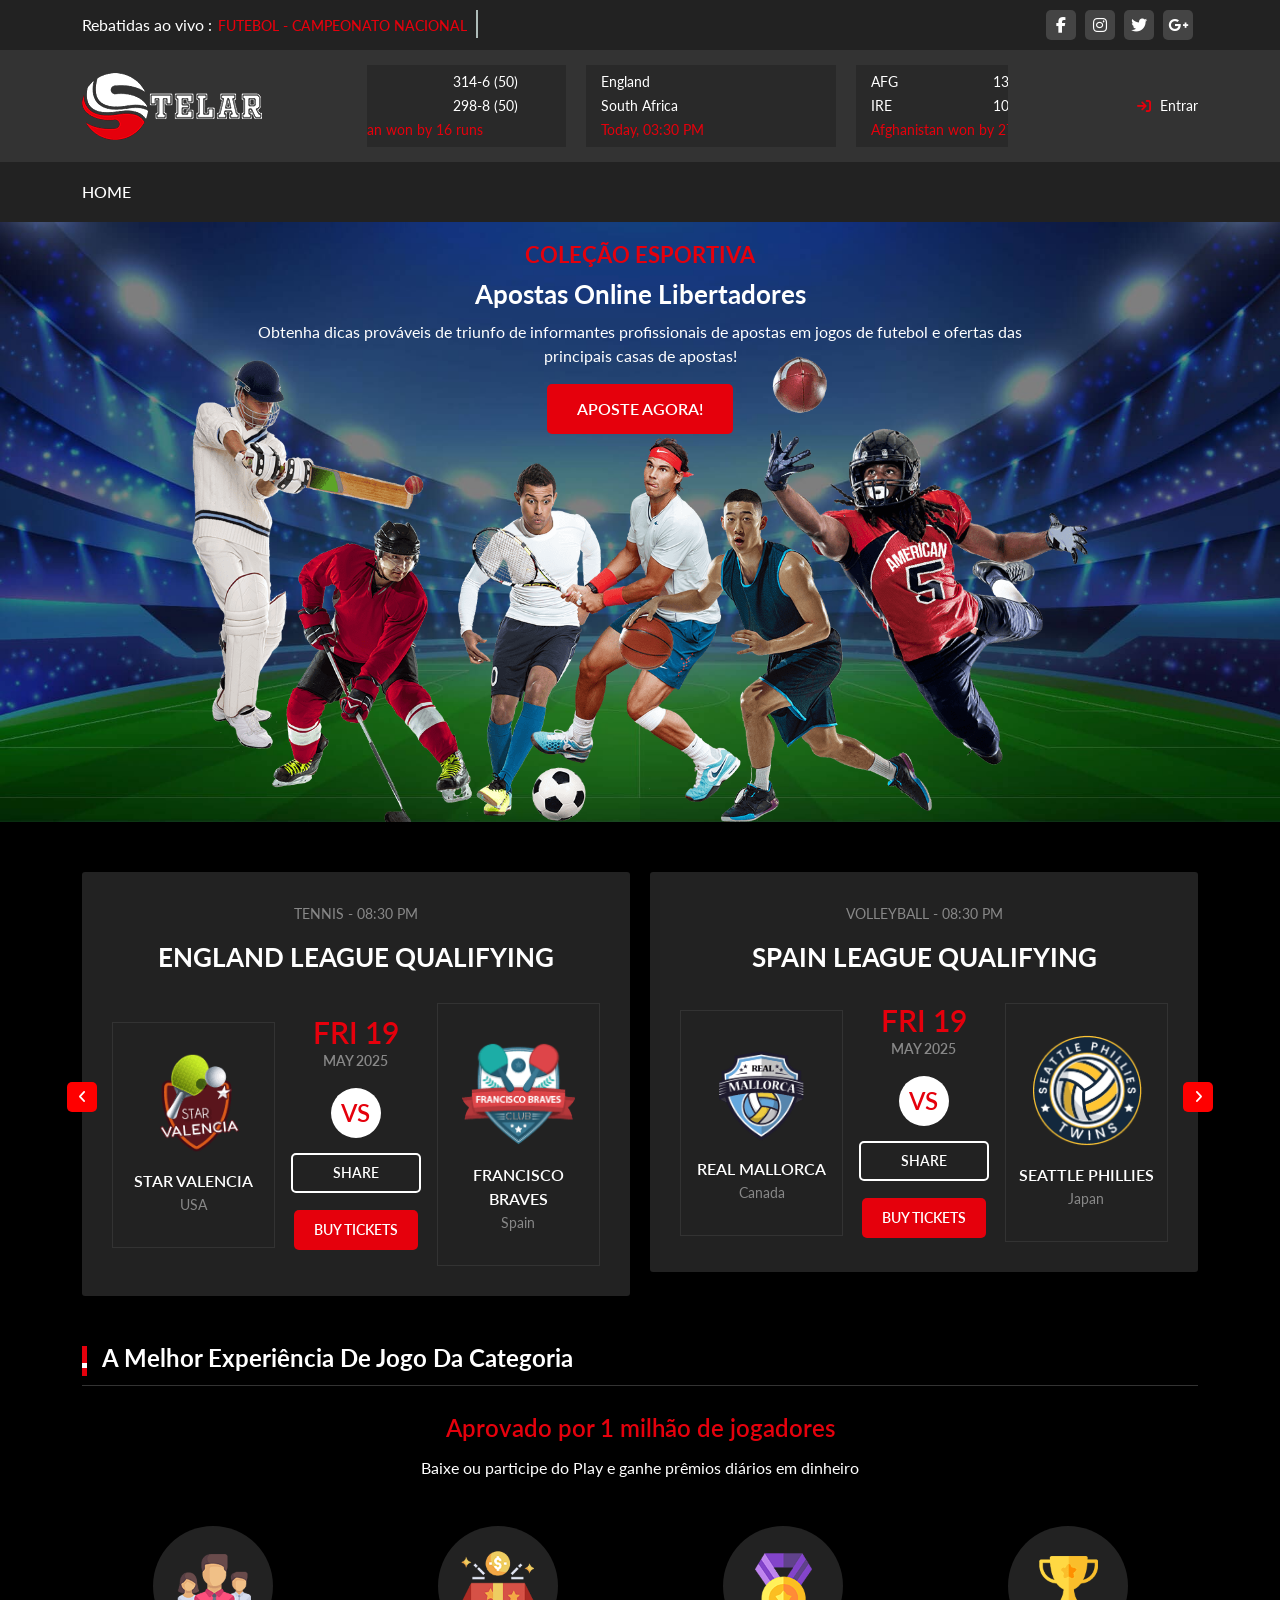
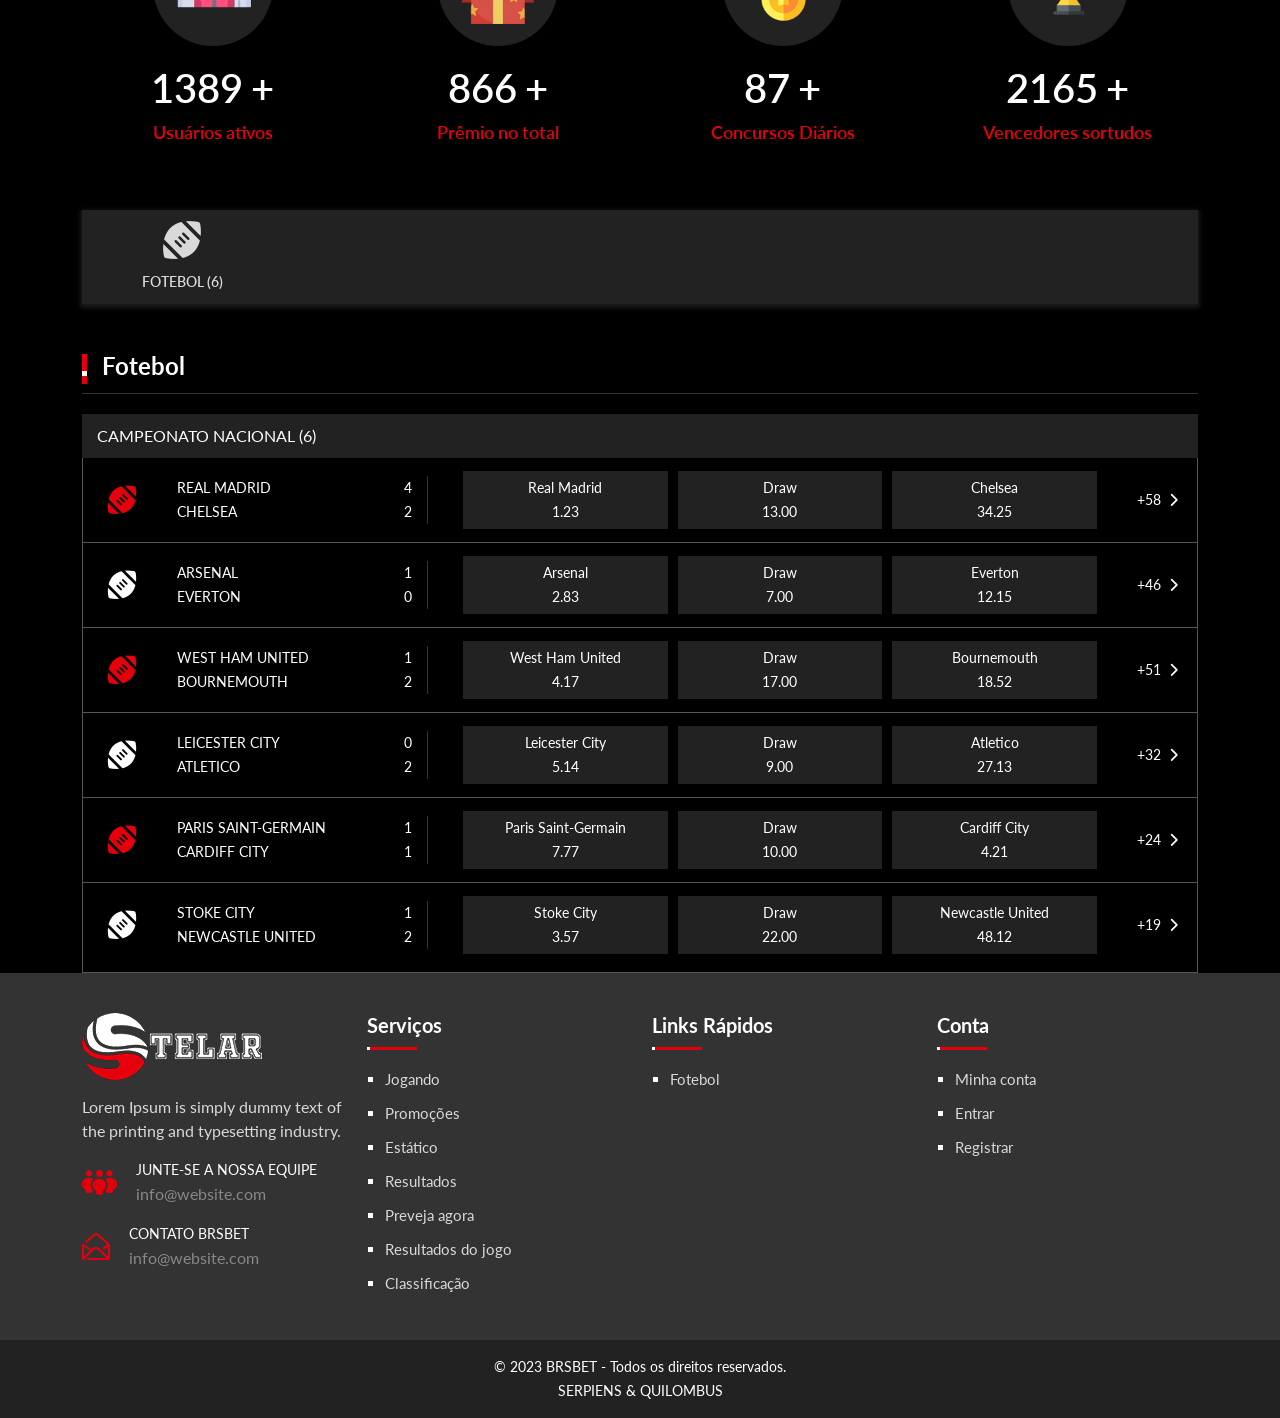
<file: index.html>
<!DOCTYPE HTML>
<html lang="en-US">
  <head>
    <meta charset="UTF-8">
    <meta http-equiv="x-ua-compatible" content="ie=edge">
    <title>BRSBET - APOSTAS ONLINE</title>
    <meta name="description" content="Stelar">
    <meta name="viewport" content="width=device-width, initial-scale=1">
    <!-- Favicon -->
    <link rel="icon" type="image/png" href="assets/images/favicon.png">
    <!-- bootstrap CSS -->
    <link rel="stylesheet" href="assets/css/bootstrap.min.css" type="text/css" media="all" />
    <!-- nivo-slider CSS -->
    <link rel="stylesheet" href="assets/css/animate.css" type="text/css" media="all" />
    <!-- Animated Text CSS -->
    <link rel="stylesheet" href="assets/css/animated-text.css" type="text/css" media="all" />
    <!-- owl-carousel CSS -->
    <link rel="stylesheet" href="assets/css/owl.carousel.css" type="text/css" media="all" />
    <!-- font-awesome CSS -->
    <link rel="stylesheet" href="https://cdnjs.cloudflare.com/ajax/libs/font-awesome/6.1.1/css/all.min.css" />
    <!-- icomoon CSS -->
    <link rel="stylesheet" href="assets/css/icomoon-style.css" type="text/css" media="all" />
    <!-- marquee carousel CSS -->
    <link rel="stylesheet" href="assets/marquee-carousel/stylesheets/carouselTicker.css" type="text/css" media="all" />
    <!-- Main Style CSS -->
    <link rel="stylesheet" href="style.css" type="text/css" media="all" />
    <!-- Font -->
    <link href="https://fonts.googleapis.com/css2?family=Lato:wght@400;700&display=swap" rel="stylesheet">
  </head>
  <body class="homepage">
    <div class="loader">
      <i class="fa-solid fa-spinner"></i>
    </div>
    <!-- HEADER DEFAULT MANU AREA -->
    <header>
      <div class="cryptco-main-menu one_page hidden-xs hidden-sm header--fixed headrooma">
        <div class="header_top">
          <div class="container">
            <div class="row">
              <div class="col-md-6">
                <h2 class="cd-headline clip is-full-width">
                  <span class="cd-heading">Rebatidas ao vivo : </span>
                  <span class="cd-words-wrapper">
                    <b class="is-visible">FUTEBOL - CAMPEONATO NACIONAL</b>
                    
                  </span>
                </h2>
              </div>
              <div class="col-md-6 text-end">
                <div class="header-social">
                  <a href="#">
                    <i class="fa-brands fa-facebook-f"></i>
                  </a>
                  <a href="#">
                    <i class="fa-brands fa-instagram"></i>
                  </a>
                  <a href="#">
                    <i class="fa-brands fa-twitter"></i>
                  </a>
                  <a href="#">
                    <i class="fa-brands fa-google-plus-g"></i>
                  </a>
                </div>
              </div>
            </div>
          </div>
        </div>
        <div class="cryptco_nav_area fluid">
          <div class="container">
            <div class="row align-items-center logo-left">
              <div class="col-lg-3 logo_outer">
                <div class="logo">
                  <a class="main_sticky" href="index.html" title="stelar">
                    <img src="assets/images/logo.png" alt="stelar" class="w-100" />
                  </a>
                </div>
              </div>
              <div class="col-lg-7 header_live_score">
                <div style="width: 100%; margin: 0 auto;">
                  <div class="carouselTicker carouselTicker-start">
                    <ul class="carouselTicker__list">
                      <li class="carouselTicker__item">
                        <div class="live_bating_section">
                          <div class="live_hmscg_bwl_txt live_ovr_flo row">
                            <div class="live_ovr_flo live_hmscg_tm_nm col-sm-6">PAK</div>
                            <div class="live_ovr_flo col-sm-6">314-6 (50)</div>
                          </div>
                          <div class="live_hmscg_bwl_txt row">
                            <div class="live_ovr_flo live_hmscg_tm_nm col-sm-6">NED</div>
                            <div class="live_ovr_flo col-sm-6">298-8 (50)</div>
                          </div>
                          <div class="live_text_complete">Pakistan won by 16 runs</div>
                        </div>
                      </li>
                      <li class="carouselTicker__item">
                        <div class="live_bating_section">
                          <div class="live_hmscg_bwl_txt live_ovr_flo row">
                            <div class="live_ovr_flo live_hmscg_tm_nm col-sm-6">England</div>
                            <div class="live_ovr_flo col-sm-6"></div>
                          </div>
                          <div class="live_hmscg_bwl_txt row">
                            <div class="live_ovr_flo live_hmscg_tm_nm col-sm-6">South Africa</div>
                            <div class="live_ovr_flo col-sm-6"></div>
                          </div>
                          <div class="live_text_complete">Today, 03:30 PM</div>
                        </div>
                      </li>
                      <li class="carouselTicker__item">
                        <div class="live_bating_section">
                          <div class="live_hmscg_bwl_txt live_ovr_flo row">
                            <div class="live_ovr_flo live_hmscg_tm_nm col-sm-6">AFG</div>
                            <div class="live_ovr_flo col-sm-6">132-6 (11)</div>
                          </div>
                          <div class="live_hmscg_bwl_txt row">
                            <div class="live_ovr_flo live_hmscg_tm_nm col-sm-6">IRE</div>
                            <div class="live_ovr_flo col-sm-6">105 (11)</div>
                          </div>
                          <div class="live_text_complete">Afghanistan won by 27 runs</div>
                        </div>
                      </li>
                      <li class="carouselTicker__item">
                        <div class="live_bating_section">
                          <div class="live_hmscg_bwl_txt live_ovr_flo row">
                            <div class="live_ovr_flo live_hmscg_tm_nm col-sm-6">West Indies</div>
                            <div class="live_ovr_flo col-sm-6"></div>
                          </div>
                          <div class="live_hmscg_bwl_txt row">
                            <div class="live_ovr_flo live_hmscg_tm_nm col-sm-6">New Zealand</div>
                            <div class="live_ovr_flo col-sm-6"></div>
                          </div>
                          <div class="live_text_complete">Today, 11:30 PM</div>
                        </div>
                      </li>
                      <li class="carouselTicker__item">
                        <div class="live_bating_section">
                          <div class="live_hmscg_bwl_txt live_ovr_flo row">
                            <div class="live_ovr_flo live_hmscg_tm_nm col-sm-6">MCR</div>
                            <div class="live_ovr_flo col-sm-6">149-9 (100)</div>
                          </div>
                          <div class="live_hmscg_bwl_txt row">
                            <div class="live_ovr_flo live_hmscg_tm_nm col-sm-6">WEF</div>
                            <div class="live_ovr_flo col-sm-6">102 (89)</div>
                          </div>
                          <div class="live_text_complete">Manchester won by 47 runs</div>
                        </div>
                      </li>
                    </ul>
                  </div>
                </div>
              </div>
              <div class="col-lg-2 phone_menu text-end">
                <a class="link link-icon link-icon-left link-classic" href="login.html">
                  <i class="fa-solid fa-arrow-right-to-bracket"></i>
                  <span>Entrar</span>
                </a>
              </div>
            </div>
          </div>
        </div>
        <div class="header_bottom">
          <div class="container">
            <div class="row">
              <!-- MAIN MENU -->
              <div class="col-lg-9 col-sm-2 phone_menu">
                <nav class="cryptco_menu main-search-menu ">
                  <div class="navbar-header d-lg-none">
                    <button type="button" id="show-themability_megamenu" data-toggle="collapse" class="navbar-toggle">
                      <i class="fa-solid fa-bars"></i>
                    </button>
                  </div>
                  <div class="main-menu-outer">
                    <div class="d-lg-none menu_title">Menu <i class="fa-solid fa-xmark"></i>
                    </div>
                    <ul class="main-menu nav_scroll">
                      <li>
                        <a href="index.html">Home</a>
                      </li>
                      <li class="telephone text-right d-lg-none">
                        <a class="link link-icon link-icon-left link-classic" href="login.html">
                          <i class="fa-solid fa-arrow-right-to-bracket"></i>
                          <span>Entrar</span>
                        </a>
                      </li>
                    </ul>
                  </div>
                </nav>
              </div>
              <!-- END MAIN MENU -->
              <!-- Contact 
              <div class="col-lg-3 col-sm-10 search_outer">
                <div class="header-search">
                  <div id="themabilitySearch" class="input-group themability-search">
                    <input type="text" name="search" value="" placeholder="Search..." class="form-control input-lg ui-autocomplete-input" autocomplete="off">
                    <span class="btn-search input-group-btn">
                      <button type="button" class="btn btn-default btn-lg">
                        <i class="search-icon icon-search"></i>
                      </button>
                    </span>
                  </div>
                </div>
              </div>
               .Contact -->
            </div>
          </div>
        </div>
      </div>
    </header>
    <!-- .HEADER MENU AREA -->
    <!-- slider Area -->
    <div class="slider_area text-center position-relative overflow-hidden">
      <div class="slider_img">
        <img src="assets/images/mainbanner.jpg" alt="slider img">
        <figure class="moving-image artbox">
          <img src="assets/images/player.png" alt="slider img" class="movable-image box-image">
        </figure>
      </div>
      <!-- single slide -->
      <div class="single_slide position-absolute">
        <div class="slider_content text_center">
          <div class="slider_text">
            <div class="slider_text_inner">
              <h3>COLEÇÃO ESPORTIVA</h3>
              <h1>Apostas Online Libertadores</h1>
              <div class="slider_desc">
                <p>Obtenha dicas prováveis ​​​​de triunfo de informantes profissionais de apostas em jogos de futebol e ofertas das principais casas de apostas!</p>
              </div>
            </div>
            <div class="single_slider_button">
              <a class="btn" onclick="fetchPokemon()">APOSTE AGORA!</a>
            </div>
          </div>
        </div>
      </div>
    </div>
    <!-- .slider Area -->
    <!-- upcoming match -->
    <div class="upcoming_match mt-50">
      <div class="container">
        <!-- Heading Component-->
        <!--<div class="title-main">
          <h2 class="product-title">Upcoming Match</h2>
          <a class="button btn-calendar" href="#">calendario</a>
        </div>-->
        <!-- Game Result Bug-->
        <div class="upcoming-carousel owl-carousel">
          <article class="game-result">
            <div class="game-info game-info-creative text-center">
              <p class="game-info-subtitle">Tennis - <time datetime="08:30"> 08:30 PM</time>
              </p>
              <h3 class="game-info-title">England League Qualifying</h3>
              <div class="game-info-main">
                <div class="game-info-team game-info-team-first">
                  <figure>
                    <img src="assets/images/match/match1_team1.png" alt="match" width="100" height="100">
                  </figure>
                  <div class="game-result-team-name">Star Valencia</div>
                  <div class="game-result-team-country">USA</div>
                </div>
                <div class="game-info-middle game-info-middle-vertical">
                  <time class="time-big" datetime="2025-04-17">
                    <span class="heading-3">Fri 19</span> May 2025 </time>
                  <div class="game-result-divider-wrap">
                    <span class="game-info-team-divider">VS</span>
                  </div>
                  <div class="group-sm">
                    <div class="button-share-outline">
                      <span class="button button-sm">Share</span>
                      <div class="game-info-share">
                        <a href="#" class="game-info-share-item">
                          <i class="fa-brands fa-facebook-f"></i>
                        </a>
                        <a href="#" class="game-info-share-item">
                          <i class="fa-brands fa-instagram"></i>
                        </a>
                        <a href="#" class="game-info-share-item">
                          <i class="fa-brands fa-twitter"></i>
                        </a>
                        <a href="#" class="game-info-share-item">
                          <i class="fa-brands fa-google-plus-g"></i>
                        </a>
                      </div>
                    </div>
                    <a class="button button-sm button-primary" href="#">Buy tickets</a>
                  </div>
                </div>
                <div class="game-info-team game-info-team-second">
                  <figure>
                    <img src="assets/images/match/match1_team2.png" alt="match" width="113" height="106">
                  </figure>
                  <div class="game-result-team-name">Francisco braves</div>
                  <div class="game-result-team-country">Spain</div>
                </div>
              </div>
            </div>
            <div class="game-info-countdown">
              <div class="countdown countdown-bordered is-countdown" data-type="until" data-time="31 Dec 2025 16:00" data-format="dhms" data-style="short">
                <span class="countdown-row countdown-show0"></span>
              </div>
            </div>
          </article>
          <article class="game-result">
            <div class="game-info game-info-creative text-center">
              <p class="game-info-subtitle">VOLLEYBALL - <time datetime="08:30"> 08:30 PM</time>
              </p>
              <h3 class="game-info-title">Spain League Qualifying</h3>
              <div class="game-info-main">
                <div class="game-info-team game-info-team-first">
                  <figure>
                    <img src="assets/images/match/match2_team1.png" alt="match" width="100" height="100">
                  </figure>
                  <div class="game-result-team-name">Real Mallorca</div>
                  <div class="game-result-team-country">Canada</div>
                </div>
                <div class="game-info-middle game-info-middle-vertical">
                  <time class="time-big" datetime="2025-04-17">
                    <span class="heading-3">Fri 19</span> May 2025 </time>
                  <div class="game-result-divider-wrap">
                    <span class="game-info-team-divider">VS</span>
                  </div>
                  <div class="group-sm">
                    <div class="button-share-outline">
                      <span class="button button-sm">Share</span>
                      <div class="game-info-share">
                        <a href="#" class="game-info-share-item">
                          <i class="fa-brands fa-facebook-f"></i>
                        </a>
                        <a href="#" class="game-info-share-item">
                          <i class="fa-brands fa-instagram"></i>
                        </a>
                        <a href="#" class="game-info-share-item">
                          <i class="fa-brands fa-twitter"></i>
                        </a>
                        <a href="#" class="game-info-share-item">
                          <i class="fa-brands fa-google-plus-g"></i>
                        </a>
                      </div>
                    </div>
                    <a class="button button-sm button-primary" href="#">Buy tickets</a>
                  </div>
                </div>
                <div class="game-info-team game-info-team-second">
                  <figure>
                    <img src="assets/images/match/match2_team2.png" alt="match" width="113" height="106">
                  </figure>
                  <div class="game-result-team-name">seattle phillies</div>
                  <div class="game-result-team-country">Japan</div>
                </div>
              </div>
            </div>
            <div class="game-info-countdown">
              <div class="countdown countdown-bordered is-countdown" data-type="until" data-time="31 Dec 2025 16:00" data-format="dhms" data-style="short">
                <span class="countdown-row countdown-show0"></span>
              </div>
            </div>
          </article>
          <article class="game-result">
            <div class="game-info game-info-creative text-center">
              <p class="game-info-subtitle">Football - <time datetime="08:30"> 08:30 PM</time>
              </p>
              <h3 class="game-info-title">Australia League Qualifying</h3>
              <div class="game-info-main">
                <div class="game-info-team game-info-team-first">
                  <figure>
                    <img src="assets/images/match/match3_team1.png" alt="match" width="100" height="100">
                  </figure>
                  <div class="game-result-team-name">Barcelona</div>
                  <div class="game-result-team-country">Germany</div>
                </div>
                <div class="game-info-middle game-info-middle-vertical">
                  <time class="time-big" datetime="2025-04-17">
                    <span class="heading-3">Fri 19</span> May 2025 </time>
                  <div class="game-result-divider-wrap">
                    <span class="game-info-team-divider">VS</span>
                  </div>
                  <div class="group-sm">
                    <div class="button-share-outline">
                      <span class="button button-sm">Share</span>
                      <div class="game-info-share">
                        <a href="#" class="game-info-share-item">
                          <i class="fa-brands fa-facebook-f"></i>
                        </a>
                        <a href="#" class="game-info-share-item">
                          <i class="fa-brands fa-instagram"></i>
                        </a>
                        <a href="#" class="game-info-share-item">
                          <i class="fa-brands fa-twitter"></i>
                        </a>
                        <a href="#" class="game-info-share-item">
                          <i class="fa-brands fa-google-plus-g"></i>
                        </a>
                      </div>
                    </div>
                    <a class="button button-sm button-primary" href="#">Buy tickets</a>
                  </div>
                </div>
                <div class="game-info-team game-info-team-second">
                  <figure>
                    <img src="assets/images/match/match3_team2.png" alt="match" width="113" height="106">
                  </figure>
                  <div class="game-result-team-name">Cardinals Club</div>
                  <div class="game-result-team-country">Australia</div>
                </div>
              </div>
            </div>
            <div class="game-info-countdown">
              <div class="countdown countdown-bordered is-countdown" data-type="until" data-time="31 Dec 2025 16:00" data-format="dhms" data-style="short">
                <span class="countdown-row countdown-show0"></span>
              </div>
            </div>
          </article>
          <article class="game-result">
            <div class="game-info game-info-creative text-center">
              <p class="game-info-subtitle">Football - <time datetime="08:30"> 08:30 PM</time>
              </p>
              <h3 class="game-info-title">Germany League Qualifying</h3>
              <div class="game-info-main">
                <div class="game-info-team game-info-team-first">
                  <figure>
                    <img src="assets/images/match/match4_team1.png" alt="match" width="100" height="100">
                  </figure>
                  <div class="game-result-team-name">Atletico</div>
                  <div class="game-result-team-country">UK</div>
                </div>
                <div class="game-info-middle game-info-middle-vertical">
                  <time class="time-big" datetime="2025-04-17">
                    <span class="heading-3">Fri 19</span> May 2025 </time>
                  <div class="game-result-divider-wrap">
                    <span class="game-info-team-divider">VS</span>
                  </div>
                  <div class="group-sm">
                    <div class="button-share-outline">
                      <span class="button button-sm">Share</span>
                      <div class="game-info-share">
                        <a href="#" class="game-info-share-item">
                          <i class="fa-brands fa-facebook-f"></i>
                        </a>
                        <a href="#" class="game-info-share-item">
                          <i class="fa-brands fa-instagram"></i>
                        </a>
                        <a href="#" class="game-info-share-item">
                          <i class="fa-brands fa-twitter"></i>
                        </a>
                        <a href="#" class="game-info-share-item">
                          <i class="fa-brands fa-google-plus-g"></i>
                        </a>
                      </div>
                    </div>
                    <a class="button button-sm button-primary" href="#">Buy tickets</a>
                  </div>
                </div>
                <div class="game-info-team game-info-team-second">
                  <figure>
                    <img src="assets/images/match/match4_team2.png" alt="match" width="113" height="106">
                  </figure>
                  <div class="game-result-team-name">Atlanta</div>
                  <div class="game-result-team-country">Spain</div>
                </div>
              </div>
            </div>
            <div class="game-info-countdown">
              <div class="countdown countdown-bordered is-countdown" data-type="until" data-time="31 Dec 2025 16:00" data-format="dhms" data-style="short">
                <span class="countdown-row countdown-show0"></span>
              </div>
            </div>
          </article>
          <article class="game-result">
            <div class="game-info game-info-creative text-center">
              <p class="game-info-subtitle">Basketball - <time datetime="08:30"> 08:30 PM</time>
              </p>
              <h3 class="game-info-title">England League Qualifying</h3>
              <div class="game-info-main">
                <div class="game-info-team game-info-team-first">
                  <figure>
                    <img src="assets/images/match/match5_team1.png" alt="match" width="100" height="100">
                  </figure>
                  <div class="game-result-team-name">Evercusen</div>
                  <div class="game-result-team-country">USA</div>
                </div>
                <div class="game-info-middle game-info-middle-vertical">
                  <time class="time-big" datetime="2025-04-17">
                    <span class="heading-3">Fri 19</span> May 2025 </time>
                  <div class="game-result-divider-wrap">
                    <span class="game-info-team-divider">VS</span>
                  </div>
                  <div class="group-sm">
                    <div class="button-share-outline">
                      <span class="button button-sm">Share</span>
                      <div class="game-info-share">
                        <a href="#" class="game-info-share-item">
                          <i class="fa-brands fa-facebook-f"></i>
                        </a>
                        <a href="#" class="game-info-share-item">
                          <i class="fa-brands fa-instagram"></i>
                        </a>
                        <a href="#" class="game-info-share-item">
                          <i class="fa-brands fa-twitter"></i>
                        </a>
                        <a href="#" class="game-info-share-item">
                          <i class="fa-brands fa-google-plus-g"></i>
                        </a>
                      </div>
                    </div>
                    <a class="button button-sm button-primary" href="#">Buy tickets</a>
                  </div>
                </div>
                <div class="game-info-team game-info-team-second">
                  <figure>
                    <img src="assets/images/match/match5_team2.png" alt="match" width="113" height="106">
                  </figure>
                  <div class="game-result-team-name">Houston louis</div>
                  <div class="game-result-team-country">Japan</div>
                </div>
              </div>
            </div>
            <div class="game-info-countdown">
              <div class="countdown countdown-bordered is-countdown" data-type="until" data-time="31 Dec 2025 16:00" data-format="dhms" data-style="short">
                <span class="countdown-row countdown-show0"></span>
              </div>
            </div>
          </article>
          <article class="game-result">
            <div class="game-info game-info-creative text-center">
              <p class="game-info-subtitle">Cricket - <time datetime="08:30"> 08:30 PM</time>
              </p>
              <h3 class="game-info-title">India League Qualifying</h3>
              <div class="game-info-main">
                <div class="game-info-team game-info-team-first">
                  <figure>
                    <img src="assets/images/match/match6_team1.png" alt="match" width="100" height="100">
                  </figure>
                  <div class="game-result-team-name">Brujas</div>
                  <div class="game-result-team-country">Germany</div>
                </div>
                <div class="game-info-middle game-info-middle-vertical">
                  <time class="time-big" datetime="2025-04-17">
                    <span class="heading-3">Fri 19</span> May 2025 </time>
                  <div class="game-result-divider-wrap">
                    <span class="game-info-team-divider">VS</span>
                  </div>
                  <div class="group-sm">
                    <div class="button-share-outline">
                      <span class="button button-sm">Share</span>
                      <div class="game-info-share">
                        <a href="#" class="game-info-share-item">
                          <i class="fa-brands fa-facebook-f"></i>
                        </a>
                        <a href="#" class="game-info-share-item">
                          <i class="fa-brands fa-instagram"></i>
                        </a>
                        <a href="#" class="game-info-share-item">
                          <i class="fa-brands fa-twitter"></i>
                        </a>
                        <a href="#" class="game-info-share-item">
                          <i class="fa-brands fa-google-plus-g"></i>
                        </a>
                      </div>
                    </div>
                    <a class="button button-sm button-primary" href="#">Buy tickets</a>
                  </div>
                </div>
                <div class="game-info-team game-info-team-second">
                  <figure>
                    <img src="assets/images/match/match6_team2.png" alt="match" width="113" height="106">
                  </figure>
                  <div class="game-result-team-name">Tampa</div>
                  <div class="game-result-team-country">Spain</div>
                </div>
              </div>
            </div>
            <div class="game-info-countdown">
              <div class="countdown countdown-bordered is-countdown" data-type="until" data-time="31 Dec 2025 16:00" data-format="dhms" data-style="short">
                <span class="countdown-row countdown-show0"></span>
              </div>
            </div>
          </article>
        </div>
      </div>
    </div>
    <!-- .upcoming match -->
    <!-- counter -->
    <div class="experience mt-50">
      <div class="container">
        <div class="row">
          <div class="title-main">
            <h2 class="product-title">A melhor experiência de jogo da categoria</h2>
            <p class="text-center product-title-inner">Aprovado por 1 milhão de jogadores</p>
            <p class="text-center product-title-inner2">Baixe ou participe do Play e ganhe prêmios diários em dinheiro</p>
          </div>
        </div>
        <div class="row" id="counter">
          <div class="col-sm-3">
            <div class="list text-center">
              <figure class="image-icon">
                <img src="assets/images/counter/1.png" alt="Gaming Experience">
              </figure>
              <div class="con">
                <span class="counter-value" data-count="1600" id="number1">1600</span>
                <span class="font-black ms-1">+</span>
                <p class="theme-text-secondary">Usuários ativos</p>
              </div>
            </div>
          </div>
          <div class="col-sm-3">
            <div class="list text-center">
              <figure class="image-icon">
                <img src="assets/images/counter/2.png" alt="Gaming Experience">
              </figure>
              <div class="con">
                <span class="counter-value" data-count="1000" id="number2">1000</span>
                <span class="font-black ms-1">+</span>
                <p class="theme-text-secondary">Prêmio no total</p>
              </div>
            </div>
          </div>
          <div class="col-sm-3">
            <div class="list text-center">
              <figure class="image-icon">
                <img src="assets/images/counter/3.png" alt="Gaming Experience">
              </figure>
              <div class="con">
                <span class="counter-value" data-count="100" id="number3">100</span>
                <span class="font-black ms-1">+</span>
                <p class="theme-text-secondary">Concursos Diários</p>
              </div>
            </div>
          </div>
          <div class="col-sm-3">
            <div class="list text-center">
              <figure class="image-icon">
                <img src="assets/images/counter/4.png" alt="Gaming Experience">
              </figure>
              <div class="con">
                <span class="counter-value" data-count="2500" id="number4">2500</span>
                <span class="font-black ms-1">+</span>
                <p class="theme-text-secondary">Vencedores sortudos</p>
              </div>
            </div>
          </div>
        </div>
      </div>
    </div>
    <!-- .counter -->
    <!-- scorboard -->
    <div class="score_board mt-50">
      <div class="container score_board_table">
        <ul class="nav nav-pills mb-3" id="pills-tab" role="tablist">
          <li class="nav-item" role="presentation">
            <button class="nav-link" id="pills-football-tab" data-bs-toggle="pill" data-bs-target="#pills-football" type="button" role="tab" aria-controls="pills-football" aria-selected="false">
              <div class="score_list_img">
                <i class="fa-solid fa-football"></i>
              </div>
              <div class="score_list_title">Fotebol <span class="score_list_count">(6)</span>
              </div>
            </button>
          </li>
        </ul>
        <div class="tab-content" id="pills-tabContent">
          <!-- Modal -->
          <div class="modal fade modal-sport" id="sportModal" tabindex="-1" aria-labelledby="sportModalLabel" aria-hidden="true">
            <div class="modal-dialog">
              <div class="modal-content">
                <div class="modal-header">
                  <h5 class="modal-title" id="sportModalTitle">Fazendo uma aposta</h5>
                  <button type="button" class="close" data-bs-dismiss="modal" aria-label="Close">
                    <span aria-hidden="true">&times;</span>
                  </button>
                </div>
                <div class="modal-body">
                  <p class="modal-sport-wager-title">
                    <span class="modal-sport-wager"></span>
                    <span class="modal-sport-wager-count"></span>
                  </p>
                  <p class="modal-sport-confrontation"></p>
                  <p class="modal-sport-live">
                    <span class="modal-sport-live-count"></span>
                    <span class="modal-sport-live-betting"></span>
                  </p>
                  <div class="stepper-sport">
                    <div class="stepper">
                      <span class="fa-solid fa-minus up"></span>
                      <input class="form-input stepper-input" type="number" name="sport_bet" data-zeros="true" value="0" min="0" max="100">
                      <span class="fa-solid fa-plus down"></span>
                    </div>
                  </div>
                </div>
                <div class="modal-footer">
                  <p class="modal-sport-bets">
                    <span class="modal-sport-bets-left">Número de apostas</span>
                    <span class="modal-sport-bets-right"></span>
                  </p>
                  <p class="modal-sport-stake">
                    <span class="modal-sport-stake-left">Estaca</span>
                    <span class="modal-sport-stake-right"></span>
                  </p>
                  <p class="modal-sport-win">
                    <span class="modal-sport-win-left">Ganhos</span>
                    <span class="modal-sport-win-right"></span>
                  </p>
                  <button class="modal-sport-place button button-primary button-block" type="button" data-bs-dismiss="modal">Fazer aposta</button>
                </div>
              </div>
            </div>
          </div>
          <!-- .Modal -->
          <div class="tab-pane fade show active" id="pills-sports" role="tabpanel" aria-labelledby="pills-sports-tab" tabindex="0">
            <div class="sport-table">
              <!-- Football-->
              <div class="col-lg-12 isotope-item" data-filter="sports">
                <article class="heading-component">
                  <div class="heading-component-inner">
                    <h2 class="heading-component-title product-title">Fotebol</h2>
                  </div>
                </article>
                <div class="sport-table-outer">
                  <div class="sport-table-header">
                    <p>Campeonato Nacional (6)</p>
                  </div>
                  <div class="sport-row table-responsive">
                    <table class="table">
                      <tbody>
                        <tr class="sport-table-tr">
                          <td>
                            <div class="sport-table-icon">
                              <i class="fa-solid fa-football"></i>
                            </div>
                          </td>
                          <td>
                            <div class="sport-table-title">
                              <div class="sport-table-title-item sport-table-title-item-left">
                                <span class="sport-table-title-team">Real Madrid</span>
                                <span class="sport-table-title-team">Chelsea</span>
                              </div>
                              <div class="sport-table-title-item sport-table-title-item-right">
                                <span class="sport-table-title-score">
                                  <span>4</span>
                                </span>
                                <span class="sport-table-title-score">
                                  <span>2</span>
                                </span>
                              </div>
                            </div>
                          </td>
                          <td>
                            <div class="sport-table-wager">
                              <a class="sport-table-wager-button" data-bs-toggle="modal" data-bs-target="#sportModal" data-team-name="Real Madrid" data-confrontation="Real Madrid vs Chelsea" data-wager-count="1.23" data-score="4:2" data-betting="1X2 Live Betting">
                                <span>Real Madrid</span>
                                <span class="sport-table-wager-button-count">1.23</span>
                              </a>
                              <a class="sport-table-wager-button" data-bs-toggle="modal" data-bs-target="#sportModal" data-team-name="Draw" data-confrontation="Real Madrid vs. Chelsea" data-wager-count="13.00" data-score="4:2" data-betting="1X2 Live Betting">
                                <span>Draw</span>
                                <span class="sport-table-wager-button-count">13.00</span>
                              </a>
                              <a class="sport-table-wager-button" data-bs-toggle="modal" data-bs-target="#sportModal" data-team-name="Chelsea" data-confrontation="Real Madrid vs Chelsea" data-wager-count="34.25" data-score="4:2" data-betting="1X2 Live Betting">
                                <span>Chelsea</span>
                                <span class="sport-table-wager-button-count">34.25</span>
                              </a>
                            </div>
                          </td>
                          <td>
                            <div class="sport-table-bonus">
                              <span class="sport-table-bonus-count">+58</span>
                              <span class="sport-table-bonus-icon fa-solid fa-chevron-right"></span>
                            </div>
                          </td>
                        </tr>
                        <tr class="sport-table-tr">
                          <td>
                            <div class="sport-table-icon">
                              <i class="fa-solid fa-football"></i>
                            </div>
                          </td>
                          <td>
                            <div class="sport-table-title">
                              <div class="sport-table-title-item sport-table-title-item-left">
                                <span class="sport-table-title-team">Arsenal</span>
                                <span class="sport-table-title-team">Everton</span>
                              </div>
                              <div class="sport-table-title-item sport-table-title-item-right">
                                <span class="sport-table-title-score">
                                  <span>1</span>
                                </span>
                                <span class="sport-table-title-score">
                                  <span>0</span>
                                </span>
                              </div>
                            </div>
                          </td>
                          <td>
                            <div class="sport-table-wager">
                              <a class="sport-table-wager-button" data-bs-toggle="modal" data-bs-target="#sportModal" data-team-name="Arsenal" data-confrontation="Arsenal vs Everton" data-wager-count="2.83" data-score="1:0" data-betting="1X2 Live Betting">
                                <span>Arsenal</span>
                                <span class="sport-table-wager-button-count">2.83</span>
                              </a>
                              <a class="sport-table-wager-button" data-bs-toggle="modal" data-bs-target="#sportModal" data-team-name="Draw" data-confrontation="Arsenal vs. Everton" data-wager-count="7.00" data-score="1:0" data-betting="1X2 Live Betting">
                                <span>Draw</span>
                                <span class="sport-table-wager-button-count">7.00</span>
                              </a>
                              <a class="sport-table-wager-button" data-bs-toggle="modal" data-bs-target="#sportModal" data-team-name="Everton" data-confrontation="Arsenal vs Everton" data-wager-count="12.15" data-score="1:0" data-betting="1X2 Live Betting">
                                <span>Everton</span>
                                <span class="sport-table-wager-button-count">12.15</span>
                              </a>
                            </div>
                          </td>
                          <td>
                            <div class="sport-table-bonus">
                              <span class="sport-table-bonus-count">+46</span>
                              <span class="sport-table-bonus-icon fa-solid fa-chevron-right"></span>
                            </div>
                          </td>
                        </tr>
                        <tr class="sport-table-tr">
                          <td>
                            <div class="sport-table-icon">
                              <i class="fa-solid fa-football"></i>
                            </div>
                          </td>
                          <td>
                            <div class="sport-table-title">
                              <div class="sport-table-title-item sport-table-title-item-left">
                                <span class="sport-table-title-team">West Ham United</span>
                                <span class="sport-table-title-team">Bournemouth</span>
                              </div>
                              <div class="sport-table-title-item sport-table-title-item-right">
                                <span class="sport-table-title-score">
                                  <span>1</span>
                                </span>
                                <span class="sport-table-title-score">
                                  <span>2</span>
                                </span>
                              </div>
                            </div>
                          </td>
                          <td>
                            <div class="sport-table-wager">
                              <a class="sport-table-wager-button" data-bs-toggle="modal" data-bs-target="#sportModal" data-team-name="West Ham United" data-confrontation="West Ham United vs Bournemouth" data-wager-count="4.17" data-score="1:2" data-betting="1X2 Live Betting">
                                <span>West Ham United</span>
                                <span class="sport-table-wager-button-count">4.17</span>
                              </a>
                              <a class="sport-table-wager-button" data-bs-toggle="modal" data-bs-target="#sportModal" data-team-name="Draw" data-confrontation="West Ham United vs. Bournemouth" data-wager-count="17.00" data-score="1:2" data-betting="1X2 Live Betting">
                                <span>Draw</span>
                                <span class="sport-table-wager-button-count">17.00</span>
                              </a>
                              <a class="sport-table-wager-button" data-bs-toggle="modal" data-bs-target="#sportModal" data-team-name="Bournemouth" data-confrontation="West Ham United vs Bournemouth" data-wager-count="18.52" data-score="1:2" data-betting="1X2 Live Betting">
                                <span>Bournemouth</span>
                                <span class="sport-table-wager-button-count">18.52</span>
                              </a>
                            </div>
                          </td>
                          <td>
                            <div class="sport-table-bonus">
                              <span class="sport-table-bonus-count">+51</span>
                              <span class="sport-table-bonus-icon fa-solid fa-chevron-right"></span>
                            </div>
                          </td>
                        </tr>
                        <tr class="sport-table-tr">
                          <td>
                            <div class="sport-table-icon">
                              <i class="fa-solid fa-football"></i>
                            </div>
                          </td>
                          <td>
                            <div class="sport-table-title">
                              <div class="sport-table-title-item sport-table-title-item-left">
                                <span class="sport-table-title-team">Leicester City</span>
                                <span class="sport-table-title-team">Atletico</span>
                              </div>
                              <div class="sport-table-title-item sport-table-title-item-right">
                                <span class="sport-table-title-score">
                                  <span>0</span>
                                </span>
                                <span class="sport-table-title-score">
                                  <span>2</span>
                                </span>
                              </div>
                            </div>
                          </td>
                          <td>
                            <div class="sport-table-wager">
                              <a class="sport-table-wager-button" data-bs-toggle="modal" data-bs-target="#sportModal" data-team-name="Leicester City" data-confrontation="Leicester City vs Atletico" data-wager-count="5.14" data-score="0:2" data-betting="1X2 Live Betting">
                                <span>Leicester City</span>
                                <span class="sport-table-wager-button-count">5.14</span>
                              </a>
                              <a class="sport-table-wager-button" data-bs-toggle="modal" data-bs-target="#sportModal" data-team-name="Draw" data-confrontation="Leicester City vs. Atletico" data-wager-count="9.00" data-score="0:2" data-betting="1X2 Live Betting">
                                <span>Draw</span>
                                <span class="sport-table-wager-button-count">9.00</span>
                              </a>
                              <a class="sport-table-wager-button" data-bs-toggle="modal" data-bs-target="#sportModal" data-team-name="Atletico" data-confrontation="Leicester City vs Atletico" data-wager-count="27.13" data-score="0:2" data-betting="1X2 Live Betting">
                                <span>Atletico</span>
                                <span class="sport-table-wager-button-count">27.13</span>
                              </a>
                            </div>
                          </td>
                          <td>
                            <div class="sport-table-bonus">
                              <span class="sport-table-bonus-count">+32</span>
                              <span class="sport-table-bonus-icon fa-solid fa-chevron-right"></span>
                            </div>
                          </td>
                        </tr>
                        <tr class="sport-table-tr">
                          <td>
                            <div class="sport-table-icon">
                              <i class="fa-solid fa-football"></i>
                            </div>
                          </td>
                          <td>
                            <div class="sport-table-title">
                              <div class="sport-table-title-item sport-table-title-item-left">
                                <span class="sport-table-title-team">Paris Saint-Germain</span>
                                <span class="sport-table-title-team">Cardiff City</span>
                              </div>
                              <div class="sport-table-title-item sport-table-title-item-right">
                                <span class="sport-table-title-score">
                                  <span>1</span>
                                </span>
                                <span class="sport-table-title-score">
                                  <span>1</span>
                                </span>
                              </div>
                            </div>
                          </td>
                          <td>
                            <div class="sport-table-wager">
                              <a class="sport-table-wager-button" data-bs-toggle="modal" data-bs-target="#sportModal" data-team-name="Paris Saint-Germain" data-confrontation="Paris Saint-Germain vs Cardiff City" data-wager-count="7.77" data-score="1:1" data-betting="1X2 Live Betting">
                                <span>Paris Saint-Germain</span>
                                <span class="sport-table-wager-button-count">7.77</span>
                              </a>
                              <a class="sport-table-wager-button" data-bs-toggle="modal" data-bs-target="#sportModal" data-team-name="Draw" data-confrontation="Paris Saint-Germain vs. Cardiff City" data-wager-count="10.00" data-score="1:1" data-betting="1X2 Live Betting">
                                <span>Draw</span>
                                <span class="sport-table-wager-button-count">10.00</span>
                              </a>
                              <a class="sport-table-wager-button" data-bs-toggle="modal" data-bs-target="#sportModal" data-team-name="Cardiff City" data-confrontation="Paris Saint-Germain vs Cardiff City" data-wager-count="4.21" data-score="1:1" data-betting="1X2 Live Betting">
                                <span>Cardiff City</span>
                                <span class="sport-table-wager-button-count">4.21</span>
                              </a>
                            </div>
                          </td>
                          <td>
                            <div class="sport-table-bonus">
                              <span class="sport-table-bonus-count">+24</span>
                              <span class="sport-table-bonus-icon fa-solid fa-chevron-right"></span>
                            </div>
                          </td>
                        </tr>
                        <tr class="sport-table-tr">
                          <td>
                            <div class="sport-table-icon">
                              <i class="fa-solid fa-football"></i>
                            </div>
                          </td>
                          <td>
                            <div class="sport-table-title">
                              <div class="sport-table-title-item sport-table-title-item-left">
                                <span class="sport-table-title-team">Stoke City</span>
                                <span class="sport-table-title-team">Newcastle United</span>
                              </div>
                              <div class="sport-table-title-item sport-table-title-item-right">
                                <span class="sport-table-title-score">
                                  <span>1</span>
                                </span>
                                <span class="sport-table-title-score">
                                  <span>2</span>
                                </span>
                              </div>
                            </div>
                          </td>
                          <td>
                            <div class="sport-table-wager">
                              <a class="sport-table-wager-button" data-bs-toggle="modal" data-bs-target="#sportModal" data-team-name="Stoke City" data-confrontation="Stoke City vs Newcastle United" data-wager-count="3.57" data-score="1:2" data-betting="1X2 Live Betting">
                                <span>Stoke City</span>
                                <span class="sport-table-wager-button-count">3.57</span>
                              </a>
                              <a class="sport-table-wager-button" data-bs-toggle="modal" data-bs-target="#sportModal" data-team-name="Draw" data-confrontation="Stoke City vs. Newcastle United" data-wager-count="22.00" data-score="1:2" data-betting="1X2 Live Betting">
                                <span>Draw</span>
                                <span class="sport-table-wager-button-count">22.00</span>
                              </a>
                              <a class="sport-table-wager-button" data-bs-toggle="modal" data-bs-target="#sportModal" data-team-name="Newcastle United" data-confrontation="Stoke City vs Newcastle United" data-wager-count="48.12" data-score="1:2" data-betting="1X2 Live Betting">
                                <span>Newcastle United</span>
                                <span class="sport-table-wager-button-count">48.12</span>
                              </a>
                            </div>
                          </td>
                          <td>
                            <div class="sport-table-bonus">
                              <span class="sport-table-bonus-count">+19</span>
                              <span class="sport-table-bonus-icon fa-solid fa-chevron-right"></span>
                            </div>
                          </td>
                        </tr>
                      </tbody>
                    </table>
                  </div>
                </div>
              </div>
            </div>
          </div>
          <div class="tab-pane fade" id="pills-football" role="tabpanel" aria-labelledby="pills-football-tab" tabindex="0">
            <div class="sport-table">
              <!-- Football-->
              <div class="col-lg-12 isotope-item" data-filter="football">
                <!-- Heading Component-->
                <article class="heading-component">
                  <div class="heading-component-inner">
                    <h2 class="heading-component-title product-title">Fotebol</h2>
                  </div>
                </article>
                <div class="sport-table-outer">
                  <div class="sport-table-header">
                    <p>Campeonato Nacional (6)</p>
                  </div>
                  <div class="sport-row table-responsive">
                    <table class="table">
                      <tbody>
                        <tr class="sport-table-tr">
                          <td>
                            <div class="sport-table-icon">
                              <i class="fa-solid fa-football"></i>
                            </div>
                          </td>
                          <td>
                            <div class="sport-table-title">
                              <div class="sport-table-title-item sport-table-title-item-left">
                                <span class="sport-table-title-team">Real Madrid</span>
                                <span class="sport-table-title-team">Chelsea</span>
                              </div>
                              <div class="sport-table-title-item sport-table-title-item-right">
                                <span class="sport-table-title-score">
                                  <span>4</span>
                                </span>
                                <span class="sport-table-title-score">
                                  <span>2</span>
                                </span>
                              </div>
                            </div>
                          </td>
                          <td>
                            <div class="sport-table-wager">
                              <a class="sport-table-wager-button" data-bs-toggle="modal" data-bs-target="#sportModal" data-team-name="Real Madrid" data-confrontation="Real Madrid vs Chelsea" data-wager-count="1.23" data-score="4:2" data-betting="1X2 Live Betting">
                                <span>Real Madrid</span>
                                <span class="sport-table-wager-button-count">1.23</span>
                              </a>
                              <a class="sport-table-wager-button" data-bs-toggle="modal" data-bs-target="#sportModal" data-team-name="Draw" data-confrontation="Real Madrid vs. Chelsea" data-wager-count="13.00" data-score="4:2" data-betting="1X2 Live Betting">
                                <span>Draw</span>
                                <span class="sport-table-wager-button-count">13.00</span>
                              </a>
                              <a class="sport-table-wager-button" data-bs-toggle="modal" data-bs-target="#sportModal" data-team-name="Chelsea" data-confrontation="Real Madrid vs Chelsea" data-wager-count="34.25" data-score="4:2" data-betting="1X2 Live Betting">
                                <span>Chelsea</span>
                                <span class="sport-table-wager-button-count">34.25</span>
                              </a>
                            </div>
                          </td>
                          <td>
                            <div class="sport-table-bonus">
                              <span class="sport-table-bonus-count">+58</span>
                              <span class="sport-table-bonus-icon fa-solid fa-chevron-right"></span>
                            </div>
                          </td>
                        </tr>
                        <tr class="sport-table-tr">
                          <td>
                            <div class="sport-table-icon">
                              <i class="fa-solid fa-football"></i>
                            </div>
                          </td>
                          <td>
                            <div class="sport-table-title">
                              <div class="sport-table-title-item sport-table-title-item-left">
                                <span class="sport-table-title-team">Arsenal</span>
                                <span class="sport-table-title-team">Everton</span>
                              </div>
                              <div class="sport-table-title-item sport-table-title-item-right">
                                <span class="sport-table-title-score">
                                  <span>1</span>
                                </span>
                                <span class="sport-table-title-score">
                                  <span>0</span>
                                </span>
                              </div>
                            </div>
                          </td>
                          <td>
                            <div class="sport-table-wager">
                              <a class="sport-table-wager-button" data-bs-toggle="modal" data-bs-target="#sportModal" data-team-name="Arsenal" data-confrontation="Arsenal vs Everton" data-wager-count="2.83" data-score="1:0" data-betting="1X2 Live Betting">
                                <span>Arsenal</span>
                                <span class="sport-table-wager-button-count">2.83</span>
                              </a>
                              <a class="sport-table-wager-button" data-bs-toggle="modal" data-bs-target="#sportModal" data-team-name="Draw" data-confrontation="Arsenal vs. Everton" data-wager-count="7.00" data-score="1:0" data-betting="1X2 Live Betting">
                                <span>Draw</span>
                                <span class="sport-table-wager-button-count">7.00</span>
                              </a>
                              <a class="sport-table-wager-button" data-bs-toggle="modal" data-bs-target="#sportModal" data-team-name="Everton" data-confrontation="Arsenal vs Everton" data-wager-count="12.15" data-score="1:0" data-betting="1X2 Live Betting">
                                <span>Everton</span>
                                <span class="sport-table-wager-button-count">12.15</span>
                              </a>
                            </div>
                          </td>
                          <td>
                            <div class="sport-table-bonus">
                              <span class="sport-table-bonus-count">+46</span>
                              <span class="sport-table-bonus-icon fa-solid fa-chevron-right"></span>
                            </div>
                          </td>
                        </tr>
                        <tr class="sport-table-tr">
                          <td>
                            <div class="sport-table-icon">
                              <i class="fa-solid fa-football"></i>
                            </div>
                          </td>
                          <td>
                            <div class="sport-table-title">
                              <div class="sport-table-title-item sport-table-title-item-left">
                                <span class="sport-table-title-team">West Ham United</span>
                                <span class="sport-table-title-team">Bournemouth</span>
                              </div>
                              <div class="sport-table-title-item sport-table-title-item-right">
                                <span class="sport-table-title-score">
                                  <span>1</span>
                                </span>
                                <span class="sport-table-title-score">
                                  <span>2</span>
                                </span>
                              </div>
                            </div>
                          </td>
                          <td>
                            <div class="sport-table-wager">
                              <a class="sport-table-wager-button" data-bs-toggle="modal" data-bs-target="#sportModal" data-team-name="West Ham United" data-confrontation="West Ham United vs Bournemouth" data-wager-count="4.17" data-score="1:2" data-betting="1X2 Live Betting">
                                <span>West Ham United</span>
                                <span class="sport-table-wager-button-count">4.17</span>
                              </a>
                              <a class="sport-table-wager-button" data-bs-toggle="modal" data-bs-target="#sportModal" data-team-name="Draw" data-confrontation="West Ham United vs. Bournemouth" data-wager-count="17.00" data-score="1:2" data-betting="1X2 Live Betting">
                                <span>Draw</span>
                                <span class="sport-table-wager-button-count">17.00</span>
                              </a>
                              <a class="sport-table-wager-button" data-bs-toggle="modal" data-bs-target="#sportModal" data-team-name="Bournemouth" data-confrontation="West Ham United vs Bournemouth" data-wager-count="18.52" data-score="1:2" data-betting="1X2 Live Betting">
                                <span>Bournemouth</span>
                                <span class="sport-table-wager-button-count">18.52</span>
                              </a>
                            </div>
                          </td>
                          <td>
                            <div class="sport-table-bonus">
                              <span class="sport-table-bonus-count">+51</span>
                              <span class="sport-table-bonus-icon fa-solid fa-chevron-right"></span>
                            </div>
                          </td>
                        </tr>
                        <tr class="sport-table-tr">
                          <td>
                            <div class="sport-table-icon">
                              <i class="fa-solid fa-football"></i>
                            </div>
                          </td>
                          <td>
                            <div class="sport-table-title">
                              <div class="sport-table-title-item sport-table-title-item-left">
                                <span class="sport-table-title-team">Leicester City</span>
                                <span class="sport-table-title-team">Atletico</span>
                              </div>
                              <div class="sport-table-title-item sport-table-title-item-right">
                                <span class="sport-table-title-score">
                                  <span>0</span>
                                </span>
                                <span class="sport-table-title-score">
                                  <span>2</span>
                                </span>
                              </div>
                            </div>
                          </td>
                          <td>
                            <div class="sport-table-wager">
                              <a class="sport-table-wager-button" data-bs-toggle="modal" data-bs-target="#sportModal" data-team-name="Leicester City" data-confrontation="Leicester City vs Atletico" data-wager-count="5.14" data-score="0:2" data-betting="1X2 Live Betting">
                                <span>Leicester City</span>
                                <span class="sport-table-wager-button-count">5.14</span>
                              </a>
                              <a class="sport-table-wager-button" data-bs-toggle="modal" data-bs-target="#sportModal" data-team-name="Draw" data-confrontation="Leicester City vs. Atletico" data-wager-count="9.00" data-score="0:2" data-betting="1X2 Live Betting">
                                <span>Draw</span>
                                <span class="sport-table-wager-button-count">9.00</span>
                              </a>
                              <a class="sport-table-wager-button" data-bs-toggle="modal" data-bs-target="#sportModal" data-team-name="Atletico" data-confrontation="Leicester City vs Atletico" data-wager-count="27.13" data-score="0:2" data-betting="1X2 Live Betting">
                                <span>Atletico</span>
                                <span class="sport-table-wager-button-count">27.13</span>
                              </a>
                            </div>
                          </td>
                          <td>
                            <div class="sport-table-bonus">
                              <span class="sport-table-bonus-count">+32</span>
                              <span class="sport-table-bonus-icon fa-solid fa-chevron-right"></span>
                            </div>
                          </td>
                        </tr>
                        <tr class="sport-table-tr">
                          <td>
                            <div class="sport-table-icon">
                              <i class="fa-solid fa-football"></i>
                            </div>
                          </td>
                          <td>
                            <div class="sport-table-title">
                              <div class="sport-table-title-item sport-table-title-item-left">
                                <span class="sport-table-title-team">Paris Saint-Germain</span>
                                <span class="sport-table-title-team">Cardiff City</span>
                              </div>
                              <div class="sport-table-title-item sport-table-title-item-right">
                                <span class="sport-table-title-score">
                                  <span>1</span>
                                </span>
                                <span class="sport-table-title-score">
                                  <span>1</span>
                                </span>
                              </div>
                            </div>
                          </td>
                          <td>
                            <div class="sport-table-wager">
                              <a class="sport-table-wager-button" data-bs-toggle="modal" data-bs-target="#sportModal" data-team-name="Paris Saint-Germain" data-confrontation="Paris Saint-Germain vs Cardiff City" data-wager-count="7.77" data-score="1:1" data-betting="1X2 Live Betting">
                                <span>Paris Saint-Germain</span>
                                <span class="sport-table-wager-button-count">7.77</span>
                              </a>
                              <a class="sport-table-wager-button" data-bs-toggle="modal" data-bs-target="#sportModal" data-team-name="Draw" data-confrontation="Paris Saint-Germain vs. Cardiff City" data-wager-count="10.00" data-score="1:1" data-betting="1X2 Live Betting">
                                <span>Draw</span>
                                <span class="sport-table-wager-button-count">10.00</span>
                              </a>
                              <a class="sport-table-wager-button" data-bs-toggle="modal" data-bs-target="#sportModal" data-team-name="Cardiff City" data-confrontation="Paris Saint-Germain vs Cardiff City" data-wager-count="4.21" data-score="1:1" data-betting="1X2 Live Betting">
                                <span>Cardiff City</span>
                                <span class="sport-table-wager-button-count">4.21</span>
                              </a>
                            </div>
                          </td>
                          <td>
                            <div class="sport-table-bonus">
                              <span class="sport-table-bonus-count">+24</span>
                              <span class="sport-table-bonus-icon fa-solid fa-chevron-right"></span>
                            </div>
                          </td>
                        </tr>
                        <tr class="sport-table-tr">
                          <td>
                            <div class="sport-table-icon">
                              <i class="fa-solid fa-football"></i>
                            </div>
                          </td>
                          <td>
                            <div class="sport-table-title">
                              <div class="sport-table-title-item sport-table-title-item-left">
                                <span class="sport-table-title-team">Stoke City</span>
                                <span class="sport-table-title-team">Newcastle United</span>
                              </div>
                              <div class="sport-table-title-item sport-table-title-item-right">
                                <span class="sport-table-title-score">
                                  <span>1</span>
                                </span>
                                <span class="sport-table-title-score">
                                  <span>2</span>
                                </span>
                              </div>
                            </div>
                          </td>
                          <td>
                            <div class="sport-table-wager">
                              <a class="sport-table-wager-button" data-bs-toggle="modal" data-bs-target="#sportModal" data-team-name="Stoke City" data-confrontation="Stoke City vs Newcastle United" data-wager-count="3.57" data-score="1:2" data-betting="1X2 Live Betting">
                                <span>Stoke City</span>
                                <span class="sport-table-wager-button-count">3.57</span>
                              </a>
                              <a class="sport-table-wager-button" data-bs-toggle="modal" data-bs-target="#sportModal" data-team-name="Draw" data-confrontation="Stoke City vs. Newcastle United" data-wager-count="22.00" data-score="1:2" data-betting="1X2 Live Betting">
                                <span>Draw</span>
                                <span class="sport-table-wager-button-count">22.00</span>
                              </a>
                              <a class="sport-table-wager-button" data-bs-toggle="modal" data-bs-target="#sportModal" data-team-name="Newcastle United" data-confrontation="Stoke City vs Newcastle United" data-wager-count="48.12" data-score="1:2" data-betting="1X2 Live Betting">
                                <span>Newcastle United</span>
                                <span class="sport-table-wager-button-count">48.12</span>
                              </a>
                            </div>
                          </td>
                          <td>
                            <div class="sport-table-bonus">
                              <span class="sport-table-bonus-count">+19</span>
                              <span class="sport-table-bonus-icon fa-solid fa-chevron-right"></span>
                            </div>
                          </td>
                        </tr>
                      </tbody>
                    </table>
                  </div>
                </div>
              </div>
            </div>
          </div>
        </div>
      </div>
    </div>
    <!-- .scorboard -->
    <!-- FOOTER AREA -->
    <footer class="mt-60">
      <div class="footer_top">
        <div class="container">
          <div class="row">
            <div class="col-lg-3 col-sm-6">
              <div class="logo">
                <img src="assets/images/logo.png" alt="Image">
                <div class="footer_desc">Lorem Ipsum is simply dummy text of the printing and typesetting industry.</div>
              </div>
              <div class="single-store-location">
                <div class="footer_contact">
                  <i class="fa-solid fa-people-group"></i>
                  <div class="footer_contact_info">
                    <div>JUNTE-SE A NOSSA EQUIPE</div>
                    <a href="mailto:info@website.com">info@website.com</a>
                  </div>
                </div>
                <div class="footer_contact">
                  <i class="icon-email"></i>
                  <div class="footer_contact_info">
                    <div>CONTATO BRSBET</div>
                    <a href="tel:+1123456789">info@website.com</a>
                  </div>
                </div>
              </div>
            </div>
            <div class="col-lg-3 col-sm-6">
              <h6 class="widget-title">Serviços</h6>
              <div class="footer-menu">
                <div class="menu-services-container">
                  <ul id="menu-services" class="menu menu-services">
                    <li class="menu-item">
                      <a href="#">Jogando</a>
                    </li>
                    <li class="menu-item">
                      <a href="#">Promoções</a>
                    </li>
                    <li class="menu-item">
                      <a href="#">Estático</a>
                    </li>
                    <li class="menu-item">
                      <a href="#">Resultados</a>
                    </li>
                    <li class="menu-item">
                      <a href="#">Preveja agora</a>
                    </li>
                    <li class="menu-item">
                      <a href="#">Resultados do jogo</a>
                    </li>
                    <li class="menu-item">
                      <a href="#">Classificação</a>
                    </li>
                  </ul>
                </div>
              </div>
            </div>
            <div class="col-lg-3 col-sm-6">
              <h6 class="widget-title">Links Rápidos</h6>
              <div class="footer-menu">
                <div class="menu-services-container">
                  <ul id="menu-link" class="menu menu-services">
                    <li class="menu-item">
                      <a href="#">Fotebol</a>
                    </li>
                  </ul>
                </div>
              </div>
            </div>
            <div class="col-lg-3 col-sm-6">
              <h6 class="widget-title">Conta</h6>
              <div class="footer-menu">
                <div class="menu-services-container">
                  <ul id="menu-account" class="menu menu-services">
                    <li class="menu-item">
                      <a href="login.html">Minha conta</a>
                    </li>
                    <li class="menu-item">
                      <a href="login.html">Entrar</a>
                    </li>
                    <li class="menu-item">
                      <a href="register.html">Registrar</a>
                    </li>
                  </ul>
                </div>
              </div>
            </div>
          </div>
        </div>
      </div>
      <div class="footer-bottom">
        <div class="container">
          <div class="row">
            <div class="col-md-12">
              <p class="footer_bottom_inner">© 2023 BRSBET - Todos os direitos reservados.</p>
              <p class="footer_bottom_inner">SERPIENS & QUILOMBUS</p>
            </div>
          </div>
        </div>
      </div>
    </footer>
    <!-- .FOOTER AREA -->
    <!--requisições de jogos-->
    <script type="text/javascript" src="assets/js/request-games.js" ></script>
    <!-- Main jquery js -->
    <script type="text/javascript" src="assets/js/vendor/jquery-3.2.1.min.js"></script>
    <!-- bootstrap js -->
    <script type="text/javascript" src="assets/js/bootstrap.min.js"></script>
    <!-- owl-carousel js -->
    <script type="text/javascript" src="assets/js/owl.carousel.min.js"></script>
    <!-- scrollUp js -->
    <script type="text/javascript" src="assets/js/jquery.scrollUp.js"></script>
    <!-- wow js -->
    <script type="text/javascript" src="assets/js/wow.js"></script>
    <!-- animated text js -->
    <script type="text/javascript" src="assets/js/animated-text.js"></script>
    <!-- sports_modal_script_js -->
    <script type="text/javascript" src="assets/js/sports_modal_script.js"></script>
    <!-- Main js -->
    <script type="text/javascript" src="assets/js/theme.js"></script>
    <!-- marquee carousel CSS -->
    <script type="text/javascript" src="assets/marquee-carousel/javascripts/jquery.carouselTicker.js"></script>
    <script type="text/javascript" src="assets/marquee-carousel/javascripts/start.js"></script>
  </body>
</html>
</file>
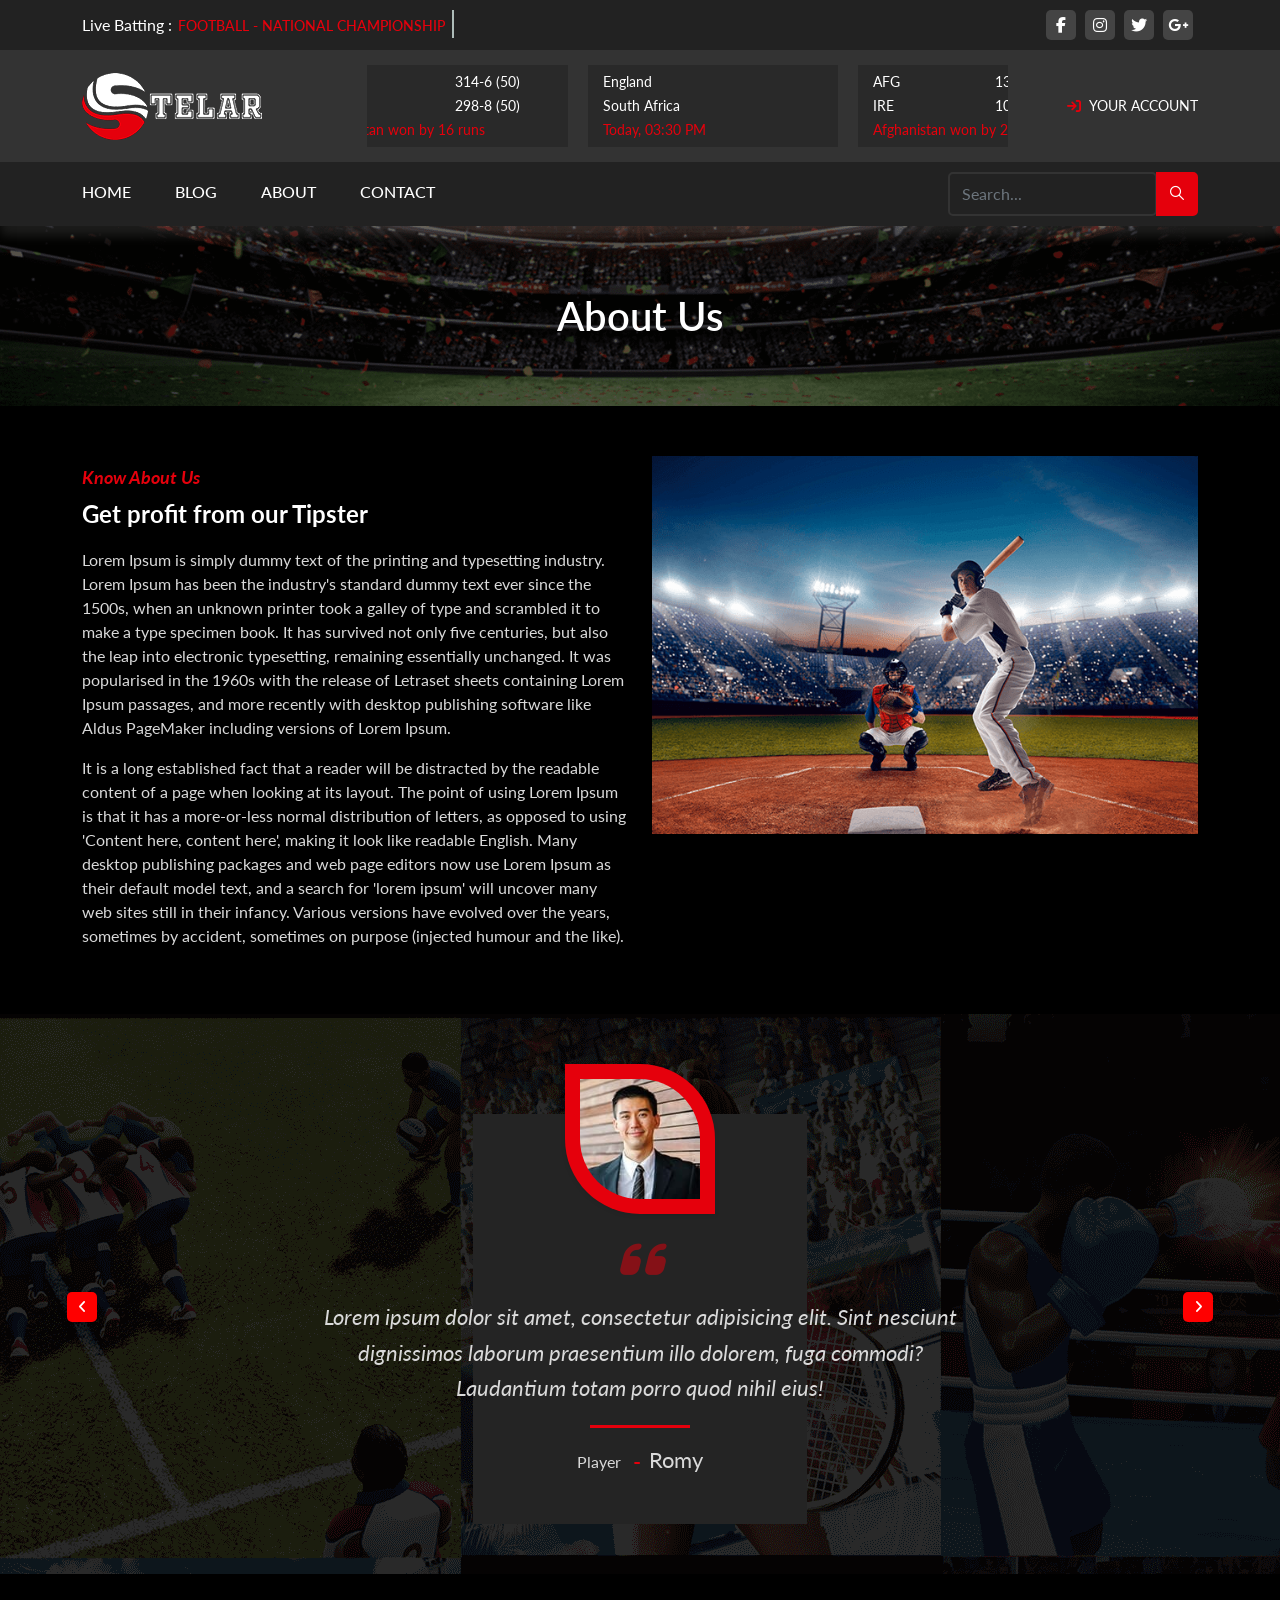
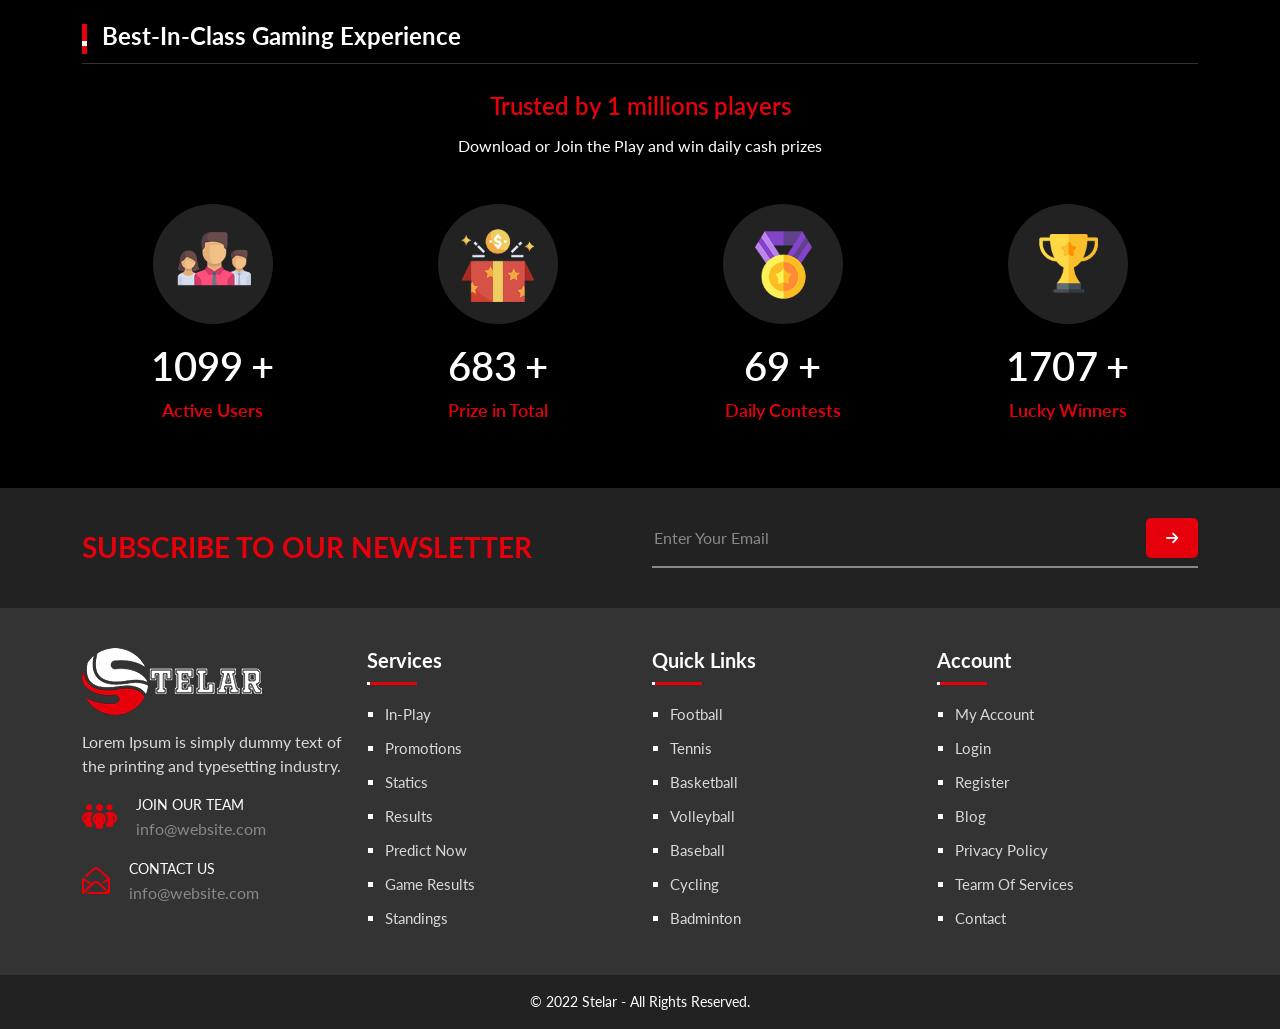
<file: about.html>
<!DOCTYPE HTML>
<html lang="en-US">
  <head>
    <meta charset="UTF-8">
    <meta http-equiv="x-ua-compatible" content="ie=edge">
    <title>Stelar - Online Betting HTML5 Website Template</title>
    <meta name="description" content="Stelar">
    <meta name="viewport" content="width=device-width, initial-scale=1">
    <!-- Favicon -->
    <link rel="icon" type="image/png" href="assets/images/favicon.png">
    <!-- bootstrap CSS -->
    <link rel="stylesheet" href="assets/css/bootstrap.min.css" type="text/css" media="all" />
    <!-- nivo-slider CSS -->
    <link rel="stylesheet" href="assets/css/animate.css" type="text/css" media="all" />
    <!-- Animated Text CSS -->
    <link rel="stylesheet" href="assets/css/animated-text.css" type="text/css" media="all" />
    <!-- owl-carousel CSS -->
    <link rel="stylesheet" href="assets/css/owl.carousel.css" type="text/css" media="all" />
    <!-- font-awesome CSS -->
    <link rel="stylesheet" href="https://cdnjs.cloudflare.com/ajax/libs/font-awesome/6.1.1/css/all.min.css" />
    <!-- icomoon CSS -->
    <link rel="stylesheet" href="assets/css/icomoon-style.css" type="text/css" media="all" />
    <!-- marquee carousel CSS -->
    <link rel="stylesheet" href="assets/marquee-carousel/stylesheets/carouselTicker.css" type="text/css" media="all" />
    <!-- Main Style CSS -->
    <link rel="stylesheet" href="style.css" type="text/css" media="all" />
    <!-- Font -->
    <link href="https://fonts.googleapis.com/css2?family=Lato:wght@400;700&display=swap" rel="stylesheet">
  </head>
  <body class="">
    <div class="loader">
      <i class="fa-solid fa-spinner"></i>
    </div>
    <!-- HEADER DEFAULT MANU AREA -->
    <header>
      <div class="cryptco-main-menu one_page hidden-xs hidden-sm header--fixed headrooma">
        <div class="header_top">
          <div class="container">
            <div class="row">
              <div class="col-md-6">
                <h2 class="cd-headline clip is-full-width">
                  <span class="cd-heading">Live Batting : </span>
                  <span class="cd-words-wrapper">
                    <b class="is-visible">FOOTBALL - NATIONAL CHAMPIONSHIP</b>
                    <b>TENNIS - NATIONAL CHAMPIONSHIP</b>
                    <b>BASKETBALL - NBA FINALS</b>
                    <b>ICE HOCKEY - HOCKEY LEAGUE</b>
                    <b>CYCLING - UCI ROAD</b>
                    <b>TABLE TENNIS - WORLD CHAMPIONSHIP</b>
                    <b>BASEBALL - MLB </b>
                    <b>BADMINTON - WORLD CHAMPIONSHIP</b>
                    <b>HOCKEY - NATIONAL LEAGUE</b>
                  </span>
                </h2>
              </div>
              <div class="col-md-6 text-end">
                <div class="header-social">
                  <a href="#">
                    <i class="fa-brands fa-facebook-f"></i>
                  </a>
                  <a href="#">
                    <i class="fa-brands fa-instagram"></i>
                  </a>
                  <a href="#">
                    <i class="fa-brands fa-twitter"></i>
                  </a>
                  <a href="#">
                    <i class="fa-brands fa-google-plus-g"></i>
                  </a>
                </div>
              </div>
            </div>
          </div>
        </div>
        <div class="cryptco_nav_area fluid">
          <div class="container">
            <div class="row align-items-center logo-left">
              <!-- LOGO -->
              <div class="col-lg-3 logo_outer">
                <div class="logo">
                  <a class="main_sticky" href="index.html" title="stelar">
                    <img src="assets/images/logo.png" alt="stelar" class="w-100" />
                  </a>
                </div>
              </div>
              <div class="col-lg-7 header_live_score">
                <div style="width: 100%; margin: 0 auto;">
                  <div class="carouselTicker carouselTicker-start">
                    <ul class="carouselTicker__list">
                      <li class="carouselTicker__item">
                        <div class="live_bating_section">
                          <div class="live_hmscg_bwl_txt live_ovr_flo row">
                            <div class="live_ovr_flo live_hmscg_tm_nm col-sm-6">PAK</div>
                            <div class="live_ovr_flo col-sm-6">314-6 (50)</div>
                          </div>
                          <div class="live_hmscg_bwl_txt row">
                            <div class="live_ovr_flo live_hmscg_tm_nm col-sm-6">NED</div>
                            <div class="live_ovr_flo col-sm-6">298-8 (50)</div>
                          </div>
                          <div class="live_text_complete">Pakistan won by 16 runs</div>
                        </div>
                      </li>
                      <li class="carouselTicker__item">
                        <div class="live_bating_section">
                          <div class="live_hmscg_bwl_txt live_ovr_flo row">
                            <div class="live_ovr_flo live_hmscg_tm_nm col-sm-6">England</div>
                            <div class="live_ovr_flo col-sm-6"></div>
                          </div>
                          <div class="live_hmscg_bwl_txt row">
                            <div class="live_ovr_flo live_hmscg_tm_nm col-sm-6">South Africa </div>
                            <div class="live_ovr_flo col-sm-6"></div>
                          </div>
                          <div class="live_text_complete">Today, 03:30 PM</div>
                        </div>
                      </li>
                      <li class="carouselTicker__item">
                        <div class="live_bating_section">
                          <div class="live_hmscg_bwl_txt live_ovr_flo row">
                            <div class="live_ovr_flo live_hmscg_tm_nm col-sm-6">AFG</div>
                            <div class="live_ovr_flo col-sm-6">132-6 (11)</div>
                          </div>
                          <div class="live_hmscg_bwl_txt row">
                            <div class="live_ovr_flo live_hmscg_tm_nm col-sm-6">IRE</div>
                            <div class="live_ovr_flo col-sm-6">105 (11)</div>
                          </div>
                          <div class="live_text_complete">Afghanistan won by 27 runs</div>
                        </div>
                      </li>
                      <li class="carouselTicker__item">
                        <div class="live_bating_section">
                          <div class="live_hmscg_bwl_txt live_ovr_flo row">
                            <div class="live_ovr_flo live_hmscg_tm_nm col-sm-6">West Indies </div>
                            <div class="live_ovr_flo col-sm-6"></div>
                          </div>
                          <div class="live_hmscg_bwl_txt row">
                            <div class="live_ovr_flo live_hmscg_tm_nm col-sm-6">New Zealand </div>
                            <div class="live_ovr_flo col-sm-6"></div>
                          </div>
                          <div class="live_text_complete">Today, 11:30 PM</div>
                        </div>
                      </li>
                      <li class="carouselTicker__item">
                        <div class="live_bating_section">
                          <div class="live_hmscg_bwl_txt live_ovr_flo row">
                            <div class="live_ovr_flo live_hmscg_tm_nm col-sm-6">MCR</div>
                            <div class="live_ovr_flo col-sm-6">149-9 (100)</div>
                          </div>
                          <div class="live_hmscg_bwl_txt row">
                            <div class="live_ovr_flo live_hmscg_tm_nm col-sm-6">WEF</div>
                            <div class="live_ovr_flo col-sm-6">102 (89)</div>
                          </div>
                          <div class="live_text_complete">Manchester won by 47 runs</div>
                        </div>
                      </li>
                    </ul>
                  </div>
                </div>
              </div>
              <div class="col-lg-2 phone_menu text-end">
                <a class="link link-icon link-icon-left link-classic" href="login.html">
                  <i class="fa-solid fa-arrow-right-to-bracket"></i>
                  <span>YOUR ACCOUNT</span>
                </a>
              </div>
            </div>
          </div>
        </div>
        <div class="header_bottom">
          <div class="container">
            <div class="row">
              <!-- MAIN MENU -->
              <div class="col-lg-9 col-sm-2 phone_menu">
                <nav class="cryptco_menu main-search-menu ">
                  <div class="navbar-header d-lg-none">
                    <button type="button" id="show-themability_megamenu" data-toggle="collapse" class="navbar-toggle">
                      <i class="fa-solid fa-bars"></i>
                    </button>
                  </div>
                  <div class="main-menu-outer">
                    <div class="d-lg-none menu_title">Menu <i class="fa-solid fa-xmark"></i>
                    </div>
                    <ul class="main-menu nav_scroll">
                      <li>
                        <a href="index.html">Home</a>
                      </li>
                      <li>
                        <a href="blog.html">Blog</a>
                      </li>
                      <li>
                        <a href="about.html">About</a>
                      </li>
                      <li>
                        <a href="contact.html">Contact</a>
                      </li>
                      <li class="telephone text-right d-lg-none">
                        <a class="link link-icon link-icon-left link-classic" href="login.html">
                          <i class="fa-solid fa-arrow-right-to-bracket"></i>
                          <span>YOUR ACCOUNT</span>
                        </a>
                      </li>
                    </ul>
                  </div>
                </nav>
              </div>
              <!-- END MAIN MENU -->
              <!-- Contact -->
              <div class="col-lg-3 col-sm-10 search_outer">
                <div class="header-search">
                  <div id="themabilitySearch" class="input-group themability-search">
                    <input type="text" name="search" value="" placeholder="Search..." class="form-control input-lg ui-autocomplete-input" autocomplete="off">
                    <span class="btn-search input-group-btn">
                      <button type="button" class="btn btn-default btn-lg">
                        <i class="search-icon icon-search"></i>
                      </button>
                    </span>
                  </div>
                </div>
              </div>
              <!-- .Contact -->
            </div>
          </div>
        </div>
      </div>
    </header>
    <!-- .HEADER MENU AREA -->
    <!-- -->
    <div class="main_content">
      <div class="breadcrumb">
        <div class="container">
          <span>About Us</span>
        </div>
      </div>
      <div class="about_content">
        <!-- about description -->
        <div class="about_info">
          <div class="container">
            <div class="row">
              <div class="col-lg-6">
                <div class="about_desc">
                  <h5 class="subtitle">Know About Us</h5>
                  <h2>Get profit from our Tipster </h2>
                  <p> Lorem Ipsum is simply dummy text of the printing and typesetting industry. Lorem Ipsum has been the industry's standard dummy text ever since the 1500s, when an unknown printer took a galley of type and scrambled it to make a type specimen book. It has survived not only five centuries, but also the leap into electronic typesetting, remaining essentially unchanged. It was popularised in the 1960s with the release of Letraset sheets containing Lorem Ipsum passages, and more recently with desktop publishing software like Aldus PageMaker including versions of Lorem Ipsum. </p>
                  <p> It is a long established fact that a reader will be distracted by the readable content of a page when looking at its layout. The point of using Lorem Ipsum is that it has a more-or-less normal distribution of letters, as opposed to using 'Content here, content here', making it look like readable English. Many desktop publishing packages and web page editors now use Lorem Ipsum as their default model text, and a search for 'lorem ipsum' will uncover many web sites still in their infancy. Various versions have evolved over the years, sometimes by accident, sometimes on purpose (injected humour and the like). </p>
                </div>
              </div>
              <div class="col-lg-6">
                <div class="about_img">
                  <img src="assets/images/about-us.png" alt="about_image">
                </div>
              </div>
            </div>
          </div>
        </div>
        <!-- .about description -->
        <!-- Customer Say -->
        <div class="home-customer mt-50">
          <div class="container">
            <div class="customer-carousel owl-carousel">
              <div class="customer_section text-center">
                <div class="customer_image">
                  <img src="assets/images/testimonial/user-1.jpg" alt="" loading="lazy">
                </div>
                <div class="customer_description">
                  <i class="fa-solid fa-quote-left"></i>
                  <p>Lorem ipsum dolor sit amet, consectetur adipisicing elit. Sint nesciunt dignissimos laborum praesentium illo dolorem, fuga commodi? Laudantium totam porro quod nihil eius! </p>
                  <div class="user_player_name">
                    <span class="user_player">Player</span>
                    <span class="user_name">Romy</span>
                  </div>
                </div>
              </div>
              <div class="customer_section text-center">
                <div class="customer_image">
                  <img src="assets/images/testimonial/user-2.jpg" alt="" loading="lazy">
                </div>
                <div class="customer_description">
                  <i class="fa-solid fa-quote-left"></i>
                  <p>Lorem ipsum dolor sit amet, consectetur adipisicing elit. Sint nesciunt dignissimos laborum praesentium illo dolorem, fuga commodi? Laudantium totam porro quod nihil eius! </p>
                  <div class="user_player_name">
                    <span class="user_player">Player</span>
                    <span class="user_name">Michal</span>
                  </div>
                </div>
              </div>
              <div class="customer_section text-center">
                <div class="customer_image">
                  <img src="assets/images/testimonial/user-3.jpg" alt="" loading="lazy">
                </div>
                <div class="customer_description">
                  <i class="fa-solid fa-quote-left"></i>
                  <p>Lorem ipsum dolor sit amet, consectetur adipisicing elit. Sint nesciunt dignissimos laborum praesentium illo dolorem, fuga commodi? Laudantium totam porro quod nihil eius! </p>
                  <div class="user_player_name">
                    <span class="user_player">Player</span>
                    <span class="user_name">Robert</span>
                  </div>
                </div>
              </div>
              <div class="customer_section text-center">
                <div class="customer_image">
                  <img src="assets/images/testimonial/user-4.jpg" alt="" loading="lazy">
                </div>
                <div class="customer_description">
                  <i class="fa-solid fa-quote-left"></i>
                  <p>Lorem ipsum dolor sit amet, consectetur adipisicing elit. Sint nesciunt dignissimos laborum praesentium illo dolorem, fuga commodi? Laudantium totam porro quod nihil eius! </p>
                  <div class="user_player_name">
                    <span class="user_player">Player</span>
                    <span class="user_name">Robert</span>
                  </div>
                </div>
              </div>
              <div class="customer_section text-center">
                <div class="customer_image">
                  <img src="assets/images/testimonial/user-5.jpg" alt="" loading="lazy">
                </div>
                <div class="customer_description">
                  <i class="fa-solid fa-quote-left"></i>
                  <p>Lorem ipsum dolor sit amet, consectetur adipisicing elit. Sint nesciunt dignissimos laborum praesentium illo dolorem, fuga commodi? Laudantium totam porro quod nihil eius! </p>
                  <div class="user_player_name">
                    <span class="user_player">Player</span>
                    <span class="user_name">Robert</span>
                  </div>
                </div>
              </div>
            </div>
          </div>
        </div>
        <!-- .Customer Say -->
        <!-- counter -->
        <div class="experience mt-50">
          <div class="container">
            <div class="row">
              <div class="title-main">
                <h2 class="product-title">Best-In-Class Gaming Experience</h2>
                <p class="text-center product-title-inner">Trusted by 1 millions players</p>
                <p class="text-center product-title-inner2">Download or Join the Play and win daily cash prizes </p>
              </div>
            </div>
            <div class="row" id="counter">
              <div class="col-sm-3">
                <div class="list text-center">
                  <figure class="image-icon">
                    <img src="assets/images/counter/1.png" alt="Gaming Experience">
                  </figure>
                  <div class="con">
                    <span class="counter-value" data-count="1600" id="number1">1600</span>
                    <span class="font-black ms-1">+</span>
                    <p class="theme-text-secondary">Active Users</p>
                  </div>
                </div>
              </div>
              <div class="col-sm-3">
                <div class="list text-center">
                  <figure class="image-icon">
                    <img src="assets/images/counter/2.png" alt="Gaming Experience">
                  </figure>
                  <div class="con">
                    <span class="counter-value" data-count="1000" id="number2">1000</span>
                    <span class="font-black ms-1">+</span>
                    <p class="theme-text-secondary">Prize in Total</p>
                  </div>
                </div>
              </div>
              <div class="col-sm-3">
                <div class="list text-center">
                  <figure class="image-icon">
                    <img src="assets/images/counter/3.png" alt="Gaming Experience">
                  </figure>
                  <div class="con">
                    <span class="counter-value" data-count="100" id="number3">100</span>
                    <span class="font-black ms-1">+</span>
                    <p class="theme-text-secondary">Daily Contests</p>
                  </div>
                </div>
              </div>
              <div class="col-sm-3">
                <div class="list text-center">
                  <figure class="image-icon">
                    <img src="assets/images/counter/4.png" alt="Gaming Experience">
                  </figure>
                  <div class="con">
                    <span class="counter-value" data-count="2500" id="number4">2500</span>
                    <span class="font-black ms-1">+</span>
                    <p class="theme-text-secondary">Lucky Winners</p>
                  </div>
                </div>
              </div>
            </div>
          </div>
        </div>
        <!-- .counter -->
      </div>
    </div>
    <!-- -->
    <!-- FOOTER AREA -->
    <footer class="mt-50">
      <div class="footer_news">
        <div class="container">
          <div class="newsletter_form">
            <div class="row">
              <div class="col-lg-6">
                <h3 class="newsletter_title">SUBSCRIBE TO OUR NEWSLETTER</h3>
              </div>
              <div class="col-lg-6">
                <form method="post" action="?submitted=true">
                  <input type="email" id="email" name="email" placeholder="Enter Your Email" required="">
                  <button class="btn">
                    <i class="fa-solid fa-arrow-right"></i>
                  </button>
                </form>
              </div>
            </div>
          </div>
        </div>
      </div>
      <div class="footer_top">
        <div class="container">
          <div class="row">
            <div class="col-lg-3 col-sm-6">
              <div class="logo">
                <img src="assets/images/logo.png" alt="Image">
                <div class="footer_desc">Lorem Ipsum is simply dummy text of the printing and typesetting industry. </div>
              </div>
              <div class="single-store-location">
                <div class="footer_contact">
                  <i class="fa-solid fa-people-group"></i>
                  <div class="footer_contact_info">
                    <div>JOIN OUR TEAM</div>
                    <a href="mailto:info@website.com">info@website.com</a>
                  </div>
                </div>
                <div class="footer_contact">
                  <i class="icon-email"></i>
                  <div class="footer_contact_info">
                    <div>CONTACT US</div>
                    <a href="tel:+1123456789">info@website.com</a>
                  </div>
                </div>
              </div>
            </div>
            <div class="col-lg-3 col-sm-6">
              <h6 class="widget-title">Services</h6>
              <div class="footer-menu">
                <div class="menu-services-container">
                  <ul id="menu-services" class="menu menu-services">
                    <li class="menu-item">
                      <a href="#">In-Play</a>
                    </li>
                    <li class="menu-item">
                      <a href="#">Promotions</a>
                    </li>
                    <li class="menu-item">
                      <a href="#">Statics</a>
                    </li>
                    <li class="menu-item">
                      <a href="#">Results</a>
                    </li>
                    <li class="menu-item">
                      <a href="#">Predict Now</a>
                    </li>
                    <li class="menu-item">
                      <a href="#">Game Results</a>
                    </li>
                    <li class="menu-item">
                      <a href="#">Standings</a>
                    </li>
                  </ul>
                </div>
              </div>
            </div>
            <div class="col-lg-3 col-sm-6">
              <h6 class="widget-title">Quick Links</h6>
              <div class="footer-menu">
                <div class="menu-services-container">
                  <ul id="menu-link" class="menu menu-services">
                    <li class="menu-item">
                      <a href="#">Football</a>
                    </li>
                    <li class="menu-item">
                      <a href="#">Tennis</a>
                    </li>
                    <li class="menu-item">
                      <a href="#">Basketball</a>
                    </li>
                    <li class="menu-item">
                      <a href="#">Volleyball</a>
                    </li>
                    <li class="menu-item">
                      <a href="#">Baseball</a>
                    </li>
                    <li class="menu-item">
                      <a href="#">Cycling</a>
                    </li>
                    <li class="menu-item">
                      <a href="#">Badminton</a>
                    </li>
                  </ul>
                </div>
              </div>
            </div>
            <div class="col-lg-3 col-sm-6">
              <h6 class="widget-title">Account</h6>
              <div class="footer-menu">
                <div class="menu-services-container">
                  <ul id="menu-account" class="menu menu-services">
                    <li class="menu-item">
                      <a href="login.html">My Account</a>
                    </li>
                    <li class="menu-item">
                      <a href="login.html">Login</a>
                    </li>
                    <li class="menu-item">
                      <a href="register.html">Register</a>
                    </li>
                    <li class="menu-item">
                      <a href="blog.html">Blog</a>
                    </li>
                    <li class="menu-item">
                      <a href="policy.html">Privacy Policy</a>
                    </li>
                    <li class="menu-item">
                      <a href="#">Tearm Of Services</a>
                    </li>
                    <li class="menu-item">
                      <a href="contact.html">Contact</a>
                    </li>
                  </ul>
                </div>
              </div>
            </div>
          </div>
        </div>
      </div>
      <div class="footer-bottom">
        <div class="container">
          <div class="row">
            <div class="col-md-12">
              <p class="footer_bottom_inner">© 2022 Stelar - All Rights Reserved.</p>
            </div>
          </div>
        </div>
      </div>
    </footer>
    <!-- .FOOTER AREA -->
    <!-- Main jquery js -->
    <script type="text/javascript" src="assets/js/vendor/jquery-3.2.1.min.js"></script>
    <!-- bootstrap js -->
    <script type="text/javascript" src="assets/js/bootstrap.min.js"></script>
    <!-- owl-carousel js -->
    <script type="text/javascript" src="assets/js/owl.carousel.min.js"></script>
    <!-- scrollUp js -->
    <script type="text/javascript" src="assets/js/jquery.scrollUp.js"></script>
    <!-- wow js -->
    <script type="text/javascript" src="assets/js/wow.js"></script>
    <!-- animated text js -->
    <script type="text/javascript" src="assets/js/animated-text.js"></script>
    <!-- sports_modal_script_js -->
    <script type="text/javascript" src="assets/js/sports_modal_script.js"></script>
    <!-- Main js -->
    <script type="text/javascript" src="assets/js/theme.js"></script>
    <!-- marquee carousel CSS -->
    <script type="text/javascript" src="assets/marquee-carousel/javascripts/jquery.carouselTicker.js"></script>
    <script type="text/javascript" src="assets/marquee-carousel/javascripts/start.js"></script>
  </body>
</html>
</file>
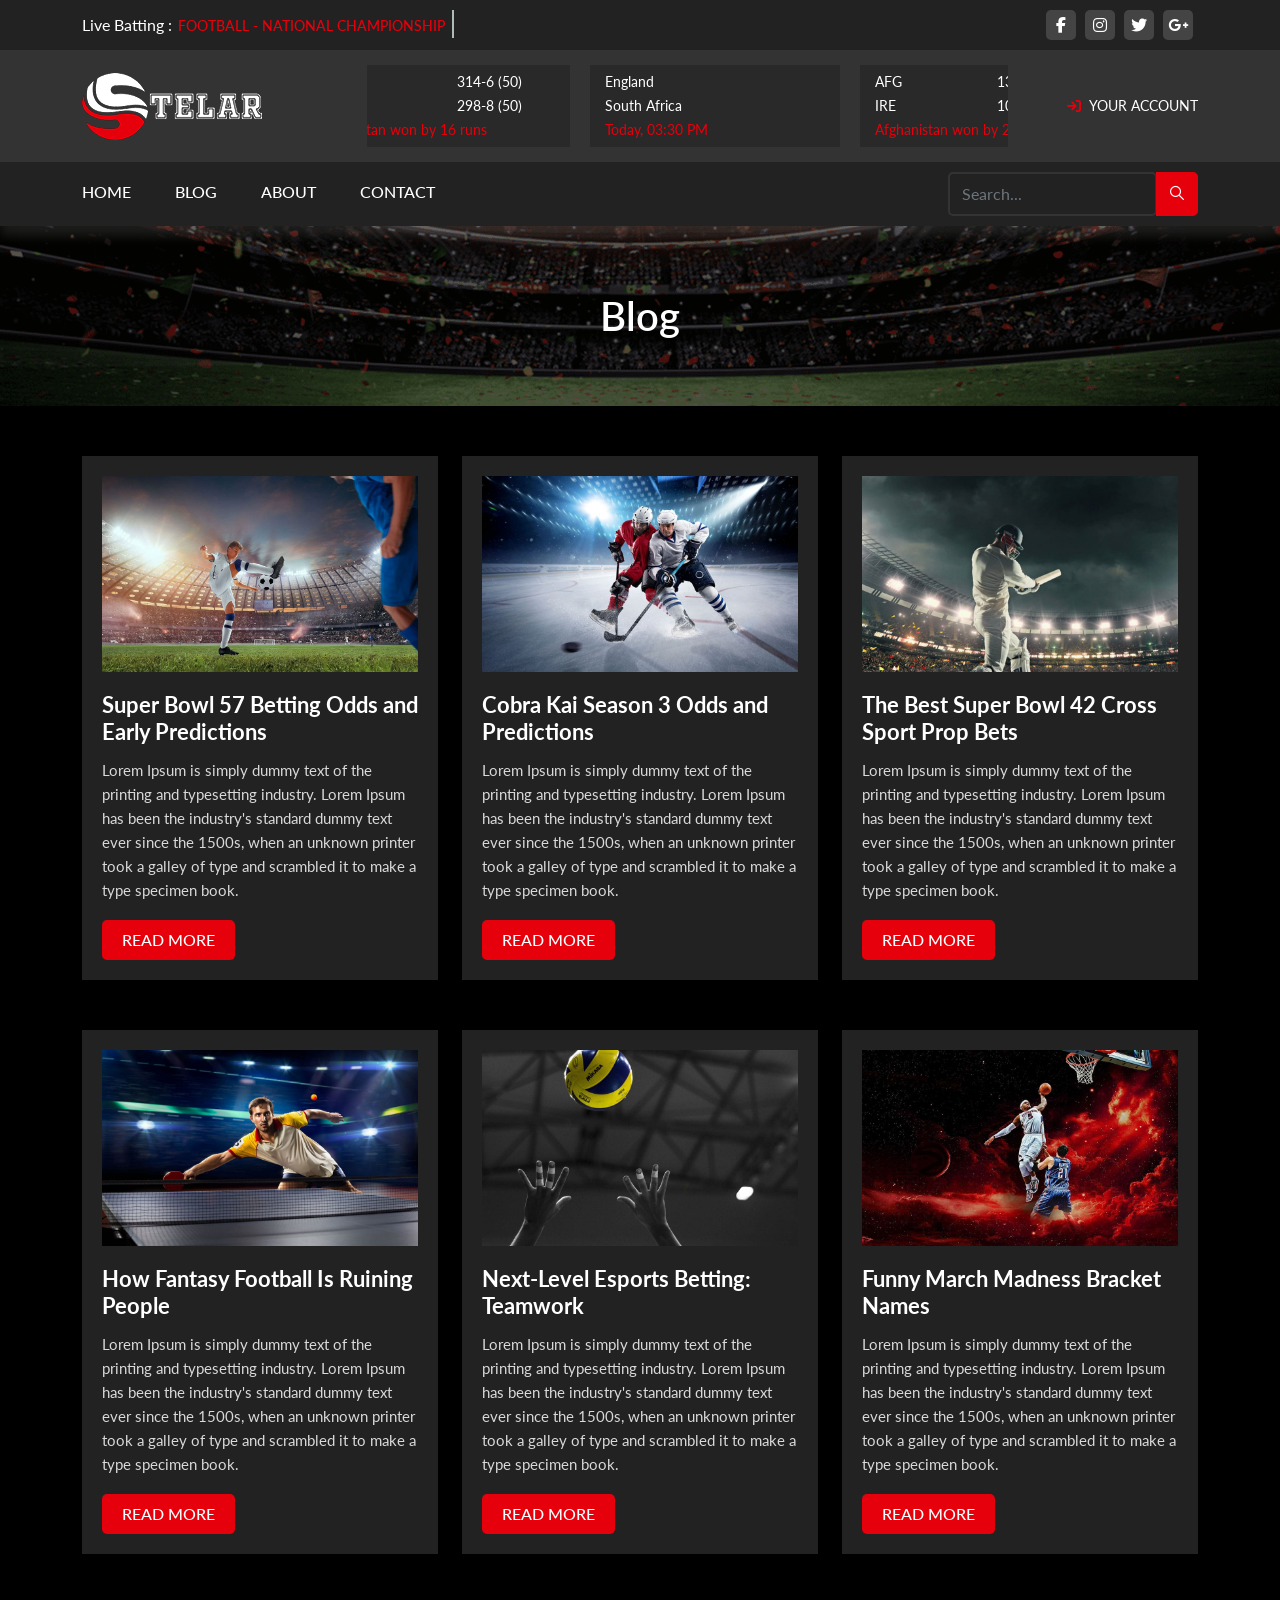
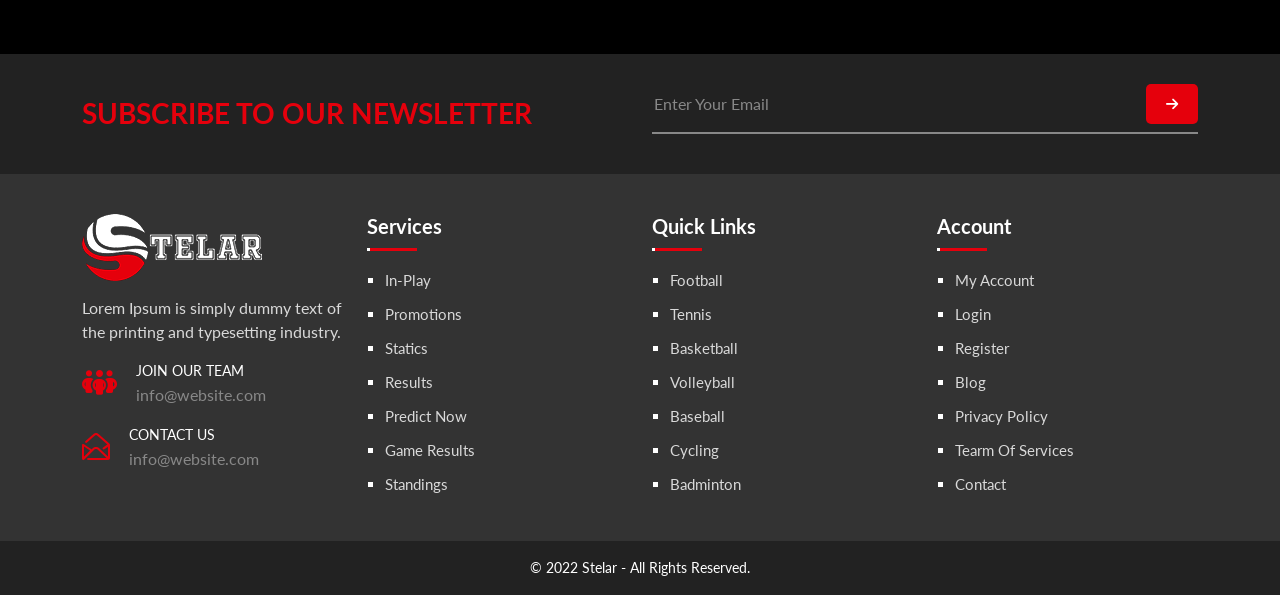
<file: blog.html>
<!DOCTYPE HTML>
<html lang="en-US">
  <head>
    <meta charset="UTF-8">
    <meta http-equiv="x-ua-compatible" content="ie=edge">
    <title>Stelar - Online Betting HTML5 Website Template</title>
    <meta name="description" content="Stelar">
    <meta name="viewport" content="width=device-width, initial-scale=1">
    <!-- Favicon -->
    <link rel="icon" type="image/png" href="assets/images/favicon.png">
    <!-- bootstrap CSS -->
    <link rel="stylesheet" href="assets/css/bootstrap.min.css" type="text/css" media="all" />
    <!-- nivo-slider CSS -->
    <link rel="stylesheet" href="assets/css/animate.css" type="text/css" media="all" />
    <!-- Animated Text CSS -->
    <link rel="stylesheet" href="assets/css/animated-text.css" type="text/css" media="all" />
    <!-- owl-carousel CSS -->
    <link rel="stylesheet" href="assets/css/owl.carousel.css" type="text/css" media="all" />
    <!-- font-awesome CSS -->
    <link rel="stylesheet" href="https://cdnjs.cloudflare.com/ajax/libs/font-awesome/6.1.1/css/all.min.css" />
    <!-- icomoon CSS -->
    <link rel="stylesheet" href="assets/css/icomoon-style.css" type="text/css" media="all" />
    <!-- marquee carousel CSS -->
    <link rel="stylesheet" href="assets/marquee-carousel/stylesheets/carouselTicker.css" type="text/css" media="all" />
    <!-- Main Style CSS -->
    <link rel="stylesheet" href="style.css" type="text/css" media="all" />
    <!-- Font -->
    <link href="https://fonts.googleapis.com/css2?family=Lato:wght@400;700&display=swap" rel="stylesheet">
  </head>
  <body class="homepage">
    <div class="loader">
      <i class="fa-solid fa-spinner"></i>
    </div>
    <!-- HEADER DEFAULT MANU AREA -->
    <header>
      <div class="cryptco-main-menu one_page hidden-xs hidden-sm header--fixed headrooma">
        <div class="header_top">
          <div class="container">
            <div class="row">
              <div class="col-md-6">
                <h2 class="cd-headline clip is-full-width">
                  <span class="cd-heading">Live Batting : </span>
                  <span class="cd-words-wrapper">
                    <b class="is-visible">FOOTBALL - NATIONAL CHAMPIONSHIP</b>
                    <b>TENNIS - NATIONAL CHAMPIONSHIP</b>
                    <b>BASKETBALL - NBA FINALS</b>
                    <b>ICE HOCKEY - HOCKEY LEAGUE</b>
                    <b>CYCLING - UCI ROAD</b>
                    <b>TABLE TENNIS - WORLD CHAMPIONSHIP</b>
                    <b>BASEBALL - MLB </b>
                    <b>BADMINTON - WORLD CHAMPIONSHIP</b>
                    <b>HOCKEY - NATIONAL LEAGUE</b>
                  </span>
                </h2>
              </div>
              <div class="col-md-6 text-end">
                <div class="header-social">
                  <a href="#">
                    <i class="fa-brands fa-facebook-f"></i>
                  </a>
                  <a href="#">
                    <i class="fa-brands fa-instagram"></i>
                  </a>
                  <a href="#">
                    <i class="fa-brands fa-twitter"></i>
                  </a>
                  <a href="#">
                    <i class="fa-brands fa-google-plus-g"></i>
                  </a>
                </div>
              </div>
            </div>
          </div>
        </div>
        <div class="cryptco_nav_area fluid">
          <div class="container">
            <div class="row align-items-center logo-left">
              <!-- LOGO -->
              <div class="col-lg-3 logo_outer">
                <div class="logo">
                  <a class="main_sticky" href="index.html" title="stelar">
                    <img src="assets/images/logo.png" alt="stelar" class="w-100" />
                  </a>
                </div>
              </div>
              <div class="col-lg-7 header_live_score">
                <div style="width: 100%; margin: 0 auto;">
                  <div class="carouselTicker carouselTicker-start">
                    <ul class="carouselTicker__list">
                      <li class="carouselTicker__item">
                        <div class="live_bating_section">
                          <div class="live_hmscg_bwl_txt live_ovr_flo row">
                            <div class="live_ovr_flo live_hmscg_tm_nm col-sm-6">PAK</div>
                            <div class="live_ovr_flo col-sm-6">314-6 (50)</div>
                          </div>
                          <div class="live_hmscg_bwl_txt row">
                            <div class="live_ovr_flo live_hmscg_tm_nm col-sm-6">NED</div>
                            <div class="live_ovr_flo col-sm-6">298-8 (50)</div>
                          </div>
                          <div class="live_text_complete">Pakistan won by 16 runs</div>
                        </div>
                      </li>
                      <li class="carouselTicker__item">
                        <div class="live_bating_section">
                          <div class="live_hmscg_bwl_txt live_ovr_flo row">
                            <div class="live_ovr_flo live_hmscg_tm_nm col-sm-6">England</div>
                            <div class="live_ovr_flo col-sm-6"></div>
                          </div>
                          <div class="live_hmscg_bwl_txt row">
                            <div class="live_ovr_flo live_hmscg_tm_nm col-sm-6">South Africa </div>
                            <div class="live_ovr_flo col-sm-6"></div>
                          </div>
                          <div class="live_text_complete">Today, 03:30 PM</div>
                        </div>
                      </li>
                      <li class="carouselTicker__item">
                        <div class="live_bating_section">
                          <div class="live_hmscg_bwl_txt live_ovr_flo row">
                            <div class="live_ovr_flo live_hmscg_tm_nm col-sm-6">AFG</div>
                            <div class="live_ovr_flo col-sm-6">132-6 (11)</div>
                          </div>
                          <div class="live_hmscg_bwl_txt row">
                            <div class="live_ovr_flo live_hmscg_tm_nm col-sm-6">IRE</div>
                            <div class="live_ovr_flo col-sm-6">105 (11)</div>
                          </div>
                          <div class="live_text_complete">Afghanistan won by 27 runs</div>
                        </div>
                      </li>
                      <li class="carouselTicker__item">
                        <div class="live_bating_section">
                          <div class="live_hmscg_bwl_txt live_ovr_flo row">
                            <div class="live_ovr_flo live_hmscg_tm_nm col-sm-6">West Indies </div>
                            <div class="live_ovr_flo col-sm-6"></div>
                          </div>
                          <div class="live_hmscg_bwl_txt row">
                            <div class="live_ovr_flo live_hmscg_tm_nm col-sm-6">New Zealand </div>
                            <div class="live_ovr_flo col-sm-6"></div>
                          </div>
                          <div class="live_text_complete">Today, 11:30 PM</div>
                        </div>
                      </li>
                      <li class="carouselTicker__item">
                        <div class="live_bating_section">
                          <div class="live_hmscg_bwl_txt live_ovr_flo row">
                            <div class="live_ovr_flo live_hmscg_tm_nm col-sm-6">MCR</div>
                            <div class="live_ovr_flo col-sm-6">149-9 (100)</div>
                          </div>
                          <div class="live_hmscg_bwl_txt row">
                            <div class="live_ovr_flo live_hmscg_tm_nm col-sm-6">WEF</div>
                            <div class="live_ovr_flo col-sm-6">102 (89)</div>
                          </div>
                          <div class="live_text_complete">Manchester won by 47 runs</div>
                        </div>
                      </li>
                    </ul>
                  </div>
                </div>
              </div>
              <div class="col-lg-2 phone_menu text-end">
                <a class="link link-icon link-icon-left link-classic" href="login.html">
                  <i class="fa-solid fa-arrow-right-to-bracket"></i>
                  <span>YOUR ACCOUNT</span>
                </a>
              </div>
            </div>
          </div>
        </div>
        <div class="header_bottom">
          <div class="container">
            <div class="row">
              <!-- MAIN MENU -->
              <div class="col-lg-9 col-sm-2 phone_menu">
                <nav class="cryptco_menu main-search-menu ">
                  <div class="navbar-header d-lg-none">
                    <button type="button" id="show-themability_megamenu" data-toggle="collapse" class="navbar-toggle">
                      <i class="fa-solid fa-bars"></i>
                    </button>
                  </div>
                  <div class="main-menu-outer">
                    <div class="d-lg-none menu_title">Menu <i class="fa-solid fa-xmark"></i>
                    </div>
                    <ul class="main-menu nav_scroll">
                      <li>
                        <a href="index.html">Home</a>
                      </li>
                      <li>
                        <a href="blog.html">Blog</a>
                      </li>
                      <li>
                        <a href="about.html">About</a>
                      </li>
                      <li>
                        <a href="contact.html">Contact</a>
                      </li>
                      <li class="telephone text-right d-lg-none">
                        <a class="link link-icon link-icon-left link-classic" href="login.html">
                          <i class="fa-solid fa-arrow-right-to-bracket"></i>
                          <span>YOUR ACCOUNT</span>
                        </a>
                      </li>
                    </ul>
                  </div>
                </nav>
              </div>
              <!-- END MAIN MENU -->
              <!-- Contact -->
              <div class="col-lg-3 col-sm-10 search_outer">
                <div class="header-search">
                  <div id="themabilitySearch" class="input-group themability-search">
                    <input type="text" name="search" value="" placeholder="Search..." class="form-control input-lg ui-autocomplete-input" autocomplete="off">
                    <span class="btn-search input-group-btn">
                      <button type="button" class="btn btn-default btn-lg">
                        <i class="search-icon icon-search"></i>
                      </button>
                    </span>
                  </div>
                </div>
              </div>
              <!-- .Contact -->
            </div>
          </div>
        </div>
      </div>
    </header>
    <!-- .HEADER MENU AREA -->
    <!-- -->
    <div class="main_content">
      <div class="breadcrumb">
        <div class="container">
          <span>Blog</span>
        </div>
      </div>
      <div class="container">
        <div class="blog_content">
          <div class="blog-category">
            <div class="row ">
              <div class="col-lg-4 col-md-6">
                <div class="blog_section">
                  <div class="blog_image">
                    <img src="assets/images/blog/blog1.jpg" alt="" loading="lazy">
                  </div>
                  <div class="blog_description">
                    <h4 class="blog-title">Super Bowl 57 Betting Odds and Early Predictions</h4>
                    <p class="blog-inner-desc">Lorem Ipsum is simply dummy text of the printing and typesetting industry. Lorem Ipsum has been the industry's standard dummy text ever since the 1500s, when an unknown printer took a galley of type and scrambled it to make a type specimen book. </p>
                    <div class="blog_more">
                      <a href="super-bowl-57-betting-odds-and-early-predictions.html" class="custom-buttonw btn">Read More</a>
                    </div>
                  </div>
                </div>
              </div>
              <div class="col-lg-4 col-md-6">
                <div class="blog_section">
                  <div class="blog_image">
                    <img src="assets/images/blog/blog2.jpg" alt="" loading="lazy">
                  </div>
                  <div class="blog_description">
                    <h4 class="blog-title">Cobra Kai Season 3 Odds and Predictions</h4>
                    <p class="blog-inner-desc">Lorem Ipsum is simply dummy text of the printing and typesetting industry. Lorem Ipsum has been the industry's standard dummy text ever since the 1500s, when an unknown printer took a galley of type and scrambled it to make a type specimen book. </p>
                    <div class="blog_more">
                      <a href="cobra-kai-season-3-odds-and-predictions.html" class="custom-buttonw btn">Read More</a>
                    </div>
                  </div>
                </div>
              </div>
              <div class="col-lg-4 col-md-6">
                <div class="blog_section">
                  <div class="blog_image">
                    <img src="assets/images/blog/blog3.jpg" alt="" loading="lazy">
                  </div>
                  <div class="blog_description">
                    <h4 class="blog-title">The Best Super Bowl 42 Cross Sport Prop Bets</h4>
                    <p class="blog-inner-desc">Lorem Ipsum is simply dummy text of the printing and typesetting industry. Lorem Ipsum has been the industry's standard dummy text ever since the 1500s, when an unknown printer took a galley of type and scrambled it to make a type specimen book. </p>
                    <div class="blog_more">
                      <a href="the-best-super-bowl-42-cross-sport-prop-bets.html" class="custom-buttonw btn">Read More</a>
                    </div>
                  </div>
                </div>
              </div>
              <div class="col-lg-4 col-md-6">
                <div class="blog_section">
                  <div class="blog_image">
                    <img src="assets/images/blog/blog4.jpg" alt="" loading="lazy">
                  </div>
                  <div class="blog_description">
                    <h4 class="blog-title">How Fantasy Football Is Ruining People</h4>
                    <p class="blog-inner-desc">Lorem Ipsum is simply dummy text of the printing and typesetting industry. Lorem Ipsum has been the industry's standard dummy text ever since the 1500s, when an unknown printer took a galley of type and scrambled it to make a type specimen book. </p>
                    <div class="blog_more">
                      <a href="how-fantasy-football-is-ruining-people.html" class="custom-buttonw btn">Read More</a>
                    </div>
                  </div>
                </div>
              </div>
              <div class="col-lg-4 col-md-6">
                <div class="blog_section">
                  <div class="blog_image">
                    <img src="assets/images/blog/blog5.jpg" alt="" loading="lazy">
                  </div>
                  <div class="blog_description">
                    <h4 class="blog-title">Next-Level Esports Betting: Teamwork</h4>
                    <p class="blog-inner-desc">Lorem Ipsum is simply dummy text of the printing and typesetting industry. Lorem Ipsum has been the industry's standard dummy text ever since the 1500s, when an unknown printer took a galley of type and scrambled it to make a type specimen book. </p>
                    <div class="blog_more">
                      <a href="next-level-esports-betting-teamwork.html" class="custom-buttonw btn">Read More</a>
                    </div>
                  </div>
                </div>
              </div>
              <div class="col-lg-4 col-md-6">
                <div class="blog_section">
                  <div class="blog_image">
                    <img src="assets/images/blog/blog6.jpg" alt="" loading="lazy">
                  </div>
                  <div class="blog_description">
                    <h4 class="blog-title">Funny March Madness Bracket Names</h4>
                    <p class="blog-inner-desc">Lorem Ipsum is simply dummy text of the printing and typesetting industry. Lorem Ipsum has been the industry's standard dummy text ever since the 1500s, when an unknown printer took a galley of type and scrambled it to make a type specimen book. </p>
                    <div class="blog_more">
                      <a href="funny-march-madness-bracket-names.html" class="custom-buttonw btn">Read More</a>
                    </div>
                  </div>
                </div>
              </div>
            </div>
          </div>
        </div>
      </div>
    </div>
    <!-- -->
    <!-- FOOTER AREA -->
    <footer class="mt-50">
      <div class="footer_news">
        <div class="container">
          <div class="newsletter_form">
            <div class="row">
              <div class="col-lg-6">
                <h3 class="newsletter_title">SUBSCRIBE TO OUR NEWSLETTER</h3>
              </div>
              <div class="col-lg-6">
                <form method="post" action="?submitted=true">
                  <input type="email" id="email" name="email" placeholder="Enter Your Email" required="">
                  <button class="btn">
                    <i class="fa-solid fa-arrow-right"></i>
                  </button>
                </form>
              </div>
            </div>
          </div>
        </div>
      </div>
      <div class="footer_top">
        <div class="container">
          <div class="row">
            <div class="col-lg-3 col-sm-6">
              <div class="logo">
                <img src="assets/images/logo.png" alt="Image">
                <div class="footer_desc">Lorem Ipsum is simply dummy text of the printing and typesetting industry. </div>
              </div>
              <div class="single-store-location">
                <div class="footer_contact">
                  <i class="fa-solid fa-people-group"></i>
                  <div class="footer_contact_info">
                    <div>JOIN OUR TEAM</div>
                    <a href="mailto:info@website.com">info@website.com</a>
                  </div>
                </div>
                <div class="footer_contact">
                  <i class="icon-email"></i>
                  <div class="footer_contact_info">
                    <div>CONTACT US</div>
                    <a href="tel:+1123456789">info@website.com</a>
                  </div>
                </div>
              </div>
            </div>
            <div class="col-lg-3 col-sm-6">
              <h6 class="widget-title">Services</h6>
              <div class="footer-menu">
                <div class="menu-services-container">
                  <ul id="menu-services" class="menu menu-services">
                    <li class="menu-item">
                      <a href="#">In-Play</a>
                    </li>
                    <li class="menu-item">
                      <a href="#">Promotions</a>
                    </li>
                    <li class="menu-item">
                      <a href="#">Statics</a>
                    </li>
                    <li class="menu-item">
                      <a href="#">Results</a>
                    </li>
                    <li class="menu-item">
                      <a href="#">Predict Now</a>
                    </li>
                    <li class="menu-item">
                      <a href="#">Game Results</a>
                    </li>
                    <li class="menu-item">
                      <a href="#">Standings</a>
                    </li>
                  </ul>
                </div>
              </div>
            </div>
            <div class="col-lg-3 col-sm-6">
              <h6 class="widget-title">Quick Links</h6>
              <div class="footer-menu">
                <div class="menu-services-container">
                  <ul id="menu-link" class="menu menu-services">
                    <li class="menu-item">
                      <a href="#">Football</a>
                    </li>
                    <li class="menu-item">
                      <a href="#">Tennis</a>
                    </li>
                    <li class="menu-item">
                      <a href="#">Basketball</a>
                    </li>
                    <li class="menu-item">
                      <a href="#">Volleyball</a>
                    </li>
                    <li class="menu-item">
                      <a href="#">Baseball</a>
                    </li>
                    <li class="menu-item">
                      <a href="#">Cycling</a>
                    </li>
                    <li class="menu-item">
                      <a href="#">Badminton</a>
                    </li>
                  </ul>
                </div>
              </div>
            </div>
            <div class="col-lg-3 col-sm-6">
              <h6 class="widget-title">Account</h6>
              <div class="footer-menu">
                <div class="menu-services-container">
                  <ul id="menu-account" class="menu menu-services">
                    <li class="menu-item">
                      <a href="login.html">My Account</a>
                    </li>
                    <li class="menu-item">
                      <a href="login.html">Login</a>
                    </li>
                    <li class="menu-item">
                      <a href="register.html">Register</a>
                    </li>
                    <li class="menu-item">
                      <a href="blog.html">Blog</a>
                    </li>
                    <li class="menu-item">
                      <a href="policy.html">Privacy Policy</a>
                    </li>
                    <li class="menu-item">
                      <a href="#">Tearm Of Services</a>
                    </li>
                    <li class="menu-item">
                      <a href="contact.html">Contact</a>
                    </li>
                  </ul>
                </div>
              </div>
            </div>
          </div>
        </div>
      </div>
      <div class="footer-bottom">
        <div class="container">
          <div class="row">
            <div class="col-md-12">
              <p class="footer_bottom_inner">© 2022 Stelar - All Rights Reserved.</p>
            </div>
          </div>
        </div>
      </div>
    </footer>
    <!-- .FOOTER AREA -->
    <!-- Main jquery js -->
    <script type="text/javascript" src="assets/js/vendor/jquery-3.2.1.min.js"></script>
    <!-- bootstrap js -->
    <script type="text/javascript" src="assets/js/bootstrap.min.js"></script>
    <!-- owl-carousel js -->
    <script type="text/javascript" src="assets/js/owl.carousel.min.js"></script>
    <!-- scrollUp js -->
    <script type="text/javascript" src="assets/js/jquery.scrollUp.js"></script>
    <!-- wow js -->
    <script type="text/javascript" src="assets/js/wow.js"></script>
    <!-- animated text js -->
    <script type="text/javascript" src="assets/js/animated-text.js"></script>
    <!-- sports_modal_script_js -->
    <script type="text/javascript" src="assets/js/sports_modal_script.js"></script>
    <!-- Main js -->
    <script type="text/javascript" src="assets/js/theme.js"></script>
    <!-- marquee carousel CSS -->
    <script type="text/javascript" src="assets/marquee-carousel/javascripts/jquery.carouselTicker.js"></script>
    <script type="text/javascript" src="assets/marquee-carousel/javascripts/start.js"></script>
  </body>
</html>
</file>
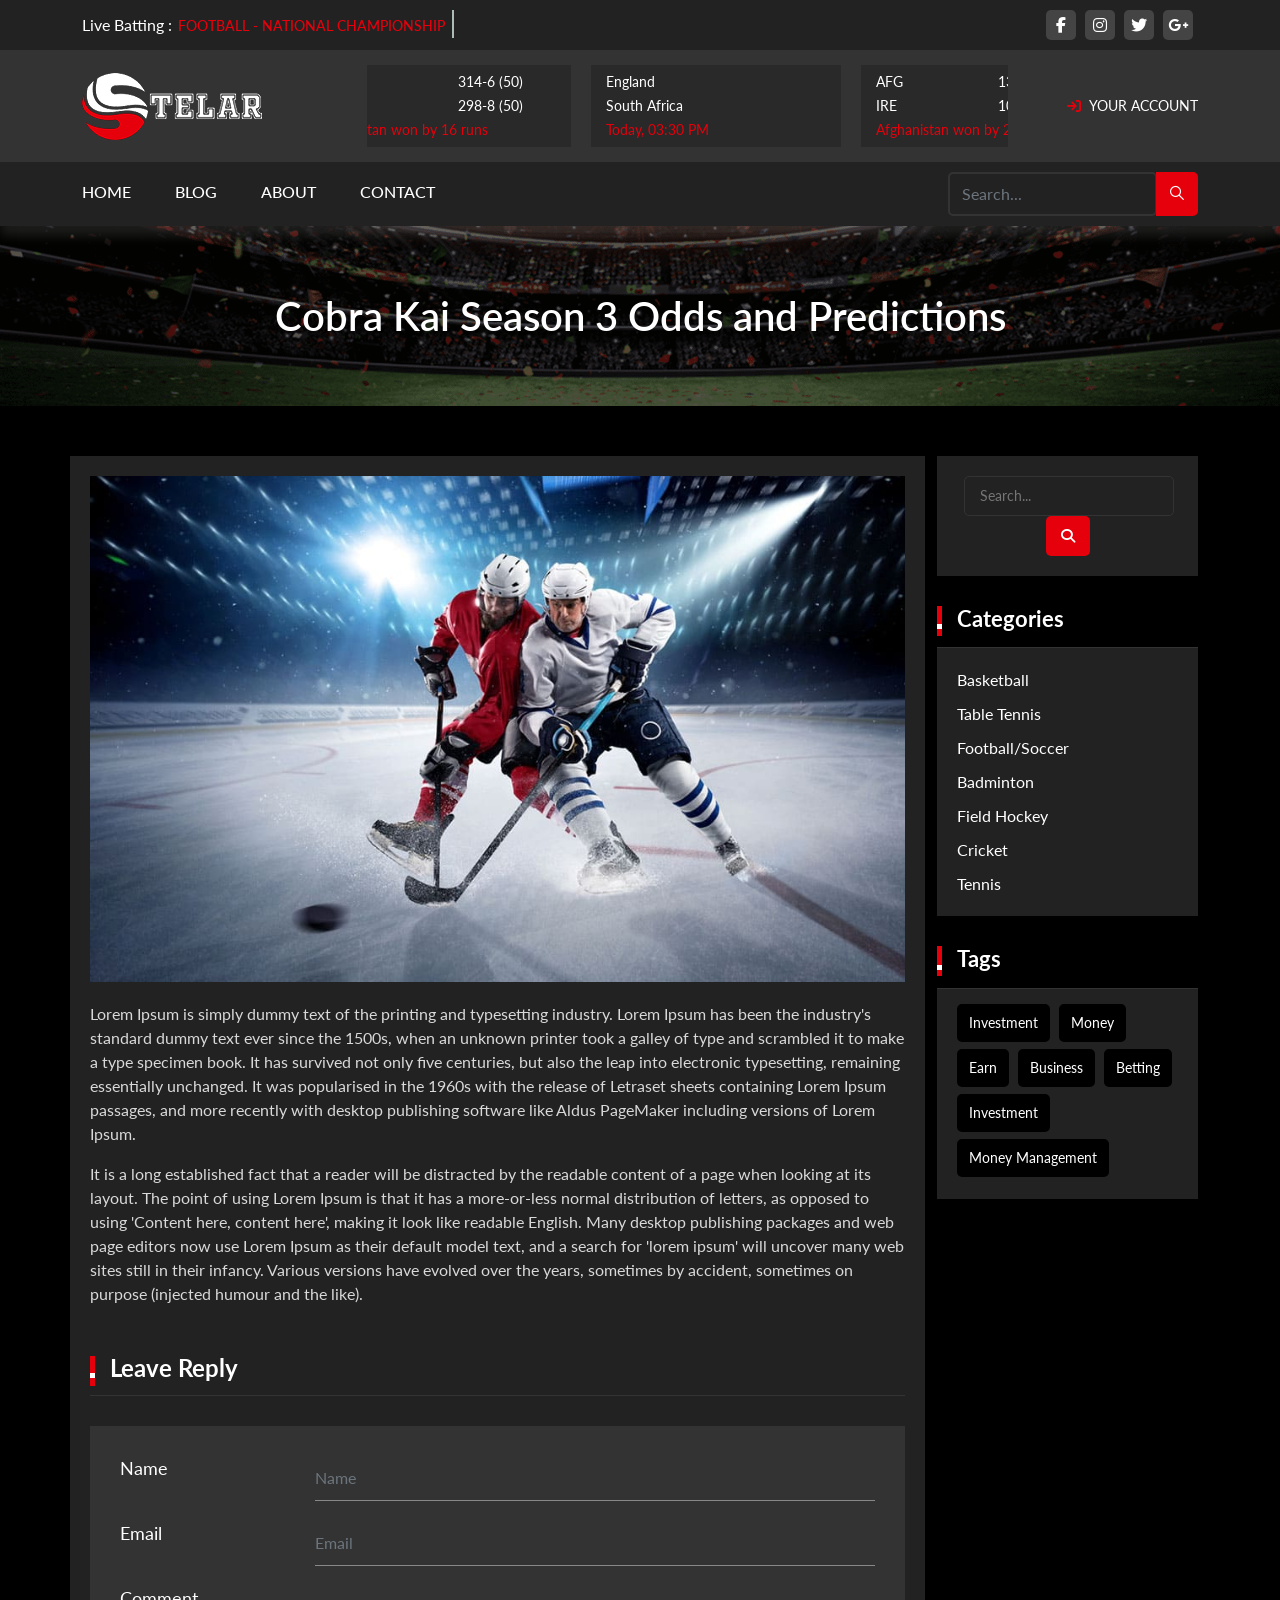
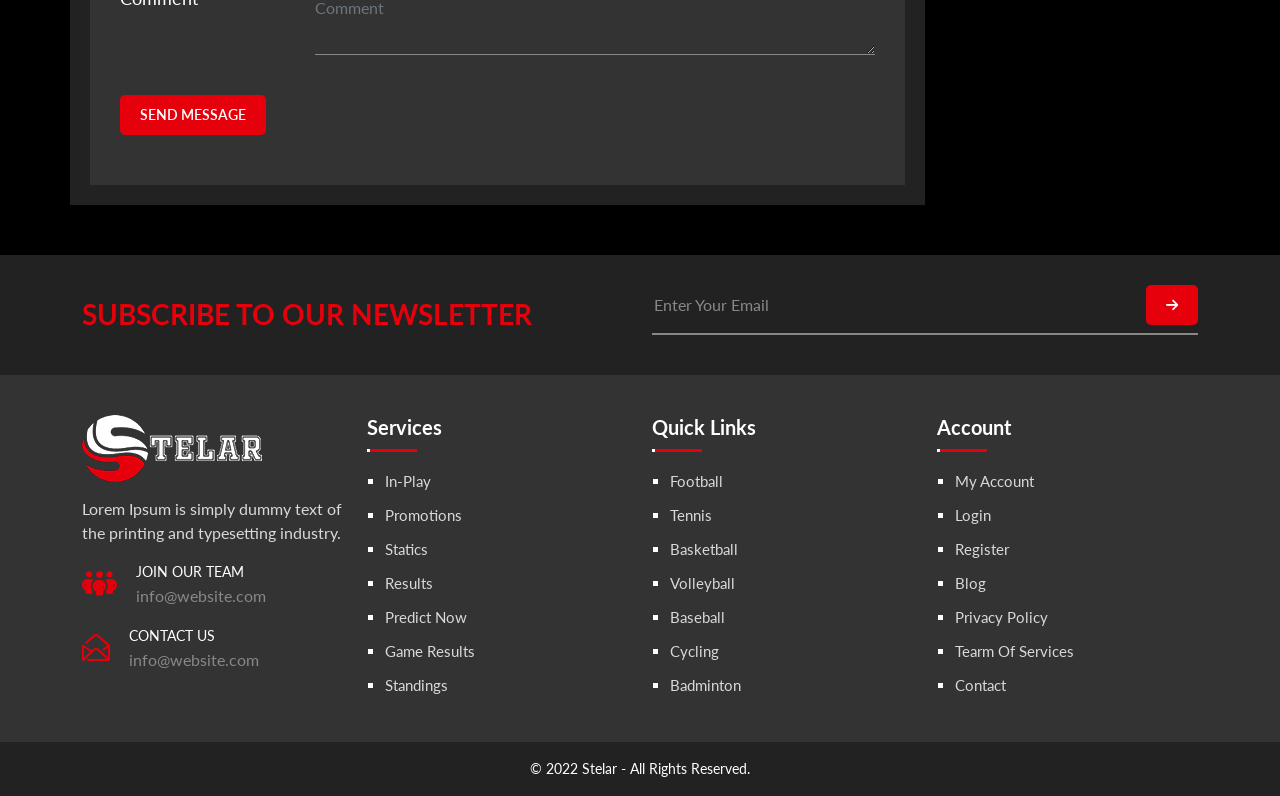
<file: cobra-kai-season-3-odds-and-predictions.html>
<!DOCTYPE HTML>
<html lang="en-US">
  <head>
    <meta charset="UTF-8">
    <meta http-equiv="x-ua-compatible" content="ie=edge">
    <title>Stelar - Online Betting HTML5 Website Template</title>
    <meta name="description" content="Stelar">
    <meta name="viewport" content="width=device-width, initial-scale=1">
    <!-- Favicon -->
    <link rel="icon" type="image/png" href="assets/images/favicon.png">
    <!-- bootstrap CSS -->
    <link rel="stylesheet" href="assets/css/bootstrap.min.css" type="text/css" media="all" />
    <!-- nivo-slider CSS -->
    <link rel="stylesheet" href="assets/css/animate.css" type="text/css" media="all" />
    <!-- Animated Text CSS -->
    <link rel="stylesheet" href="assets/css/animated-text.css" type="text/css" media="all" />
    <!-- owl-carousel CSS -->
    <link rel="stylesheet" href="assets/css/owl.carousel.css" type="text/css" media="all" />
    <!-- font-awesome CSS -->
    <link rel="stylesheet" href="https://cdnjs.cloudflare.com/ajax/libs/font-awesome/6.1.1/css/all.min.css" />
    <!-- icomoon CSS -->
    <link rel="stylesheet" href="assets/css/icomoon-style.css" type="text/css" media="all" />
    <!-- marquee carousel CSS -->
    <link rel="stylesheet" href="assets/marquee-carousel/stylesheets/carouselTicker.css" type="text/css" media="all" />
    <!-- Main Style CSS -->
    <link rel="stylesheet" href="style.css" type="text/css" media="all" />
    <!-- Font -->
    <link href="https://fonts.googleapis.com/css2?family=Lato:wght@400;700&display=swap" rel="stylesheet">
  </head>
  <body class="homepage">
    <div class="loader">
      <i class="fa-solid fa-spinner"></i>
    </div>
    <!-- HEADER DEFAULT MANU AREA -->
    <header>
      <div class="cryptco-main-menu one_page hidden-xs hidden-sm header--fixed headrooma">
        <div class="header_top">
          <div class="container">
            <div class="row">
              <div class="col-md-6">
                <h2 class="cd-headline clip is-full-width">
                  <span class="cd-heading">Live Batting : </span>
                  <span class="cd-words-wrapper">
                    <b class="is-visible">FOOTBALL - NATIONAL CHAMPIONSHIP</b>
                    <b>TENNIS - NATIONAL CHAMPIONSHIP</b>
                    <b>BASKETBALL - NBA FINALS</b>
                    <b>ICE HOCKEY - HOCKEY LEAGUE</b>
                    <b>CYCLING - UCI ROAD</b>
                    <b>TABLE TENNIS - WORLD CHAMPIONSHIP</b>
                    <b>BASEBALL - MLB </b>
                    <b>BADMINTON - WORLD CHAMPIONSHIP</b>
                    <b>HOCKEY - NATIONAL LEAGUE</b>
                  </span>
                </h2>
              </div>
              <div class="col-md-6 text-end">
                <div class="header-social">
                  <a href="#">
                    <i class="fa-brands fa-facebook-f"></i>
                  </a>
                  <a href="#">
                    <i class="fa-brands fa-instagram"></i>
                  </a>
                  <a href="#">
                    <i class="fa-brands fa-twitter"></i>
                  </a>
                  <a href="#">
                    <i class="fa-brands fa-google-plus-g"></i>
                  </a>
                </div>
              </div>
            </div>
          </div>
        </div>
        <div class="cryptco_nav_area fluid">
          <div class="container">
            <div class="row align-items-center logo-left">
              <!-- LOGO -->
              <div class="col-lg-3 logo_outer">
                <div class="logo">
                  <a class="main_sticky" href="index.html" title="stelar">
                    <img src="assets/images/logo.png" alt="stelar" class="w-100" />
                  </a>
                </div>
              </div>
              <div class="col-lg-7 header_live_score">
                <div style="width: 100%; margin: 0 auto;">
                  <div class="carouselTicker carouselTicker-start">
                    <ul class="carouselTicker__list">
                      <li class="carouselTicker__item">
                        <div class="live_bating_section">
                          <div class="live_hmscg_bwl_txt live_ovr_flo row">
                            <div class="live_ovr_flo live_hmscg_tm_nm col-sm-6">PAK</div>
                            <div class="live_ovr_flo col-sm-6">314-6 (50)</div>
                          </div>
                          <div class="live_hmscg_bwl_txt row">
                            <div class="live_ovr_flo live_hmscg_tm_nm col-sm-6">NED</div>
                            <div class="live_ovr_flo col-sm-6">298-8 (50)</div>
                          </div>
                          <div class="live_text_complete">Pakistan won by 16 runs</div>
                        </div>
                      </li>
                      <li class="carouselTicker__item">
                        <div class="live_bating_section">
                          <div class="live_hmscg_bwl_txt live_ovr_flo row">
                            <div class="live_ovr_flo live_hmscg_tm_nm col-sm-6">England</div>
                            <div class="live_ovr_flo col-sm-6"></div>
                          </div>
                          <div class="live_hmscg_bwl_txt row">
                            <div class="live_ovr_flo live_hmscg_tm_nm col-sm-6">South Africa </div>
                            <div class="live_ovr_flo col-sm-6"></div>
                          </div>
                          <div class="live_text_complete">Today, 03:30 PM</div>
                        </div>
                      </li>
                      <li class="carouselTicker__item">
                        <div class="live_bating_section">
                          <div class="live_hmscg_bwl_txt live_ovr_flo row">
                            <div class="live_ovr_flo live_hmscg_tm_nm col-sm-6">AFG</div>
                            <div class="live_ovr_flo col-sm-6">132-6 (11)</div>
                          </div>
                          <div class="live_hmscg_bwl_txt row">
                            <div class="live_ovr_flo live_hmscg_tm_nm col-sm-6">IRE</div>
                            <div class="live_ovr_flo col-sm-6">105 (11)</div>
                          </div>
                          <div class="live_text_complete">Afghanistan won by 27 runs</div>
                        </div>
                      </li>
                      <li class="carouselTicker__item">
                        <div class="live_bating_section">
                          <div class="live_hmscg_bwl_txt live_ovr_flo row">
                            <div class="live_ovr_flo live_hmscg_tm_nm col-sm-6">West Indies </div>
                            <div class="live_ovr_flo col-sm-6"></div>
                          </div>
                          <div class="live_hmscg_bwl_txt row">
                            <div class="live_ovr_flo live_hmscg_tm_nm col-sm-6">New Zealand </div>
                            <div class="live_ovr_flo col-sm-6"></div>
                          </div>
                          <div class="live_text_complete">Today, 11:30 PM</div>
                        </div>
                      </li>
                      <li class="carouselTicker__item">
                        <div class="live_bating_section">
                          <div class="live_hmscg_bwl_txt live_ovr_flo row">
                            <div class="live_ovr_flo live_hmscg_tm_nm col-sm-6">MCR</div>
                            <div class="live_ovr_flo col-sm-6">149-9 (100)</div>
                          </div>
                          <div class="live_hmscg_bwl_txt row">
                            <div class="live_ovr_flo live_hmscg_tm_nm col-sm-6">WEF</div>
                            <div class="live_ovr_flo col-sm-6">102 (89)</div>
                          </div>
                          <div class="live_text_complete">Manchester won by 47 runs</div>
                        </div>
                      </li>
                    </ul>
                  </div>
                </div>
              </div>
              <div class="col-lg-2 phone_menu text-end">
                <a class="link link-icon link-icon-left link-classic" href="login.html">
                  <i class="fa-solid fa-arrow-right-to-bracket"></i>
                  <span>YOUR ACCOUNT</span>
                </a>
              </div>
            </div>
          </div>
        </div>
        <div class="header_bottom">
          <div class="container">
            <div class="row">
              <!-- MAIN MENU -->
              <div class="col-lg-9 col-sm-2 phone_menu">
                <nav class="cryptco_menu main-search-menu ">
                  <div class="navbar-header d-lg-none">
                    <button type="button" id="show-themability_megamenu" data-toggle="collapse" class="navbar-toggle">
                      <i class="fa-solid fa-bars"></i>
                    </button>
                  </div>
                  <div class="main-menu-outer">
                    <div class="d-lg-none menu_title">Menu <i class="fa-solid fa-xmark"></i>
                    </div>
                    <ul class="main-menu nav_scroll">
                      <li>
                        <a href="index.html">Home</a>
                      </li>
                      <li>
                        <a href="blog.html">Blog</a>
                      </li>
                      <li>
                        <a href="about.html">About</a>
                      </li>
                      <li>
                        <a href="contact.html">Contact</a>
                      </li>
                      <li class="telephone text-right d-lg-none">
                        <a class="link link-icon link-icon-left link-classic" href="login.html">
                          <i class="fa-solid fa-arrow-right-to-bracket"></i>
                          <span>YOUR ACCOUNT</span>
                        </a>
                      </li>
                    </ul>
                  </div>
                </nav>
              </div>
              <!-- END MAIN MENU -->
              <!-- Contact -->
              <div class="col-lg-3 col-sm-10 search_outer">
                <div class="header-search">
                  <div id="themabilitySearch" class="input-group themability-search">
                    <input type="text" name="search" value="" placeholder="Search..." class="form-control input-lg ui-autocomplete-input" autocomplete="off">
                    <span class="btn-search input-group-btn">
                      <button type="button" class="btn btn-default btn-lg">
                        <i class="search-icon icon-search"></i>
                      </button>
                    </span>
                  </div>
                </div>
              </div>
              <!-- .Contact -->
            </div>
          </div>
        </div>
      </div>
    </header>
    <!-- .HEADER MENU AREA -->
    <!-- -->
    <div class="main_content">
      <div class="breadcrumb">
        <div class="container">
          <span>Cobra Kai Season 3 Odds and Predictions</span>
        </div>
      </div>
      <div class="container">
        <div class="blog_single">
          <div class="row">
            <div class="col-lg-9 column_left">
              <div class="blog_image">
                <img src="assets/images/blog/blog2.jpg" alt="" loading="lazy">
              </div>
              <div class="single_blog_info">
                <p> Lorem Ipsum is simply dummy text of the printing and typesetting industry. Lorem Ipsum has been the industry's standard dummy text ever since the 1500s, when an unknown printer took a galley of type and scrambled it to make a type specimen book. It has survived not only five centuries, but also the leap into electronic typesetting, remaining essentially unchanged. It was popularised in the 1960s with the release of Letraset sheets containing Lorem Ipsum passages, and more recently with desktop publishing software like Aldus PageMaker including versions of Lorem Ipsum. </p>
                <p> It is a long established fact that a reader will be distracted by the readable content of a page when looking at its layout. The point of using Lorem Ipsum is that it has a more-or-less normal distribution of letters, as opposed to using 'Content here, content here', making it look like readable English. Many desktop publishing packages and web page editors now use Lorem Ipsum as their default model text, and a search for 'lorem ipsum' will uncover many web sites still in their infancy. Various versions have evolved over the years, sometimes by accident, sometimes on purpose (injected humour and the like). </p>
              </div>
              <div class="blog_comment_form mt-50">
                <div class="title-main">
                  <h2 class="product-title">Leave Reply</h2>
                </div>
                <div class="form-div">
                  <form method="post" action="?submitted=true">
                    <div class="form-group">
                      <div class="row">
                        <div class="col-sm-3">
                          <label>Name</label>
                        </div>
                        <div class="col-sm-9">
                          <input class="form-control" placeholder="Name" type="text" name="lastname" required>
                        </div>
                      </div>
                    </div>
                    <div class="form-group">
                      <div class="row">
                        <div class="col-sm-3">
                          <label>Email</label>
                        </div>
                        <div class="col-sm-9">
                          <input class="form-control" placeholder="Email" type="email" name="email" required>
                        </div>
                      </div>
                    </div>
                    <div class="form-group">
                      <div class="row">
                        <div class="col-sm-3">
                          <label>Comment</label>
                        </div>
                        <div class="col-sm-9">
                          <textarea class="form-control" placeholder="Comment" name="subject" required></textarea>
                        </div>
                      </div>
                    </div>
                    <div class="form-group">
                      <div class="row">
                        <div class="col-sm-3"></div>
                        <div class="col-sm-9 form-message">
                          <div class="submitted">Your reply has been sent successfully</div>
                        </div>
                      </div>
                    </div>
                    <div class="form-group">
                      <div class="col-xs-12">
                        <button type="submit" value="Send Message" class="button">Send Message</button>
                      </div>
                    </div>
                  </form>
                </div>
              </div>
            </div>
            <div class="col-lg-3 column_right">
              <div class="blog_search">
                <div class="blog_search_info">
                  <form role="search" method="get" class="search-form">
                    <input type="text" class="" placeholder="Search..." value="" name="s">
                    <button type="submit" class="btn blog_search_btn">
                      <i class="fa-solid fa-magnifying-glass"></i>
                    </button>
                  </form>
                </div>
              </div>
              <div class="blog_category">
                <div class="blog_sidebar_title product-title">
                  <h4>Categories</h4>
                </div>
                <div class="blog_sidebar_info">
                  <ul>
                    <li>
                      <a href="#">Basketball</a>
                    </li>
                    <li>
                      <a href="#">Table Tennis</a>
                    </li>
                    <li>
                      <a href="#">Football/Soccer</a>
                    </li>
                    <li>
                      <a href="#">Badminton</a>
                    </li>
                    <li>
                      <a href="#">Field Hockey</a>
                    </li>
                    <li>
                      <a href="#">Cricket</a>
                    </li>
                    <li>
                      <a href="#">Tennis</a>
                    </li>
                  </ul>
                </div>
              </div>
              <div class="blog_tag">
                <div class="blog_sidebar_title product-title">
                  <h4>Tags</h4>
                </div>
                <div class="blog_sidebar_info">
                  <span>
                    <a href="#">Investment</a>
                  </span>
                  <span>
                    <a href="#">Money</a>
                  </span>
                  <span>
                    <a href="#">Earn</a>
                  </span>
                  <span>
                    <a href="#">Business</a>
                  </span>
                  <span>
                    <a href="#">Betting</a>
                  </span>
                  <span>
                    <a href="#">Investment</a>
                  </span>
                  <span>
                    <a href="#">Money Management</a>
                  </span>
                </div>
              </div>
            </div>
          </div>
        </div>
      </div>
    </div>
    <!-- -->
    <!-- FOOTER AREA -->
    <footer class="mt-50">
      <div class="footer_news">
        <div class="container">
          <div class="newsletter_form">
            <div class="row">
              <div class="col-lg-6">
                <h3 class="newsletter_title">SUBSCRIBE TO OUR NEWSLETTER</h3>
              </div>
              <div class="col-lg-6">
                <form method="post" action="?submitted=true">
                  <input type="email" id="email" name="email" placeholder="Enter Your Email" required="">
                  <button class="btn">
                    <i class="fa-solid fa-arrow-right"></i>
                  </button>
                </form>
              </div>
            </div>
          </div>
        </div>
      </div>
      <div class="footer_top">
        <div class="container">
          <div class="row">
            <div class="col-lg-3 col-sm-6">
              <div class="logo">
                <img src="assets/images/logo.png" alt="Image">
                <div class="footer_desc">Lorem Ipsum is simply dummy text of the printing and typesetting industry. </div>
              </div>
              <div class="single-store-location">
                <div class="footer_contact">
                  <i class="fa-solid fa-people-group"></i>
                  <div class="footer_contact_info">
                    <div>JOIN OUR TEAM</div>
                    <a href="mailto:info@website.com">info@website.com</a>
                  </div>
                </div>
                <div class="footer_contact">
                  <i class="icon-email"></i>
                  <div class="footer_contact_info">
                    <div>CONTACT US</div>
                    <a href="tel:+1123456789">info@website.com</a>
                  </div>
                </div>
              </div>
            </div>
            <div class="col-lg-3 col-sm-6">
              <h6 class="widget-title">Services</h6>
              <div class="footer-menu">
                <div class="menu-services-container">
                  <ul id="menu-services" class="menu menu-services">
                    <li class="menu-item">
                      <a href="#">In-Play</a>
                    </li>
                    <li class="menu-item">
                      <a href="#">Promotions</a>
                    </li>
                    <li class="menu-item">
                      <a href="#">Statics</a>
                    </li>
                    <li class="menu-item">
                      <a href="#">Results</a>
                    </li>
                    <li class="menu-item">
                      <a href="#">Predict Now</a>
                    </li>
                    <li class="menu-item">
                      <a href="#">Game Results</a>
                    </li>
                    <li class="menu-item">
                      <a href="#">Standings</a>
                    </li>
                  </ul>
                </div>
              </div>
            </div>
            <div class="col-lg-3 col-sm-6">
              <h6 class="widget-title">Quick Links</h6>
              <div class="footer-menu">
                <div class="menu-services-container">
                  <ul id="menu-link" class="menu menu-services">
                    <li class="menu-item">
                      <a href="#">Football</a>
                    </li>
                    <li class="menu-item">
                      <a href="#">Tennis</a>
                    </li>
                    <li class="menu-item">
                      <a href="#">Basketball</a>
                    </li>
                    <li class="menu-item">
                      <a href="#">Volleyball</a>
                    </li>
                    <li class="menu-item">
                      <a href="#">Baseball</a>
                    </li>
                    <li class="menu-item">
                      <a href="#">Cycling</a>
                    </li>
                    <li class="menu-item">
                      <a href="#">Badminton</a>
                    </li>
                  </ul>
                </div>
              </div>
            </div>
            <div class="col-lg-3 col-sm-6">
              <h6 class="widget-title">Account</h6>
              <div class="footer-menu">
                <div class="menu-services-container">
                  <ul id="menu-account" class="menu menu-services">
                    <li class="menu-item">
                      <a href="login.html">My Account</a>
                    </li>
                    <li class="menu-item">
                      <a href="login.html">Login</a>
                    </li>
                    <li class="menu-item">
                      <a href="register.html">Register</a>
                    </li>
                    <li class="menu-item">
                      <a href="blog.html">Blog</a>
                    </li>
                    <li class="menu-item">
                      <a href="policy.html">Privacy Policy</a>
                    </li>
                    <li class="menu-item">
                      <a href="#">Tearm Of Services</a>
                    </li>
                    <li class="menu-item">
                      <a href="contact.html">Contact</a>
                    </li>
                  </ul>
                </div>
              </div>
            </div>
          </div>
        </div>
      </div>
      <div class="footer-bottom">
        <div class="container">
          <div class="row">
            <div class="col-md-12">
              <p class="footer_bottom_inner">© 2022 Stelar - All Rights Reserved.</p>
            </div>
          </div>
        </div>
      </div>
    </footer>
    <!-- .FOOTER AREA -->
    <!-- Main jquery js -->
    <script type="text/javascript" src="assets/js/vendor/jquery-3.2.1.min.js"></script>
    <!-- bootstrap js -->
    <script type="text/javascript" src="assets/js/bootstrap.min.js"></script>
    <!-- owl-carousel js -->
    <script type="text/javascript" src="assets/js/owl.carousel.min.js"></script>
    <!-- scrollUp js -->
    <script type="text/javascript" src="assets/js/jquery.scrollUp.js"></script>
    <!-- wow js -->
    <script type="text/javascript" src="assets/js/wow.js"></script>
    <!-- animated text js -->
    <script type="text/javascript" src="assets/js/animated-text.js"></script>
    <!-- sports_modal_script_js -->
    <script type="text/javascript" src="assets/js/sports_modal_script.js"></script>
    <!-- Main js -->
    <script type="text/javascript" src="assets/js/theme.js"></script>
    <!-- marquee carousel CSS -->
    <script type="text/javascript" src="assets/marquee-carousel/javascripts/jquery.carouselTicker.js"></script>
    <script type="text/javascript" src="assets/marquee-carousel/javascripts/start.js"></script>
  </body>
</html>
</file>
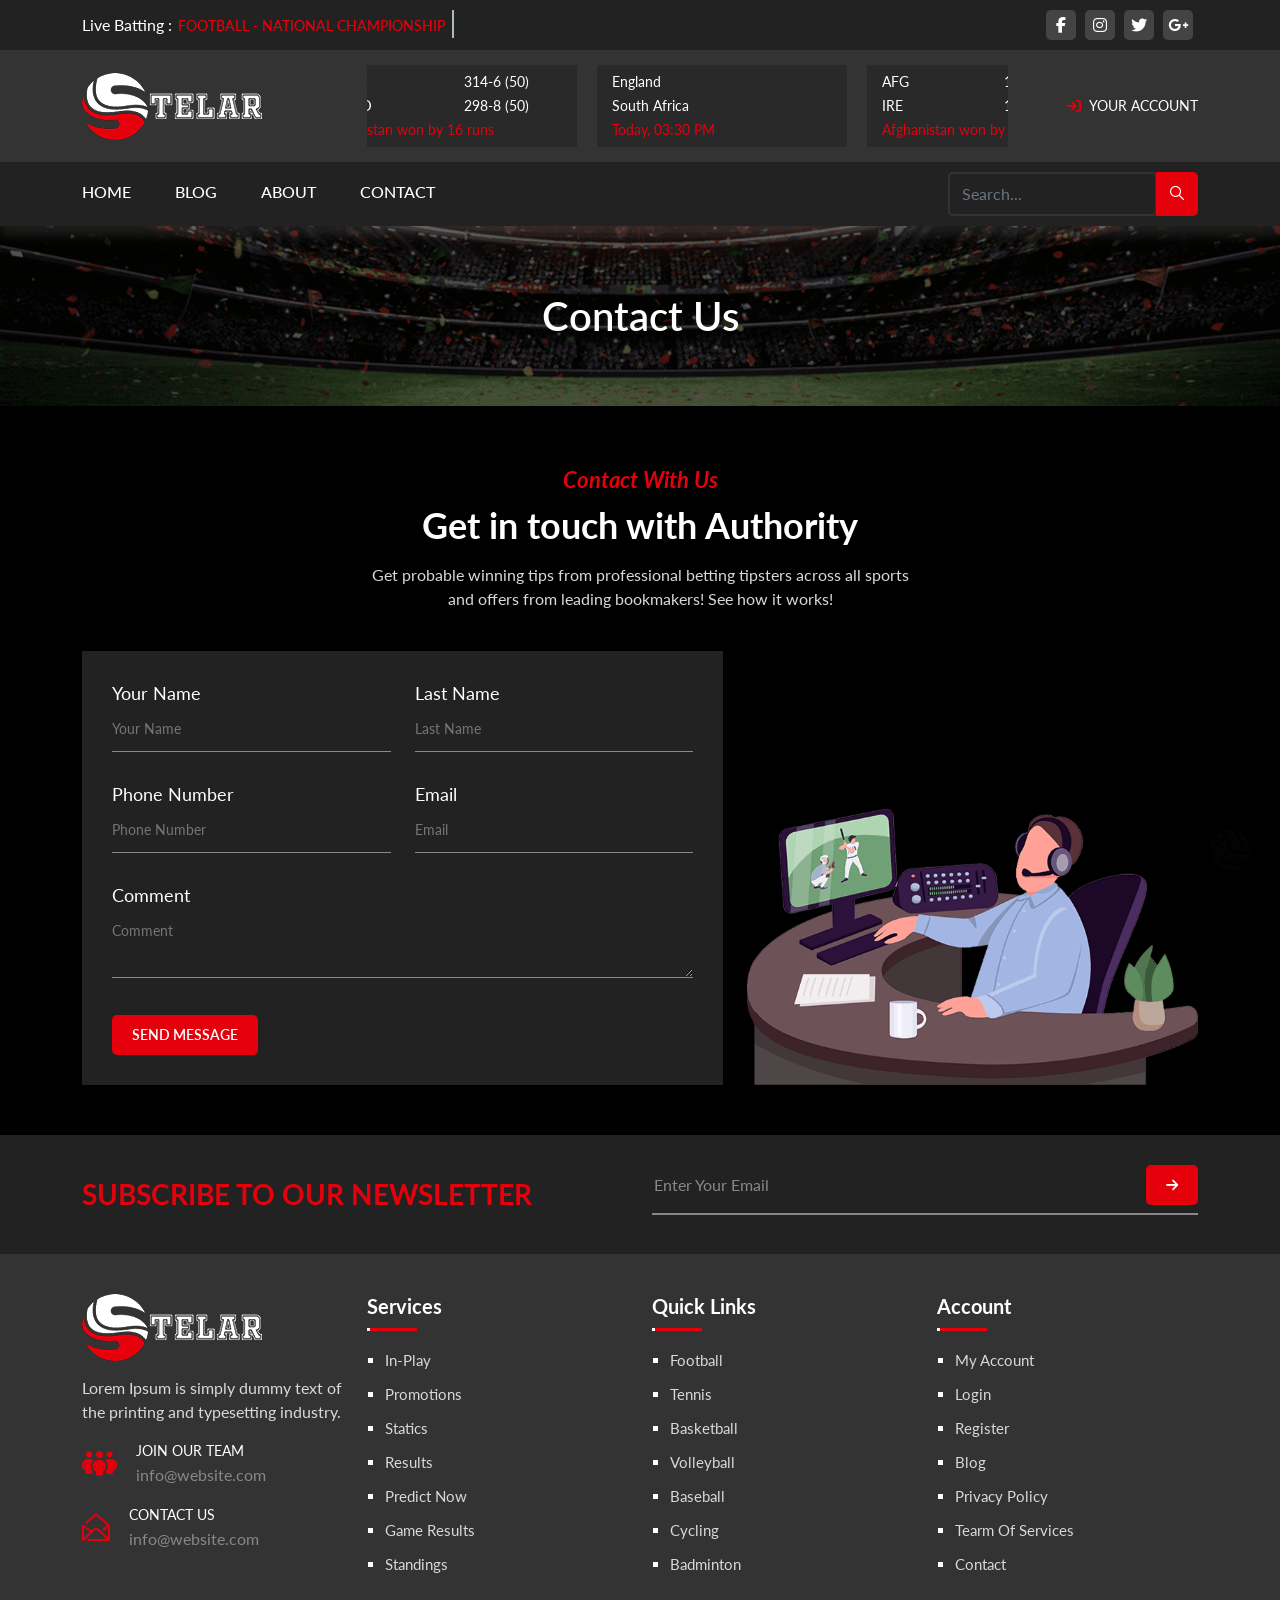
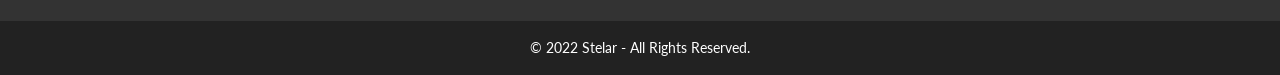
<file: contact.html>
<!DOCTYPE HTML>
<html lang="en-US">
  <head>
    <meta charset="UTF-8">
    <meta http-equiv="x-ua-compatible" content="ie=edge">
    <title>Stelar - Online Betting HTML5 Website Template</title>
    <meta name="description" content="Stelar">
    <meta name="viewport" content="width=device-width, initial-scale=1">
    <!-- Favicon -->
    <link rel="icon" type="image/png" href="assets/images/favicon.png">
    <!-- bootstrap CSS -->
    <link rel="stylesheet" href="assets/css/bootstrap.min.css" type="text/css" media="all" />
    <!-- nivo-slider CSS -->
    <link rel="stylesheet" href="assets/css/animate.css" type="text/css" media="all" />
    <!-- Animated Text CSS -->
    <link rel="stylesheet" href="assets/css/animated-text.css" type="text/css" media="all" />
    <!-- owl-carousel CSS -->
    <link rel="stylesheet" href="assets/css/owl.carousel.css" type="text/css" media="all" />
    <!-- font-awesome CSS -->
    <link rel="stylesheet" href="https://cdnjs.cloudflare.com/ajax/libs/font-awesome/6.1.1/css/all.min.css" />
    <!-- icomoon CSS -->
    <link rel="stylesheet" href="assets/css/icomoon-style.css" type="text/css" media="all" />
    <!-- marquee carousel CSS -->
    <link rel="stylesheet" href="assets/marquee-carousel/stylesheets/carouselTicker.css" type="text/css" media="all" />
    <!-- Main Style CSS -->
    <link rel="stylesheet" href="style.css" type="text/css" media="all" />
    <!-- Font -->
    <link href="https://fonts.googleapis.com/css2?family=Lato:wght@400;700&display=swap" rel="stylesheet">
  </head>
  <body class="homepage">
    <div class="loader">
      <i class="fa-solid fa-spinner"></i>
    </div>
    <!-- HEADER DEFAULT MANU AREA -->
    <header>
      <div class="cryptco-main-menu one_page hidden-xs hidden-sm header--fixed headrooma">
        <div class="header_top">
          <div class="container">
            <div class="row">
              <div class="col-md-6">
                <h2 class="cd-headline clip is-full-width">
                  <span class="cd-heading">Live Batting : </span>
                  <span class="cd-words-wrapper">
                    <b class="is-visible">FOOTBALL - NATIONAL CHAMPIONSHIP</b>
                    <b>TENNIS - NATIONAL CHAMPIONSHIP</b>
                    <b>BASKETBALL - NBA FINALS</b>
                    <b>ICE HOCKEY - HOCKEY LEAGUE</b>
                    <b>CYCLING - UCI ROAD</b>
                    <b>TABLE TENNIS - WORLD CHAMPIONSHIP</b>
                    <b>BASEBALL - MLB </b>
                    <b>BADMINTON - WORLD CHAMPIONSHIP</b>
                    <b>HOCKEY - NATIONAL LEAGUE</b>
                  </span>
                </h2>
              </div>
              <div class="col-md-6 text-end">
                <div class="header-social">
                  <a href="#">
                    <i class="fa-brands fa-facebook-f"></i>
                  </a>
                  <a href="#">
                    <i class="fa-brands fa-instagram"></i>
                  </a>
                  <a href="#">
                    <i class="fa-brands fa-twitter"></i>
                  </a>
                  <a href="#">
                    <i class="fa-brands fa-google-plus-g"></i>
                  </a>
                </div>
              </div>
            </div>
          </div>
        </div>
        <div class="cryptco_nav_area fluid">
          <div class="container">
            <div class="row align-items-center logo-left">
              <!-- LOGO -->
              <div class="col-lg-3 logo_outer">
                <div class="logo">
                  <a class="main_sticky" href="index.html" title="stelar">
                    <img src="assets/images/logo.png" alt="stelar" class="w-100" />
                  </a>
                </div>
              </div>
              <div class="col-lg-7 header_live_score">
                <div style="width: 100%; margin: 0 auto;">
                  <div class="carouselTicker carouselTicker-start">
                    <ul class="carouselTicker__list">
                      <li class="carouselTicker__item">
                        <div class="live_bating_section">
                          <div class="live_hmscg_bwl_txt live_ovr_flo row">
                            <div class="live_ovr_flo live_hmscg_tm_nm col-sm-6">PAK</div>
                            <div class="live_ovr_flo col-sm-6">314-6 (50)</div>
                          </div>
                          <div class="live_hmscg_bwl_txt row">
                            <div class="live_ovr_flo live_hmscg_tm_nm col-sm-6">NED</div>
                            <div class="live_ovr_flo col-sm-6">298-8 (50)</div>
                          </div>
                          <div class="live_text_complete">Pakistan won by 16 runs</div>
                        </div>
                      </li>
                      <li class="carouselTicker__item">
                        <div class="live_bating_section">
                          <div class="live_hmscg_bwl_txt live_ovr_flo row">
                            <div class="live_ovr_flo live_hmscg_tm_nm col-sm-6">England</div>
                            <div class="live_ovr_flo col-sm-6"></div>
                          </div>
                          <div class="live_hmscg_bwl_txt row">
                            <div class="live_ovr_flo live_hmscg_tm_nm col-sm-6">South Africa </div>
                            <div class="live_ovr_flo col-sm-6"></div>
                          </div>
                          <div class="live_text_complete">Today, 03:30 PM</div>
                        </div>
                      </li>
                      <li class="carouselTicker__item">
                        <div class="live_bating_section">
                          <div class="live_hmscg_bwl_txt live_ovr_flo row">
                            <div class="live_ovr_flo live_hmscg_tm_nm col-sm-6">AFG</div>
                            <div class="live_ovr_flo col-sm-6">132-6 (11)</div>
                          </div>
                          <div class="live_hmscg_bwl_txt row">
                            <div class="live_ovr_flo live_hmscg_tm_nm col-sm-6">IRE</div>
                            <div class="live_ovr_flo col-sm-6">105 (11)</div>
                          </div>
                          <div class="live_text_complete">Afghanistan won by 27 runs</div>
                        </div>
                      </li>
                      <li class="carouselTicker__item">
                        <div class="live_bating_section">
                          <div class="live_hmscg_bwl_txt live_ovr_flo row">
                            <div class="live_ovr_flo live_hmscg_tm_nm col-sm-6">West Indies </div>
                            <div class="live_ovr_flo col-sm-6"></div>
                          </div>
                          <div class="live_hmscg_bwl_txt row">
                            <div class="live_ovr_flo live_hmscg_tm_nm col-sm-6">New Zealand </div>
                            <div class="live_ovr_flo col-sm-6"></div>
                          </div>
                          <div class="live_text_complete">Today, 11:30 PM</div>
                        </div>
                      </li>
                      <li class="carouselTicker__item">
                        <div class="live_bating_section">
                          <div class="live_hmscg_bwl_txt live_ovr_flo row">
                            <div class="live_ovr_flo live_hmscg_tm_nm col-sm-6">MCR</div>
                            <div class="live_ovr_flo col-sm-6">149-9 (100)</div>
                          </div>
                          <div class="live_hmscg_bwl_txt row">
                            <div class="live_ovr_flo live_hmscg_tm_nm col-sm-6">WEF</div>
                            <div class="live_ovr_flo col-sm-6">102 (89)</div>
                          </div>
                          <div class="live_text_complete">Manchester won by 47 runs</div>
                        </div>
                      </li>
                    </ul>
                  </div>
                </div>
              </div>
              <div class="col-lg-2 phone_menu text-end">
                <a class="link link-icon link-icon-left link-classic" href="login.html">
                  <i class="fa-solid fa-arrow-right-to-bracket"></i>
                  <span>YOUR ACCOUNT</span>
                </a>
              </div>
            </div>
          </div>
        </div>
        <div class="header_bottom">
          <div class="container">
            <div class="row">
              <!-- MAIN MENU -->
              <div class="col-lg-9 col-sm-2 phone_menu">
                <nav class="cryptco_menu main-search-menu ">
                  <div class="navbar-header d-lg-none">
                    <button type="button" id="show-themability_megamenu" data-toggle="collapse" class="navbar-toggle">
                      <i class="fa-solid fa-bars"></i>
                    </button>
                  </div>
                  <div class="main-menu-outer">
                    <div class="d-lg-none menu_title">Menu <i class="fa-solid fa-xmark"></i>
                    </div>
                    <ul class="main-menu nav_scroll">
                      <li>
                        <a href="index.html">Home</a>
                      </li>
                      <li>
                        <a href="blog.html">Blog</a>
                      </li>
                      <li>
                        <a href="about.html">About</a>
                      </li>
                      <li>
                        <a href="contact.html">Contact</a>
                      </li>
                      <li class="telephone text-right d-lg-none">
                        <a class="link link-icon link-icon-left link-classic" href="login.html">
                          <i class="fa-solid fa-arrow-right-to-bracket"></i>
                          <span>YOUR ACCOUNT</span>
                        </a>
                      </li>
                    </ul>
                  </div>
                </nav>
              </div>
              <!-- END MAIN MENU -->
              <!-- Contact -->
              <div class="col-lg-3 col-sm-10 search_outer">
                <div class="header-search">
                  <div id="themabilitySearch" class="input-group themability-search">
                    <input type="text" name="search" value="" placeholder="Search..." class="form-control input-lg ui-autocomplete-input" autocomplete="off">
                    <span class="btn-search input-group-btn">
                      <button type="button" class="btn btn-default btn-lg">
                        <i class="search-icon icon-search"></i>
                      </button>
                    </span>
                  </div>
                </div>
              </div>
              <!-- .Contact -->
            </div>
          </div>
        </div>
      </div>
    </header>
    <!-- .HEADER MENU AREA -->
    <!-- -->
    <div class="main_content">
      <div class="breadcrumb">
        <div class="container">
          <span>Contact Us</span>
        </div>
      </div>
      <div class="container">
        <div class="contact_content">
          <div class="row contact_inner">
            <div class="contact_main_title text-center">
              <h4 class="contact_title">Contact With Us</h4>
              <h1>Get in touch with Authority</h1>
              <p>Get probable winning tips from professional betting tipsters across all sports <br> and offers from leading bookmakers! See how it works! </p>
            </div>
            <div class="col-lg-7">
              <div class="contact_form">
                <form method="post" action="?submitted=true">
                  <div class="row">
                    <div class="col-md-6">
                      <label>Your Name</label>
                      <input type="text" id="fname" name="firstname" placeholder="Your Name" required>
                    </div>
                    <div class="col-md-6">
                      <label>Last Name</label>
                      <input type="text" id="lname" name="lastname" placeholder="Last Name" required>
                    </div>
                  </div>
                  <div class="row">
                    <div class="col-md-6">
                      <label>Phone Number</label>
                      <input type="number" id="phone" name="phonenumber" placeholder="Phone Number" required>
                    </div>
                    <div class="col-md-6">
                      <label>Email</label>
                      <input type="email" id="email" name="email" placeholder="Email" required>
                    </div>
                  </div>
                  <div class="col-xs-12">
                    <label>Comment</label>
                    <textarea id="subject" name="comment" placeholder="Comment" required></textarea>
                  </div>
                  <div class="col-xs-12 form-message">
                    <div class="submitted">Your message has been sent Successfully</div>
                  </div>
                  <div class="col-xs-12">
                    <button class="btn">Send Message</button>
                  </div>
                </form>
              </div>
            </div>
            <div class="col-lg-5">
              <div class="contact_image">
                <img src="assets/images/contact.png" alt="contact_image">
              </div>
            </div>
          </div>
        </div>
      </div>
    </div>
    <!-- -->
    <!-- FOOTER AREA -->
    <footer class="mt-50">
      <div class="footer_news">
        <div class="container">
          <div class="newsletter_form">
            <div class="row">
              <div class="col-lg-6">
                <h3 class="newsletter_title">SUBSCRIBE TO OUR NEWSLETTER</h3>
              </div>
              <div class="col-lg-6">
                <form method="post" action="?submitted=true">
                  <input type="email" id="email" name="email" placeholder="Enter Your Email" required="">
                  <button class="btn">
                    <i class="fa-solid fa-arrow-right"></i>
                  </button>
                </form>
              </div>
            </div>
          </div>
        </div>
      </div>
      <div class="footer_top">
        <div class="container">
          <div class="row">
            <div class="col-lg-3 col-sm-6">
              <div class="logo">
                <img src="assets/images/logo.png" alt="Image">
                <div class="footer_desc">Lorem Ipsum is simply dummy text of the printing and typesetting industry. </div>
              </div>
              <div class="single-store-location">
                <div class="footer_contact">
                  <i class="fa-solid fa-people-group"></i>
                  <div class="footer_contact_info">
                    <div>JOIN OUR TEAM</div>
                    <a href="mailto:info@website.com">info@website.com</a>
                  </div>
                </div>
                <div class="footer_contact">
                  <i class="icon-email"></i>
                  <div class="footer_contact_info">
                    <div>CONTACT US</div>
                    <a href="tel:+1123456789">info@website.com</a>
                  </div>
                </div>
              </div>
            </div>
            <div class="col-lg-3 col-sm-6">
              <h6 class="widget-title">Services</h6>
              <div class="footer-menu">
                <div class="menu-services-container">
                  <ul id="menu-services" class="menu menu-services">
                    <li class="menu-item">
                      <a href="#">In-Play</a>
                    </li>
                    <li class="menu-item">
                      <a href="#">Promotions</a>
                    </li>
                    <li class="menu-item">
                      <a href="#">Statics</a>
                    </li>
                    <li class="menu-item">
                      <a href="#">Results</a>
                    </li>
                    <li class="menu-item">
                      <a href="#">Predict Now</a>
                    </li>
                    <li class="menu-item">
                      <a href="#">Game Results</a>
                    </li>
                    <li class="menu-item">
                      <a href="#">Standings</a>
                    </li>
                  </ul>
                </div>
              </div>
            </div>
            <div class="col-lg-3 col-sm-6">
              <h6 class="widget-title">Quick Links</h6>
              <div class="footer-menu">
                <div class="menu-services-container">
                  <ul id="menu-link" class="menu menu-services">
                    <li class="menu-item">
                      <a href="#">Football</a>
                    </li>
                    <li class="menu-item">
                      <a href="#">Tennis</a>
                    </li>
                    <li class="menu-item">
                      <a href="#">Basketball</a>
                    </li>
                    <li class="menu-item">
                      <a href="#">Volleyball</a>
                    </li>
                    <li class="menu-item">
                      <a href="#">Baseball</a>
                    </li>
                    <li class="menu-item">
                      <a href="#">Cycling</a>
                    </li>
                    <li class="menu-item">
                      <a href="#">Badminton</a>
                    </li>
                  </ul>
                </div>
              </div>
            </div>
            <div class="col-lg-3 col-sm-6">
              <h6 class="widget-title">Account</h6>
              <div class="footer-menu">
                <div class="menu-services-container">
                  <ul id="menu-account" class="menu menu-services">
                    <li class="menu-item">
                      <a href="login.html">My Account</a>
                    </li>
                    <li class="menu-item">
                      <a href="login.html">Login</a>
                    </li>
                    <li class="menu-item">
                      <a href="register.html">Register</a>
                    </li>
                    <li class="menu-item">
                      <a href="blog.html">Blog</a>
                    </li>
                    <li class="menu-item">
                      <a href="policy.html">Privacy Policy</a>
                    </li>
                    <li class="menu-item">
                      <a href="#">Tearm Of Services</a>
                    </li>
                    <li class="menu-item">
                      <a href="contact.html">Contact</a>
                    </li>
                  </ul>
                </div>
              </div>
            </div>
          </div>
        </div>
      </div>
      <div class="footer-bottom">
        <div class="container">
          <div class="row">
            <div class="col-md-12">
              <p class="footer_bottom_inner">© 2022 Stelar - All Rights Reserved.</p>
            </div>
          </div>
        </div>
      </div>
    </footer>
    <!-- .FOOTER AREA -->
    <!-- Main jquery js -->
    <script type="text/javascript" src="assets/js/vendor/jquery-3.2.1.min.js"></script>
    <!-- bootstrap js -->
    <script type="text/javascript" src="assets/js/bootstrap.min.js"></script>
    <!-- owl-carousel js -->
    <script type="text/javascript" src="assets/js/owl.carousel.min.js"></script>
    <!-- scrollUp js -->
    <script type="text/javascript" src="assets/js/jquery.scrollUp.js"></script>
    <!-- wow js -->
    <script type="text/javascript" src="assets/js/wow.js"></script>
    <!-- animated text js -->
    <script type="text/javascript" src="assets/js/animated-text.js"></script>
    <!-- sports_modal_script_js -->
    <script type="text/javascript" src="assets/js/sports_modal_script.js"></script>
    <!-- Main js -->
    <script type="text/javascript" src="assets/js/theme.js"></script>
    <!-- marquee carousel CSS -->
    <script type="text/javascript" src="assets/marquee-carousel/javascripts/jquery.carouselTicker.js"></script>
    <script type="text/javascript" src="assets/marquee-carousel/javascripts/start.js"></script>
  </body>
</html>
</file>
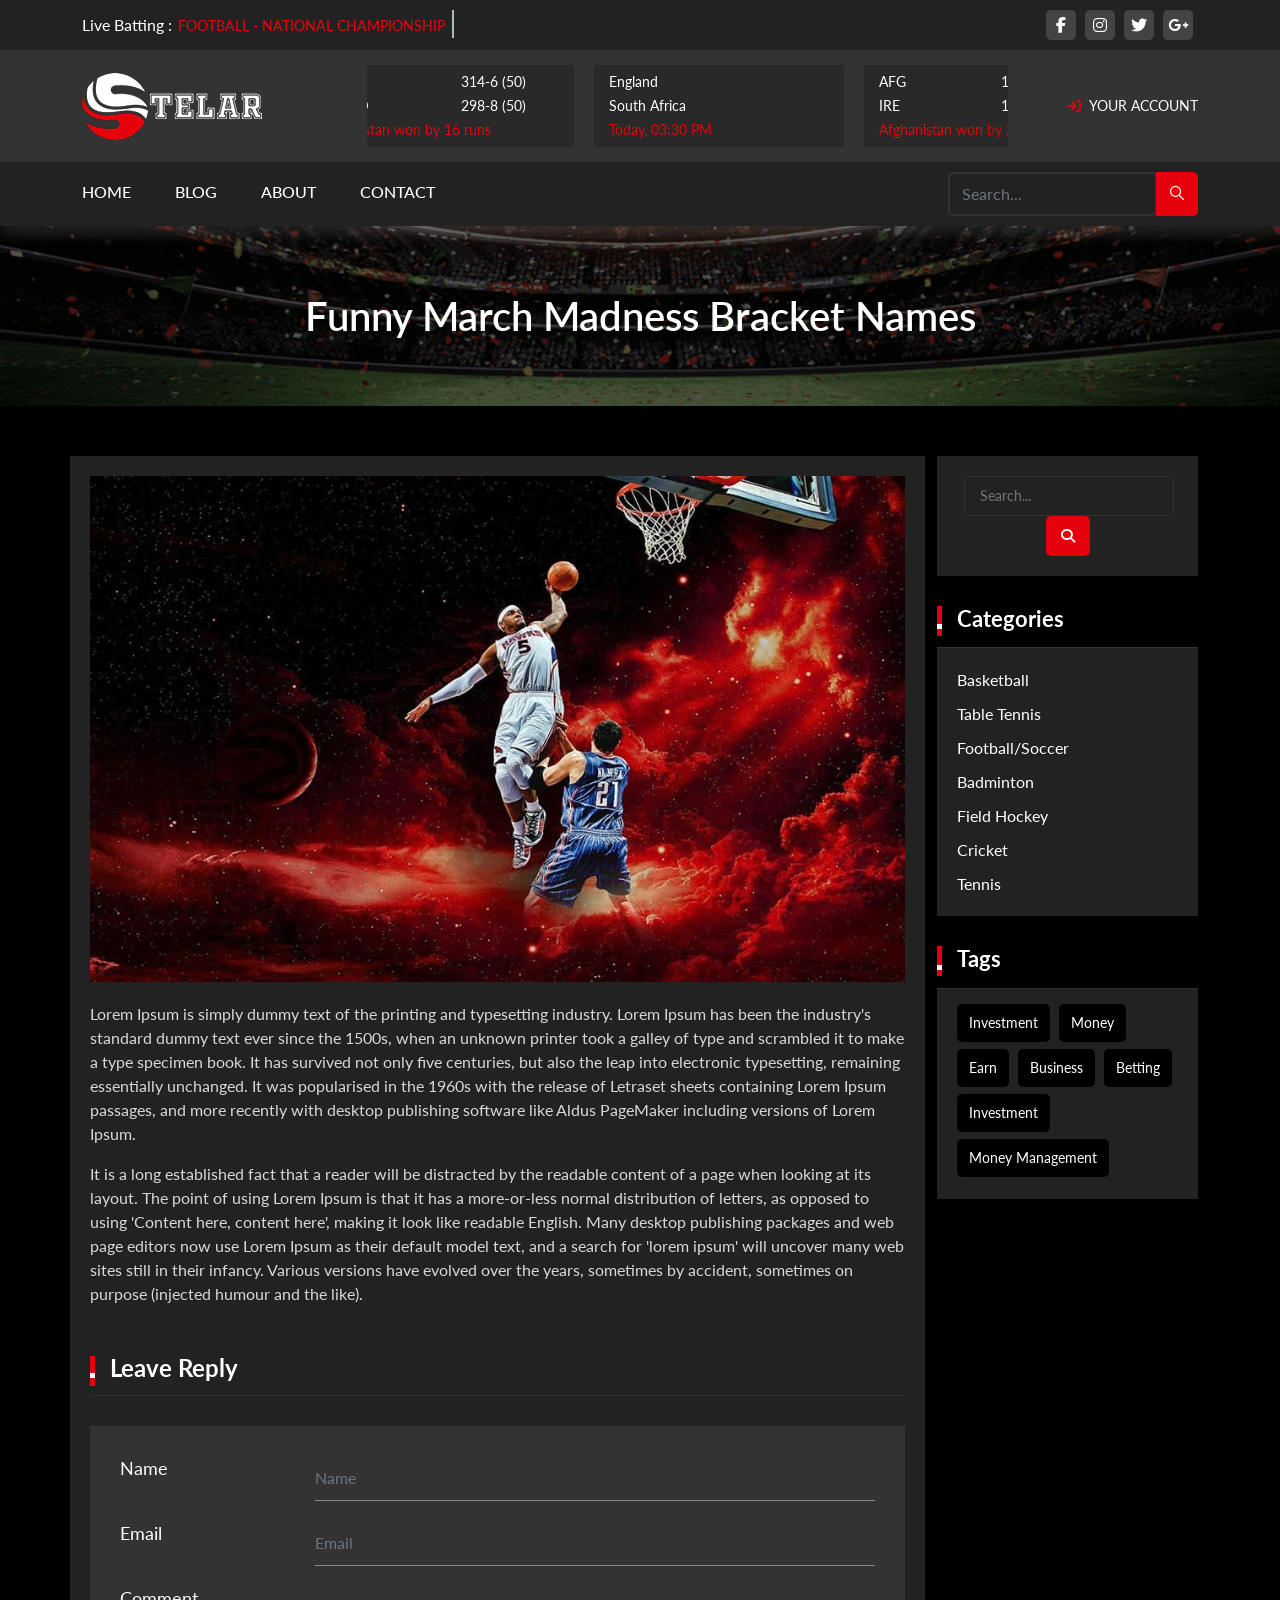
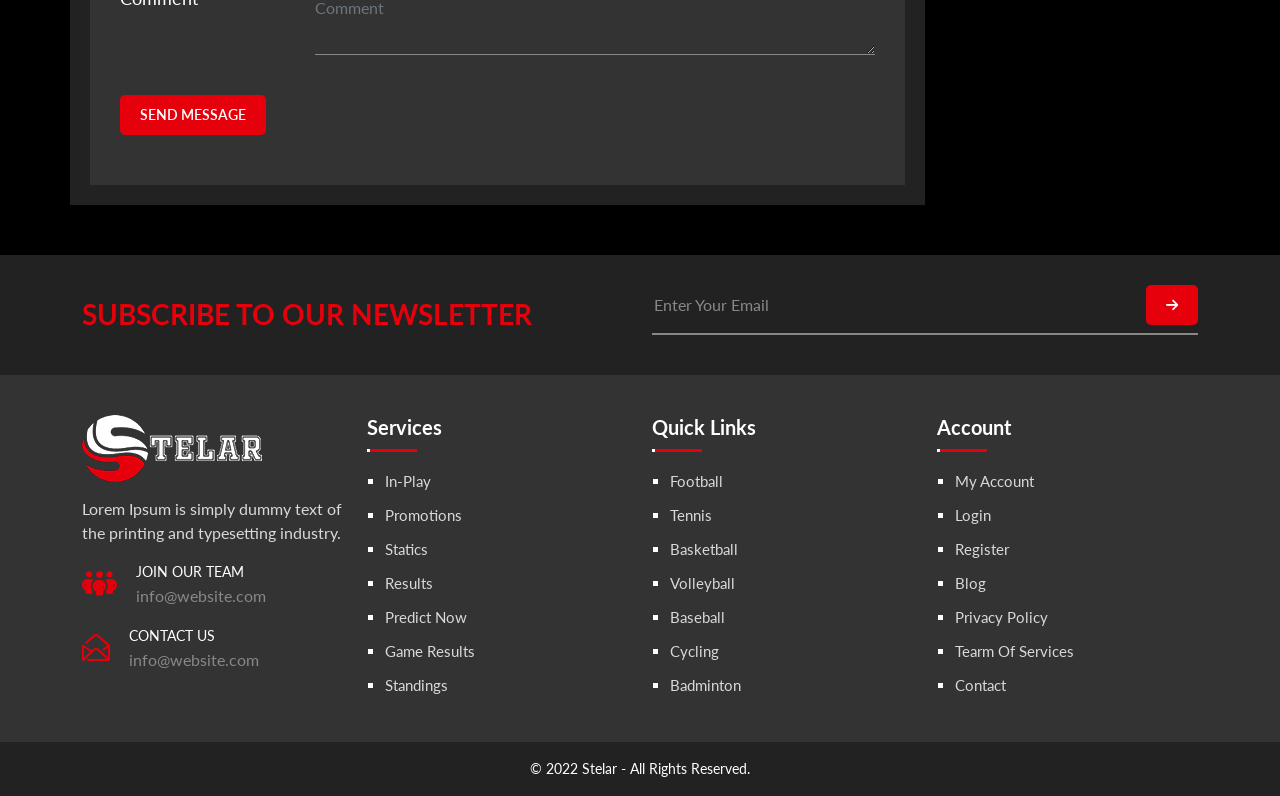
<file: funny-march-madness-bracket-names.html>
<!DOCTYPE HTML>
<html lang="en-US">
  <head>
    <meta charset="UTF-8">
    <meta http-equiv="x-ua-compatible" content="ie=edge">
    <title>Stelar - Online Betting HTML5 Website Template</title>
    <meta name="description" content="Stelar">
    <meta name="viewport" content="width=device-width, initial-scale=1">
    <!-- Favicon -->
    <link rel="icon" type="image/png" href="assets/images/favicon.png">
    <!-- bootstrap CSS -->
    <link rel="stylesheet" href="assets/css/bootstrap.min.css" type="text/css" media="all" />
    <!-- nivo-slider CSS -->
    <link rel="stylesheet" href="assets/css/animate.css" type="text/css" media="all" />
    <!-- Animated Text CSS -->
    <link rel="stylesheet" href="assets/css/animated-text.css" type="text/css" media="all" />
    <!-- owl-carousel CSS -->
    <link rel="stylesheet" href="assets/css/owl.carousel.css" type="text/css" media="all" />
    <!-- font-awesome CSS -->
    <link rel="stylesheet" href="https://cdnjs.cloudflare.com/ajax/libs/font-awesome/6.1.1/css/all.min.css" />
    <!-- icomoon CSS -->
    <link rel="stylesheet" href="assets/css/icomoon-style.css" type="text/css" media="all" />
    <!-- marquee carousel CSS -->
    <link rel="stylesheet" href="assets/marquee-carousel/stylesheets/carouselTicker.css" type="text/css" media="all" />
    <!-- Main Style CSS -->
    <link rel="stylesheet" href="style.css" type="text/css" media="all" />
    <!-- Font -->
    <link href="https://fonts.googleapis.com/css2?family=Lato:wght@400;700&display=swap" rel="stylesheet">
  </head>
  <body class="homepage">
    <div class="loader">
      <i class="fa-solid fa-spinner"></i>
    </div>
    <!-- HEADER DEFAULT MANU AREA -->
    <header>
      <div class="cryptco-main-menu one_page hidden-xs hidden-sm header--fixed headrooma">
        <div class="header_top">
          <div class="container">
            <div class="row">
              <div class="col-md-6">
                <h2 class="cd-headline clip is-full-width">
                  <span class="cd-heading">Live Batting : </span>
                  <span class="cd-words-wrapper">
                    <b class="is-visible">FOOTBALL - NATIONAL CHAMPIONSHIP</b>
                    <b>TENNIS - NATIONAL CHAMPIONSHIP</b>
                    <b>BASKETBALL - NBA FINALS</b>
                    <b>ICE HOCKEY - HOCKEY LEAGUE</b>
                    <b>CYCLING - UCI ROAD</b>
                    <b>TABLE TENNIS - WORLD CHAMPIONSHIP</b>
                    <b>BASEBALL - MLB </b>
                    <b>BADMINTON - WORLD CHAMPIONSHIP</b>
                    <b>HOCKEY - NATIONAL LEAGUE</b>
                  </span>
                </h2>
              </div>
              <div class="col-md-6 text-end">
                <div class="header-social">
                  <a href="#">
                    <i class="fa-brands fa-facebook-f"></i>
                  </a>
                  <a href="#">
                    <i class="fa-brands fa-instagram"></i>
                  </a>
                  <a href="#">
                    <i class="fa-brands fa-twitter"></i>
                  </a>
                  <a href="#">
                    <i class="fa-brands fa-google-plus-g"></i>
                  </a>
                </div>
              </div>
            </div>
          </div>
        </div>
        <div class="cryptco_nav_area fluid">
          <div class="container">
            <div class="row align-items-center logo-left">
              <!-- LOGO -->
              <div class="col-lg-3 logo_outer">
                <div class="logo">
                  <a class="main_sticky" href="index.html" title="stelar">
                    <img src="assets/images/logo.png" alt="stelar" class="w-100" />
                  </a>
                </div>
              </div>
              <div class="col-lg-7 header_live_score">
                <div style="width: 100%; margin: 0 auto;">
                  <div class="carouselTicker carouselTicker-start">
                    <ul class="carouselTicker__list">
                      <li class="carouselTicker__item">
                        <div class="live_bating_section">
                          <div class="live_hmscg_bwl_txt live_ovr_flo row">
                            <div class="live_ovr_flo live_hmscg_tm_nm col-sm-6">PAK</div>
                            <div class="live_ovr_flo col-sm-6">314-6 (50)</div>
                          </div>
                          <div class="live_hmscg_bwl_txt row">
                            <div class="live_ovr_flo live_hmscg_tm_nm col-sm-6">NED</div>
                            <div class="live_ovr_flo col-sm-6">298-8 (50)</div>
                          </div>
                          <div class="live_text_complete">Pakistan won by 16 runs</div>
                        </div>
                      </li>
                      <li class="carouselTicker__item">
                        <div class="live_bating_section">
                          <div class="live_hmscg_bwl_txt live_ovr_flo row">
                            <div class="live_ovr_flo live_hmscg_tm_nm col-sm-6">England</div>
                            <div class="live_ovr_flo col-sm-6"></div>
                          </div>
                          <div class="live_hmscg_bwl_txt row">
                            <div class="live_ovr_flo live_hmscg_tm_nm col-sm-6">South Africa </div>
                            <div class="live_ovr_flo col-sm-6"></div>
                          </div>
                          <div class="live_text_complete">Today, 03:30 PM</div>
                        </div>
                      </li>
                      <li class="carouselTicker__item">
                        <div class="live_bating_section">
                          <div class="live_hmscg_bwl_txt live_ovr_flo row">
                            <div class="live_ovr_flo live_hmscg_tm_nm col-sm-6">AFG</div>
                            <div class="live_ovr_flo col-sm-6">132-6 (11)</div>
                          </div>
                          <div class="live_hmscg_bwl_txt row">
                            <div class="live_ovr_flo live_hmscg_tm_nm col-sm-6">IRE</div>
                            <div class="live_ovr_flo col-sm-6">105 (11)</div>
                          </div>
                          <div class="live_text_complete">Afghanistan won by 27 runs</div>
                        </div>
                      </li>
                      <li class="carouselTicker__item">
                        <div class="live_bating_section">
                          <div class="live_hmscg_bwl_txt live_ovr_flo row">
                            <div class="live_ovr_flo live_hmscg_tm_nm col-sm-6">West Indies </div>
                            <div class="live_ovr_flo col-sm-6"></div>
                          </div>
                          <div class="live_hmscg_bwl_txt row">
                            <div class="live_ovr_flo live_hmscg_tm_nm col-sm-6">New Zealand </div>
                            <div class="live_ovr_flo col-sm-6"></div>
                          </div>
                          <div class="live_text_complete">Today, 11:30 PM</div>
                        </div>
                      </li>
                      <li class="carouselTicker__item">
                        <div class="live_bating_section">
                          <div class="live_hmscg_bwl_txt live_ovr_flo row">
                            <div class="live_ovr_flo live_hmscg_tm_nm col-sm-6">MCR</div>
                            <div class="live_ovr_flo col-sm-6">149-9 (100)</div>
                          </div>
                          <div class="live_hmscg_bwl_txt row">
                            <div class="live_ovr_flo live_hmscg_tm_nm col-sm-6">WEF</div>
                            <div class="live_ovr_flo col-sm-6">102 (89)</div>
                          </div>
                          <div class="live_text_complete">Manchester won by 47 runs</div>
                        </div>
                      </li>
                    </ul>
                  </div>
                </div>
              </div>
              <div class="col-lg-2 phone_menu text-end">
                <a class="link link-icon link-icon-left link-classic" href="login.html">
                  <i class="fa-solid fa-arrow-right-to-bracket"></i>
                  <span>YOUR ACCOUNT</span>
                </a>
              </div>
            </div>
          </div>
        </div>
        <div class="header_bottom">
          <div class="container">
            <div class="row">
              <!-- MAIN MENU -->
              <div class="col-lg-9 col-sm-2 phone_menu">
                <nav class="cryptco_menu main-search-menu ">
                  <div class="navbar-header d-lg-none">
                    <button type="button" id="show-themability_megamenu" data-toggle="collapse" class="navbar-toggle">
                      <i class="fa-solid fa-bars"></i>
                    </button>
                  </div>
                  <div class="main-menu-outer">
                    <div class="d-lg-none menu_title">Menu <i class="fa-solid fa-xmark"></i>
                    </div>
                    <ul class="main-menu nav_scroll">
                      <li>
                        <a href="index.html">Home</a>
                      </li>
                      <li>
                        <a href="blog.html">Blog</a>
                      </li>
                      <li>
                        <a href="about.html">About</a>
                      </li>
                      <li>
                        <a href="contact.html">Contact</a>
                      </li>
                      <li class="telephone text-right d-lg-none">
                        <a class="link link-icon link-icon-left link-classic" href="login.html">
                          <i class="fa-solid fa-arrow-right-to-bracket"></i>
                          <span>YOUR ACCOUNT</span>
                        </a>
                      </li>
                    </ul>
                  </div>
                </nav>
              </div>
              <!-- END MAIN MENU -->
              <!-- Contact -->
              <div class="col-lg-3 col-sm-10 search_outer">
                <div class="header-search">
                  <div id="themabilitySearch" class="input-group themability-search">
                    <input type="text" name="search" value="" placeholder="Search..." class="form-control input-lg ui-autocomplete-input" autocomplete="off">
                    <span class="btn-search input-group-btn">
                      <button type="button" class="btn btn-default btn-lg">
                        <i class="search-icon icon-search"></i>
                      </button>
                    </span>
                  </div>
                </div>
              </div>
              <!-- .Contact -->
            </div>
          </div>
        </div>
      </div>
    </header>
    <!-- .HEADER MENU AREA -->
    <!-- -->
    <div class="main_content">
      <div class="breadcrumb">
        <div class="container">
          <span>Funny March Madness Bracket Names</span>
        </div>
      </div>
      <div class="container">
        <div class="blog_single">
          <div class="row">
            <div class="col-lg-9 column_left">
              <div class="blog_image">
                <img src="assets/images/blog/blog6.jpg" alt="" loading="lazy">
              </div>
              <div class="single_blog_info">
                <p> Lorem Ipsum is simply dummy text of the printing and typesetting industry. Lorem Ipsum has been the industry's standard dummy text ever since the 1500s, when an unknown printer took a galley of type and scrambled it to make a type specimen book. It has survived not only five centuries, but also the leap into electronic typesetting, remaining essentially unchanged. It was popularised in the 1960s with the release of Letraset sheets containing Lorem Ipsum passages, and more recently with desktop publishing software like Aldus PageMaker including versions of Lorem Ipsum. </p>
                <p> It is a long established fact that a reader will be distracted by the readable content of a page when looking at its layout. The point of using Lorem Ipsum is that it has a more-or-less normal distribution of letters, as opposed to using 'Content here, content here', making it look like readable English. Many desktop publishing packages and web page editors now use Lorem Ipsum as their default model text, and a search for 'lorem ipsum' will uncover many web sites still in their infancy. Various versions have evolved over the years, sometimes by accident, sometimes on purpose (injected humour and the like). </p>
              </div>
              <div class="blog_comment_form mt-50">
                <div class="title-main">
                  <h2 class="product-title">Leave Reply</h2>
                </div>
                <div class="form-div">
                  <form method="post" action="?submitted=true">
                    <div class="form-group">
                      <div class="row">
                        <div class="col-sm-3">
                          <label>Name</label>
                        </div>
                        <div class="col-sm-9">
                          <input class="form-control" placeholder="Name" type="text" name="lastname" required>
                        </div>
                      </div>
                    </div>
                    <div class="form-group">
                      <div class="row">
                        <div class="col-sm-3">
                          <label>Email</label>
                        </div>
                        <div class="col-sm-9">
                          <input class="form-control" placeholder="Email" type="email" name="email" required>
                        </div>
                      </div>
                    </div>
                    <div class="form-group">
                      <div class="row">
                        <div class="col-sm-3">
                          <label>Comment</label>
                        </div>
                        <div class="col-sm-9">
                          <textarea class="form-control" placeholder="Comment" name="subject" required></textarea>
                        </div>
                      </div>
                    </div>
                    <div class="form-group">
                      <div class="row">
                        <div class="col-sm-3"></div>
                        <div class="col-sm-9 form-message">
                          <div class="submitted">Your reply has been sent successfully</div>
                        </div>
                      </div>
                    </div>
                    <div class="form-group">
                      <div class="col-xs-12">
                        <button type="submit" value="Send Message" class="button">Send Message</button>
                      </div>
                    </div>
                  </form>
                </div>
              </div>
            </div>
            <div class="col-lg-3 column_right">
              <div class="blog_search">
                <div class="blog_search_info">
                  <form role="search" method="get" class="search-form">
                    <input type="text" class="" placeholder="Search..." value="" name="s">
                    <button type="submit" class="btn blog_search_btn">
                      <i class="fa-solid fa-magnifying-glass"></i>
                    </button>
                  </form>
                </div>
              </div>
              <div class="blog_category">
                <div class="blog_sidebar_title product-title">
                  <h4>Categories</h4>
                </div>
                <div class="blog_sidebar_info">
                  <ul>
                    <li>
                      <a href="#">Basketball</a>
                    </li>
                    <li>
                      <a href="#">Table Tennis</a>
                    </li>
                    <li>
                      <a href="#">Football/Soccer</a>
                    </li>
                    <li>
                      <a href="#">Badminton</a>
                    </li>
                    <li>
                      <a href="#">Field Hockey</a>
                    </li>
                    <li>
                      <a href="#">Cricket</a>
                    </li>
                    <li>
                      <a href="#">Tennis</a>
                    </li>
                  </ul>
                </div>
              </div>
              <div class="blog_tag">
                <div class="blog_sidebar_title product-title">
                  <h4>Tags</h4>
                </div>
                <div class="blog_sidebar_info">
                  <span>
                    <a href="#">Investment</a>
                  </span>
                  <span>
                    <a href="#">Money</a>
                  </span>
                  <span>
                    <a href="#">Earn</a>
                  </span>
                  <span>
                    <a href="#">Business</a>
                  </span>
                  <span>
                    <a href="#">Betting</a>
                  </span>
                  <span>
                    <a href="#">Investment</a>
                  </span>
                  <span>
                    <a href="#">Money Management</a>
                  </span>
                </div>
              </div>
            </div>
          </div>
        </div>
      </div>
    </div>
    <!-- -->
    <!-- FOOTER AREA -->
    <footer class="mt-50">
      <div class="footer_news">
        <div class="container">
          <div class="newsletter_form">
            <div class="row">
              <div class="col-lg-6">
                <h3 class="newsletter_title">SUBSCRIBE TO OUR NEWSLETTER</h3>
              </div>
              <div class="col-lg-6">
                <form method="post" action="?submitted=true">
                  <input type="email" id="email" name="email" placeholder="Enter Your Email" required="">
                  <button class="btn">
                    <i class="fa-solid fa-arrow-right"></i>
                  </button>
                </form>
              </div>
            </div>
          </div>
        </div>
      </div>
      <div class="footer_top">
        <div class="container">
          <div class="row">
            <div class="col-lg-3 col-sm-6">
              <div class="logo">
                <img src="assets/images/logo.png" alt="Image">
                <div class="footer_desc">Lorem Ipsum is simply dummy text of the printing and typesetting industry. </div>
              </div>
              <div class="single-store-location">
                <div class="footer_contact">
                  <i class="fa-solid fa-people-group"></i>
                  <div class="footer_contact_info">
                    <div>JOIN OUR TEAM</div>
                    <a href="mailto:info@website.com">info@website.com</a>
                  </div>
                </div>
                <div class="footer_contact">
                  <i class="icon-email"></i>
                  <div class="footer_contact_info">
                    <div>CONTACT US</div>
                    <a href="tel:+1123456789">info@website.com</a>
                  </div>
                </div>
              </div>
            </div>
            <div class="col-lg-3 col-sm-6">
              <h6 class="widget-title">Services</h6>
              <div class="footer-menu">
                <div class="menu-services-container">
                  <ul id="menu-services" class="menu menu-services">
                    <li class="menu-item">
                      <a href="#">In-Play</a>
                    </li>
                    <li class="menu-item">
                      <a href="#">Promotions</a>
                    </li>
                    <li class="menu-item">
                      <a href="#">Statics</a>
                    </li>
                    <li class="menu-item">
                      <a href="#">Results</a>
                    </li>
                    <li class="menu-item">
                      <a href="#">Predict Now</a>
                    </li>
                    <li class="menu-item">
                      <a href="#">Game Results</a>
                    </li>
                    <li class="menu-item">
                      <a href="#">Standings</a>
                    </li>
                  </ul>
                </div>
              </div>
            </div>
            <div class="col-lg-3 col-sm-6">
              <h6 class="widget-title">Quick Links</h6>
              <div class="footer-menu">
                <div class="menu-services-container">
                  <ul id="menu-link" class="menu menu-services">
                    <li class="menu-item">
                      <a href="#">Football</a>
                    </li>
                    <li class="menu-item">
                      <a href="#">Tennis</a>
                    </li>
                    <li class="menu-item">
                      <a href="#">Basketball</a>
                    </li>
                    <li class="menu-item">
                      <a href="#">Volleyball</a>
                    </li>
                    <li class="menu-item">
                      <a href="#">Baseball</a>
                    </li>
                    <li class="menu-item">
                      <a href="#">Cycling</a>
                    </li>
                    <li class="menu-item">
                      <a href="#">Badminton</a>
                    </li>
                  </ul>
                </div>
              </div>
            </div>
            <div class="col-lg-3 col-sm-6">
              <h6 class="widget-title">Account</h6>
              <div class="footer-menu">
                <div class="menu-services-container">
                  <ul id="menu-account" class="menu menu-services">
                    <li class="menu-item">
                      <a href="login.html">My Account</a>
                    </li>
                    <li class="menu-item">
                      <a href="login.html">Login</a>
                    </li>
                    <li class="menu-item">
                      <a href="register.html">Register</a>
                    </li>
                    <li class="menu-item">
                      <a href="blog.html">Blog</a>
                    </li>
                    <li class="menu-item">
                      <a href="policy.html">Privacy Policy</a>
                    </li>
                    <li class="menu-item">
                      <a href="#">Tearm Of Services</a>
                    </li>
                    <li class="menu-item">
                      <a href="contact.html">Contact</a>
                    </li>
                  </ul>
                </div>
              </div>
            </div>
          </div>
        </div>
      </div>
      <div class="footer-bottom">
        <div class="container">
          <div class="row">
            <div class="col-md-12">
              <p class="footer_bottom_inner">© 2022 Stelar - All Rights Reserved.</p>
            </div>
          </div>
        </div>
      </div>
    </footer>
    <!-- .FOOTER AREA -->
    <!-- Main jquery js -->
    <script type="text/javascript" src="assets/js/vendor/jquery-3.2.1.min.js"></script>
    <!-- bootstrap js -->
    <script type="text/javascript" src="assets/js/bootstrap.min.js"></script>
    <!-- owl-carousel js -->
    <script type="text/javascript" src="assets/js/owl.carousel.min.js"></script>
    <!-- scrollUp js -->
    <script type="text/javascript" src="assets/js/jquery.scrollUp.js"></script>
    <!-- wow js -->
    <script type="text/javascript" src="assets/js/wow.js"></script>
    <!-- animated text js -->
    <script type="text/javascript" src="assets/js/animated-text.js"></script>
    <!-- sports_modal_script_js -->
    <script type="text/javascript" src="assets/js/sports_modal_script.js"></script>
    <!-- Main js -->
    <script type="text/javascript" src="assets/js/theme.js"></script>
    <!-- marquee carousel CSS -->
    <script type="text/javascript" src="assets/marquee-carousel/javascripts/jquery.carouselTicker.js"></script>
    <script type="text/javascript" src="assets/marquee-carousel/javascripts/start.js"></script>
  </body>
</html>
</file>
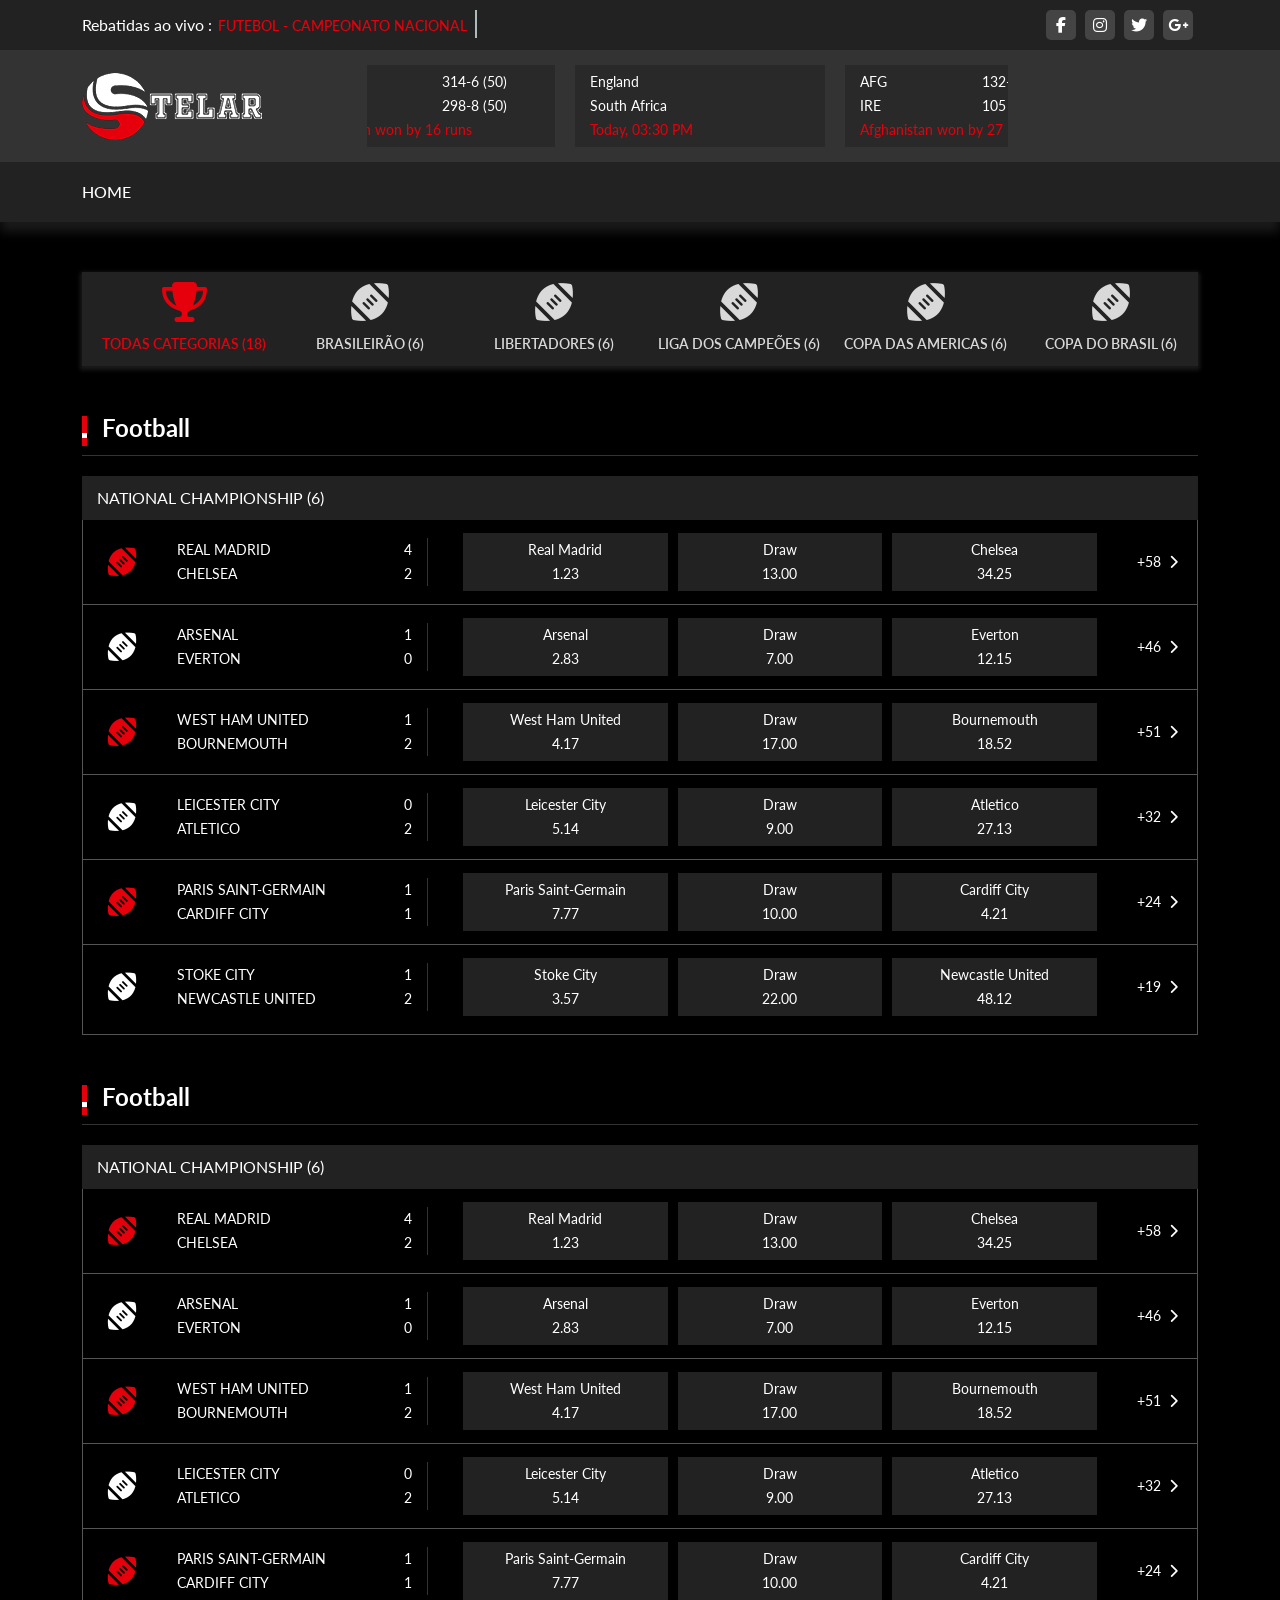
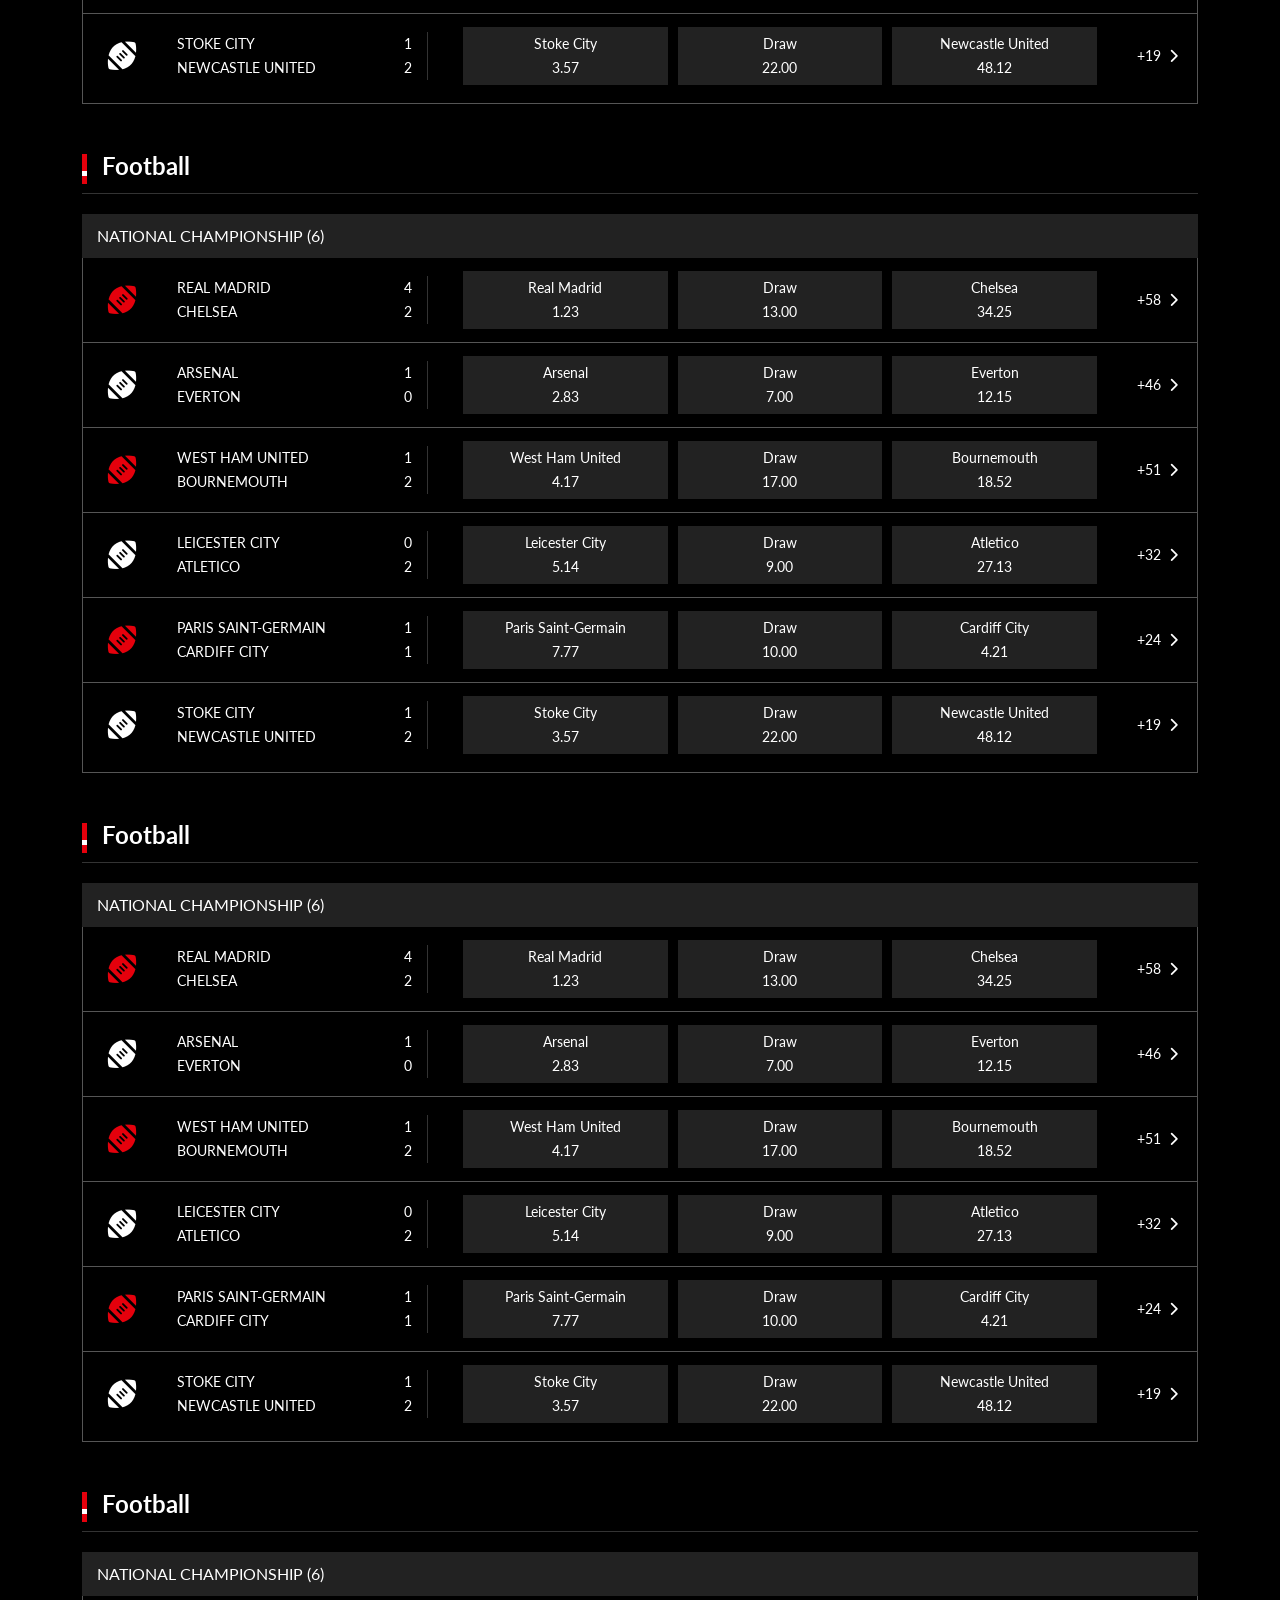
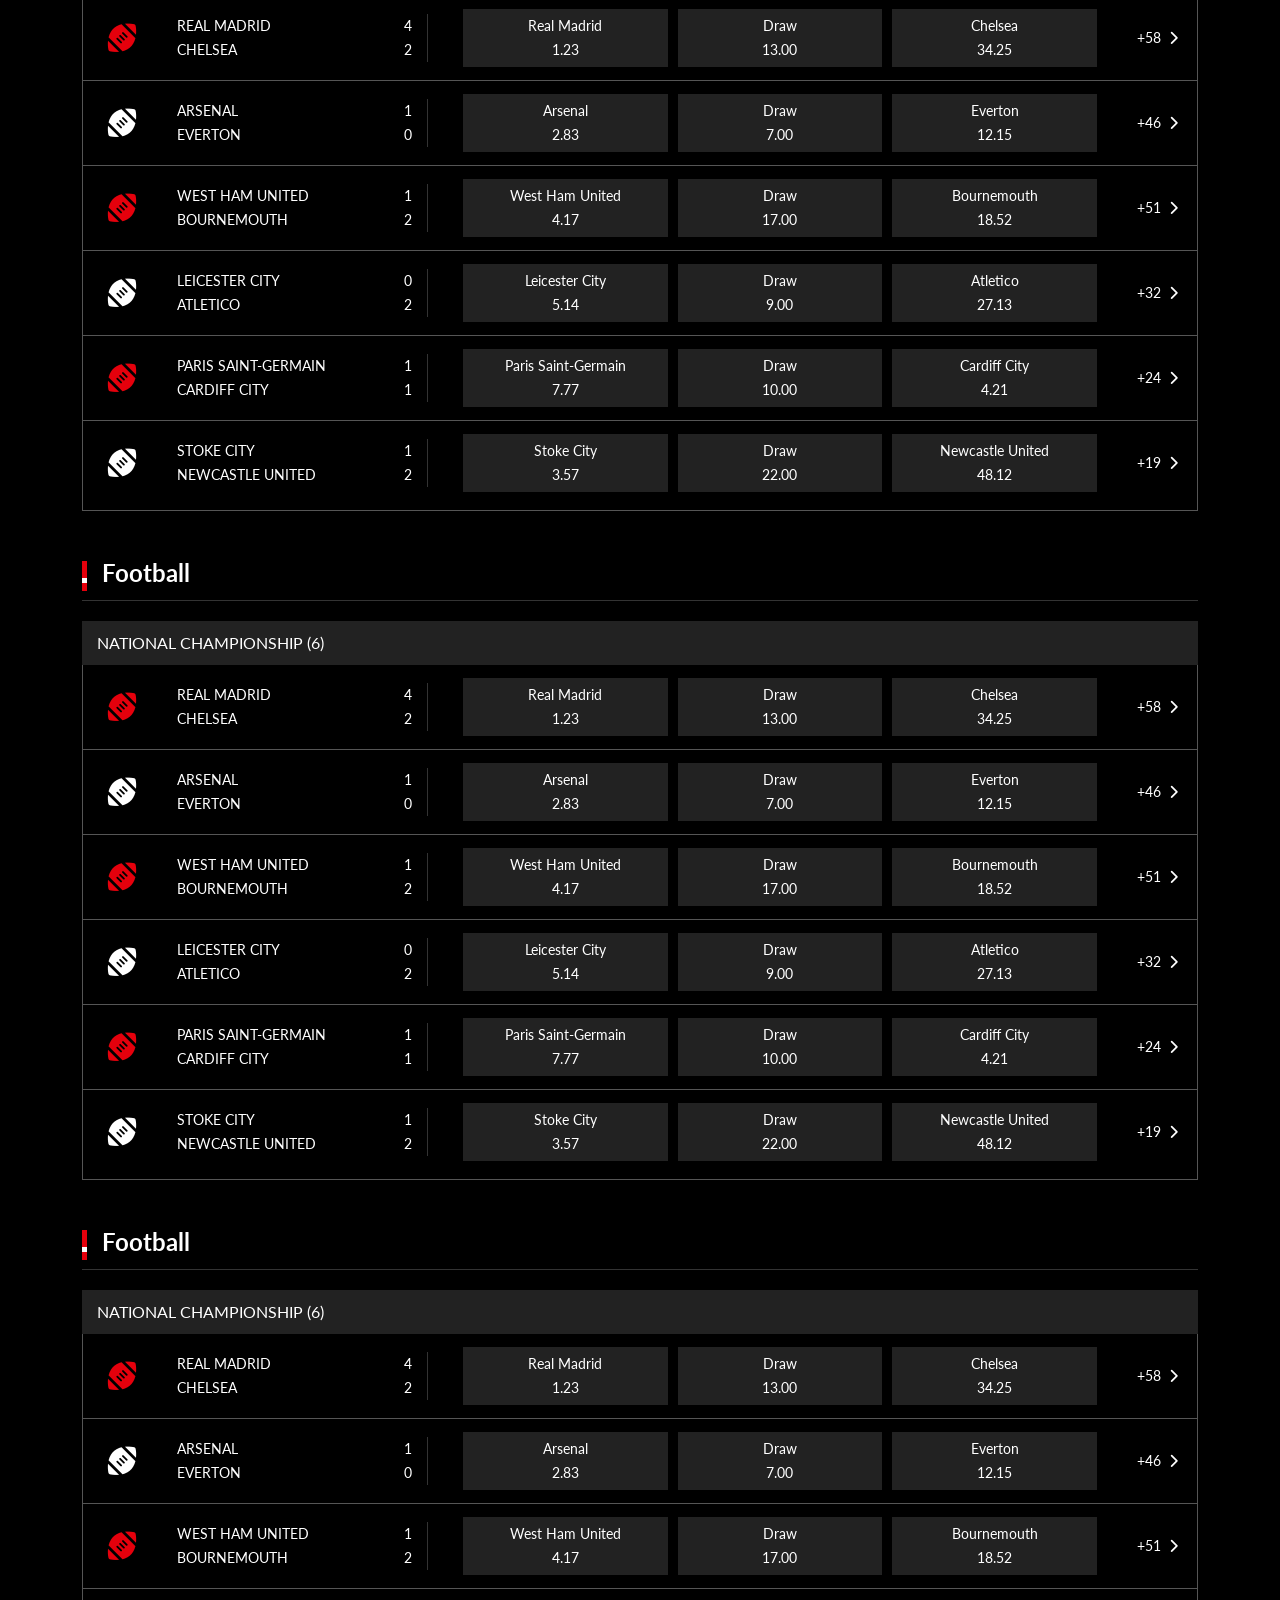
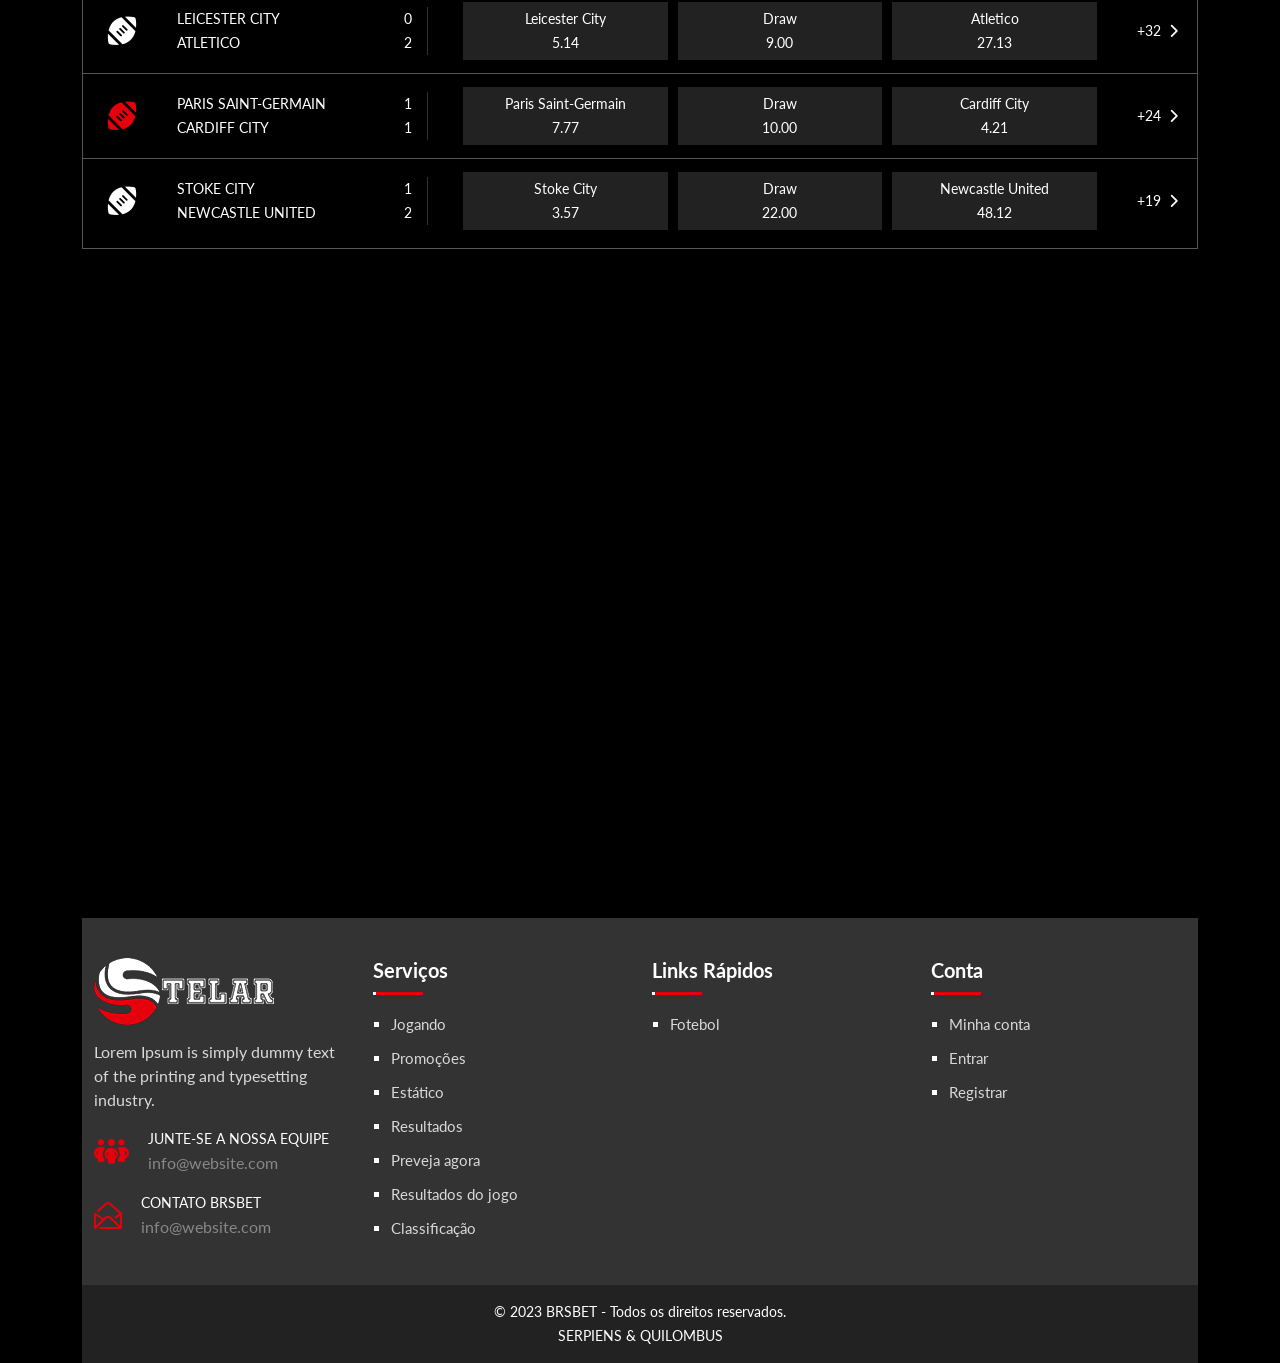
<file: home.html>
<!DOCTYPE HTML>
<html lang="en-US">
  <head>
    <meta charset="UTF-8">
    <meta http-equiv="x-ua-compatible" content="ie=edge">
    <title>Stelar - Online Betting HTML5 Website Template</title>
    <meta name="description" content="Stelar">
    <meta name="viewport" content="width=device-width, initial-scale=1">
    <!-- Favicon -->
    <link rel="icon" type="image/png" href="assets/images/favicon.png">
    <!-- bootstrap CSS -->
    <link rel="stylesheet" href="assets/css/bootstrap.min.css" type="text/css" media="all" />
    <!-- nivo-slider CSS -->
    <link rel="stylesheet" href="assets/css/animate.css" type="text/css" media="all" />
    <!-- Animated Text CSS -->
    <link rel="stylesheet" href="assets/css/animated-text.css" type="text/css" media="all" />
    <!-- owl-carousel CSS -->
    <link rel="stylesheet" href="assets/css/owl.carousel.css" type="text/css" media="all" />
    <!-- font-awesome CSS -->
    <link rel="stylesheet" href="https://cdnjs.cloudflare.com/ajax/libs/font-awesome/6.1.1/css/all.min.css" />
    <!-- icomoon CSS -->
    <link rel="stylesheet" href="assets/css/icomoon-style.css" type="text/css" media="all" />
    <!-- marquee carousel CSS -->
    <link rel="stylesheet" href="assets/marquee-carousel/stylesheets/carouselTicker.css" type="text/css" media="all" />
    <!-- Main Style CSS -->
    <link rel="stylesheet" href="style.css" type="text/css" media="all" />
    <!-- Font -->
    <link href="https://fonts.googleapis.com/css2?family=Lato:wght@400;700&display=swap" rel="stylesheet">
  </head>
  <body class="homepage">
    <div class="loader">
      <i class="fa-solid fa-spinner"></i>
    </div>
   <!-- HEADER DEFAULT MANU AREA -->
   <header>
    <div class="cryptco-main-menu one_page hidden-xs hidden-sm header--fixed headrooma">
      <div class="header_top">
        <div class="container">
          <div class="row">
            <div class="col-md-6">
              <h2 class="cd-headline clip is-full-width">
                <span class="cd-heading">Rebatidas ao vivo : </span>
                <span class="cd-words-wrapper">
                  <b class="is-visible">FUTEBOL - CAMPEONATO NACIONAL</b>
                  
                </span>
              </h2>
            </div>
            <div class="col-md-6 text-end">
              <div class="header-social">
                <a href="#">
                  <i class="fa-brands fa-facebook-f"></i>
                </a>
                <a href="#">
                  <i class="fa-brands fa-instagram"></i>
                </a>
                <a href="#">
                  <i class="fa-brands fa-twitter"></i>
                </a>
                <a href="#">
                  <i class="fa-brands fa-google-plus-g"></i>
                </a>
              </div>
            </div>
          </div>
        </div>
      </div>
      <div class="cryptco_nav_area fluid">
        <div class="container">
          <div class="row align-items-center logo-left">
            <div class="col-lg-3 logo_outer">
              <div class="logo">
                <a class="main_sticky" href="index.html" title="stelar">
                  <img src="assets/images/logo.png" alt="stelar" class="w-100" />
                </a>
              </div>
            </div>
            <div class="col-lg-7 header_live_score">
              <div style="width: 100%; margin: 0 auto;">
                <div class="carouselTicker carouselTicker-start">
                  <ul class="carouselTicker__list">
                    <li class="carouselTicker__item">
                      <div class="live_bating_section">
                        <div class="live_hmscg_bwl_txt live_ovr_flo row">
                          <div class="live_ovr_flo live_hmscg_tm_nm col-sm-6">PAK</div>
                          <div class="live_ovr_flo col-sm-6">314-6 (50)</div>
                        </div>
                        <div class="live_hmscg_bwl_txt row">
                          <div class="live_ovr_flo live_hmscg_tm_nm col-sm-6">NED</div>
                          <div class="live_ovr_flo col-sm-6">298-8 (50)</div>
                        </div>
                        <div class="live_text_complete">Pakistan won by 16 runs</div>
                      </div>
                    </li>
                    <li class="carouselTicker__item">
                      <div class="live_bating_section">
                        <div class="live_hmscg_bwl_txt live_ovr_flo row">
                          <div class="live_ovr_flo live_hmscg_tm_nm col-sm-6">England</div>
                          <div class="live_ovr_flo col-sm-6"></div>
                        </div>
                        <div class="live_hmscg_bwl_txt row">
                          <div class="live_ovr_flo live_hmscg_tm_nm col-sm-6">South Africa</div>
                          <div class="live_ovr_flo col-sm-6"></div>
                        </div>
                        <div class="live_text_complete">Today, 03:30 PM</div>
                      </div>
                    </li>
                    <li class="carouselTicker__item">
                      <div class="live_bating_section">
                        <div class="live_hmscg_bwl_txt live_ovr_flo row">
                          <div class="live_ovr_flo live_hmscg_tm_nm col-sm-6">AFG</div>
                          <div class="live_ovr_flo col-sm-6">132-6 (11)</div>
                        </div>
                        <div class="live_hmscg_bwl_txt row">
                          <div class="live_ovr_flo live_hmscg_tm_nm col-sm-6">IRE</div>
                          <div class="live_ovr_flo col-sm-6">105 (11)</div>
                        </div>
                        <div class="live_text_complete">Afghanistan won by 27 runs</div>
                      </div>
                    </li>
                    <li class="carouselTicker__item">
                      <div class="live_bating_section">
                        <div class="live_hmscg_bwl_txt live_ovr_flo row">
                          <div class="live_ovr_flo live_hmscg_tm_nm col-sm-6">West Indies</div>
                          <div class="live_ovr_flo col-sm-6"></div>
                        </div>
                        <div class="live_hmscg_bwl_txt row">
                          <div class="live_ovr_flo live_hmscg_tm_nm col-sm-6">New Zealand</div>
                          <div class="live_ovr_flo col-sm-6"></div>
                        </div>
                        <div class="live_text_complete">Today, 11:30 PM</div>
                      </div>
                    </li>
                    <li class="carouselTicker__item">
                      <div class="live_bating_section">
                        <div class="live_hmscg_bwl_txt live_ovr_flo row">
                          <div class="live_ovr_flo live_hmscg_tm_nm col-sm-6">MCR</div>
                          <div class="live_ovr_flo col-sm-6">149-9 (100)</div>
                        </div>
                        <div class="live_hmscg_bwl_txt row">
                          <div class="live_ovr_flo live_hmscg_tm_nm col-sm-6">WEF</div>
                          <div class="live_ovr_flo col-sm-6">102 (89)</div>
                        </div>
                        <div class="live_text_complete">Manchester won by 47 runs</div>
                      </div>
                    </li>
                  </ul>
                </div>
              </div>
            </div>
          </div>
        </div>
      </div>
      <div class="header_bottom">
        <div class="container">
          <div class="row">
            <!-- MAIN MENU -->
            <div class="col-lg-9 col-sm-2 phone_menu">
              <nav class="cryptco_menu main-search-menu ">
                <div class="navbar-header d-lg-none">
                  <button type="button" id="show-themability_megamenu" data-toggle="collapse" class="navbar-toggle">
                    <i class="fa-solid fa-bars"></i>
                  </button>
                </div>
                <div class="main-menu-outer">
                  <div class="d-lg-none menu_title">Menu <i class="fa-solid fa-xmark"></i>
                  </div>
                  <ul class="main-menu nav_scroll">
                    <li>
                      <a href="index.html">Home</a>
                    </li>
                    <li class="telephone text-right d-lg-none">
                      <a class="link link-icon link-icon-left link-classic" href="login.html">
                        <i class="fa-solid fa-arrow-right-to-bracket"></i>
                        <span>Entrar</span>
                      </a>
                    </li>
                  </ul>
                </div>
              </nav>
            </div>
            <!-- END MAIN MENU -->
            <!-- Contact 
            <div class="col-lg-3 col-sm-10 search_outer">
              <div class="header-search">
                <div id="themabilitySearch" class="input-group themability-search">
                  <input type="text" name="search" value="" placeholder="Search..." class="form-control input-lg ui-autocomplete-input" autocomplete="off">
                  <span class="btn-search input-group-btn">
                    <button type="button" class="btn btn-default btn-lg">
                      <i class="search-icon icon-search"></i>
                    </button>
                  </span>
                </div>
              </div>
            </div>
             .Contact -->
          </div>
        </div>
      </div>
    </div>
    </header>
    <!-- .HEADER MENU AREA -->
    <!-- scorboard -->
    <div class="score_board mt-50">
      <div class="container">
        <ul class="nav nav-pills mb-3" id="pills-tab" role="tablist">
          <li class="nav-item" role="presentation">
            <button class="nav-link active" id="pills-categories-tab" data-bs-toggle="pill" data-bs-target="#pills-categories" type="button" role="tab" aria-controls="pills-categories" aria-selected="true">
              <div class="score_list_img">
                <i class="fa-solid fa-trophy"></i>
              </div>
              <div class="score_list_title">TODAS CATEGORIAS <span class="score_list_count">(18)</span>
              </div>
            </button>
          </li>
          <li class="nav-item" role="presentation">
            <button class="nav-link" id="pills-brasileirao-tab" data-bs-toggle="pill" data-bs-target="#pills-brasileirao" type="button" role="tab" aria-controls="pills-brasileirao" aria-selected="false">
              <div class="score_list_img">
                <i class="fa-solid fa-football"></i>
              </div>
              <div class="score_list_title">BRASILEIRÃO <span class="score_list_count">(6)</span>
              </div>
            </button>
          </li>
          <li class="nav-item" role="presentation">
            <button class="nav-link" id="pills-libertadores-tab" data-bs-toggle="pill" data-bs-target="#pills-libertadores" type="button" role="tab" aria-controls="pills-libertadores" aria-selected="false">
              <div class="score_list_img">
                <i class="fa-solid fa-football"></i>
              </div>
              <div class="score_list_title">LIBERTADORES <span class="score_list_count">(6)</span>
              </div>
            </button>
          </li>
          <li class="nav-item" role="presentation">
            <button class="nav-link" id="pills-liga-dos-campeoes-tab" data-bs-toggle="pill" data-bs-target="#pills-liga-dos-campeoes" type="button" role="tab" aria-controls="pills-liga-dos-campeoes" aria-selected="false">
              <div class="score_list_img">
                <i class="fa-solid fa-football"></i>
              </div>
              <div class="score_list_title">LIGA DOS CAMPEÕES <span class="score_list_count">(6)</span>
              </div>
            </button>
          </li>
          <li class="nav-item" role="presentation">
            <button class="nav-link" id="pills-copa-das-americas-tab" data-bs-toggle="pill" data-bs-target="#pills-copa-das-americas" type="button" role="tab" aria-controls="pills-copa-das-americas" aria-selected="false">
              <div class="score_list_img">
                <i class="fa-solid fa-football"></i>
              </div>
              <div class="score_list_title">COPA DAS AMERICAS <span class="score_list_count">(6)</span>
              </div>
            </button>
          </li>
          <li class="nav-item" role="presentation">
            <button class="nav-link" id="pills-football-tab" data-bs-toggle="pill" data-bs-target="#pills-football" type="button" role="tab" aria-controls="pills-football" aria-selected="false">
              <div class="score_list_img">
                <i class="fa-solid fa-football"></i>
              </div>
              <div class="score_list_title">COPA DO BRASIL <span class="score_list_count">(6)</span>
              </div>
            </button>
          </li>
          <li class="nav-item" role="presentation">
            <button class="nav-link" id="pills-football-tab" data-bs-toggle="pill" data-bs-target="#pills-football" type="button" role="tab" aria-controls="pills-football" aria-selected="false">
              <div class="score_list_img">
                <i class="fa-solid fa-football"></i>
              </div>
              <div class="score_list_title">CARIOCÃO <span class="score_list_count">(6)</span>
              </div>
            </button>
          </li>
          <li class="nav-item" role="presentation">
            <button class="nav-link" id="pills-football-tab" data-bs-toggle="pill" data-bs-target="#pills-football" type="button" role="tab" aria-controls="pills-football" aria-selected="false">
              <div class="score_list_img">
                <i class="fa-solid fa-football"></i>
              </div>
              <div class="score_list_title">PAULISTÃO <span class="score_list_count">(6)</span>
              </div>
            </button>
          </li>
        </ul>
        <div class="tab-content" id="pills-tabContent">
          <!-- Modal -->
          <div class="modal fade modal-sport" id="sportModal" tabindex="-1" aria-labelledby="sportModalLabel" aria-hidden="true">
            <div class="modal-dialog">
              <div class="modal-content">
                <div class="modal-header">
                  <h5 class="modal-title" id="sportModalTitle">Placing a bet</h5>
                  <button type="button" class="close" data-bs-dismiss="modal" aria-label="Close">
                    <span aria-hidden="true">&times;</span>
                  </button>
                </div>
                <div class="modal-body">
                  <p class="modal-sport-wager-title">
                    <span class="modal-sport-wager"></span>
                    <span class="modal-sport-wager-count"></span>
                  </p>
                  <p class="modal-sport-confrontation"></p>
                  <p class="modal-sport-live">
                    <span class="modal-sport-live-count"></span>
                    <span class="modal-sport-live-betting"></span>
                  </p>
                  <div class="stepper-sport">
                    <div class="stepper">
                      <span class="fa-solid fa-minus up"></span>
                      <input class="form-input stepper-input" type="number" name="sport_bet" data-zeros="true" value="0" min="0" max="100">
                      <span class="fa-solid fa-plus down"></span>
                    </div>
                  </div>
                </div>
                <div class="modal-footer">
                  <p class="modal-sport-bets">
                    <span class="modal-sport-bets-left">Number of bets</span>
                    <span class="modal-sport-bets-right"></span>
                  </p>
                  <p class="modal-sport-stake">
                    <span class="modal-sport-stake-left">Stake</span>
                    <span class="modal-sport-stake-right"></span>
                  </p>
                  <p class="modal-sport-win">
                    <span class="modal-sport-win-left">Winnings</span>
                    <span class="modal-sport-win-right"></span>
                  </p>
                  <button class="modal-sport-place button button-primary button-block" type="button" data-bs-dismiss="modal">Place Bet</button>
                </div>
              </div>
            </div>
          </div>
          <!-- .Modal -->
          <div class="tab-pane fade show active" id="pills-sports" role="tabpanel" aria-labelledby="pills-sports-tab" tabindex="0">
            <div class="sport-table">
              <!-- Football-->
              <div class="col-lg-12 isotope-item" data-filter="sports">
                <article class="heading-component">
                  <div class="heading-component-inner">
                    <h2 class="heading-component-title product-title">Football</h2>
                  </div>
                </article>
                <div class="sport-table-outer">
                  <div class="sport-table-header">
                    <p>National Championship (6)</p>
                  </div>
                  <div class="sport-row table-responsive">
                    <table class="table">
                      <tbody>
                        <tr class="sport-table-tr">
                          <td>
                            <div class="sport-table-icon">
                              <i class="fa-solid fa-football"></i>
                            </div>
                          </td>
                          <td>
                            <div class="sport-table-title">
                              <div class="sport-table-title-item sport-table-title-item-left">
                                <span class="sport-table-title-team">Real Madrid</span>
                                <span class="sport-table-title-team">Chelsea</span>
                              </div>
                              <div class="sport-table-title-item sport-table-title-item-right">
                                <span class="sport-table-title-score">
                                  <span>4</span>
                                </span>
                                <span class="sport-table-title-score">
                                  <span>2</span>
                                </span>
                              </div>
                            </div>
                          </td>
                          <td>
                            <div class="sport-table-wager">
                              <a class="sport-table-wager-button" data-bs-toggle="modal" data-bs-target="#sportModal" data-team-name="Real Madrid" data-confrontation="Real Madrid vs Chelsea" data-wager-count="1.23" data-score="4:2" data-betting="1X2 Live Betting">
                                <span>Real Madrid</span>
                                <span class="sport-table-wager-button-count">1.23</span>
                              </a>
                              <a class="sport-table-wager-button" data-bs-toggle="modal" data-bs-target="#sportModal" data-team-name="Draw" data-confrontation="Real Madrid vs. Chelsea" data-wager-count="13.00" data-score="4:2" data-betting="1X2 Live Betting">
                                <span>Draw</span>
                                <span class="sport-table-wager-button-count">13.00</span>
                              </a>
                              <a class="sport-table-wager-button" data-bs-toggle="modal" data-bs-target="#sportModal" data-team-name="Chelsea" data-confrontation="Real Madrid vs Chelsea" data-wager-count="34.25" data-score="4:2" data-betting="1X2 Live Betting">
                                <span>Chelsea</span>
                                <span class="sport-table-wager-button-count">34.25</span>
                              </a>
                            </div>
                          </td>
                          <td>
                            <div class="sport-table-bonus">
                              <span class="sport-table-bonus-count">+58</span>
                              <span class="sport-table-bonus-icon fa-solid fa-chevron-right"></span>
                            </div>
                          </td>
                        </tr>
                        <tr class="sport-table-tr">
                          <td>
                            <div class="sport-table-icon">
                              <i class="fa-solid fa-football"></i>
                            </div>
                          </td>
                          <td>
                            <div class="sport-table-title">
                              <div class="sport-table-title-item sport-table-title-item-left">
                                <span class="sport-table-title-team">Arsenal</span>
                                <span class="sport-table-title-team">Everton</span>
                              </div>
                              <div class="sport-table-title-item sport-table-title-item-right">
                                <span class="sport-table-title-score">
                                  <span>1</span>
                                </span>
                                <span class="sport-table-title-score">
                                  <span>0</span>
                                </span>
                              </div>
                            </div>
                          </td>
                          <td>
                            <div class="sport-table-wager">
                              <a class="sport-table-wager-button" data-bs-toggle="modal" data-bs-target="#sportModal" data-team-name="Arsenal" data-confrontation="Arsenal vs Everton" data-wager-count="2.83" data-score="1:0" data-betting="1X2 Live Betting">
                                <span>Arsenal</span>
                                <span class="sport-table-wager-button-count">2.83</span>
                              </a>
                              <a class="sport-table-wager-button" data-bs-toggle="modal" data-bs-target="#sportModal" data-team-name="Draw" data-confrontation="Arsenal vs. Everton" data-wager-count="7.00" data-score="1:0" data-betting="1X2 Live Betting">
                                <span>Draw</span>
                                <span class="sport-table-wager-button-count">7.00</span>
                              </a>
                              <a class="sport-table-wager-button" data-bs-toggle="modal" data-bs-target="#sportModal" data-team-name="Everton" data-confrontation="Arsenal vs Everton" data-wager-count="12.15" data-score="1:0" data-betting="1X2 Live Betting">
                                <span>Everton</span>
                                <span class="sport-table-wager-button-count">12.15</span>
                              </a>
                            </div>
                          </td>
                          <td>
                            <div class="sport-table-bonus">
                              <span class="sport-table-bonus-count">+46</span>
                              <span class="sport-table-bonus-icon fa-solid fa-chevron-right"></span>
                            </div>
                          </td>
                        </tr>
                        <tr class="sport-table-tr">
                          <td>
                            <div class="sport-table-icon">
                              <i class="fa-solid fa-football"></i>
                            </div>
                          </td>
                          <td>
                            <div class="sport-table-title">
                              <div class="sport-table-title-item sport-table-title-item-left">
                                <span class="sport-table-title-team">West Ham United</span>
                                <span class="sport-table-title-team">Bournemouth</span>
                              </div>
                              <div class="sport-table-title-item sport-table-title-item-right">
                                <span class="sport-table-title-score">
                                  <span>1</span>
                                </span>
                                <span class="sport-table-title-score">
                                  <span>2</span>
                                </span>
                              </div>
                            </div>
                          </td>
                          <td>
                            <div class="sport-table-wager">
                              <a class="sport-table-wager-button" data-bs-toggle="modal" data-bs-target="#sportModal" data-team-name="West Ham United" data-confrontation="West Ham United vs Bournemouth" data-wager-count="4.17" data-score="1:2" data-betting="1X2 Live Betting">
                                <span>West Ham United</span>
                                <span class="sport-table-wager-button-count">4.17</span>
                              </a>
                              <a class="sport-table-wager-button" data-bs-toggle="modal" data-bs-target="#sportModal" data-team-name="Draw" data-confrontation="West Ham United vs. Bournemouth" data-wager-count="17.00" data-score="1:2" data-betting="1X2 Live Betting">
                                <span>Draw</span>
                                <span class="sport-table-wager-button-count">17.00</span>
                              </a>
                              <a class="sport-table-wager-button" data-bs-toggle="modal" data-bs-target="#sportModal" data-team-name="Bournemouth" data-confrontation="West Ham United vs Bournemouth" data-wager-count="18.52" data-score="1:2" data-betting="1X2 Live Betting">
                                <span>Bournemouth</span>
                                <span class="sport-table-wager-button-count">18.52</span>
                              </a>
                            </div>
                          </td>
                          <td>
                            <div class="sport-table-bonus">
                              <span class="sport-table-bonus-count">+51</span>
                              <span class="sport-table-bonus-icon fa-solid fa-chevron-right"></span>
                            </div>
                          </td>
                        </tr>
                        <tr class="sport-table-tr">
                          <td>
                            <div class="sport-table-icon">
                              <i class="fa-solid fa-football"></i>
                            </div>
                          </td>
                          <td>
                            <div class="sport-table-title">
                              <div class="sport-table-title-item sport-table-title-item-left">
                                <span class="sport-table-title-team">Leicester City</span>
                                <span class="sport-table-title-team">Atletico</span>
                              </div>
                              <div class="sport-table-title-item sport-table-title-item-right">
                                <span class="sport-table-title-score">
                                  <span>0</span>
                                </span>
                                <span class="sport-table-title-score">
                                  <span>2</span>
                                </span>
                              </div>
                            </div>
                          </td>
                          <td>
                            <div class="sport-table-wager">
                              <a class="sport-table-wager-button" data-bs-toggle="modal" data-bs-target="#sportModal" data-team-name="Leicester City" data-confrontation="Leicester City vs Atletico" data-wager-count="5.14" data-score="0:2" data-betting="1X2 Live Betting">
                                <span>Leicester City</span>
                                <span class="sport-table-wager-button-count">5.14</span>
                              </a>
                              <a class="sport-table-wager-button" data-bs-toggle="modal" data-bs-target="#sportModal" data-team-name="Draw" data-confrontation="Leicester City vs. Atletico" data-wager-count="9.00" data-score="0:2" data-betting="1X2 Live Betting">
                                <span>Draw</span>
                                <span class="sport-table-wager-button-count">9.00</span>
                              </a>
                              <a class="sport-table-wager-button" data-bs-toggle="modal" data-bs-target="#sportModal" data-team-name="Atletico" data-confrontation="Leicester City vs Atletico" data-wager-count="27.13" data-score="0:2" data-betting="1X2 Live Betting">
                                <span>Atletico</span>
                                <span class="sport-table-wager-button-count">27.13</span>
                              </a>
                            </div>
                          </td>
                          <td>
                            <div class="sport-table-bonus">
                              <span class="sport-table-bonus-count">+32</span>
                              <span class="sport-table-bonus-icon fa-solid fa-chevron-right"></span>
                            </div>
                          </td>
                        </tr>
                        <tr class="sport-table-tr">
                          <td>
                            <div class="sport-table-icon">
                              <i class="fa-solid fa-football"></i>
                            </div>
                          </td>
                          <td>
                            <div class="sport-table-title">
                              <div class="sport-table-title-item sport-table-title-item-left">
                                <span class="sport-table-title-team">Paris Saint-Germain</span>
                                <span class="sport-table-title-team">Cardiff City</span>
                              </div>
                              <div class="sport-table-title-item sport-table-title-item-right">
                                <span class="sport-table-title-score">
                                  <span>1</span>
                                </span>
                                <span class="sport-table-title-score">
                                  <span>1</span>
                                </span>
                              </div>
                            </div>
                          </td>
                          <td>
                            <div class="sport-table-wager">
                              <a class="sport-table-wager-button" data-bs-toggle="modal" data-bs-target="#sportModal" data-team-name="Paris Saint-Germain" data-confrontation="Paris Saint-Germain vs Cardiff City" data-wager-count="7.77" data-score="1:1" data-betting="1X2 Live Betting">
                                <span>Paris Saint-Germain</span>
                                <span class="sport-table-wager-button-count">7.77</span>
                              </a>
                              <a class="sport-table-wager-button" data-bs-toggle="modal" data-bs-target="#sportModal" data-team-name="Draw" data-confrontation="Paris Saint-Germain vs. Cardiff City" data-wager-count="10.00" data-score="1:1" data-betting="1X2 Live Betting">
                                <span>Draw</span>
                                <span class="sport-table-wager-button-count">10.00</span>
                              </a>
                              <a class="sport-table-wager-button" data-bs-toggle="modal" data-bs-target="#sportModal" data-team-name="Cardiff City" data-confrontation="Paris Saint-Germain vs Cardiff City" data-wager-count="4.21" data-score="1:1" data-betting="1X2 Live Betting">
                                <span>Cardiff City</span>
                                <span class="sport-table-wager-button-count">4.21</span>
                              </a>
                            </div>
                          </td>
                          <td>
                            <div class="sport-table-bonus">
                              <span class="sport-table-bonus-count">+24</span>
                              <span class="sport-table-bonus-icon fa-solid fa-chevron-right"></span>
                            </div>
                          </td>
                        </tr>
                        <tr class="sport-table-tr">
                          <td>
                            <div class="sport-table-icon">
                              <i class="fa-solid fa-football"></i>
                            </div>
                          </td>
                          <td>
                            <div class="sport-table-title">
                              <div class="sport-table-title-item sport-table-title-item-left">
                                <span class="sport-table-title-team">Stoke City</span>
                                <span class="sport-table-title-team">Newcastle United</span>
                              </div>
                              <div class="sport-table-title-item sport-table-title-item-right">
                                <span class="sport-table-title-score">
                                  <span>1</span>
                                </span>
                                <span class="sport-table-title-score">
                                  <span>2</span>
                                </span>
                              </div>
                            </div>
                          </td>
                          <td>
                            <div class="sport-table-wager">
                              <a class="sport-table-wager-button" data-bs-toggle="modal" data-bs-target="#sportModal" data-team-name="Stoke City" data-confrontation="Stoke City vs Newcastle United" data-wager-count="3.57" data-score="1:2" data-betting="1X2 Live Betting">
                                <span>Stoke City</span>
                                <span class="sport-table-wager-button-count">3.57</span>
                              </a>
                              <a class="sport-table-wager-button" data-bs-toggle="modal" data-bs-target="#sportModal" data-team-name="Draw" data-confrontation="Stoke City vs. Newcastle United" data-wager-count="22.00" data-score="1:2" data-betting="1X2 Live Betting">
                                <span>Draw</span>
                                <span class="sport-table-wager-button-count">22.00</span>
                              </a>
                              <a class="sport-table-wager-button" data-bs-toggle="modal" data-bs-target="#sportModal" data-team-name="Newcastle United" data-confrontation="Stoke City vs Newcastle United" data-wager-count="48.12" data-score="1:2" data-betting="1X2 Live Betting">
                                <span>Newcastle United</span>
                                <span class="sport-table-wager-button-count">48.12</span>
                              </a>
                            </div>
                          </td>
                          <td>
                            <div class="sport-table-bonus">
                              <span class="sport-table-bonus-count">+19</span>
                              <span class="sport-table-bonus-icon fa-solid fa-chevron-right"></span>
                            </div>
                          </td>
                        </tr>
                      </tbody>
                    </table>
                  </div>
                </div>
              </div>
            <div class="sport-table">
              <!-- Football-->
              <div class="col-lg-12 isotope-item" data-filter="sports">
                <article class="heading-component">
                  <div class="heading-component-inner">
                    <h2 class="heading-component-title product-title">Football</h2>
                  </div>
                </article>
                <div class="sport-table-outer">
                  <div class="sport-table-header">
                    <p>National Championship (6)</p>
                  </div>
                  <div class="sport-row table-responsive">
                    <table class="table">
                      <tbody>
                        <tr class="sport-table-tr">
                          <td>
                            <div class="sport-table-icon">
                              <i class="fa-solid fa-football"></i>
                            </div>
                          </td>
                          <td>
                            <div class="sport-table-title">
                              <div class="sport-table-title-item sport-table-title-item-left">
                                <span class="sport-table-title-team">Real Madrid</span>
                                <span class="sport-table-title-team">Chelsea</span>
                              </div>
                              <div class="sport-table-title-item sport-table-title-item-right">
                                <span class="sport-table-title-score">
                                  <span>4</span>
                                </span>
                                <span class="sport-table-title-score">
                                  <span>2</span>
                                </span>
                              </div>
                            </div>
                          </td>
                          <td>
                            <div class="sport-table-wager">
                              <a class="sport-table-wager-button" data-bs-toggle="modal" data-bs-target="#sportModal" data-team-name="Real Madrid" data-confrontation="Real Madrid vs Chelsea" data-wager-count="1.23" data-score="4:2" data-betting="1X2 Live Betting">
                                <span>Real Madrid</span>
                                <span class="sport-table-wager-button-count">1.23</span>
                              </a>
                              <a class="sport-table-wager-button" data-bs-toggle="modal" data-bs-target="#sportModal" data-team-name="Draw" data-confrontation="Real Madrid vs. Chelsea" data-wager-count="13.00" data-score="4:2" data-betting="1X2 Live Betting">
                                <span>Draw</span>
                                <span class="sport-table-wager-button-count">13.00</span>
                              </a>
                              <a class="sport-table-wager-button" data-bs-toggle="modal" data-bs-target="#sportModal" data-team-name="Chelsea" data-confrontation="Real Madrid vs Chelsea" data-wager-count="34.25" data-score="4:2" data-betting="1X2 Live Betting">
                                <span>Chelsea</span>
                                <span class="sport-table-wager-button-count">34.25</span>
                              </a>
                            </div>
                          </td>
                          <td>
                            <div class="sport-table-bonus">
                              <span class="sport-table-bonus-count">+58</span>
                              <span class="sport-table-bonus-icon fa-solid fa-chevron-right"></span>
                            </div>
                          </td>
                        </tr>
                        <tr class="sport-table-tr">
                          <td>
                            <div class="sport-table-icon">
                              <i class="fa-solid fa-football"></i>
                            </div>
                          </td>
                          <td>
                            <div class="sport-table-title">
                              <div class="sport-table-title-item sport-table-title-item-left">
                                <span class="sport-table-title-team">Arsenal</span>
                                <span class="sport-table-title-team">Everton</span>
                              </div>
                              <div class="sport-table-title-item sport-table-title-item-right">
                                <span class="sport-table-title-score">
                                  <span>1</span>
                                </span>
                                <span class="sport-table-title-score">
                                  <span>0</span>
                                </span>
                              </div>
                            </div>
                          </td>
                          <td>
                            <div class="sport-table-wager">
                              <a class="sport-table-wager-button" data-bs-toggle="modal" data-bs-target="#sportModal" data-team-name="Arsenal" data-confrontation="Arsenal vs Everton" data-wager-count="2.83" data-score="1:0" data-betting="1X2 Live Betting">
                                <span>Arsenal</span>
                                <span class="sport-table-wager-button-count">2.83</span>
                              </a>
                              <a class="sport-table-wager-button" data-bs-toggle="modal" data-bs-target="#sportModal" data-team-name="Draw" data-confrontation="Arsenal vs. Everton" data-wager-count="7.00" data-score="1:0" data-betting="1X2 Live Betting">
                                <span>Draw</span>
                                <span class="sport-table-wager-button-count">7.00</span>
                              </a>
                              <a class="sport-table-wager-button" data-bs-toggle="modal" data-bs-target="#sportModal" data-team-name="Everton" data-confrontation="Arsenal vs Everton" data-wager-count="12.15" data-score="1:0" data-betting="1X2 Live Betting">
                                <span>Everton</span>
                                <span class="sport-table-wager-button-count">12.15</span>
                              </a>
                            </div>
                          </td>
                          <td>
                            <div class="sport-table-bonus">
                              <span class="sport-table-bonus-count">+46</span>
                              <span class="sport-table-bonus-icon fa-solid fa-chevron-right"></span>
                            </div>
                          </td>
                        </tr>
                        <tr class="sport-table-tr">
                          <td>
                            <div class="sport-table-icon">
                              <i class="fa-solid fa-football"></i>
                            </div>
                          </td>
                          <td>
                            <div class="sport-table-title">
                              <div class="sport-table-title-item sport-table-title-item-left">
                                <span class="sport-table-title-team">West Ham United</span>
                                <span class="sport-table-title-team">Bournemouth</span>
                              </div>
                              <div class="sport-table-title-item sport-table-title-item-right">
                                <span class="sport-table-title-score">
                                  <span>1</span>
                                </span>
                                <span class="sport-table-title-score">
                                  <span>2</span>
                                </span>
                              </div>
                            </div>
                          </td>
                          <td>
                            <div class="sport-table-wager">
                              <a class="sport-table-wager-button" data-bs-toggle="modal" data-bs-target="#sportModal" data-team-name="West Ham United" data-confrontation="West Ham United vs Bournemouth" data-wager-count="4.17" data-score="1:2" data-betting="1X2 Live Betting">
                                <span>West Ham United</span>
                                <span class="sport-table-wager-button-count">4.17</span>
                              </a>
                              <a class="sport-table-wager-button" data-bs-toggle="modal" data-bs-target="#sportModal" data-team-name="Draw" data-confrontation="West Ham United vs. Bournemouth" data-wager-count="17.00" data-score="1:2" data-betting="1X2 Live Betting">
                                <span>Draw</span>
                                <span class="sport-table-wager-button-count">17.00</span>
                              </a>
                              <a class="sport-table-wager-button" data-bs-toggle="modal" data-bs-target="#sportModal" data-team-name="Bournemouth" data-confrontation="West Ham United vs Bournemouth" data-wager-count="18.52" data-score="1:2" data-betting="1X2 Live Betting">
                                <span>Bournemouth</span>
                                <span class="sport-table-wager-button-count">18.52</span>
                              </a>
                            </div>
                          </td>
                          <td>
                            <div class="sport-table-bonus">
                              <span class="sport-table-bonus-count">+51</span>
                              <span class="sport-table-bonus-icon fa-solid fa-chevron-right"></span>
                            </div>
                          </td>
                        </tr>
                        <tr class="sport-table-tr">
                          <td>
                            <div class="sport-table-icon">
                              <i class="fa-solid fa-football"></i>
                            </div>
                          </td>
                          <td>
                            <div class="sport-table-title">
                              <div class="sport-table-title-item sport-table-title-item-left">
                                <span class="sport-table-title-team">Leicester City</span>
                                <span class="sport-table-title-team">Atletico</span>
                              </div>
                              <div class="sport-table-title-item sport-table-title-item-right">
                                <span class="sport-table-title-score">
                                  <span>0</span>
                                </span>
                                <span class="sport-table-title-score">
                                  <span>2</span>
                                </span>
                              </div>
                            </div>
                          </td>
                          <td>
                            <div class="sport-table-wager">
                              <a class="sport-table-wager-button" data-bs-toggle="modal" data-bs-target="#sportModal" data-team-name="Leicester City" data-confrontation="Leicester City vs Atletico" data-wager-count="5.14" data-score="0:2" data-betting="1X2 Live Betting">
                                <span>Leicester City</span>
                                <span class="sport-table-wager-button-count">5.14</span>
                              </a>
                              <a class="sport-table-wager-button" data-bs-toggle="modal" data-bs-target="#sportModal" data-team-name="Draw" data-confrontation="Leicester City vs. Atletico" data-wager-count="9.00" data-score="0:2" data-betting="1X2 Live Betting">
                                <span>Draw</span>
                                <span class="sport-table-wager-button-count">9.00</span>
                              </a>
                              <a class="sport-table-wager-button" data-bs-toggle="modal" data-bs-target="#sportModal" data-team-name="Atletico" data-confrontation="Leicester City vs Atletico" data-wager-count="27.13" data-score="0:2" data-betting="1X2 Live Betting">
                                <span>Atletico</span>
                                <span class="sport-table-wager-button-count">27.13</span>
                              </a>
                            </div>
                          </td>
                          <td>
                            <div class="sport-table-bonus">
                              <span class="sport-table-bonus-count">+32</span>
                              <span class="sport-table-bonus-icon fa-solid fa-chevron-right"></span>
                            </div>
                          </td>
                        </tr>
                        <tr class="sport-table-tr">
                          <td>
                            <div class="sport-table-icon">
                              <i class="fa-solid fa-football"></i>
                            </div>
                          </td>
                          <td>
                            <div class="sport-table-title">
                              <div class="sport-table-title-item sport-table-title-item-left">
                                <span class="sport-table-title-team">Paris Saint-Germain</span>
                                <span class="sport-table-title-team">Cardiff City</span>
                              </div>
                              <div class="sport-table-title-item sport-table-title-item-right">
                                <span class="sport-table-title-score">
                                  <span>1</span>
                                </span>
                                <span class="sport-table-title-score">
                                  <span>1</span>
                                </span>
                              </div>
                            </div>
                          </td>
                          <td>
                            <div class="sport-table-wager">
                              <a class="sport-table-wager-button" data-bs-toggle="modal" data-bs-target="#sportModal" data-team-name="Paris Saint-Germain" data-confrontation="Paris Saint-Germain vs Cardiff City" data-wager-count="7.77" data-score="1:1" data-betting="1X2 Live Betting">
                                <span>Paris Saint-Germain</span>
                                <span class="sport-table-wager-button-count">7.77</span>
                              </a>
                              <a class="sport-table-wager-button" data-bs-toggle="modal" data-bs-target="#sportModal" data-team-name="Draw" data-confrontation="Paris Saint-Germain vs. Cardiff City" data-wager-count="10.00" data-score="1:1" data-betting="1X2 Live Betting">
                                <span>Draw</span>
                                <span class="sport-table-wager-button-count">10.00</span>
                              </a>
                              <a class="sport-table-wager-button" data-bs-toggle="modal" data-bs-target="#sportModal" data-team-name="Cardiff City" data-confrontation="Paris Saint-Germain vs Cardiff City" data-wager-count="4.21" data-score="1:1" data-betting="1X2 Live Betting">
                                <span>Cardiff City</span>
                                <span class="sport-table-wager-button-count">4.21</span>
                              </a>
                            </div>
                          </td>
                          <td>
                            <div class="sport-table-bonus">
                              <span class="sport-table-bonus-count">+24</span>
                              <span class="sport-table-bonus-icon fa-solid fa-chevron-right"></span>
                            </div>
                          </td>
                        </tr>
                        <tr class="sport-table-tr">
                          <td>
                            <div class="sport-table-icon">
                              <i class="fa-solid fa-football"></i>
                            </div>
                          </td>
                          <td>
                            <div class="sport-table-title">
                              <div class="sport-table-title-item sport-table-title-item-left">
                                <span class="sport-table-title-team">Stoke City</span>
                                <span class="sport-table-title-team">Newcastle United</span>
                              </div>
                              <div class="sport-table-title-item sport-table-title-item-right">
                                <span class="sport-table-title-score">
                                  <span>1</span>
                                </span>
                                <span class="sport-table-title-score">
                                  <span>2</span>
                                </span>
                              </div>
                            </div>
                          </td>
                          <td>
                            <div class="sport-table-wager">
                              <a class="sport-table-wager-button" data-bs-toggle="modal" data-bs-target="#sportModal" data-team-name="Stoke City" data-confrontation="Stoke City vs Newcastle United" data-wager-count="3.57" data-score="1:2" data-betting="1X2 Live Betting">
                                <span>Stoke City</span>
                                <span class="sport-table-wager-button-count">3.57</span>
                              </a>
                              <a class="sport-table-wager-button" data-bs-toggle="modal" data-bs-target="#sportModal" data-team-name="Draw" data-confrontation="Stoke City vs. Newcastle United" data-wager-count="22.00" data-score="1:2" data-betting="1X2 Live Betting">
                                <span>Draw</span>
                                <span class="sport-table-wager-button-count">22.00</span>
                              </a>
                              <a class="sport-table-wager-button" data-bs-toggle="modal" data-bs-target="#sportModal" data-team-name="Newcastle United" data-confrontation="Stoke City vs Newcastle United" data-wager-count="48.12" data-score="1:2" data-betting="1X2 Live Betting">
                                <span>Newcastle United</span>
                                <span class="sport-table-wager-button-count">48.12</span>
                              </a>
                            </div>
                          </td>
                          <td>
                            <div class="sport-table-bonus">
                              <span class="sport-table-bonus-count">+19</span>
                              <span class="sport-table-bonus-icon fa-solid fa-chevron-right"></span>
                            </div>
                          </td>
                        </tr>
                      </tbody>
                    </table>
                  </div>
                </div>
              </div>
            <div class="sport-table">
              <!-- Football-->
              <div class="col-lg-12 isotope-item" data-filter="sports">
                <article class="heading-component">
                  <div class="heading-component-inner">
                    <h2 class="heading-component-title product-title">Football</h2>
                  </div>
                </article>
                <div class="sport-table-outer">
                  <div class="sport-table-header">
                    <p>National Championship (6)</p>
                  </div>
                  <div class="sport-row table-responsive">
                    <table class="table">
                      <tbody>
                        <tr class="sport-table-tr">
                          <td>
                            <div class="sport-table-icon">
                              <i class="fa-solid fa-football"></i>
                            </div>
                          </td>
                          <td>
                            <div class="sport-table-title">
                              <div class="sport-table-title-item sport-table-title-item-left">
                                <span class="sport-table-title-team">Real Madrid</span>
                                <span class="sport-table-title-team">Chelsea</span>
                              </div>
                              <div class="sport-table-title-item sport-table-title-item-right">
                                <span class="sport-table-title-score">
                                  <span>4</span>
                                </span>
                                <span class="sport-table-title-score">
                                  <span>2</span>
                                </span>
                              </div>
                            </div>
                          </td>
                          <td>
                            <div class="sport-table-wager">
                              <a class="sport-table-wager-button" data-bs-toggle="modal" data-bs-target="#sportModal" data-team-name="Real Madrid" data-confrontation="Real Madrid vs Chelsea" data-wager-count="1.23" data-score="4:2" data-betting="1X2 Live Betting">
                                <span>Real Madrid</span>
                                <span class="sport-table-wager-button-count">1.23</span>
                              </a>
                              <a class="sport-table-wager-button" data-bs-toggle="modal" data-bs-target="#sportModal" data-team-name="Draw" data-confrontation="Real Madrid vs. Chelsea" data-wager-count="13.00" data-score="4:2" data-betting="1X2 Live Betting">
                                <span>Draw</span>
                                <span class="sport-table-wager-button-count">13.00</span>
                              </a>
                              <a class="sport-table-wager-button" data-bs-toggle="modal" data-bs-target="#sportModal" data-team-name="Chelsea" data-confrontation="Real Madrid vs Chelsea" data-wager-count="34.25" data-score="4:2" data-betting="1X2 Live Betting">
                                <span>Chelsea</span>
                                <span class="sport-table-wager-button-count">34.25</span>
                              </a>
                            </div>
                          </td>
                          <td>
                            <div class="sport-table-bonus">
                              <span class="sport-table-bonus-count">+58</span>
                              <span class="sport-table-bonus-icon fa-solid fa-chevron-right"></span>
                            </div>
                          </td>
                        </tr>
                        <tr class="sport-table-tr">
                          <td>
                            <div class="sport-table-icon">
                              <i class="fa-solid fa-football"></i>
                            </div>
                          </td>
                          <td>
                            <div class="sport-table-title">
                              <div class="sport-table-title-item sport-table-title-item-left">
                                <span class="sport-table-title-team">Arsenal</span>
                                <span class="sport-table-title-team">Everton</span>
                              </div>
                              <div class="sport-table-title-item sport-table-title-item-right">
                                <span class="sport-table-title-score">
                                  <span>1</span>
                                </span>
                                <span class="sport-table-title-score">
                                  <span>0</span>
                                </span>
                              </div>
                            </div>
                          </td>
                          <td>
                            <div class="sport-table-wager">
                              <a class="sport-table-wager-button" data-bs-toggle="modal" data-bs-target="#sportModal" data-team-name="Arsenal" data-confrontation="Arsenal vs Everton" data-wager-count="2.83" data-score="1:0" data-betting="1X2 Live Betting">
                                <span>Arsenal</span>
                                <span class="sport-table-wager-button-count">2.83</span>
                              </a>
                              <a class="sport-table-wager-button" data-bs-toggle="modal" data-bs-target="#sportModal" data-team-name="Draw" data-confrontation="Arsenal vs. Everton" data-wager-count="7.00" data-score="1:0" data-betting="1X2 Live Betting">
                                <span>Draw</span>
                                <span class="sport-table-wager-button-count">7.00</span>
                              </a>
                              <a class="sport-table-wager-button" data-bs-toggle="modal" data-bs-target="#sportModal" data-team-name="Everton" data-confrontation="Arsenal vs Everton" data-wager-count="12.15" data-score="1:0" data-betting="1X2 Live Betting">
                                <span>Everton</span>
                                <span class="sport-table-wager-button-count">12.15</span>
                              </a>
                            </div>
                          </td>
                          <td>
                            <div class="sport-table-bonus">
                              <span class="sport-table-bonus-count">+46</span>
                              <span class="sport-table-bonus-icon fa-solid fa-chevron-right"></span>
                            </div>
                          </td>
                        </tr>
                        <tr class="sport-table-tr">
                          <td>
                            <div class="sport-table-icon">
                              <i class="fa-solid fa-football"></i>
                            </div>
                          </td>
                          <td>
                            <div class="sport-table-title">
                              <div class="sport-table-title-item sport-table-title-item-left">
                                <span class="sport-table-title-team">West Ham United</span>
                                <span class="sport-table-title-team">Bournemouth</span>
                              </div>
                              <div class="sport-table-title-item sport-table-title-item-right">
                                <span class="sport-table-title-score">
                                  <span>1</span>
                                </span>
                                <span class="sport-table-title-score">
                                  <span>2</span>
                                </span>
                              </div>
                            </div>
                          </td>
                          <td>
                            <div class="sport-table-wager">
                              <a class="sport-table-wager-button" data-bs-toggle="modal" data-bs-target="#sportModal" data-team-name="West Ham United" data-confrontation="West Ham United vs Bournemouth" data-wager-count="4.17" data-score="1:2" data-betting="1X2 Live Betting">
                                <span>West Ham United</span>
                                <span class="sport-table-wager-button-count">4.17</span>
                              </a>
                              <a class="sport-table-wager-button" data-bs-toggle="modal" data-bs-target="#sportModal" data-team-name="Draw" data-confrontation="West Ham United vs. Bournemouth" data-wager-count="17.00" data-score="1:2" data-betting="1X2 Live Betting">
                                <span>Draw</span>
                                <span class="sport-table-wager-button-count">17.00</span>
                              </a>
                              <a class="sport-table-wager-button" data-bs-toggle="modal" data-bs-target="#sportModal" data-team-name="Bournemouth" data-confrontation="West Ham United vs Bournemouth" data-wager-count="18.52" data-score="1:2" data-betting="1X2 Live Betting">
                                <span>Bournemouth</span>
                                <span class="sport-table-wager-button-count">18.52</span>
                              </a>
                            </div>
                          </td>
                          <td>
                            <div class="sport-table-bonus">
                              <span class="sport-table-bonus-count">+51</span>
                              <span class="sport-table-bonus-icon fa-solid fa-chevron-right"></span>
                            </div>
                          </td>
                        </tr>
                        <tr class="sport-table-tr">
                          <td>
                            <div class="sport-table-icon">
                              <i class="fa-solid fa-football"></i>
                            </div>
                          </td>
                          <td>
                            <div class="sport-table-title">
                              <div class="sport-table-title-item sport-table-title-item-left">
                                <span class="sport-table-title-team">Leicester City</span>
                                <span class="sport-table-title-team">Atletico</span>
                              </div>
                              <div class="sport-table-title-item sport-table-title-item-right">
                                <span class="sport-table-title-score">
                                  <span>0</span>
                                </span>
                                <span class="sport-table-title-score">
                                  <span>2</span>
                                </span>
                              </div>
                            </div>
                          </td>
                          <td>
                            <div class="sport-table-wager">
                              <a class="sport-table-wager-button" data-bs-toggle="modal" data-bs-target="#sportModal" data-team-name="Leicester City" data-confrontation="Leicester City vs Atletico" data-wager-count="5.14" data-score="0:2" data-betting="1X2 Live Betting">
                                <span>Leicester City</span>
                                <span class="sport-table-wager-button-count">5.14</span>
                              </a>
                              <a class="sport-table-wager-button" data-bs-toggle="modal" data-bs-target="#sportModal" data-team-name="Draw" data-confrontation="Leicester City vs. Atletico" data-wager-count="9.00" data-score="0:2" data-betting="1X2 Live Betting">
                                <span>Draw</span>
                                <span class="sport-table-wager-button-count">9.00</span>
                              </a>
                              <a class="sport-table-wager-button" data-bs-toggle="modal" data-bs-target="#sportModal" data-team-name="Atletico" data-confrontation="Leicester City vs Atletico" data-wager-count="27.13" data-score="0:2" data-betting="1X2 Live Betting">
                                <span>Atletico</span>
                                <span class="sport-table-wager-button-count">27.13</span>
                              </a>
                            </div>
                          </td>
                          <td>
                            <div class="sport-table-bonus">
                              <span class="sport-table-bonus-count">+32</span>
                              <span class="sport-table-bonus-icon fa-solid fa-chevron-right"></span>
                            </div>
                          </td>
                        </tr>
                        <tr class="sport-table-tr">
                          <td>
                            <div class="sport-table-icon">
                              <i class="fa-solid fa-football"></i>
                            </div>
                          </td>
                          <td>
                            <div class="sport-table-title">
                              <div class="sport-table-title-item sport-table-title-item-left">
                                <span class="sport-table-title-team">Paris Saint-Germain</span>
                                <span class="sport-table-title-team">Cardiff City</span>
                              </div>
                              <div class="sport-table-title-item sport-table-title-item-right">
                                <span class="sport-table-title-score">
                                  <span>1</span>
                                </span>
                                <span class="sport-table-title-score">
                                  <span>1</span>
                                </span>
                              </div>
                            </div>
                          </td>
                          <td>
                            <div class="sport-table-wager">
                              <a class="sport-table-wager-button" data-bs-toggle="modal" data-bs-target="#sportModal" data-team-name="Paris Saint-Germain" data-confrontation="Paris Saint-Germain vs Cardiff City" data-wager-count="7.77" data-score="1:1" data-betting="1X2 Live Betting">
                                <span>Paris Saint-Germain</span>
                                <span class="sport-table-wager-button-count">7.77</span>
                              </a>
                              <a class="sport-table-wager-button" data-bs-toggle="modal" data-bs-target="#sportModal" data-team-name="Draw" data-confrontation="Paris Saint-Germain vs. Cardiff City" data-wager-count="10.00" data-score="1:1" data-betting="1X2 Live Betting">
                                <span>Draw</span>
                                <span class="sport-table-wager-button-count">10.00</span>
                              </a>
                              <a class="sport-table-wager-button" data-bs-toggle="modal" data-bs-target="#sportModal" data-team-name="Cardiff City" data-confrontation="Paris Saint-Germain vs Cardiff City" data-wager-count="4.21" data-score="1:1" data-betting="1X2 Live Betting">
                                <span>Cardiff City</span>
                                <span class="sport-table-wager-button-count">4.21</span>
                              </a>
                            </div>
                          </td>
                          <td>
                            <div class="sport-table-bonus">
                              <span class="sport-table-bonus-count">+24</span>
                              <span class="sport-table-bonus-icon fa-solid fa-chevron-right"></span>
                            </div>
                          </td>
                        </tr>
                        <tr class="sport-table-tr">
                          <td>
                            <div class="sport-table-icon">
                              <i class="fa-solid fa-football"></i>
                            </div>
                          </td>
                          <td>
                            <div class="sport-table-title">
                              <div class="sport-table-title-item sport-table-title-item-left">
                                <span class="sport-table-title-team">Stoke City</span>
                                <span class="sport-table-title-team">Newcastle United</span>
                              </div>
                              <div class="sport-table-title-item sport-table-title-item-right">
                                <span class="sport-table-title-score">
                                  <span>1</span>
                                </span>
                                <span class="sport-table-title-score">
                                  <span>2</span>
                                </span>
                              </div>
                            </div>
                          </td>
                          <td>
                            <div class="sport-table-wager">
                              <a class="sport-table-wager-button" data-bs-toggle="modal" data-bs-target="#sportModal" data-team-name="Stoke City" data-confrontation="Stoke City vs Newcastle United" data-wager-count="3.57" data-score="1:2" data-betting="1X2 Live Betting">
                                <span>Stoke City</span>
                                <span class="sport-table-wager-button-count">3.57</span>
                              </a>
                              <a class="sport-table-wager-button" data-bs-toggle="modal" data-bs-target="#sportModal" data-team-name="Draw" data-confrontation="Stoke City vs. Newcastle United" data-wager-count="22.00" data-score="1:2" data-betting="1X2 Live Betting">
                                <span>Draw</span>
                                <span class="sport-table-wager-button-count">22.00</span>
                              </a>
                              <a class="sport-table-wager-button" data-bs-toggle="modal" data-bs-target="#sportModal" data-team-name="Newcastle United" data-confrontation="Stoke City vs Newcastle United" data-wager-count="48.12" data-score="1:2" data-betting="1X2 Live Betting">
                                <span>Newcastle United</span>
                                <span class="sport-table-wager-button-count">48.12</span>
                              </a>
                            </div>
                          </td>
                          <td>
                            <div class="sport-table-bonus">
                              <span class="sport-table-bonus-count">+19</span>
                              <span class="sport-table-bonus-icon fa-solid fa-chevron-right"></span>
                            </div>
                          </td>
                        </tr>
                      </tbody>
                    </table>
                  </div>
                </div>
              </div>
            <div class="sport-table">
              <!-- Football-->
              <div class="col-lg-12 isotope-item" data-filter="sports">
                <article class="heading-component">
                  <div class="heading-component-inner">
                    <h2 class="heading-component-title product-title">Football</h2>
                  </div>
                </article>
                <div class="sport-table-outer">
                  <div class="sport-table-header">
                    <p>National Championship (6)</p>
                  </div>
                  <div class="sport-row table-responsive">
                    <table class="table">
                      <tbody>
                        <tr class="sport-table-tr">
                          <td>
                            <div class="sport-table-icon">
                              <i class="fa-solid fa-football"></i>
                            </div>
                          </td>
                          <td>
                            <div class="sport-table-title">
                              <div class="sport-table-title-item sport-table-title-item-left">
                                <span class="sport-table-title-team">Real Madrid</span>
                                <span class="sport-table-title-team">Chelsea</span>
                              </div>
                              <div class="sport-table-title-item sport-table-title-item-right">
                                <span class="sport-table-title-score">
                                  <span>4</span>
                                </span>
                                <span class="sport-table-title-score">
                                  <span>2</span>
                                </span>
                              </div>
                            </div>
                          </td>
                          <td>
                            <div class="sport-table-wager">
                              <a class="sport-table-wager-button" data-bs-toggle="modal" data-bs-target="#sportModal" data-team-name="Real Madrid" data-confrontation="Real Madrid vs Chelsea" data-wager-count="1.23" data-score="4:2" data-betting="1X2 Live Betting">
                                <span>Real Madrid</span>
                                <span class="sport-table-wager-button-count">1.23</span>
                              </a>
                              <a class="sport-table-wager-button" data-bs-toggle="modal" data-bs-target="#sportModal" data-team-name="Draw" data-confrontation="Real Madrid vs. Chelsea" data-wager-count="13.00" data-score="4:2" data-betting="1X2 Live Betting">
                                <span>Draw</span>
                                <span class="sport-table-wager-button-count">13.00</span>
                              </a>
                              <a class="sport-table-wager-button" data-bs-toggle="modal" data-bs-target="#sportModal" data-team-name="Chelsea" data-confrontation="Real Madrid vs Chelsea" data-wager-count="34.25" data-score="4:2" data-betting="1X2 Live Betting">
                                <span>Chelsea</span>
                                <span class="sport-table-wager-button-count">34.25</span>
                              </a>
                            </div>
                          </td>
                          <td>
                            <div class="sport-table-bonus">
                              <span class="sport-table-bonus-count">+58</span>
                              <span class="sport-table-bonus-icon fa-solid fa-chevron-right"></span>
                            </div>
                          </td>
                        </tr>
                        <tr class="sport-table-tr">
                          <td>
                            <div class="sport-table-icon">
                              <i class="fa-solid fa-football"></i>
                            </div>
                          </td>
                          <td>
                            <div class="sport-table-title">
                              <div class="sport-table-title-item sport-table-title-item-left">
                                <span class="sport-table-title-team">Arsenal</span>
                                <span class="sport-table-title-team">Everton</span>
                              </div>
                              <div class="sport-table-title-item sport-table-title-item-right">
                                <span class="sport-table-title-score">
                                  <span>1</span>
                                </span>
                                <span class="sport-table-title-score">
                                  <span>0</span>
                                </span>
                              </div>
                            </div>
                          </td>
                          <td>
                            <div class="sport-table-wager">
                              <a class="sport-table-wager-button" data-bs-toggle="modal" data-bs-target="#sportModal" data-team-name="Arsenal" data-confrontation="Arsenal vs Everton" data-wager-count="2.83" data-score="1:0" data-betting="1X2 Live Betting">
                                <span>Arsenal</span>
                                <span class="sport-table-wager-button-count">2.83</span>
                              </a>
                              <a class="sport-table-wager-button" data-bs-toggle="modal" data-bs-target="#sportModal" data-team-name="Draw" data-confrontation="Arsenal vs. Everton" data-wager-count="7.00" data-score="1:0" data-betting="1X2 Live Betting">
                                <span>Draw</span>
                                <span class="sport-table-wager-button-count">7.00</span>
                              </a>
                              <a class="sport-table-wager-button" data-bs-toggle="modal" data-bs-target="#sportModal" data-team-name="Everton" data-confrontation="Arsenal vs Everton" data-wager-count="12.15" data-score="1:0" data-betting="1X2 Live Betting">
                                <span>Everton</span>
                                <span class="sport-table-wager-button-count">12.15</span>
                              </a>
                            </div>
                          </td>
                          <td>
                            <div class="sport-table-bonus">
                              <span class="sport-table-bonus-count">+46</span>
                              <span class="sport-table-bonus-icon fa-solid fa-chevron-right"></span>
                            </div>
                          </td>
                        </tr>
                        <tr class="sport-table-tr">
                          <td>
                            <div class="sport-table-icon">
                              <i class="fa-solid fa-football"></i>
                            </div>
                          </td>
                          <td>
                            <div class="sport-table-title">
                              <div class="sport-table-title-item sport-table-title-item-left">
                                <span class="sport-table-title-team">West Ham United</span>
                                <span class="sport-table-title-team">Bournemouth</span>
                              </div>
                              <div class="sport-table-title-item sport-table-title-item-right">
                                <span class="sport-table-title-score">
                                  <span>1</span>
                                </span>
                                <span class="sport-table-title-score">
                                  <span>2</span>
                                </span>
                              </div>
                            </div>
                          </td>
                          <td>
                            <div class="sport-table-wager">
                              <a class="sport-table-wager-button" data-bs-toggle="modal" data-bs-target="#sportModal" data-team-name="West Ham United" data-confrontation="West Ham United vs Bournemouth" data-wager-count="4.17" data-score="1:2" data-betting="1X2 Live Betting">
                                <span>West Ham United</span>
                                <span class="sport-table-wager-button-count">4.17</span>
                              </a>
                              <a class="sport-table-wager-button" data-bs-toggle="modal" data-bs-target="#sportModal" data-team-name="Draw" data-confrontation="West Ham United vs. Bournemouth" data-wager-count="17.00" data-score="1:2" data-betting="1X2 Live Betting">
                                <span>Draw</span>
                                <span class="sport-table-wager-button-count">17.00</span>
                              </a>
                              <a class="sport-table-wager-button" data-bs-toggle="modal" data-bs-target="#sportModal" data-team-name="Bournemouth" data-confrontation="West Ham United vs Bournemouth" data-wager-count="18.52" data-score="1:2" data-betting="1X2 Live Betting">
                                <span>Bournemouth</span>
                                <span class="sport-table-wager-button-count">18.52</span>
                              </a>
                            </div>
                          </td>
                          <td>
                            <div class="sport-table-bonus">
                              <span class="sport-table-bonus-count">+51</span>
                              <span class="sport-table-bonus-icon fa-solid fa-chevron-right"></span>
                            </div>
                          </td>
                        </tr>
                        <tr class="sport-table-tr">
                          <td>
                            <div class="sport-table-icon">
                              <i class="fa-solid fa-football"></i>
                            </div>
                          </td>
                          <td>
                            <div class="sport-table-title">
                              <div class="sport-table-title-item sport-table-title-item-left">
                                <span class="sport-table-title-team">Leicester City</span>
                                <span class="sport-table-title-team">Atletico</span>
                              </div>
                              <div class="sport-table-title-item sport-table-title-item-right">
                                <span class="sport-table-title-score">
                                  <span>0</span>
                                </span>
                                <span class="sport-table-title-score">
                                  <span>2</span>
                                </span>
                              </div>
                            </div>
                          </td>
                          <td>
                            <div class="sport-table-wager">
                              <a class="sport-table-wager-button" data-bs-toggle="modal" data-bs-target="#sportModal" data-team-name="Leicester City" data-confrontation="Leicester City vs Atletico" data-wager-count="5.14" data-score="0:2" data-betting="1X2 Live Betting">
                                <span>Leicester City</span>
                                <span class="sport-table-wager-button-count">5.14</span>
                              </a>
                              <a class="sport-table-wager-button" data-bs-toggle="modal" data-bs-target="#sportModal" data-team-name="Draw" data-confrontation="Leicester City vs. Atletico" data-wager-count="9.00" data-score="0:2" data-betting="1X2 Live Betting">
                                <span>Draw</span>
                                <span class="sport-table-wager-button-count">9.00</span>
                              </a>
                              <a class="sport-table-wager-button" data-bs-toggle="modal" data-bs-target="#sportModal" data-team-name="Atletico" data-confrontation="Leicester City vs Atletico" data-wager-count="27.13" data-score="0:2" data-betting="1X2 Live Betting">
                                <span>Atletico</span>
                                <span class="sport-table-wager-button-count">27.13</span>
                              </a>
                            </div>
                          </td>
                          <td>
                            <div class="sport-table-bonus">
                              <span class="sport-table-bonus-count">+32</span>
                              <span class="sport-table-bonus-icon fa-solid fa-chevron-right"></span>
                            </div>
                          </td>
                        </tr>
                        <tr class="sport-table-tr">
                          <td>
                            <div class="sport-table-icon">
                              <i class="fa-solid fa-football"></i>
                            </div>
                          </td>
                          <td>
                            <div class="sport-table-title">
                              <div class="sport-table-title-item sport-table-title-item-left">
                                <span class="sport-table-title-team">Paris Saint-Germain</span>
                                <span class="sport-table-title-team">Cardiff City</span>
                              </div>
                              <div class="sport-table-title-item sport-table-title-item-right">
                                <span class="sport-table-title-score">
                                  <span>1</span>
                                </span>
                                <span class="sport-table-title-score">
                                  <span>1</span>
                                </span>
                              </div>
                            </div>
                          </td>
                          <td>
                            <div class="sport-table-wager">
                              <a class="sport-table-wager-button" data-bs-toggle="modal" data-bs-target="#sportModal" data-team-name="Paris Saint-Germain" data-confrontation="Paris Saint-Germain vs Cardiff City" data-wager-count="7.77" data-score="1:1" data-betting="1X2 Live Betting">
                                <span>Paris Saint-Germain</span>
                                <span class="sport-table-wager-button-count">7.77</span>
                              </a>
                              <a class="sport-table-wager-button" data-bs-toggle="modal" data-bs-target="#sportModal" data-team-name="Draw" data-confrontation="Paris Saint-Germain vs. Cardiff City" data-wager-count="10.00" data-score="1:1" data-betting="1X2 Live Betting">
                                <span>Draw</span>
                                <span class="sport-table-wager-button-count">10.00</span>
                              </a>
                              <a class="sport-table-wager-button" data-bs-toggle="modal" data-bs-target="#sportModal" data-team-name="Cardiff City" data-confrontation="Paris Saint-Germain vs Cardiff City" data-wager-count="4.21" data-score="1:1" data-betting="1X2 Live Betting">
                                <span>Cardiff City</span>
                                <span class="sport-table-wager-button-count">4.21</span>
                              </a>
                            </div>
                          </td>
                          <td>
                            <div class="sport-table-bonus">
                              <span class="sport-table-bonus-count">+24</span>
                              <span class="sport-table-bonus-icon fa-solid fa-chevron-right"></span>
                            </div>
                          </td>
                        </tr>
                        <tr class="sport-table-tr">
                          <td>
                            <div class="sport-table-icon">
                              <i class="fa-solid fa-football"></i>
                            </div>
                          </td>
                          <td>
                            <div class="sport-table-title">
                              <div class="sport-table-title-item sport-table-title-item-left">
                                <span class="sport-table-title-team">Stoke City</span>
                                <span class="sport-table-title-team">Newcastle United</span>
                              </div>
                              <div class="sport-table-title-item sport-table-title-item-right">
                                <span class="sport-table-title-score">
                                  <span>1</span>
                                </span>
                                <span class="sport-table-title-score">
                                  <span>2</span>
                                </span>
                              </div>
                            </div>
                          </td>
                          <td>
                            <div class="sport-table-wager">
                              <a class="sport-table-wager-button" data-bs-toggle="modal" data-bs-target="#sportModal" data-team-name="Stoke City" data-confrontation="Stoke City vs Newcastle United" data-wager-count="3.57" data-score="1:2" data-betting="1X2 Live Betting">
                                <span>Stoke City</span>
                                <span class="sport-table-wager-button-count">3.57</span>
                              </a>
                              <a class="sport-table-wager-button" data-bs-toggle="modal" data-bs-target="#sportModal" data-team-name="Draw" data-confrontation="Stoke City vs. Newcastle United" data-wager-count="22.00" data-score="1:2" data-betting="1X2 Live Betting">
                                <span>Draw</span>
                                <span class="sport-table-wager-button-count">22.00</span>
                              </a>
                              <a class="sport-table-wager-button" data-bs-toggle="modal" data-bs-target="#sportModal" data-team-name="Newcastle United" data-confrontation="Stoke City vs Newcastle United" data-wager-count="48.12" data-score="1:2" data-betting="1X2 Live Betting">
                                <span>Newcastle United</span>
                                <span class="sport-table-wager-button-count">48.12</span>
                              </a>
                            </div>
                          </td>
                          <td>
                            <div class="sport-table-bonus">
                              <span class="sport-table-bonus-count">+19</span>
                              <span class="sport-table-bonus-icon fa-solid fa-chevron-right"></span>
                            </div>
                          </td>
                        </tr>
                      </tbody>
                    </table>
                  </div>
                </div>
              </div>
            <div class="sport-table">
              <!-- Football-->
              <div class="col-lg-12 isotope-item" data-filter="sports">
                <article class="heading-component">
                  <div class="heading-component-inner">
                    <h2 class="heading-component-title product-title">Football</h2>
                  </div>
                </article>
                <div class="sport-table-outer">
                  <div class="sport-table-header">
                    <p>National Championship (6)</p>
                  </div>
                  <div class="sport-row table-responsive">
                    <table class="table">
                      <tbody>
                        <tr class="sport-table-tr">
                          <td>
                            <div class="sport-table-icon">
                              <i class="fa-solid fa-football"></i>
                            </div>
                          </td>
                          <td>
                            <div class="sport-table-title">
                              <div class="sport-table-title-item sport-table-title-item-left">
                                <span class="sport-table-title-team">Real Madrid</span>
                                <span class="sport-table-title-team">Chelsea</span>
                              </div>
                              <div class="sport-table-title-item sport-table-title-item-right">
                                <span class="sport-table-title-score">
                                  <span>4</span>
                                </span>
                                <span class="sport-table-title-score">
                                  <span>2</span>
                                </span>
                              </div>
                            </div>
                          </td>
                          <td>
                            <div class="sport-table-wager">
                              <a class="sport-table-wager-button" data-bs-toggle="modal" data-bs-target="#sportModal" data-team-name="Real Madrid" data-confrontation="Real Madrid vs Chelsea" data-wager-count="1.23" data-score="4:2" data-betting="1X2 Live Betting">
                                <span>Real Madrid</span>
                                <span class="sport-table-wager-button-count">1.23</span>
                              </a>
                              <a class="sport-table-wager-button" data-bs-toggle="modal" data-bs-target="#sportModal" data-team-name="Draw" data-confrontation="Real Madrid vs. Chelsea" data-wager-count="13.00" data-score="4:2" data-betting="1X2 Live Betting">
                                <span>Draw</span>
                                <span class="sport-table-wager-button-count">13.00</span>
                              </a>
                              <a class="sport-table-wager-button" data-bs-toggle="modal" data-bs-target="#sportModal" data-team-name="Chelsea" data-confrontation="Real Madrid vs Chelsea" data-wager-count="34.25" data-score="4:2" data-betting="1X2 Live Betting">
                                <span>Chelsea</span>
                                <span class="sport-table-wager-button-count">34.25</span>
                              </a>
                            </div>
                          </td>
                          <td>
                            <div class="sport-table-bonus">
                              <span class="sport-table-bonus-count">+58</span>
                              <span class="sport-table-bonus-icon fa-solid fa-chevron-right"></span>
                            </div>
                          </td>
                        </tr>
                        <tr class="sport-table-tr">
                          <td>
                            <div class="sport-table-icon">
                              <i class="fa-solid fa-football"></i>
                            </div>
                          </td>
                          <td>
                            <div class="sport-table-title">
                              <div class="sport-table-title-item sport-table-title-item-left">
                                <span class="sport-table-title-team">Arsenal</span>
                                <span class="sport-table-title-team">Everton</span>
                              </div>
                              <div class="sport-table-title-item sport-table-title-item-right">
                                <span class="sport-table-title-score">
                                  <span>1</span>
                                </span>
                                <span class="sport-table-title-score">
                                  <span>0</span>
                                </span>
                              </div>
                            </div>
                          </td>
                          <td>
                            <div class="sport-table-wager">
                              <a class="sport-table-wager-button" data-bs-toggle="modal" data-bs-target="#sportModal" data-team-name="Arsenal" data-confrontation="Arsenal vs Everton" data-wager-count="2.83" data-score="1:0" data-betting="1X2 Live Betting">
                                <span>Arsenal</span>
                                <span class="sport-table-wager-button-count">2.83</span>
                              </a>
                              <a class="sport-table-wager-button" data-bs-toggle="modal" data-bs-target="#sportModal" data-team-name="Draw" data-confrontation="Arsenal vs. Everton" data-wager-count="7.00" data-score="1:0" data-betting="1X2 Live Betting">
                                <span>Draw</span>
                                <span class="sport-table-wager-button-count">7.00</span>
                              </a>
                              <a class="sport-table-wager-button" data-bs-toggle="modal" data-bs-target="#sportModal" data-team-name="Everton" data-confrontation="Arsenal vs Everton" data-wager-count="12.15" data-score="1:0" data-betting="1X2 Live Betting">
                                <span>Everton</span>
                                <span class="sport-table-wager-button-count">12.15</span>
                              </a>
                            </div>
                          </td>
                          <td>
                            <div class="sport-table-bonus">
                              <span class="sport-table-bonus-count">+46</span>
                              <span class="sport-table-bonus-icon fa-solid fa-chevron-right"></span>
                            </div>
                          </td>
                        </tr>
                        <tr class="sport-table-tr">
                          <td>
                            <div class="sport-table-icon">
                              <i class="fa-solid fa-football"></i>
                            </div>
                          </td>
                          <td>
                            <div class="sport-table-title">
                              <div class="sport-table-title-item sport-table-title-item-left">
                                <span class="sport-table-title-team">West Ham United</span>
                                <span class="sport-table-title-team">Bournemouth</span>
                              </div>
                              <div class="sport-table-title-item sport-table-title-item-right">
                                <span class="sport-table-title-score">
                                  <span>1</span>
                                </span>
                                <span class="sport-table-title-score">
                                  <span>2</span>
                                </span>
                              </div>
                            </div>
                          </td>
                          <td>
                            <div class="sport-table-wager">
                              <a class="sport-table-wager-button" data-bs-toggle="modal" data-bs-target="#sportModal" data-team-name="West Ham United" data-confrontation="West Ham United vs Bournemouth" data-wager-count="4.17" data-score="1:2" data-betting="1X2 Live Betting">
                                <span>West Ham United</span>
                                <span class="sport-table-wager-button-count">4.17</span>
                              </a>
                              <a class="sport-table-wager-button" data-bs-toggle="modal" data-bs-target="#sportModal" data-team-name="Draw" data-confrontation="West Ham United vs. Bournemouth" data-wager-count="17.00" data-score="1:2" data-betting="1X2 Live Betting">
                                <span>Draw</span>
                                <span class="sport-table-wager-button-count">17.00</span>
                              </a>
                              <a class="sport-table-wager-button" data-bs-toggle="modal" data-bs-target="#sportModal" data-team-name="Bournemouth" data-confrontation="West Ham United vs Bournemouth" data-wager-count="18.52" data-score="1:2" data-betting="1X2 Live Betting">
                                <span>Bournemouth</span>
                                <span class="sport-table-wager-button-count">18.52</span>
                              </a>
                            </div>
                          </td>
                          <td>
                            <div class="sport-table-bonus">
                              <span class="sport-table-bonus-count">+51</span>
                              <span class="sport-table-bonus-icon fa-solid fa-chevron-right"></span>
                            </div>
                          </td>
                        </tr>
                        <tr class="sport-table-tr">
                          <td>
                            <div class="sport-table-icon">
                              <i class="fa-solid fa-football"></i>
                            </div>
                          </td>
                          <td>
                            <div class="sport-table-title">
                              <div class="sport-table-title-item sport-table-title-item-left">
                                <span class="sport-table-title-team">Leicester City</span>
                                <span class="sport-table-title-team">Atletico</span>
                              </div>
                              <div class="sport-table-title-item sport-table-title-item-right">
                                <span class="sport-table-title-score">
                                  <span>0</span>
                                </span>
                                <span class="sport-table-title-score">
                                  <span>2</span>
                                </span>
                              </div>
                            </div>
                          </td>
                          <td>
                            <div class="sport-table-wager">
                              <a class="sport-table-wager-button" data-bs-toggle="modal" data-bs-target="#sportModal" data-team-name="Leicester City" data-confrontation="Leicester City vs Atletico" data-wager-count="5.14" data-score="0:2" data-betting="1X2 Live Betting">
                                <span>Leicester City</span>
                                <span class="sport-table-wager-button-count">5.14</span>
                              </a>
                              <a class="sport-table-wager-button" data-bs-toggle="modal" data-bs-target="#sportModal" data-team-name="Draw" data-confrontation="Leicester City vs. Atletico" data-wager-count="9.00" data-score="0:2" data-betting="1X2 Live Betting">
                                <span>Draw</span>
                                <span class="sport-table-wager-button-count">9.00</span>
                              </a>
                              <a class="sport-table-wager-button" data-bs-toggle="modal" data-bs-target="#sportModal" data-team-name="Atletico" data-confrontation="Leicester City vs Atletico" data-wager-count="27.13" data-score="0:2" data-betting="1X2 Live Betting">
                                <span>Atletico</span>
                                <span class="sport-table-wager-button-count">27.13</span>
                              </a>
                            </div>
                          </td>
                          <td>
                            <div class="sport-table-bonus">
                              <span class="sport-table-bonus-count">+32</span>
                              <span class="sport-table-bonus-icon fa-solid fa-chevron-right"></span>
                            </div>
                          </td>
                        </tr>
                        <tr class="sport-table-tr">
                          <td>
                            <div class="sport-table-icon">
                              <i class="fa-solid fa-football"></i>
                            </div>
                          </td>
                          <td>
                            <div class="sport-table-title">
                              <div class="sport-table-title-item sport-table-title-item-left">
                                <span class="sport-table-title-team">Paris Saint-Germain</span>
                                <span class="sport-table-title-team">Cardiff City</span>
                              </div>
                              <div class="sport-table-title-item sport-table-title-item-right">
                                <span class="sport-table-title-score">
                                  <span>1</span>
                                </span>
                                <span class="sport-table-title-score">
                                  <span>1</span>
                                </span>
                              </div>
                            </div>
                          </td>
                          <td>
                            <div class="sport-table-wager">
                              <a class="sport-table-wager-button" data-bs-toggle="modal" data-bs-target="#sportModal" data-team-name="Paris Saint-Germain" data-confrontation="Paris Saint-Germain vs Cardiff City" data-wager-count="7.77" data-score="1:1" data-betting="1X2 Live Betting">
                                <span>Paris Saint-Germain</span>
                                <span class="sport-table-wager-button-count">7.77</span>
                              </a>
                              <a class="sport-table-wager-button" data-bs-toggle="modal" data-bs-target="#sportModal" data-team-name="Draw" data-confrontation="Paris Saint-Germain vs. Cardiff City" data-wager-count="10.00" data-score="1:1" data-betting="1X2 Live Betting">
                                <span>Draw</span>
                                <span class="sport-table-wager-button-count">10.00</span>
                              </a>
                              <a class="sport-table-wager-button" data-bs-toggle="modal" data-bs-target="#sportModal" data-team-name="Cardiff City" data-confrontation="Paris Saint-Germain vs Cardiff City" data-wager-count="4.21" data-score="1:1" data-betting="1X2 Live Betting">
                                <span>Cardiff City</span>
                                <span class="sport-table-wager-button-count">4.21</span>
                              </a>
                            </div>
                          </td>
                          <td>
                            <div class="sport-table-bonus">
                              <span class="sport-table-bonus-count">+24</span>
                              <span class="sport-table-bonus-icon fa-solid fa-chevron-right"></span>
                            </div>
                          </td>
                        </tr>
                        <tr class="sport-table-tr">
                          <td>
                            <div class="sport-table-icon">
                              <i class="fa-solid fa-football"></i>
                            </div>
                          </td>
                          <td>
                            <div class="sport-table-title">
                              <div class="sport-table-title-item sport-table-title-item-left">
                                <span class="sport-table-title-team">Stoke City</span>
                                <span class="sport-table-title-team">Newcastle United</span>
                              </div>
                              <div class="sport-table-title-item sport-table-title-item-right">
                                <span class="sport-table-title-score">
                                  <span>1</span>
                                </span>
                                <span class="sport-table-title-score">
                                  <span>2</span>
                                </span>
                              </div>
                            </div>
                          </td>
                          <td>
                            <div class="sport-table-wager">
                              <a class="sport-table-wager-button" data-bs-toggle="modal" data-bs-target="#sportModal" data-team-name="Stoke City" data-confrontation="Stoke City vs Newcastle United" data-wager-count="3.57" data-score="1:2" data-betting="1X2 Live Betting">
                                <span>Stoke City</span>
                                <span class="sport-table-wager-button-count">3.57</span>
                              </a>
                              <a class="sport-table-wager-button" data-bs-toggle="modal" data-bs-target="#sportModal" data-team-name="Draw" data-confrontation="Stoke City vs. Newcastle United" data-wager-count="22.00" data-score="1:2" data-betting="1X2 Live Betting">
                                <span>Draw</span>
                                <span class="sport-table-wager-button-count">22.00</span>
                              </a>
                              <a class="sport-table-wager-button" data-bs-toggle="modal" data-bs-target="#sportModal" data-team-name="Newcastle United" data-confrontation="Stoke City vs Newcastle United" data-wager-count="48.12" data-score="1:2" data-betting="1X2 Live Betting">
                                <span>Newcastle United</span>
                                <span class="sport-table-wager-button-count">48.12</span>
                              </a>
                            </div>
                          </td>
                          <td>
                            <div class="sport-table-bonus">
                              <span class="sport-table-bonus-count">+19</span>
                              <span class="sport-table-bonus-icon fa-solid fa-chevron-right"></span>
                            </div>
                          </td>
                        </tr>
                      </tbody>
                    </table>
                  </div>
                </div>
              </div>
            <div class="sport-table">
              <!-- Football-->
              <div class="col-lg-12 isotope-item" data-filter="sports">
                <article class="heading-component">
                  <div class="heading-component-inner">
                    <h2 class="heading-component-title product-title">Football</h2>
                  </div>
                </article>
                <div class="sport-table-outer">
                  <div class="sport-table-header">
                    <p>National Championship (6)</p>
                  </div>
                  <div class="sport-row table-responsive">
                    <table class="table">
                      <tbody>
                        <tr class="sport-table-tr">
                          <td>
                            <div class="sport-table-icon">
                              <i class="fa-solid fa-football"></i>
                            </div>
                          </td>
                          <td>
                            <div class="sport-table-title">
                              <div class="sport-table-title-item sport-table-title-item-left">
                                <span class="sport-table-title-team">Real Madrid</span>
                                <span class="sport-table-title-team">Chelsea</span>
                              </div>
                              <div class="sport-table-title-item sport-table-title-item-right">
                                <span class="sport-table-title-score">
                                  <span>4</span>
                                </span>
                                <span class="sport-table-title-score">
                                  <span>2</span>
                                </span>
                              </div>
                            </div>
                          </td>
                          <td>
                            <div class="sport-table-wager">
                              <a class="sport-table-wager-button" data-bs-toggle="modal" data-bs-target="#sportModal" data-team-name="Real Madrid" data-confrontation="Real Madrid vs Chelsea" data-wager-count="1.23" data-score="4:2" data-betting="1X2 Live Betting">
                                <span>Real Madrid</span>
                                <span class="sport-table-wager-button-count">1.23</span>
                              </a>
                              <a class="sport-table-wager-button" data-bs-toggle="modal" data-bs-target="#sportModal" data-team-name="Draw" data-confrontation="Real Madrid vs. Chelsea" data-wager-count="13.00" data-score="4:2" data-betting="1X2 Live Betting">
                                <span>Draw</span>
                                <span class="sport-table-wager-button-count">13.00</span>
                              </a>
                              <a class="sport-table-wager-button" data-bs-toggle="modal" data-bs-target="#sportModal" data-team-name="Chelsea" data-confrontation="Real Madrid vs Chelsea" data-wager-count="34.25" data-score="4:2" data-betting="1X2 Live Betting">
                                <span>Chelsea</span>
                                <span class="sport-table-wager-button-count">34.25</span>
                              </a>
                            </div>
                          </td>
                          <td>
                            <div class="sport-table-bonus">
                              <span class="sport-table-bonus-count">+58</span>
                              <span class="sport-table-bonus-icon fa-solid fa-chevron-right"></span>
                            </div>
                          </td>
                        </tr>
                        <tr class="sport-table-tr">
                          <td>
                            <div class="sport-table-icon">
                              <i class="fa-solid fa-football"></i>
                            </div>
                          </td>
                          <td>
                            <div class="sport-table-title">
                              <div class="sport-table-title-item sport-table-title-item-left">
                                <span class="sport-table-title-team">Arsenal</span>
                                <span class="sport-table-title-team">Everton</span>
                              </div>
                              <div class="sport-table-title-item sport-table-title-item-right">
                                <span class="sport-table-title-score">
                                  <span>1</span>
                                </span>
                                <span class="sport-table-title-score">
                                  <span>0</span>
                                </span>
                              </div>
                            </div>
                          </td>
                          <td>
                            <div class="sport-table-wager">
                              <a class="sport-table-wager-button" data-bs-toggle="modal" data-bs-target="#sportModal" data-team-name="Arsenal" data-confrontation="Arsenal vs Everton" data-wager-count="2.83" data-score="1:0" data-betting="1X2 Live Betting">
                                <span>Arsenal</span>
                                <span class="sport-table-wager-button-count">2.83</span>
                              </a>
                              <a class="sport-table-wager-button" data-bs-toggle="modal" data-bs-target="#sportModal" data-team-name="Draw" data-confrontation="Arsenal vs. Everton" data-wager-count="7.00" data-score="1:0" data-betting="1X2 Live Betting">
                                <span>Draw</span>
                                <span class="sport-table-wager-button-count">7.00</span>
                              </a>
                              <a class="sport-table-wager-button" data-bs-toggle="modal" data-bs-target="#sportModal" data-team-name="Everton" data-confrontation="Arsenal vs Everton" data-wager-count="12.15" data-score="1:0" data-betting="1X2 Live Betting">
                                <span>Everton</span>
                                <span class="sport-table-wager-button-count">12.15</span>
                              </a>
                            </div>
                          </td>
                          <td>
                            <div class="sport-table-bonus">
                              <span class="sport-table-bonus-count">+46</span>
                              <span class="sport-table-bonus-icon fa-solid fa-chevron-right"></span>
                            </div>
                          </td>
                        </tr>
                        <tr class="sport-table-tr">
                          <td>
                            <div class="sport-table-icon">
                              <i class="fa-solid fa-football"></i>
                            </div>
                          </td>
                          <td>
                            <div class="sport-table-title">
                              <div class="sport-table-title-item sport-table-title-item-left">
                                <span class="sport-table-title-team">West Ham United</span>
                                <span class="sport-table-title-team">Bournemouth</span>
                              </div>
                              <div class="sport-table-title-item sport-table-title-item-right">
                                <span class="sport-table-title-score">
                                  <span>1</span>
                                </span>
                                <span class="sport-table-title-score">
                                  <span>2</span>
                                </span>
                              </div>
                            </div>
                          </td>
                          <td>
                            <div class="sport-table-wager">
                              <a class="sport-table-wager-button" data-bs-toggle="modal" data-bs-target="#sportModal" data-team-name="West Ham United" data-confrontation="West Ham United vs Bournemouth" data-wager-count="4.17" data-score="1:2" data-betting="1X2 Live Betting">
                                <span>West Ham United</span>
                                <span class="sport-table-wager-button-count">4.17</span>
                              </a>
                              <a class="sport-table-wager-button" data-bs-toggle="modal" data-bs-target="#sportModal" data-team-name="Draw" data-confrontation="West Ham United vs. Bournemouth" data-wager-count="17.00" data-score="1:2" data-betting="1X2 Live Betting">
                                <span>Draw</span>
                                <span class="sport-table-wager-button-count">17.00</span>
                              </a>
                              <a class="sport-table-wager-button" data-bs-toggle="modal" data-bs-target="#sportModal" data-team-name="Bournemouth" data-confrontation="West Ham United vs Bournemouth" data-wager-count="18.52" data-score="1:2" data-betting="1X2 Live Betting">
                                <span>Bournemouth</span>
                                <span class="sport-table-wager-button-count">18.52</span>
                              </a>
                            </div>
                          </td>
                          <td>
                            <div class="sport-table-bonus">
                              <span class="sport-table-bonus-count">+51</span>
                              <span class="sport-table-bonus-icon fa-solid fa-chevron-right"></span>
                            </div>
                          </td>
                        </tr>
                        <tr class="sport-table-tr">
                          <td>
                            <div class="sport-table-icon">
                              <i class="fa-solid fa-football"></i>
                            </div>
                          </td>
                          <td>
                            <div class="sport-table-title">
                              <div class="sport-table-title-item sport-table-title-item-left">
                                <span class="sport-table-title-team">Leicester City</span>
                                <span class="sport-table-title-team">Atletico</span>
                              </div>
                              <div class="sport-table-title-item sport-table-title-item-right">
                                <span class="sport-table-title-score">
                                  <span>0</span>
                                </span>
                                <span class="sport-table-title-score">
                                  <span>2</span>
                                </span>
                              </div>
                            </div>
                          </td>
                          <td>
                            <div class="sport-table-wager">
                              <a class="sport-table-wager-button" data-bs-toggle="modal" data-bs-target="#sportModal" data-team-name="Leicester City" data-confrontation="Leicester City vs Atletico" data-wager-count="5.14" data-score="0:2" data-betting="1X2 Live Betting">
                                <span>Leicester City</span>
                                <span class="sport-table-wager-button-count">5.14</span>
                              </a>
                              <a class="sport-table-wager-button" data-bs-toggle="modal" data-bs-target="#sportModal" data-team-name="Draw" data-confrontation="Leicester City vs. Atletico" data-wager-count="9.00" data-score="0:2" data-betting="1X2 Live Betting">
                                <span>Draw</span>
                                <span class="sport-table-wager-button-count">9.00</span>
                              </a>
                              <a class="sport-table-wager-button" data-bs-toggle="modal" data-bs-target="#sportModal" data-team-name="Atletico" data-confrontation="Leicester City vs Atletico" data-wager-count="27.13" data-score="0:2" data-betting="1X2 Live Betting">
                                <span>Atletico</span>
                                <span class="sport-table-wager-button-count">27.13</span>
                              </a>
                            </div>
                          </td>
                          <td>
                            <div class="sport-table-bonus">
                              <span class="sport-table-bonus-count">+32</span>
                              <span class="sport-table-bonus-icon fa-solid fa-chevron-right"></span>
                            </div>
                          </td>
                        </tr>
                        <tr class="sport-table-tr">
                          <td>
                            <div class="sport-table-icon">
                              <i class="fa-solid fa-football"></i>
                            </div>
                          </td>
                          <td>
                            <div class="sport-table-title">
                              <div class="sport-table-title-item sport-table-title-item-left">
                                <span class="sport-table-title-team">Paris Saint-Germain</span>
                                <span class="sport-table-title-team">Cardiff City</span>
                              </div>
                              <div class="sport-table-title-item sport-table-title-item-right">
                                <span class="sport-table-title-score">
                                  <span>1</span>
                                </span>
                                <span class="sport-table-title-score">
                                  <span>1</span>
                                </span>
                              </div>
                            </div>
                          </td>
                          <td>
                            <div class="sport-table-wager">
                              <a class="sport-table-wager-button" data-bs-toggle="modal" data-bs-target="#sportModal" data-team-name="Paris Saint-Germain" data-confrontation="Paris Saint-Germain vs Cardiff City" data-wager-count="7.77" data-score="1:1" data-betting="1X2 Live Betting">
                                <span>Paris Saint-Germain</span>
                                <span class="sport-table-wager-button-count">7.77</span>
                              </a>
                              <a class="sport-table-wager-button" data-bs-toggle="modal" data-bs-target="#sportModal" data-team-name="Draw" data-confrontation="Paris Saint-Germain vs. Cardiff City" data-wager-count="10.00" data-score="1:1" data-betting="1X2 Live Betting">
                                <span>Draw</span>
                                <span class="sport-table-wager-button-count">10.00</span>
                              </a>
                              <a class="sport-table-wager-button" data-bs-toggle="modal" data-bs-target="#sportModal" data-team-name="Cardiff City" data-confrontation="Paris Saint-Germain vs Cardiff City" data-wager-count="4.21" data-score="1:1" data-betting="1X2 Live Betting">
                                <span>Cardiff City</span>
                                <span class="sport-table-wager-button-count">4.21</span>
                              </a>
                            </div>
                          </td>
                          <td>
                            <div class="sport-table-bonus">
                              <span class="sport-table-bonus-count">+24</span>
                              <span class="sport-table-bonus-icon fa-solid fa-chevron-right"></span>
                            </div>
                          </td>
                        </tr>
                        <tr class="sport-table-tr">
                          <td>
                            <div class="sport-table-icon">
                              <i class="fa-solid fa-football"></i>
                            </div>
                          </td>
                          <td>
                            <div class="sport-table-title">
                              <div class="sport-table-title-item sport-table-title-item-left">
                                <span class="sport-table-title-team">Stoke City</span>
                                <span class="sport-table-title-team">Newcastle United</span>
                              </div>
                              <div class="sport-table-title-item sport-table-title-item-right">
                                <span class="sport-table-title-score">
                                  <span>1</span>
                                </span>
                                <span class="sport-table-title-score">
                                  <span>2</span>
                                </span>
                              </div>
                            </div>
                          </td>
                          <td>
                            <div class="sport-table-wager">
                              <a class="sport-table-wager-button" data-bs-toggle="modal" data-bs-target="#sportModal" data-team-name="Stoke City" data-confrontation="Stoke City vs Newcastle United" data-wager-count="3.57" data-score="1:2" data-betting="1X2 Live Betting">
                                <span>Stoke City</span>
                                <span class="sport-table-wager-button-count">3.57</span>
                              </a>
                              <a class="sport-table-wager-button" data-bs-toggle="modal" data-bs-target="#sportModal" data-team-name="Draw" data-confrontation="Stoke City vs. Newcastle United" data-wager-count="22.00" data-score="1:2" data-betting="1X2 Live Betting">
                                <span>Draw</span>
                                <span class="sport-table-wager-button-count">22.00</span>
                              </a>
                              <a class="sport-table-wager-button" data-bs-toggle="modal" data-bs-target="#sportModal" data-team-name="Newcastle United" data-confrontation="Stoke City vs Newcastle United" data-wager-count="48.12" data-score="1:2" data-betting="1X2 Live Betting">
                                <span>Newcastle United</span>
                                <span class="sport-table-wager-button-count">48.12</span>
                              </a>
                            </div>
                          </td>
                          <td>
                            <div class="sport-table-bonus">
                              <span class="sport-table-bonus-count">+19</span>
                              <span class="sport-table-bonus-icon fa-solid fa-chevron-right"></span>
                            </div>
                          </td>
                        </tr>
                      </tbody>
                    </table>
                  </div>
                </div>
              </div>
            <div class="sport-table">
              <!-- Football-->
              <div class="col-lg-12 isotope-item" data-filter="sports">
                <article class="heading-component">
                  <div class="heading-component-inner">
                    <h2 class="heading-component-title product-title">Football</h2>
                  </div>
                </article>
                <div class="sport-table-outer">
                  <div class="sport-table-header">
                    <p>National Championship (6)</p>
                  </div>
                  <div class="sport-row table-responsive">
                    <table class="table">
                      <tbody>
                        <tr class="sport-table-tr">
                          <td>
                            <div class="sport-table-icon">
                              <i class="fa-solid fa-football"></i>
                            </div>
                          </td>
                          <td>
                            <div class="sport-table-title">
                              <div class="sport-table-title-item sport-table-title-item-left">
                                <span class="sport-table-title-team">Real Madrid</span>
                                <span class="sport-table-title-team">Chelsea</span>
                              </div>
                              <div class="sport-table-title-item sport-table-title-item-right">
                                <span class="sport-table-title-score">
                                  <span>4</span>
                                </span>
                                <span class="sport-table-title-score">
                                  <span>2</span>
                                </span>
                              </div>
                            </div>
                          </td>
                          <td>
                            <div class="sport-table-wager">
                              <a class="sport-table-wager-button" data-bs-toggle="modal" data-bs-target="#sportModal" data-team-name="Real Madrid" data-confrontation="Real Madrid vs Chelsea" data-wager-count="1.23" data-score="4:2" data-betting="1X2 Live Betting">
                                <span>Real Madrid</span>
                                <span class="sport-table-wager-button-count">1.23</span>
                              </a>
                              <a class="sport-table-wager-button" data-bs-toggle="modal" data-bs-target="#sportModal" data-team-name="Draw" data-confrontation="Real Madrid vs. Chelsea" data-wager-count="13.00" data-score="4:2" data-betting="1X2 Live Betting">
                                <span>Draw</span>
                                <span class="sport-table-wager-button-count">13.00</span>
                              </a>
                              <a class="sport-table-wager-button" data-bs-toggle="modal" data-bs-target="#sportModal" data-team-name="Chelsea" data-confrontation="Real Madrid vs Chelsea" data-wager-count="34.25" data-score="4:2" data-betting="1X2 Live Betting">
                                <span>Chelsea</span>
                                <span class="sport-table-wager-button-count">34.25</span>
                              </a>
                            </div>
                          </td>
                          <td>
                            <div class="sport-table-bonus">
                              <span class="sport-table-bonus-count">+58</span>
                              <span class="sport-table-bonus-icon fa-solid fa-chevron-right"></span>
                            </div>
                          </td>
                        </tr>
                        <tr class="sport-table-tr">
                          <td>
                            <div class="sport-table-icon">
                              <i class="fa-solid fa-football"></i>
                            </div>
                          </td>
                          <td>
                            <div class="sport-table-title">
                              <div class="sport-table-title-item sport-table-title-item-left">
                                <span class="sport-table-title-team">Arsenal</span>
                                <span class="sport-table-title-team">Everton</span>
                              </div>
                              <div class="sport-table-title-item sport-table-title-item-right">
                                <span class="sport-table-title-score">
                                  <span>1</span>
                                </span>
                                <span class="sport-table-title-score">
                                  <span>0</span>
                                </span>
                              </div>
                            </div>
                          </td>
                          <td>
                            <div class="sport-table-wager">
                              <a class="sport-table-wager-button" data-bs-toggle="modal" data-bs-target="#sportModal" data-team-name="Arsenal" data-confrontation="Arsenal vs Everton" data-wager-count="2.83" data-score="1:0" data-betting="1X2 Live Betting">
                                <span>Arsenal</span>
                                <span class="sport-table-wager-button-count">2.83</span>
                              </a>
                              <a class="sport-table-wager-button" data-bs-toggle="modal" data-bs-target="#sportModal" data-team-name="Draw" data-confrontation="Arsenal vs. Everton" data-wager-count="7.00" data-score="1:0" data-betting="1X2 Live Betting">
                                <span>Draw</span>
                                <span class="sport-table-wager-button-count">7.00</span>
                              </a>
                              <a class="sport-table-wager-button" data-bs-toggle="modal" data-bs-target="#sportModal" data-team-name="Everton" data-confrontation="Arsenal vs Everton" data-wager-count="12.15" data-score="1:0" data-betting="1X2 Live Betting">
                                <span>Everton</span>
                                <span class="sport-table-wager-button-count">12.15</span>
                              </a>
                            </div>
                          </td>
                          <td>
                            <div class="sport-table-bonus">
                              <span class="sport-table-bonus-count">+46</span>
                              <span class="sport-table-bonus-icon fa-solid fa-chevron-right"></span>
                            </div>
                          </td>
                        </tr>
                        <tr class="sport-table-tr">
                          <td>
                            <div class="sport-table-icon">
                              <i class="fa-solid fa-football"></i>
                            </div>
                          </td>
                          <td>
                            <div class="sport-table-title">
                              <div class="sport-table-title-item sport-table-title-item-left">
                                <span class="sport-table-title-team">West Ham United</span>
                                <span class="sport-table-title-team">Bournemouth</span>
                              </div>
                              <div class="sport-table-title-item sport-table-title-item-right">
                                <span class="sport-table-title-score">
                                  <span>1</span>
                                </span>
                                <span class="sport-table-title-score">
                                  <span>2</span>
                                </span>
                              </div>
                            </div>
                          </td>
                          <td>
                            <div class="sport-table-wager">
                              <a class="sport-table-wager-button" data-bs-toggle="modal" data-bs-target="#sportModal" data-team-name="West Ham United" data-confrontation="West Ham United vs Bournemouth" data-wager-count="4.17" data-score="1:2" data-betting="1X2 Live Betting">
                                <span>West Ham United</span>
                                <span class="sport-table-wager-button-count">4.17</span>
                              </a>
                              <a class="sport-table-wager-button" data-bs-toggle="modal" data-bs-target="#sportModal" data-team-name="Draw" data-confrontation="West Ham United vs. Bournemouth" data-wager-count="17.00" data-score="1:2" data-betting="1X2 Live Betting">
                                <span>Draw</span>
                                <span class="sport-table-wager-button-count">17.00</span>
                              </a>
                              <a class="sport-table-wager-button" data-bs-toggle="modal" data-bs-target="#sportModal" data-team-name="Bournemouth" data-confrontation="West Ham United vs Bournemouth" data-wager-count="18.52" data-score="1:2" data-betting="1X2 Live Betting">
                                <span>Bournemouth</span>
                                <span class="sport-table-wager-button-count">18.52</span>
                              </a>
                            </div>
                          </td>
                          <td>
                            <div class="sport-table-bonus">
                              <span class="sport-table-bonus-count">+51</span>
                              <span class="sport-table-bonus-icon fa-solid fa-chevron-right"></span>
                            </div>
                          </td>
                        </tr>
                        <tr class="sport-table-tr">
                          <td>
                            <div class="sport-table-icon">
                              <i class="fa-solid fa-football"></i>
                            </div>
                          </td>
                          <td>
                            <div class="sport-table-title">
                              <div class="sport-table-title-item sport-table-title-item-left">
                                <span class="sport-table-title-team">Leicester City</span>
                                <span class="sport-table-title-team">Atletico</span>
                              </div>
                              <div class="sport-table-title-item sport-table-title-item-right">
                                <span class="sport-table-title-score">
                                  <span>0</span>
                                </span>
                                <span class="sport-table-title-score">
                                  <span>2</span>
                                </span>
                              </div>
                            </div>
                          </td>
                          <td>
                            <div class="sport-table-wager">
                              <a class="sport-table-wager-button" data-bs-toggle="modal" data-bs-target="#sportModal" data-team-name="Leicester City" data-confrontation="Leicester City vs Atletico" data-wager-count="5.14" data-score="0:2" data-betting="1X2 Live Betting">
                                <span>Leicester City</span>
                                <span class="sport-table-wager-button-count">5.14</span>
                              </a>
                              <a class="sport-table-wager-button" data-bs-toggle="modal" data-bs-target="#sportModal" data-team-name="Draw" data-confrontation="Leicester City vs. Atletico" data-wager-count="9.00" data-score="0:2" data-betting="1X2 Live Betting">
                                <span>Draw</span>
                                <span class="sport-table-wager-button-count">9.00</span>
                              </a>
                              <a class="sport-table-wager-button" data-bs-toggle="modal" data-bs-target="#sportModal" data-team-name="Atletico" data-confrontation="Leicester City vs Atletico" data-wager-count="27.13" data-score="0:2" data-betting="1X2 Live Betting">
                                <span>Atletico</span>
                                <span class="sport-table-wager-button-count">27.13</span>
                              </a>
                            </div>
                          </td>
                          <td>
                            <div class="sport-table-bonus">
                              <span class="sport-table-bonus-count">+32</span>
                              <span class="sport-table-bonus-icon fa-solid fa-chevron-right"></span>
                            </div>
                          </td>
                        </tr>
                        <tr class="sport-table-tr">
                          <td>
                            <div class="sport-table-icon">
                              <i class="fa-solid fa-football"></i>
                            </div>
                          </td>
                          <td>
                            <div class="sport-table-title">
                              <div class="sport-table-title-item sport-table-title-item-left">
                                <span class="sport-table-title-team">Paris Saint-Germain</span>
                                <span class="sport-table-title-team">Cardiff City</span>
                              </div>
                              <div class="sport-table-title-item sport-table-title-item-right">
                                <span class="sport-table-title-score">
                                  <span>1</span>
                                </span>
                                <span class="sport-table-title-score">
                                  <span>1</span>
                                </span>
                              </div>
                            </div>
                          </td>
                          <td>
                            <div class="sport-table-wager">
                              <a class="sport-table-wager-button" data-bs-toggle="modal" data-bs-target="#sportModal" data-team-name="Paris Saint-Germain" data-confrontation="Paris Saint-Germain vs Cardiff City" data-wager-count="7.77" data-score="1:1" data-betting="1X2 Live Betting">
                                <span>Paris Saint-Germain</span>
                                <span class="sport-table-wager-button-count">7.77</span>
                              </a>
                              <a class="sport-table-wager-button" data-bs-toggle="modal" data-bs-target="#sportModal" data-team-name="Draw" data-confrontation="Paris Saint-Germain vs. Cardiff City" data-wager-count="10.00" data-score="1:1" data-betting="1X2 Live Betting">
                                <span>Draw</span>
                                <span class="sport-table-wager-button-count">10.00</span>
                              </a>
                              <a class="sport-table-wager-button" data-bs-toggle="modal" data-bs-target="#sportModal" data-team-name="Cardiff City" data-confrontation="Paris Saint-Germain vs Cardiff City" data-wager-count="4.21" data-score="1:1" data-betting="1X2 Live Betting">
                                <span>Cardiff City</span>
                                <span class="sport-table-wager-button-count">4.21</span>
                              </a>
                            </div>
                          </td>
                          <td>
                            <div class="sport-table-bonus">
                              <span class="sport-table-bonus-count">+24</span>
                              <span class="sport-table-bonus-icon fa-solid fa-chevron-right"></span>
                            </div>
                          </td>
                        </tr>
                        <tr class="sport-table-tr">
                          <td>
                            <div class="sport-table-icon">
                              <i class="fa-solid fa-football"></i>
                            </div>
                          </td>
                          <td>
                            <div class="sport-table-title">
                              <div class="sport-table-title-item sport-table-title-item-left">
                                <span class="sport-table-title-team">Stoke City</span>
                                <span class="sport-table-title-team">Newcastle United</span>
                              </div>
                              <div class="sport-table-title-item sport-table-title-item-right">
                                <span class="sport-table-title-score">
                                  <span>1</span>
                                </span>
                                <span class="sport-table-title-score">
                                  <span>2</span>
                                </span>
                              </div>
                            </div>
                          </td>
                          <td>
                            <div class="sport-table-wager">
                              <a class="sport-table-wager-button" data-bs-toggle="modal" data-bs-target="#sportModal" data-team-name="Stoke City" data-confrontation="Stoke City vs Newcastle United" data-wager-count="3.57" data-score="1:2" data-betting="1X2 Live Betting">
                                <span>Stoke City</span>
                                <span class="sport-table-wager-button-count">3.57</span>
                              </a>
                              <a class="sport-table-wager-button" data-bs-toggle="modal" data-bs-target="#sportModal" data-team-name="Draw" data-confrontation="Stoke City vs. Newcastle United" data-wager-count="22.00" data-score="1:2" data-betting="1X2 Live Betting">
                                <span>Draw</span>
                                <span class="sport-table-wager-button-count">22.00</span>
                              </a>
                              <a class="sport-table-wager-button" data-bs-toggle="modal" data-bs-target="#sportModal" data-team-name="Newcastle United" data-confrontation="Stoke City vs Newcastle United" data-wager-count="48.12" data-score="1:2" data-betting="1X2 Live Betting">
                                <span>Newcastle United</span>
                                <span class="sport-table-wager-button-count">48.12</span>
                              </a>
                            </div>
                          </td>
                          <td>
                            <div class="sport-table-bonus">
                              <span class="sport-table-bonus-count">+19</span>
                              <span class="sport-table-bonus-icon fa-solid fa-chevron-right"></span>
                            </div>
                          </td>
                        </tr>
                      </tbody>
                    </table>
                  </div>
                </div>
              </div>

            </div>
          </div>
          <div class="tab-pane fade" id="pills-football" role="tabpanel" aria-labelledby="pills-football-tab" tabindex="0">
            <div class="sport-table">
              <!-- Football-->
              <div class="col-lg-12 isotope-item" data-filter="football">
                <!-- Heading Component-->
                <article class="heading-component">
                  <div class="heading-component-inner">
                    <h2 class="heading-component-title product-title">Football</h2>
                  </div>
                </article>
                <div class="sport-table-outer">
                  <div class="sport-table-header">
                    <p>National Championship (6)</p>
                  </div>
                  <div class="sport-row table-responsive">
                    <table class="table">
                      <tbody>
                        <tr class="sport-table-tr">
                          <td>
                            <div class="sport-table-icon">
                              <i class="fa-solid fa-football"></i>
                            </div>
                          </td>
                          <td>
                            <div class="sport-table-title">
                              <div class="sport-table-title-item sport-table-title-item-left">
                                <span class="sport-table-title-team">Real Madrid</span>
                                <span class="sport-table-title-team">Chelsea</span>
                              </div>
                              <div class="sport-table-title-item sport-table-title-item-right">
                                <span class="sport-table-title-score">
                                  <span>4</span>
                                </span>
                                <span class="sport-table-title-score">
                                  <span>2</span>
                                </span>
                              </div>
                            </div>
                          </td>
                          <td>
                            <div class="sport-table-wager">
                              <a class="sport-table-wager-button" data-bs-toggle="modal" data-bs-target="#sportModal" data-team-name="Real Madrid" data-confrontation="Real Madrid vs Chelsea" data-wager-count="1.23" data-score="4:2" data-betting="1X2 Live Betting">
                                <span>Real Madrid</span>
                                <span class="sport-table-wager-button-count">1.23</span>
                              </a>
                              <a class="sport-table-wager-button" data-bs-toggle="modal" data-bs-target="#sportModal" data-team-name="Draw" data-confrontation="Real Madrid vs. Chelsea" data-wager-count="13.00" data-score="4:2" data-betting="1X2 Live Betting">
                                <span>Draw</span>
                                <span class="sport-table-wager-button-count">13.00</span>
                              </a>
                              <a class="sport-table-wager-button" data-bs-toggle="modal" data-bs-target="#sportModal" data-team-name="Chelsea" data-confrontation="Real Madrid vs Chelsea" data-wager-count="34.25" data-score="4:2" data-betting="1X2 Live Betting">
                                <span>Chelsea</span>
                                <span class="sport-table-wager-button-count">34.25</span>
                              </a>
                            </div>
                          </td>
                          <td>
                            <div class="sport-table-bonus">
                              <span class="sport-table-bonus-count">+58</span>
                              <span class="sport-table-bonus-icon fa-solid fa-chevron-right"></span>
                            </div>
                          </td>
                        </tr>
                        <tr class="sport-table-tr">
                          <td>
                            <div class="sport-table-icon">
                              <i class="fa-solid fa-football"></i>
                            </div>
                          </td>
                          <td>
                            <div class="sport-table-title">
                              <div class="sport-table-title-item sport-table-title-item-left">
                                <span class="sport-table-title-team">Arsenal</span>
                                <span class="sport-table-title-team">Everton</span>
                              </div>
                              <div class="sport-table-title-item sport-table-title-item-right">
                                <span class="sport-table-title-score">
                                  <span>1</span>
                                </span>
                                <span class="sport-table-title-score">
                                  <span>0</span>
                                </span>
                              </div>
                            </div>
                          </td>
                          <td>
                            <div class="sport-table-wager">
                              <a class="sport-table-wager-button" data-bs-toggle="modal" data-bs-target="#sportModal" data-team-name="Arsenal" data-confrontation="Arsenal vs Everton" data-wager-count="2.83" data-score="1:0" data-betting="1X2 Live Betting">
                                <span>Arsenal</span>
                                <span class="sport-table-wager-button-count">2.83</span>
                              </a>
                              <a class="sport-table-wager-button" data-bs-toggle="modal" data-bs-target="#sportModal" data-team-name="Draw" data-confrontation="Arsenal vs. Everton" data-wager-count="7.00" data-score="1:0" data-betting="1X2 Live Betting">
                                <span>Draw</span>
                                <span class="sport-table-wager-button-count">7.00</span>
                              </a>
                              <a class="sport-table-wager-button" data-bs-toggle="modal" data-bs-target="#sportModal" data-team-name="Everton" data-confrontation="Arsenal vs Everton" data-wager-count="12.15" data-score="1:0" data-betting="1X2 Live Betting">
                                <span>Everton</span>
                                <span class="sport-table-wager-button-count">12.15</span>
                              </a>
                            </div>
                          </td>
                          <td>
                            <div class="sport-table-bonus">
                              <span class="sport-table-bonus-count">+46</span>
                              <span class="sport-table-bonus-icon fa-solid fa-chevron-right"></span>
                            </div>
                          </td>
                        </tr>
                        <tr class="sport-table-tr">
                          <td>
                            <div class="sport-table-icon">
                              <i class="fa-solid fa-football"></i>
                            </div>
                          </td>
                          <td>
                            <div class="sport-table-title">
                              <div class="sport-table-title-item sport-table-title-item-left">
                                <span class="sport-table-title-team">West Ham United</span>
                                <span class="sport-table-title-team">Bournemouth</span>
                              </div>
                              <div class="sport-table-title-item sport-table-title-item-right">
                                <span class="sport-table-title-score">
                                  <span>1</span>
                                </span>
                                <span class="sport-table-title-score">
                                  <span>2</span>
                                </span>
                              </div>
                            </div>
                          </td>
                          <td>
                            <div class="sport-table-wager">
                              <a class="sport-table-wager-button" data-bs-toggle="modal" data-bs-target="#sportModal" data-team-name="West Ham United" data-confrontation="West Ham United vs Bournemouth" data-wager-count="4.17" data-score="1:2" data-betting="1X2 Live Betting">
                                <span>West Ham United</span>
                                <span class="sport-table-wager-button-count">4.17</span>
                              </a>
                              <a class="sport-table-wager-button" data-bs-toggle="modal" data-bs-target="#sportModal" data-team-name="Draw" data-confrontation="West Ham United vs. Bournemouth" data-wager-count="17.00" data-score="1:2" data-betting="1X2 Live Betting">
                                <span>Draw</span>
                                <span class="sport-table-wager-button-count">17.00</span>
                              </a>
                              <a class="sport-table-wager-button" data-bs-toggle="modal" data-bs-target="#sportModal" data-team-name="Bournemouth" data-confrontation="West Ham United vs Bournemouth" data-wager-count="18.52" data-score="1:2" data-betting="1X2 Live Betting">
                                <span>Bournemouth</span>
                                <span class="sport-table-wager-button-count">18.52</span>
                              </a>
                            </div>
                          </td>
                          <td>
                            <div class="sport-table-bonus">
                              <span class="sport-table-bonus-count">+51</span>
                              <span class="sport-table-bonus-icon fa-solid fa-chevron-right"></span>
                            </div>
                          </td>
                        </tr>
                        <tr class="sport-table-tr">
                          <td>
                            <div class="sport-table-icon">
                              <i class="fa-solid fa-football"></i>
                            </div>
                          </td>
                          <td>
                            <div class="sport-table-title">
                              <div class="sport-table-title-item sport-table-title-item-left">
                                <span class="sport-table-title-team">Leicester City</span>
                                <span class="sport-table-title-team">Atletico</span>
                              </div>
                              <div class="sport-table-title-item sport-table-title-item-right">
                                <span class="sport-table-title-score">
                                  <span>0</span>
                                </span>
                                <span class="sport-table-title-score">
                                  <span>2</span>
                                </span>
                              </div>
                            </div>
                          </td>
                          <td>
                            <div class="sport-table-wager">
                              <a class="sport-table-wager-button" data-bs-toggle="modal" data-bs-target="#sportModal" data-team-name="Leicester City" data-confrontation="Leicester City vs Atletico" data-wager-count="5.14" data-score="0:2" data-betting="1X2 Live Betting">
                                <span>Leicester City</span>
                                <span class="sport-table-wager-button-count">5.14</span>
                              </a>
                              <a class="sport-table-wager-button" data-bs-toggle="modal" data-bs-target="#sportModal" data-team-name="Draw" data-confrontation="Leicester City vs. Atletico" data-wager-count="9.00" data-score="0:2" data-betting="1X2 Live Betting">
                                <span>Draw</span>
                                <span class="sport-table-wager-button-count">9.00</span>
                              </a>
                              <a class="sport-table-wager-button" data-bs-toggle="modal" data-bs-target="#sportModal" data-team-name="Atletico" data-confrontation="Leicester City vs Atletico" data-wager-count="27.13" data-score="0:2" data-betting="1X2 Live Betting">
                                <span>Atletico</span>
                                <span class="sport-table-wager-button-count">27.13</span>
                              </a>
                            </div>
                          </td>
                          <td>
                            <div class="sport-table-bonus">
                              <span class="sport-table-bonus-count">+32</span>
                              <span class="sport-table-bonus-icon fa-solid fa-chevron-right"></span>
                            </div>
                          </td>
                        </tr>
                        <tr class="sport-table-tr">
                          <td>
                            <div class="sport-table-icon">
                              <i class="fa-solid fa-football"></i>
                            </div>
                          </td>
                          <td>
                            <div class="sport-table-title">
                              <div class="sport-table-title-item sport-table-title-item-left">
                                <span class="sport-table-title-team">Paris Saint-Germain</span>
                                <span class="sport-table-title-team">Cardiff City</span>
                              </div>
                              <div class="sport-table-title-item sport-table-title-item-right">
                                <span class="sport-table-title-score">
                                  <span>1</span>
                                </span>
                                <span class="sport-table-title-score">
                                  <span>1</span>
                                </span>
                              </div>
                            </div>
                          </td>
                          <td>
                            <div class="sport-table-wager">
                              <a class="sport-table-wager-button" data-bs-toggle="modal" data-bs-target="#sportModal" data-team-name="Paris Saint-Germain" data-confrontation="Paris Saint-Germain vs Cardiff City" data-wager-count="7.77" data-score="1:1" data-betting="1X2 Live Betting">
                                <span>Paris Saint-Germain</span>
                                <span class="sport-table-wager-button-count">7.77</span>
                              </a>
                              <a class="sport-table-wager-button" data-bs-toggle="modal" data-bs-target="#sportModal" data-team-name="Draw" data-confrontation="Paris Saint-Germain vs. Cardiff City" data-wager-count="10.00" data-score="1:1" data-betting="1X2 Live Betting">
                                <span>Draw</span>
                                <span class="sport-table-wager-button-count">10.00</span>
                              </a>
                              <a class="sport-table-wager-button" data-bs-toggle="modal" data-bs-target="#sportModal" data-team-name="Cardiff City" data-confrontation="Paris Saint-Germain vs Cardiff City" data-wager-count="4.21" data-score="1:1" data-betting="1X2 Live Betting">
                                <span>Cardiff City</span>
                                <span class="sport-table-wager-button-count">4.21</span>
                              </a>
                            </div>
                          </td>
                          <td>
                            <div class="sport-table-bonus">
                              <span class="sport-table-bonus-count">+24</span>
                              <span class="sport-table-bonus-icon fa-solid fa-chevron-right"></span>
                            </div>
                          </td>
                        </tr>
                        <tr class="sport-table-tr">
                          <td>
                            <div class="sport-table-icon">
                              <i class="fa-solid fa-football"></i>
                            </div>
                          </td>
                          <td>
                            <div class="sport-table-title">
                              <div class="sport-table-title-item sport-table-title-item-left">
                                <span class="sport-table-title-team">Stoke City</span>
                                <span class="sport-table-title-team">Newcastle United</span>
                              </div>
                              <div class="sport-table-title-item sport-table-title-item-right">
                                <span class="sport-table-title-score">
                                  <span>1</span>
                                </span>
                                <span class="sport-table-title-score">
                                  <span>2</span>
                                </span>
                              </div>
                            </div>
                          </td>
                          <td>
                            <div class="sport-table-wager">
                              <a class="sport-table-wager-button" data-bs-toggle="modal" data-bs-target="#sportModal" data-team-name="Stoke City" data-confrontation="Stoke City vs Newcastle United" data-wager-count="3.57" data-score="1:2" data-betting="1X2 Live Betting">
                                <span>Stoke City</span>
                                <span class="sport-table-wager-button-count">3.57</span>
                              </a>
                              <a class="sport-table-wager-button" data-bs-toggle="modal" data-bs-target="#sportModal" data-team-name="Draw" data-confrontation="Stoke City vs. Newcastle United" data-wager-count="22.00" data-score="1:2" data-betting="1X2 Live Betting">
                                <span>Draw</span>
                                <span class="sport-table-wager-button-count">22.00</span>
                              </a>
                              <a class="sport-table-wager-button" data-bs-toggle="modal" data-bs-target="#sportModal" data-team-name="Newcastle United" data-confrontation="Stoke City vs Newcastle United" data-wager-count="48.12" data-score="1:2" data-betting="1X2 Live Betting">
                                <span>Newcastle United</span>
                                <span class="sport-table-wager-button-count">48.12</span>
                              </a>
                            </div>
                          </td>
                          <td>
                            <div class="sport-table-bonus">
                              <span class="sport-table-bonus-count">+19</span>
                              <span class="sport-table-bonus-icon fa-solid fa-chevron-right"></span>
                            </div>
                          </td>
                        </tr>
                      </tbody>
                    </table>
                  </div>
                </div>
              </div>
            </div>
          </div>
        </div>
      </div>
    </div>
    <!-- .scorboard -->
    <!-- FOOTER AREA -->
    <footer class="mt-60">
          <div class="footer_top">
            <div class="container">
              <div class="row">
                <div class="col-lg-3 col-sm-6">
                  <div class="logo">
                    <img src="assets/images/logo.png" alt="Image">
                    <div class="footer_desc">Lorem Ipsum is simply dummy text of the printing and typesetting industry.</div>
                  </div>
                  <div class="single-store-location">
                    <div class="footer_contact">
                      <i class="fa-solid fa-people-group"></i>
                      <div class="footer_contact_info">
                        <div>JUNTE-SE A NOSSA EQUIPE</div>
                        <a href="mailto:info@website.com">info@website.com</a>
                      </div>
                    </div>
                    <div class="footer_contact">
                      <i class="icon-email"></i>
                      <div class="footer_contact_info">
                        <div>CONTATO BRSBET</div>
                        <a href="tel:+1123456789">info@website.com</a>
                      </div>
                    </div>
                  </div>
                </div>
                <div class="col-lg-3 col-sm-6">
                  <h6 class="widget-title">Serviços</h6>
                  <div class="footer-menu">
                    <div class="menu-services-container">
                      <ul id="menu-services" class="menu menu-services">
                        <li class="menu-item">
                          <a href="#">Jogando</a>
                        </li>
                        <li class="menu-item">
                          <a href="#">Promoções</a>
                        </li>
                        <li class="menu-item">
                          <a href="#">Estático</a>
                        </li>
                        <li class="menu-item">
                          <a href="#">Resultados</a>
                        </li>
                        <li class="menu-item">
                          <a href="#">Preveja agora</a>
                        </li>
                        <li class="menu-item">
                          <a href="#">Resultados do jogo</a>
                        </li>
                        <li class="menu-item">
                          <a href="#">Classificação</a>
                        </li>
                      </ul>
                    </div>
                  </div>
                </div>
                <div class="col-lg-3 col-sm-6">
                  <h6 class="widget-title">Links Rápidos</h6>
                  <div class="footer-menu">
                    <div class="menu-services-container">
                      <ul id="menu-link" class="menu menu-services">
                        <li class="menu-item">
                          <a href="#">Fotebol</a>
                        </li>
                      </ul>
                    </div>
                  </div>
                </div>
                <div class="col-lg-3 col-sm-6">
                  <h6 class="widget-title">Conta</h6>
                  <div class="footer-menu">
                    <div class="menu-services-container">
                      <ul id="menu-account" class="menu menu-services">
                        <li class="menu-item">
                          <a href="login.html">Minha conta</a>
                        </li>
                        <li class="menu-item">
                          <a href="login.html">Entrar</a>
                        </li>
                        <li class="menu-item">
                          <a href="register.html">Registrar</a>
                        </li>
                      </ul>
                    </div>
                  </div>
                </div>
              </div>
            </div>
          </div>
          <div class="footer-bottom">
            <div class="container">
              <div class="row">
                <div class="col-md-12">
                  <p class="footer_bottom_inner">© 2023 BRSBET - Todos os direitos reservados.</p>
                  <p class="footer_bottom_inner">SERPIENS & QUILOMBUS</p>
                </div>
              </div>
            </div>
          </div>
    </footer>
    <!-- .FOOTER AREA -->
    <!-- Main jquery js -->
    <script type="text/javascript" src="assets/js/vendor/jquery-3.2.1.min.js"></script>
    <!-- bootstrap js -->
    <script type="text/javascript" src="assets/js/bootstrap.min.js"></script>
    <!-- owl-carousel js -->
    <script type="text/javascript" src="assets/js/owl.carousel.min.js"></script>
    <!-- scrollUp js -->
    <script type="text/javascript" src="assets/js/jquery.scrollUp.js"></script>
    <!-- wow js -->
    <script type="text/javascript" src="assets/js/wow.js"></script>
    <!-- animated text js -->
    <script type="text/javascript" src="assets/js/animated-text.js"></script>
    <!-- sports_modal_script_js -->
    <script type="text/javascript" src="assets/js/sports_modal_script.js"></script>
    <!-- Main js -->
    <script type="text/javascript" src="assets/js/theme.js"></script>
    <!-- marquee carousel CSS -->
    <script type="text/javascript" src="assets/marquee-carousel/javascripts/jquery.carouselTicker.js"></script>
    <script type="text/javascript" src="assets/marquee-carousel/javascripts/start.js"></script>
  </body>
</html>
</file>
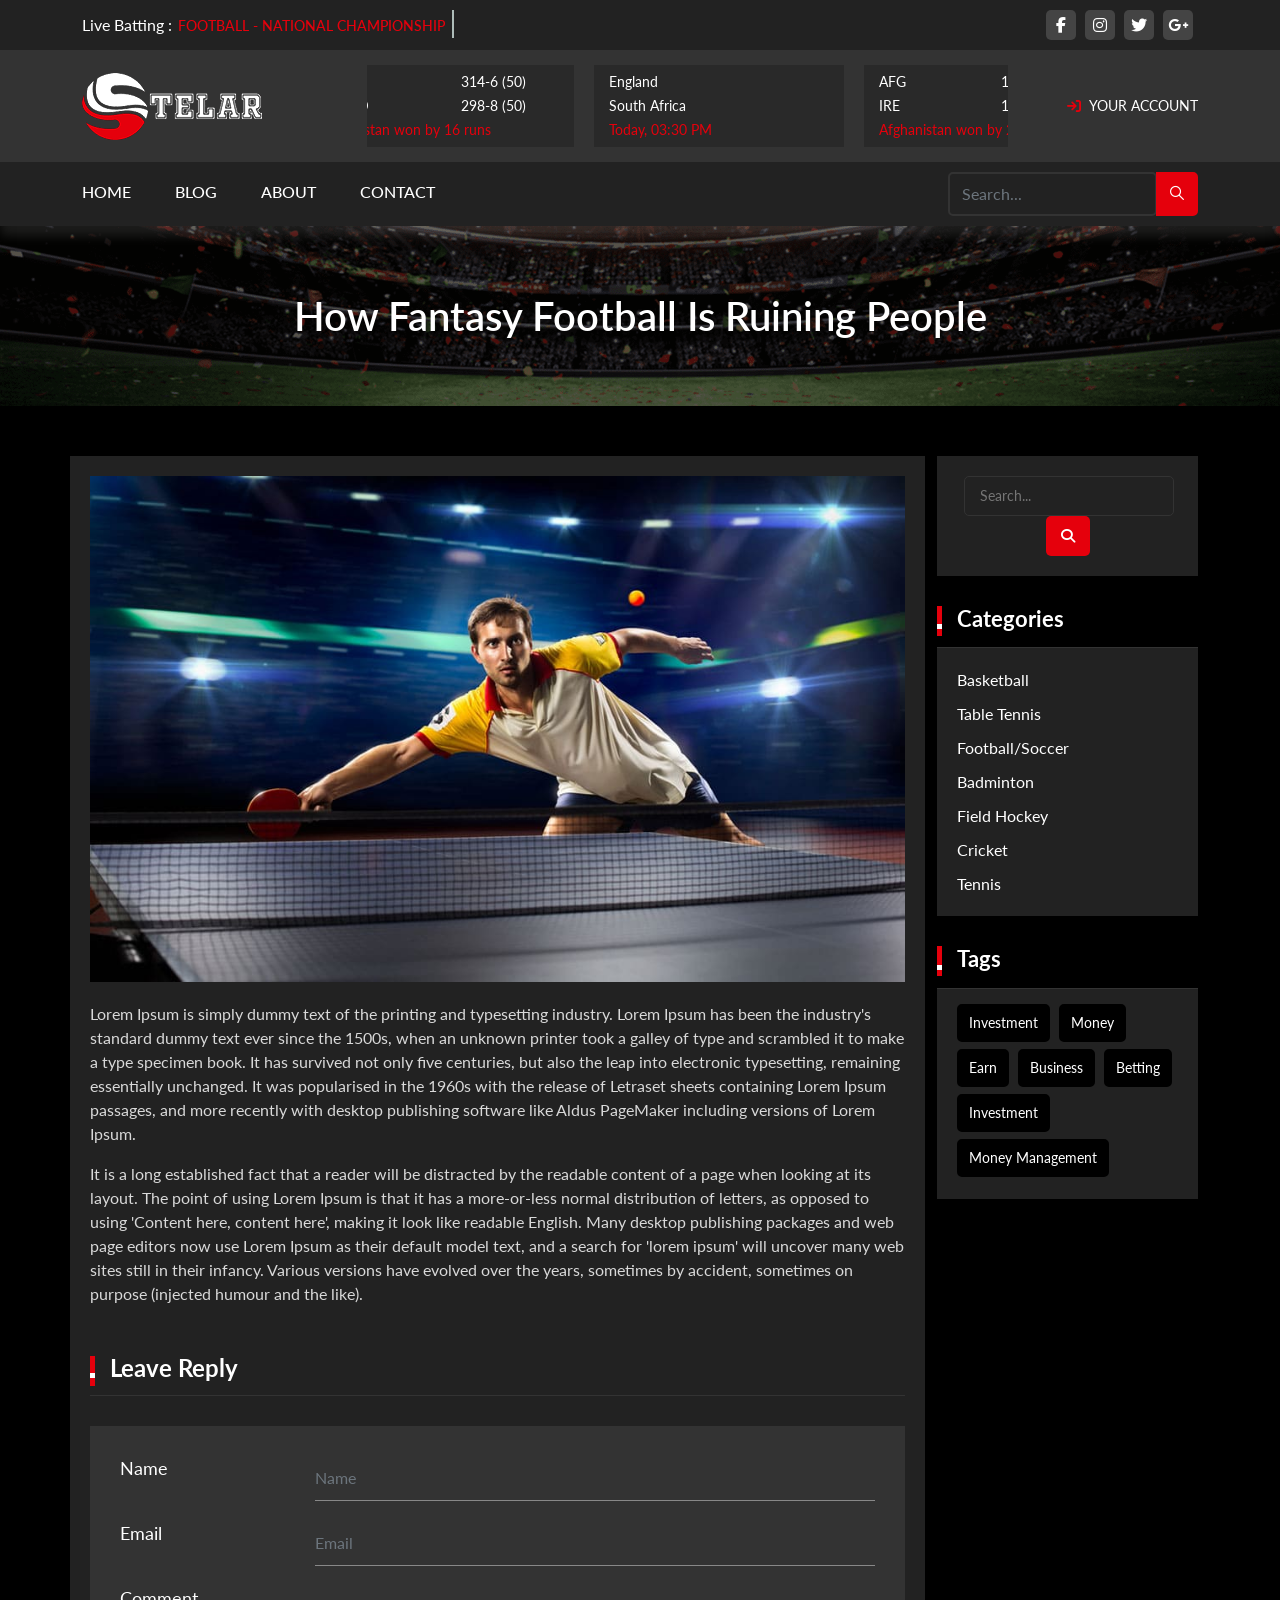
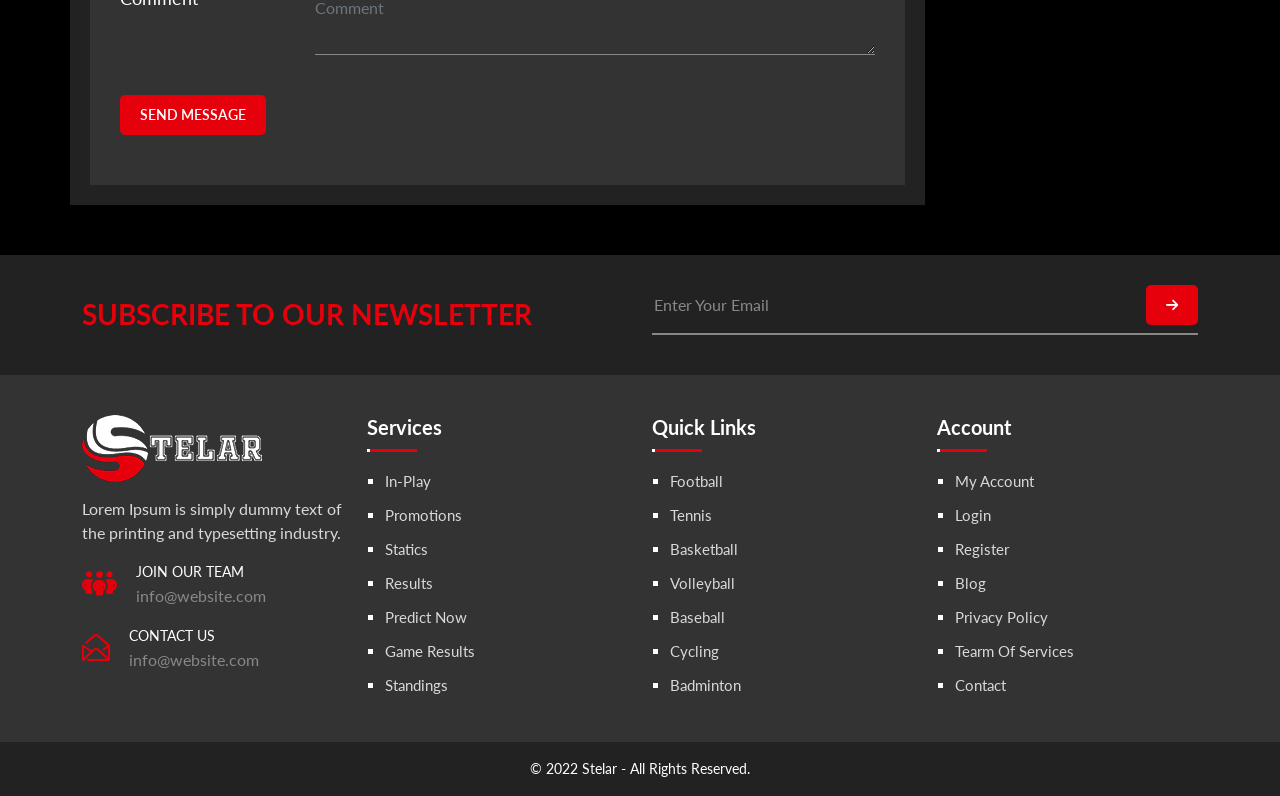
<file: how-fantasy-football-is-ruining-people.html>
<!DOCTYPE HTML>
<html lang="en-US">
  <head>
    <meta charset="UTF-8">
    <meta http-equiv="x-ua-compatible" content="ie=edge">
    <title>Stelar - Online Betting HTML5 Website Template</title>
    <meta name="description" content="Stelar">
    <meta name="viewport" content="width=device-width, initial-scale=1">
    <!-- Favicon -->
    <link rel="icon" type="image/png" href="assets/images/favicon.png">
    <!-- bootstrap CSS -->
    <link rel="stylesheet" href="assets/css/bootstrap.min.css" type="text/css" media="all" />
    <!-- nivo-slider CSS -->
    <link rel="stylesheet" href="assets/css/animate.css" type="text/css" media="all" />
    <!-- Animated Text CSS -->
    <link rel="stylesheet" href="assets/css/animated-text.css" type="text/css" media="all" />
    <!-- owl-carousel CSS -->
    <link rel="stylesheet" href="assets/css/owl.carousel.css" type="text/css" media="all" />
    <!-- font-awesome CSS -->
    <link rel="stylesheet" href="https://cdnjs.cloudflare.com/ajax/libs/font-awesome/6.1.1/css/all.min.css" />
    <!-- icomoon CSS -->
    <link rel="stylesheet" href="assets/css/icomoon-style.css" type="text/css" media="all" />
    <!-- marquee carousel CSS -->
    <link rel="stylesheet" href="assets/marquee-carousel/stylesheets/carouselTicker.css" type="text/css" media="all" />
    <!-- Main Style CSS -->
    <link rel="stylesheet" href="style.css" type="text/css" media="all" />
    <!-- Font -->
    <link href="https://fonts.googleapis.com/css2?family=Lato:wght@400;700&display=swap" rel="stylesheet">
  </head>
  <body class="homepage">
    <div class="loader">
      <i class="fa-solid fa-spinner"></i>
    </div>
    <!-- HEADER DEFAULT MANU AREA -->
    <header>
      <div class="cryptco-main-menu one_page hidden-xs hidden-sm header--fixed headrooma">
        <div class="header_top">
          <div class="container">
            <div class="row">
              <div class="col-md-6">
                <h2 class="cd-headline clip is-full-width">
                  <span class="cd-heading">Live Batting : </span>
                  <span class="cd-words-wrapper">
                    <b class="is-visible">FOOTBALL - NATIONAL CHAMPIONSHIP</b>
                    <b>TENNIS - NATIONAL CHAMPIONSHIP</b>
                    <b>BASKETBALL - NBA FINALS</b>
                    <b>ICE HOCKEY - HOCKEY LEAGUE</b>
                    <b>CYCLING - UCI ROAD</b>
                    <b>TABLE TENNIS - WORLD CHAMPIONSHIP</b>
                    <b>BASEBALL - MLB </b>
                    <b>BADMINTON - WORLD CHAMPIONSHIP</b>
                    <b>HOCKEY - NATIONAL LEAGUE</b>
                  </span>
                </h2>
              </div>
              <div class="col-md-6 text-end">
                <div class="header-social">
                  <a href="#">
                    <i class="fa-brands fa-facebook-f"></i>
                  </a>
                  <a href="#">
                    <i class="fa-brands fa-instagram"></i>
                  </a>
                  <a href="#">
                    <i class="fa-brands fa-twitter"></i>
                  </a>
                  <a href="#">
                    <i class="fa-brands fa-google-plus-g"></i>
                  </a>
                </div>
              </div>
            </div>
          </div>
        </div>
        <div class="cryptco_nav_area fluid">
          <div class="container">
            <div class="row align-items-center logo-left">
              <!-- LOGO -->
              <div class="col-lg-3 logo_outer">
                <div class="logo">
                  <a class="main_sticky" href="index.html" title="stelar">
                    <img src="assets/images/logo.png" alt="stelar" class="w-100" />
                  </a>
                </div>
              </div>
              <div class="col-lg-7 header_live_score">
                <div style="width: 100%; margin: 0 auto;">
                  <div class="carouselTicker carouselTicker-start">
                    <ul class="carouselTicker__list">
                      <li class="carouselTicker__item">
                        <div class="live_bating_section">
                          <div class="live_hmscg_bwl_txt live_ovr_flo row">
                            <div class="live_ovr_flo live_hmscg_tm_nm col-sm-6">PAK</div>
                            <div class="live_ovr_flo col-sm-6">314-6 (50)</div>
                          </div>
                          <div class="live_hmscg_bwl_txt row">
                            <div class="live_ovr_flo live_hmscg_tm_nm col-sm-6">NED</div>
                            <div class="live_ovr_flo col-sm-6">298-8 (50)</div>
                          </div>
                          <div class="live_text_complete">Pakistan won by 16 runs</div>
                        </div>
                      </li>
                      <li class="carouselTicker__item">
                        <div class="live_bating_section">
                          <div class="live_hmscg_bwl_txt live_ovr_flo row">
                            <div class="live_ovr_flo live_hmscg_tm_nm col-sm-6">England</div>
                            <div class="live_ovr_flo col-sm-6"></div>
                          </div>
                          <div class="live_hmscg_bwl_txt row">
                            <div class="live_ovr_flo live_hmscg_tm_nm col-sm-6">South Africa </div>
                            <div class="live_ovr_flo col-sm-6"></div>
                          </div>
                          <div class="live_text_complete">Today, 03:30 PM</div>
                        </div>
                      </li>
                      <li class="carouselTicker__item">
                        <div class="live_bating_section">
                          <div class="live_hmscg_bwl_txt live_ovr_flo row">
                            <div class="live_ovr_flo live_hmscg_tm_nm col-sm-6">AFG</div>
                            <div class="live_ovr_flo col-sm-6">132-6 (11)</div>
                          </div>
                          <div class="live_hmscg_bwl_txt row">
                            <div class="live_ovr_flo live_hmscg_tm_nm col-sm-6">IRE</div>
                            <div class="live_ovr_flo col-sm-6">105 (11)</div>
                          </div>
                          <div class="live_text_complete">Afghanistan won by 27 runs</div>
                        </div>
                      </li>
                      <li class="carouselTicker__item">
                        <div class="live_bating_section">
                          <div class="live_hmscg_bwl_txt live_ovr_flo row">
                            <div class="live_ovr_flo live_hmscg_tm_nm col-sm-6">West Indies </div>
                            <div class="live_ovr_flo col-sm-6"></div>
                          </div>
                          <div class="live_hmscg_bwl_txt row">
                            <div class="live_ovr_flo live_hmscg_tm_nm col-sm-6">New Zealand </div>
                            <div class="live_ovr_flo col-sm-6"></div>
                          </div>
                          <div class="live_text_complete">Today, 11:30 PM</div>
                        </div>
                      </li>
                      <li class="carouselTicker__item">
                        <div class="live_bating_section">
                          <div class="live_hmscg_bwl_txt live_ovr_flo row">
                            <div class="live_ovr_flo live_hmscg_tm_nm col-sm-6">MCR</div>
                            <div class="live_ovr_flo col-sm-6">149-9 (100)</div>
                          </div>
                          <div class="live_hmscg_bwl_txt row">
                            <div class="live_ovr_flo live_hmscg_tm_nm col-sm-6">WEF</div>
                            <div class="live_ovr_flo col-sm-6">102 (89)</div>
                          </div>
                          <div class="live_text_complete">Manchester won by 47 runs</div>
                        </div>
                      </li>
                    </ul>
                  </div>
                </div>
              </div>
              <div class="col-lg-2 phone_menu text-end">
                <a class="link link-icon link-icon-left link-classic" href="login.html">
                  <i class="fa-solid fa-arrow-right-to-bracket"></i>
                  <span>YOUR ACCOUNT</span>
                </a>
              </div>
            </div>
          </div>
        </div>
        <div class="header_bottom">
          <div class="container">
            <div class="row">
              <!-- MAIN MENU -->
              <div class="col-lg-9 col-sm-2 phone_menu">
                <nav class="cryptco_menu main-search-menu ">
                  <div class="navbar-header d-lg-none">
                    <button type="button" id="show-themability_megamenu" data-toggle="collapse" class="navbar-toggle">
                      <i class="fa-solid fa-bars"></i>
                    </button>
                  </div>
                  <div class="main-menu-outer">
                    <div class="d-lg-none menu_title">Menu <i class="fa-solid fa-xmark"></i>
                    </div>
                    <ul class="main-menu nav_scroll">
                      <li>
                        <a href="index.html">Home</a>
                      </li>
                      <li>
                        <a href="blog.html">Blog</a>
                      </li>
                      <li>
                        <a href="about.html">About</a>
                      </li>
                      <li>
                        <a href="contact.html">Contact</a>
                      </li>
                      <li class="telephone text-right d-lg-none">
                        <a class="link link-icon link-icon-left link-classic" href="login.html">
                          <i class="fa-solid fa-arrow-right-to-bracket"></i>
                          <span>YOUR ACCOUNT</span>
                        </a>
                      </li>
                    </ul>
                  </div>
                </nav>
              </div>
              <!-- END MAIN MENU -->
              <!-- Contact -->
              <div class="col-lg-3 col-sm-10 search_outer">
                <div class="header-search">
                  <div id="themabilitySearch" class="input-group themability-search">
                    <input type="text" name="search" value="" placeholder="Search..." class="form-control input-lg ui-autocomplete-input" autocomplete="off">
                    <span class="btn-search input-group-btn">
                      <button type="button" class="btn btn-default btn-lg">
                        <i class="search-icon icon-search"></i>
                      </button>
                    </span>
                  </div>
                </div>
              </div>
              <!-- .Contact -->
            </div>
          </div>
        </div>
      </div>
    </header>
    <!-- .HEADER MENU AREA -->
    <!-- -->
    <div class="main_content">
      <div class="breadcrumb">
        <div class="container">
          <span>How Fantasy Football Is Ruining People</span>
        </div>
      </div>
      <div class="container">
        <div class="blog_single">
          <div class="row">
            <div class="col-lg-9 column_left">
              <div class="blog_image">
                <img src="assets/images/blog/blog4.jpg" alt="" loading="lazy">
              </div>
              <div class="single_blog_info">
                <p> Lorem Ipsum is simply dummy text of the printing and typesetting industry. Lorem Ipsum has been the industry's standard dummy text ever since the 1500s, when an unknown printer took a galley of type and scrambled it to make a type specimen book. It has survived not only five centuries, but also the leap into electronic typesetting, remaining essentially unchanged. It was popularised in the 1960s with the release of Letraset sheets containing Lorem Ipsum passages, and more recently with desktop publishing software like Aldus PageMaker including versions of Lorem Ipsum. </p>
                <p> It is a long established fact that a reader will be distracted by the readable content of a page when looking at its layout. The point of using Lorem Ipsum is that it has a more-or-less normal distribution of letters, as opposed to using 'Content here, content here', making it look like readable English. Many desktop publishing packages and web page editors now use Lorem Ipsum as their default model text, and a search for 'lorem ipsum' will uncover many web sites still in their infancy. Various versions have evolved over the years, sometimes by accident, sometimes on purpose (injected humour and the like). </p>
              </div>
              <div class="blog_comment_form mt-50">
                <div class="title-main">
                  <h2 class="product-title">Leave Reply</h2>
                </div>
                <div class="form-div">
                  <form method="post" action="?submitted=true">
                    <div class="form-group">
                      <div class="row">
                        <div class="col-sm-3">
                          <label>Name</label>
                        </div>
                        <div class="col-sm-9">
                          <input class="form-control" placeholder="Name" type="text" name="lastname" required>
                        </div>
                      </div>
                    </div>
                    <div class="form-group">
                      <div class="row">
                        <div class="col-sm-3">
                          <label>Email</label>
                        </div>
                        <div class="col-sm-9">
                          <input class="form-control" placeholder="Email" type="email" name="email" required>
                        </div>
                      </div>
                    </div>
                    <div class="form-group">
                      <div class="row">
                        <div class="col-sm-3">
                          <label>Comment</label>
                        </div>
                        <div class="col-sm-9">
                          <textarea class="form-control" placeholder="Comment" name="subject" required></textarea>
                        </div>
                      </div>
                    </div>
                    <div class="form-group">
                      <div class="row">
                        <div class="col-sm-3"></div>
                        <div class="col-sm-9 form-message">
                          <div class="submitted">Your reply has been sent successfully</div>
                        </div>
                      </div>
                    </div>
                    <div class="form-group">
                      <div class="col-xs-12">
                        <button type="submit" value="Send Message" class="button">Send Message</button>
                      </div>
                    </div>
                  </form>
                </div>
              </div>
            </div>
            <div class="col-lg-3 column_right">
              <div class="blog_search">
                <div class="blog_search_info">
                  <form role="search" method="get" class="search-form">
                    <input type="text" class="" placeholder="Search..." value="" name="s">
                    <button type="submit" class="btn blog_search_btn">
                      <i class="fa-solid fa-magnifying-glass"></i>
                    </button>
                  </form>
                </div>
              </div>
              <div class="blog_category">
                <div class="blog_sidebar_title product-title">
                  <h4>Categories</h4>
                </div>
                <div class="blog_sidebar_info">
                  <ul>
                    <li>
                      <a href="#">Basketball</a>
                    </li>
                    <li>
                      <a href="#">Table Tennis</a>
                    </li>
                    <li>
                      <a href="#">Football/Soccer</a>
                    </li>
                    <li>
                      <a href="#">Badminton</a>
                    </li>
                    <li>
                      <a href="#">Field Hockey</a>
                    </li>
                    <li>
                      <a href="#">Cricket</a>
                    </li>
                    <li>
                      <a href="#">Tennis</a>
                    </li>
                  </ul>
                </div>
              </div>
              <div class="blog_tag">
                <div class="blog_sidebar_title product-title">
                  <h4>Tags</h4>
                </div>
                <div class="blog_sidebar_info">
                  <span>
                    <a href="#">Investment</a>
                  </span>
                  <span>
                    <a href="#">Money</a>
                  </span>
                  <span>
                    <a href="#">Earn</a>
                  </span>
                  <span>
                    <a href="#">Business</a>
                  </span>
                  <span>
                    <a href="#">Betting</a>
                  </span>
                  <span>
                    <a href="#">Investment</a>
                  </span>
                  <span>
                    <a href="#">Money Management</a>
                  </span>
                </div>
              </div>
            </div>
          </div>
        </div>
      </div>
    </div>
    <!-- -->
    <!-- FOOTER AREA -->
    <footer class="mt-50">
      <div class="footer_news">
        <div class="container">
          <div class="newsletter_form">
            <div class="row">
              <div class="col-lg-6">
                <h3 class="newsletter_title">SUBSCRIBE TO OUR NEWSLETTER</h3>
              </div>
              <div class="col-lg-6">
                <form method="post" action="?submitted=true">
                  <input type="email" id="email" name="email" placeholder="Enter Your Email" required="">
                  <button class="btn">
                    <i class="fa-solid fa-arrow-right"></i>
                  </button>
                </form>
              </div>
            </div>
          </div>
        </div>
      </div>
      <div class="footer_top">
        <div class="container">
          <div class="row">
            <div class="col-lg-3 col-sm-6">
              <div class="logo">
                <img src="assets/images/logo.png" alt="Image">
                <div class="footer_desc">Lorem Ipsum is simply dummy text of the printing and typesetting industry. </div>
              </div>
              <div class="single-store-location">
                <div class="footer_contact">
                  <i class="fa-solid fa-people-group"></i>
                  <div class="footer_contact_info">
                    <div>JOIN OUR TEAM</div>
                    <a href="mailto:info@website.com">info@website.com</a>
                  </div>
                </div>
                <div class="footer_contact">
                  <i class="icon-email"></i>
                  <div class="footer_contact_info">
                    <div>CONTACT US</div>
                    <a href="tel:+1123456789">info@website.com</a>
                  </div>
                </div>
              </div>
            </div>
            <div class="col-lg-3 col-sm-6">
              <h6 class="widget-title">Services</h6>
              <div class="footer-menu">
                <div class="menu-services-container">
                  <ul id="menu-services" class="menu menu-services">
                    <li class="menu-item">
                      <a href="#">In-Play</a>
                    </li>
                    <li class="menu-item">
                      <a href="#">Promotions</a>
                    </li>
                    <li class="menu-item">
                      <a href="#">Statics</a>
                    </li>
                    <li class="menu-item">
                      <a href="#">Results</a>
                    </li>
                    <li class="menu-item">
                      <a href="#">Predict Now</a>
                    </li>
                    <li class="menu-item">
                      <a href="#">Game Results</a>
                    </li>
                    <li class="menu-item">
                      <a href="#">Standings</a>
                    </li>
                  </ul>
                </div>
              </div>
            </div>
            <div class="col-lg-3 col-sm-6">
              <h6 class="widget-title">Quick Links</h6>
              <div class="footer-menu">
                <div class="menu-services-container">
                  <ul id="menu-link" class="menu menu-services">
                    <li class="menu-item">
                      <a href="#">Football</a>
                    </li>
                    <li class="menu-item">
                      <a href="#">Tennis</a>
                    </li>
                    <li class="menu-item">
                      <a href="#">Basketball</a>
                    </li>
                    <li class="menu-item">
                      <a href="#">Volleyball</a>
                    </li>
                    <li class="menu-item">
                      <a href="#">Baseball</a>
                    </li>
                    <li class="menu-item">
                      <a href="#">Cycling</a>
                    </li>
                    <li class="menu-item">
                      <a href="#">Badminton</a>
                    </li>
                  </ul>
                </div>
              </div>
            </div>
            <div class="col-lg-3 col-sm-6">
              <h6 class="widget-title">Account</h6>
              <div class="footer-menu">
                <div class="menu-services-container">
                  <ul id="menu-account" class="menu menu-services">
                    <li class="menu-item">
                      <a href="login.html">My Account</a>
                    </li>
                    <li class="menu-item">
                      <a href="login.html">Login</a>
                    </li>
                    <li class="menu-item">
                      <a href="register.html">Register</a>
                    </li>
                    <li class="menu-item">
                      <a href="blog.html">Blog</a>
                    </li>
                    <li class="menu-item">
                      <a href="policy.html">Privacy Policy</a>
                    </li>
                    <li class="menu-item">
                      <a href="#">Tearm Of Services</a>
                    </li>
                    <li class="menu-item">
                      <a href="contact.html">Contact</a>
                    </li>
                  </ul>
                </div>
              </div>
            </div>
          </div>
        </div>
      </div>
      <div class="footer-bottom">
        <div class="container">
          <div class="row">
            <div class="col-md-12">
              <p class="footer_bottom_inner">© 2022 Stelar - All Rights Reserved.</p>
            </div>
          </div>
        </div>
      </div>
    </footer>
    <!-- .FOOTER AREA -->
    <!-- Main jquery js -->
    <script type="text/javascript" src="assets/js/vendor/jquery-3.2.1.min.js"></script>
    <!-- bootstrap js -->
    <script type="text/javascript" src="assets/js/bootstrap.min.js"></script>
    <!-- owl-carousel js -->
    <script type="text/javascript" src="assets/js/owl.carousel.min.js"></script>
    <!-- scrollUp js -->
    <script type="text/javascript" src="assets/js/jquery.scrollUp.js"></script>
    <!-- wow js -->
    <script type="text/javascript" src="assets/js/wow.js"></script>
    <!-- animated text js -->
    <script type="text/javascript" src="assets/js/animated-text.js"></script>
    <!-- sports_modal_script_js -->
    <script type="text/javascript" src="assets/js/sports_modal_script.js"></script>
    <!-- Main js -->
    <script type="text/javascript" src="assets/js/theme.js"></script>
    <!-- marquee carousel CSS -->
    <script type="text/javascript" src="assets/marquee-carousel/javascripts/jquery.carouselTicker.js"></script>
    <script type="text/javascript" src="assets/marquee-carousel/javascripts/start.js"></script>
  </body>
</html>
</file>
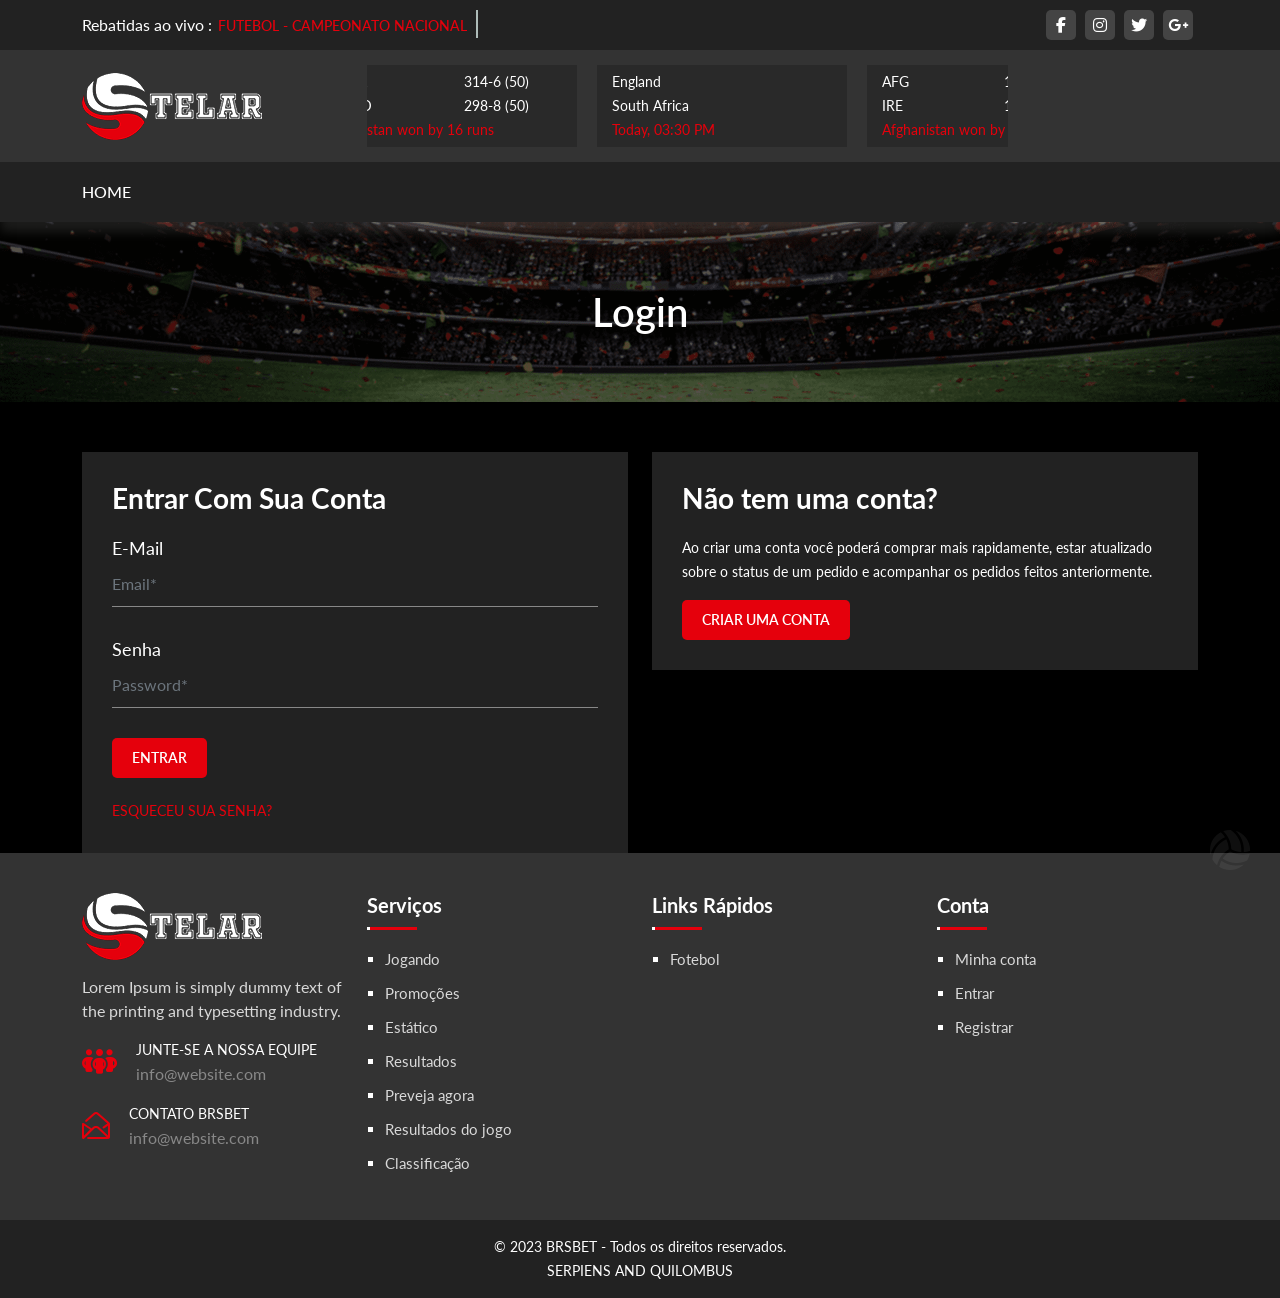
<file: login.html>
<!DOCTYPE HTML>
<html lang="en-US">
  <head>
    <meta charset="UTF-8">
    <meta http-equiv="x-ua-compatible" content="ie=edge">
    <title>Stelar - Online Betting HTML5 Website Template</title>
    <meta name="description" content="Stelar">
    <meta name="viewport" content="width=device-width, initial-scale=1">
    <!-- Favicon -->
    <link rel="icon" type="image/png" href="assets/images/favicon.png">
    <!-- bootstrap CSS -->
    <link rel="stylesheet" href="assets/css/bootstrap.min.css" type="text/css" media="all" />
    <!-- nivo-slider CSS -->
    <link rel="stylesheet" href="assets/css/animate.css" type="text/css" media="all" />
    <!-- Animated Text CSS -->
    <link rel="stylesheet" href="assets/css/animated-text.css" type="text/css" media="all" />
    <!-- owl-carousel CSS -->
    <link rel="stylesheet" href="assets/css/owl.carousel.css" type="text/css" media="all" />
    <!-- font-awesome CSS -->
    <link rel="stylesheet" href="https://cdnjs.cloudflare.com/ajax/libs/font-awesome/6.1.1/css/all.min.css" />
    <!-- icomoon CSS -->
    <link rel="stylesheet" href="assets/css/icomoon-style.css" type="text/css" media="all" />
    <!-- marquee carousel CSS -->
    <link rel="stylesheet" href="assets/marquee-carousel/stylesheets/carouselTicker.css" type="text/css" media="all" />
    <!-- Main Style CSS -->
    <link rel="stylesheet" href="style.css" type="text/css" media="all" />
    <!-- Font -->
    <link href="https://fonts.googleapis.com/css2?family=Lato:wght@400;700&display=swap" rel="stylesheet">
  </head>
  <body class="homepage">
    <div class="loader">
      <i class="fa-solid fa-spinner"></i>
    </div>
    <!-- HEADER DEFAULT MANU AREA -->
    <header>
      <div class="cryptco-main-menu one_page hidden-xs hidden-sm header--fixed headrooma">
        <div class="header_top">
          <div class="container">
            <div class="row">
              <div class="col-md-6">
                <h2 class="cd-headline clip is-full-width">
                  <span class="cd-heading">Rebatidas ao vivo : </span>
                  <span class="cd-words-wrapper">
                    <b class="is-visible">FUTEBOL - CAMPEONATO NACIONAL</b>
                    
                  </span>
                </h2>
              </div>
              <div class="col-md-6 text-end">
                <div class="header-social">
                  <a href="#">
                    <i class="fa-brands fa-facebook-f"></i>
                  </a>
                  <a href="#">
                    <i class="fa-brands fa-instagram"></i>
                  </a>
                  <a href="#">
                    <i class="fa-brands fa-twitter"></i>
                  </a>
                  <a href="#">
                    <i class="fa-brands fa-google-plus-g"></i>
                  </a>
                </div>
              </div>
            </div>
          </div>
        </div>
        <div class="cryptco_nav_area fluid">
          <div class="container">
            <div class="row align-items-center logo-left">
              <div class="col-lg-3 logo_outer">
                <div class="logo">
                  <a class="main_sticky" href="index.html" title="stelar">
                    <img src="assets/images/logo.png" alt="stelar" class="w-100" />
                  </a>
                </div>
              </div>
              <div class="col-lg-7 header_live_score">
                <div style="width: 100%; margin: 0 auto;">
                  <div class="carouselTicker carouselTicker-start">
                    <ul class="carouselTicker__list">
                      <li class="carouselTicker__item">
                        <div class="live_bating_section">
                          <div class="live_hmscg_bwl_txt live_ovr_flo row">
                            <div class="live_ovr_flo live_hmscg_tm_nm col-sm-6">PAK</div>
                            <div class="live_ovr_flo col-sm-6">314-6 (50)</div>
                          </div>
                          <div class="live_hmscg_bwl_txt row">
                            <div class="live_ovr_flo live_hmscg_tm_nm col-sm-6">NED</div>
                            <div class="live_ovr_flo col-sm-6">298-8 (50)</div>
                          </div>
                          <div class="live_text_complete">Pakistan won by 16 runs</div>
                        </div>
                      </li>
                      <li class="carouselTicker__item">
                        <div class="live_bating_section">
                          <div class="live_hmscg_bwl_txt live_ovr_flo row">
                            <div class="live_ovr_flo live_hmscg_tm_nm col-sm-6">England</div>
                            <div class="live_ovr_flo col-sm-6"></div>
                          </div>
                          <div class="live_hmscg_bwl_txt row">
                            <div class="live_ovr_flo live_hmscg_tm_nm col-sm-6">South Africa</div>
                            <div class="live_ovr_flo col-sm-6"></div>
                          </div>
                          <div class="live_text_complete">Today, 03:30 PM</div>
                        </div>
                      </li>
                      <li class="carouselTicker__item">
                        <div class="live_bating_section">
                          <div class="live_hmscg_bwl_txt live_ovr_flo row">
                            <div class="live_ovr_flo live_hmscg_tm_nm col-sm-6">AFG</div>
                            <div class="live_ovr_flo col-sm-6">132-6 (11)</div>
                          </div>
                          <div class="live_hmscg_bwl_txt row">
                            <div class="live_ovr_flo live_hmscg_tm_nm col-sm-6">IRE</div>
                            <div class="live_ovr_flo col-sm-6">105 (11)</div>
                          </div>
                          <div class="live_text_complete">Afghanistan won by 27 runs</div>
                        </div>
                      </li>
                      <li class="carouselTicker__item">
                        <div class="live_bating_section">
                          <div class="live_hmscg_bwl_txt live_ovr_flo row">
                            <div class="live_ovr_flo live_hmscg_tm_nm col-sm-6">West Indies</div>
                            <div class="live_ovr_flo col-sm-6"></div>
                          </div>
                          <div class="live_hmscg_bwl_txt row">
                            <div class="live_ovr_flo live_hmscg_tm_nm col-sm-6">New Zealand</div>
                            <div class="live_ovr_flo col-sm-6"></div>
                          </div>
                          <div class="live_text_complete">Today, 11:30 PM</div>
                        </div>
                      </li>
                      <li class="carouselTicker__item">
                        <div class="live_bating_section">
                          <div class="live_hmscg_bwl_txt live_ovr_flo row">
                            <div class="live_ovr_flo live_hmscg_tm_nm col-sm-6">MCR</div>
                            <div class="live_ovr_flo col-sm-6">149-9 (100)</div>
                          </div>
                          <div class="live_hmscg_bwl_txt row">
                            <div class="live_ovr_flo live_hmscg_tm_nm col-sm-6">WEF</div>
                            <div class="live_ovr_flo col-sm-6">102 (89)</div>
                          </div>
                          <div class="live_text_complete">Manchester won by 47 runs</div>
                        </div>
                      </li>
                    </ul>
                  </div>
                </div>
              </div>
            </div>
          </div>
        </div>
        <div class="header_bottom">
          <div class="container">
            <div class="row">
              <!-- MAIN MENU -->
              <div class="col-lg-9 col-sm-2 phone_menu">
                <nav class="cryptco_menu main-search-menu ">
                  <div class="navbar-header d-lg-none">
                    <button type="button" id="show-themability_megamenu" data-toggle="collapse" class="navbar-toggle">
                      <i class="fa-solid fa-bars"></i>
                    </button>
                  </div>
                  <div class="main-menu-outer">
                    <div class="d-lg-none menu_title">Menu <i class="fa-solid fa-xmark"></i>
                    </div>
                    <ul class="main-menu nav_scroll">
                      <li>
                        <a href="index.html">Home</a>
                      </li>
                    </ul>
                  </div>
                </nav>
              </div>
            </div>
          </div>
        </div>
      </div>
    </header>
    <!-- .HEADER MENU AREA -->
    <!-- Log In Form -->
    <div class="main_content">
      <div class="breadcrumb">
        <div class="container">
          <span>Login</span>
        </div>
      </div>
      <div class="container">
        <div class="row">
          <div class="col-md-6">
            <div class="login_content form-div">
              <h3 class="title">Entrar Com Sua Conta</h3>
              <div class="account-login-inner">
                <form action="#" class="contact-form-box">
                  <div class="form-group">
                    <div class="col-xs-12">
                      <label>E-Mail</label>
                      <input type="text" name="email" placeholder="Email*" class="form-control">
                    </div>
                  </div>
                  <div class="form-group">
                    <div class="col-xs-12">
                      <label>Senha</label>
                      <input type="password" name="password" placeholder="Password*" class="form-control">
                    </div>
                  </div>
                  <div class="form-group">
                    <div class="col-xs-12">
                      <button class="btn" type="submit">ENTRAR</button>
                    </div>
                  </div>
                  <div class="col-xs-12">
                    <a href="#" class="forgot_link">
                      <small>ESQUECEU SUA SENHA?</small>
                    </a>
                  </div>
                </form>
              </div>
            </div>
          </div>
          <div class="col-md-6">
            <div class="dont_account form-div">
              <h3 class="title">Não tem uma conta?</h3>
              <p>Ao criar uma conta você poderá comprar mais rapidamente, estar atualizado sobre o status de um pedido e acompanhar os pedidos feitos anteriormente.</p>
              <a href="register.html" class="btn">criar uma conta</a>
            </div>
          </div>
        </div>
      </div>
    </div>
    <!-- .Log In Form -->
    <!-- FOOTER AREA -->
    <footer class="mt-60">
      <div class="footer_top">
        <div class="container">
          <div class="row">
            <div class="col-lg-3 col-sm-6">
              <div class="logo">
                <img src="assets/images/logo.png" alt="Image">
                <div class="footer_desc">Lorem Ipsum is simply dummy text of the printing and typesetting industry.</div>
              </div>
              <div class="single-store-location">
                <div class="footer_contact">
                  <i class="fa-solid fa-people-group"></i>
                  <div class="footer_contact_info">
                    <div>JUNTE-SE A NOSSA EQUIPE</div>
                    <a href="mailto:info@website.com">info@website.com</a>
                  </div>
                </div>
                <div class="footer_contact">
                  <i class="icon-email"></i>
                  <div class="footer_contact_info">
                    <div>CONTATO BRSBET</div>
                    <a href="tel:+1123456789">info@website.com</a>
                  </div>
                </div>
              </div>
            </div>
            <div class="col-lg-3 col-sm-6">
              <h6 class="widget-title">Serviços</h6>
              <div class="footer-menu">
                <div class="menu-services-container">
                  <ul id="menu-services" class="menu menu-services">
                    <li class="menu-item">
                      <a href="#">Jogando</a>
                    </li>
                    <li class="menu-item">
                      <a href="#">Promoções</a>
                    </li>
                    <li class="menu-item">
                      <a href="#">Estático</a>
                    </li>
                    <li class="menu-item">
                      <a href="#">Resultados</a>
                    </li>
                    <li class="menu-item">
                      <a href="#">Preveja agora</a>
                    </li>
                    <li class="menu-item">
                      <a href="#">Resultados do jogo</a>
                    </li>
                    <li class="menu-item">
                      <a href="#">Classificação</a>
                    </li>
                  </ul>
                </div>
              </div>
            </div>
            <div class="col-lg-3 col-sm-6">
              <h6 class="widget-title">Links Rápidos</h6>
              <div class="footer-menu">
                <div class="menu-services-container">
                  <ul id="menu-link" class="menu menu-services">
                    <li class="menu-item">
                      <a href="#">Fotebol</a>
                    </li>
                  </ul>
                </div>
              </div>
            </div>
            <div class="col-lg-3 col-sm-6">
              <h6 class="widget-title">Conta</h6>
              <div class="footer-menu">
                <div class="menu-services-container">
                  <ul id="menu-account" class="menu menu-services">
                    <li class="menu-item">
                      <a href="login.html">Minha conta</a>
                    </li>
                    <li class="menu-item">
                      <a href="login.html">Entrar</a>
                    </li>
                    <li class="menu-item">
                      <a href="register.html">Registrar</a>
                    </li>
                  </ul>
                </div>
              </div>
            </div>
          </div>
        </div>
      </div>
      <div class="footer-bottom">
        <div class="container">
          <div class="row">
            <div class="col-md-12">
              <p class="footer_bottom_inner">© 2023 BRSBET - Todos os direitos reservados.</p>
              <p class="footer_bottom_inner">SERPIENS AND QUILOMBUS</p>
            </div>
          </div>
        </div>
      </div>
    </footer>
    <!-- .FOOTER AREA -->
    <!-- Main jquery js -->
    <script type="text/javascript" src="assets/js/vendor/jquery-3.2.1.min.js"></script>
    <!-- bootstrap js -->
    <script type="text/javascript" src="assets/js/bootstrap.min.js"></script>
    <!-- owl-carousel js -->
    <script type="text/javascript" src="assets/js/owl.carousel.min.js"></script>
    <!-- scrollUp js -->
    <script type="text/javascript" src="assets/js/jquery.scrollUp.js"></script>
    <!-- wow js -->
    <script type="text/javascript" src="assets/js/wow.js"></script>
    <!-- animated text js -->
    <script type="text/javascript" src="assets/js/animated-text.js"></script>
    <!-- sports_modal_script_js -->
    <script type="text/javascript" src="assets/js/sports_modal_script.js"></script>
    <!-- Main js -->
    <script type="text/javascript" src="assets/js/theme.js"></script>
    <!-- marquee carousel CSS -->
    <script type="text/javascript" src="assets/marquee-carousel/javascripts/jquery.carouselTicker.js"></script>
    <script type="text/javascript" src="assets/marquee-carousel/javascripts/start.js"></script>
  </body>
</html>
</file>
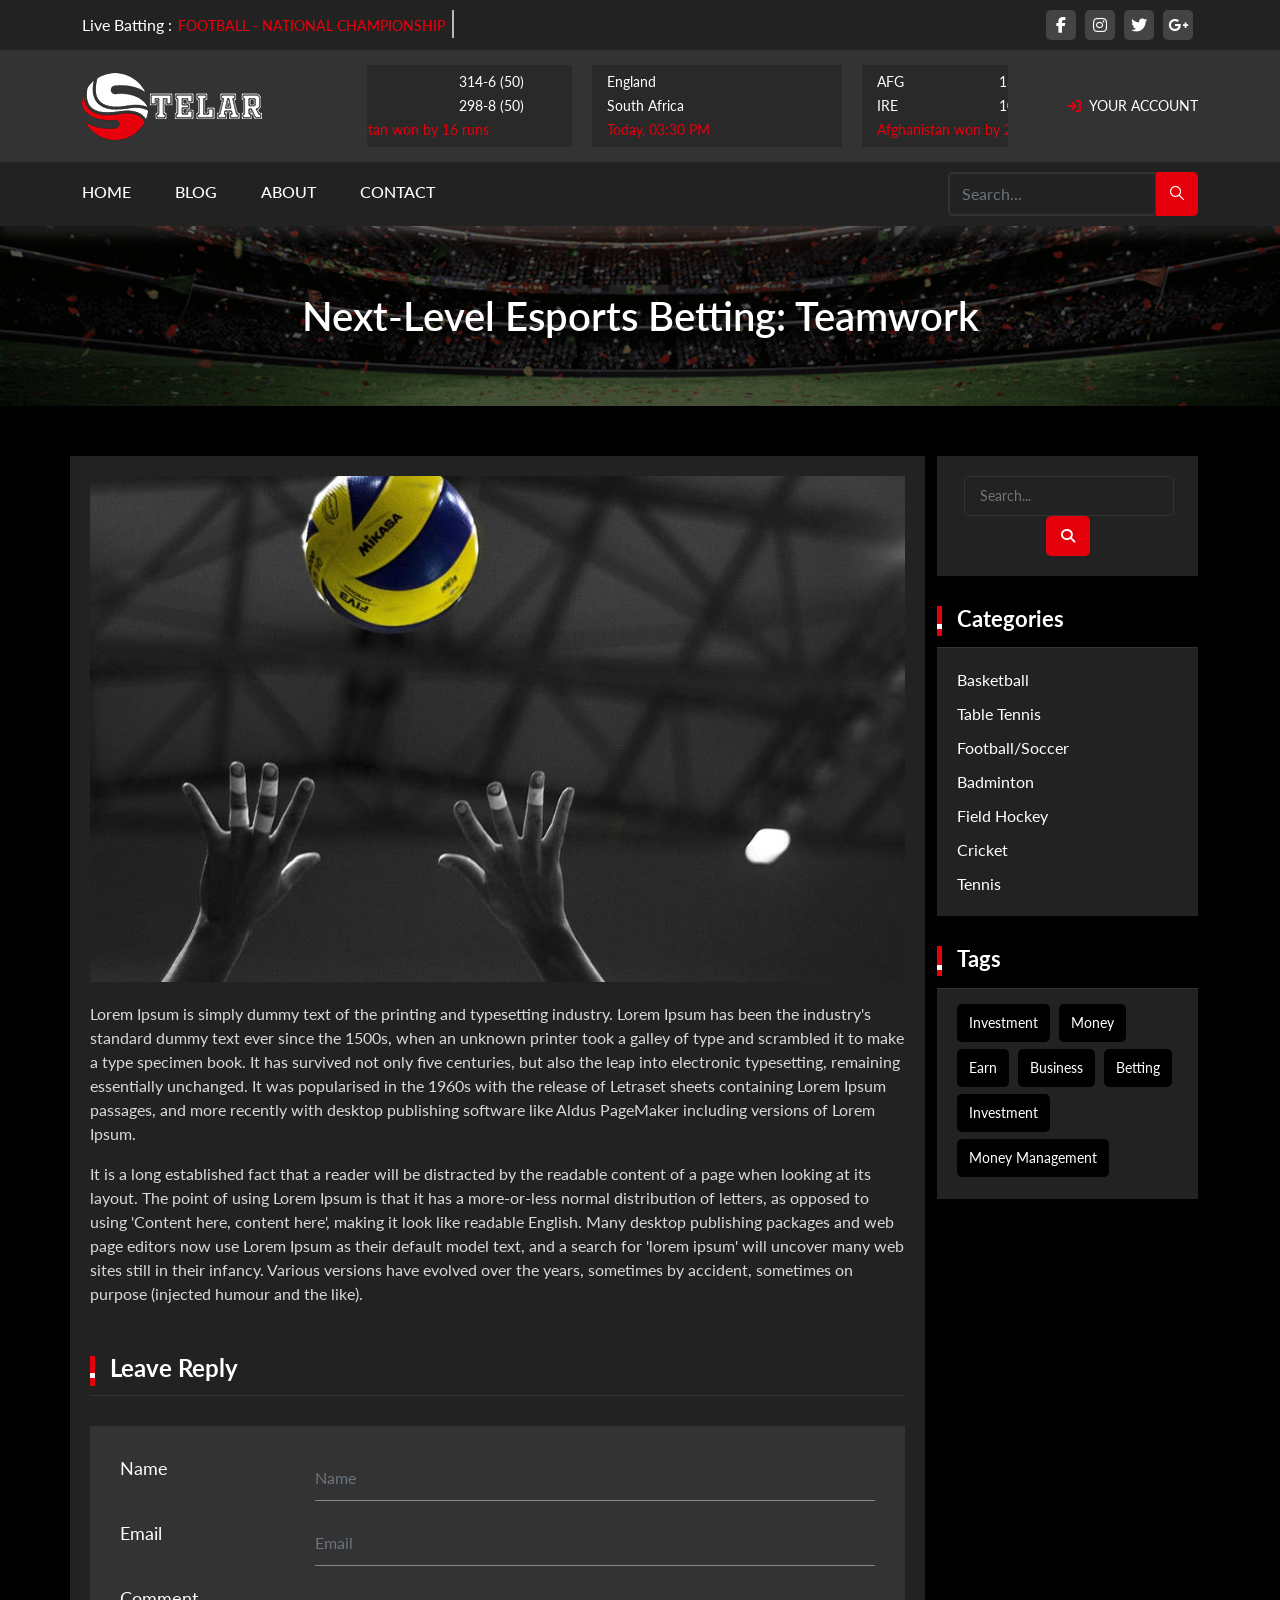
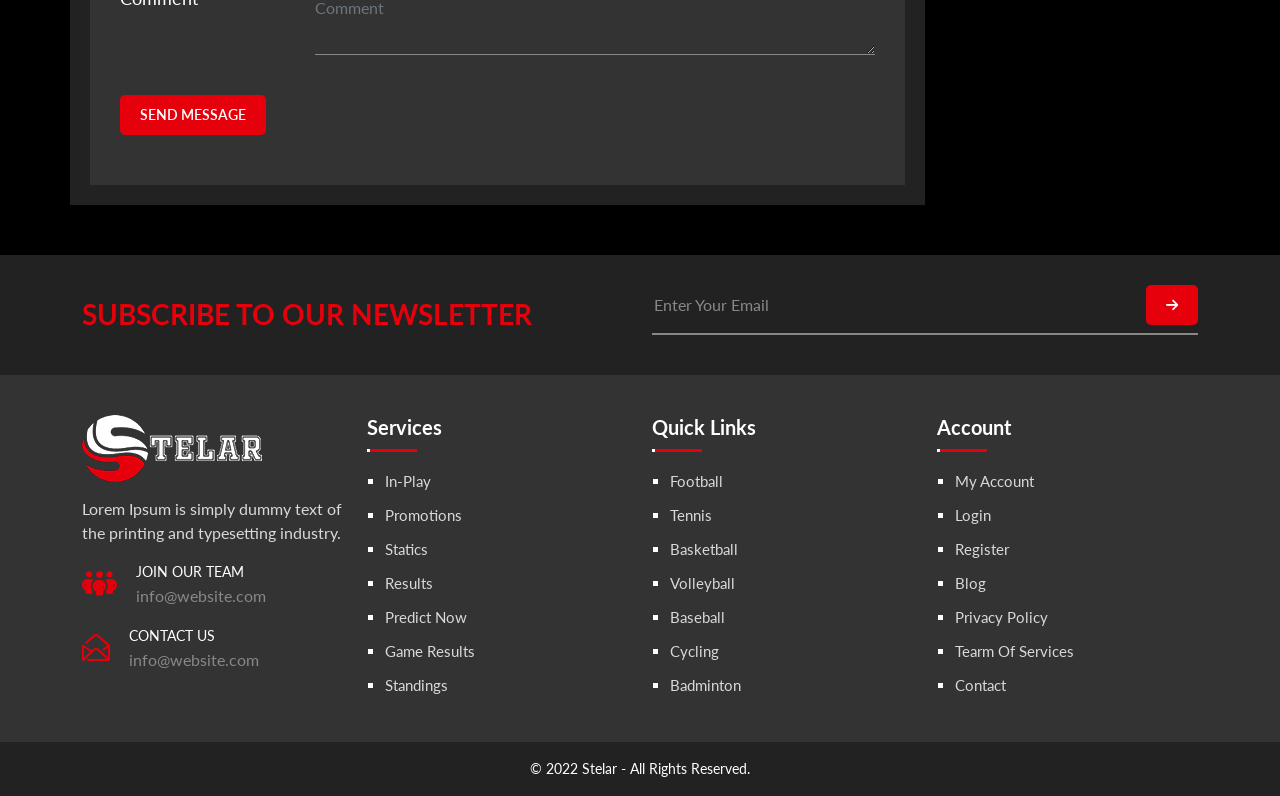
<file: next-level-esports-betting-teamwork.html>
<!DOCTYPE HTML>
<html lang="en-US">
  <head>
    <meta charset="UTF-8">
    <meta http-equiv="x-ua-compatible" content="ie=edge">
    <title>Stelar - Online Betting HTML5 Website Template</title>
    <meta name="description" content="Stelar">
    <meta name="viewport" content="width=device-width, initial-scale=1">
    <!-- Favicon -->
    <link rel="icon" type="image/png" href="assets/images/favicon.png">
    <!-- bootstrap CSS -->
    <link rel="stylesheet" href="assets/css/bootstrap.min.css" type="text/css" media="all" />
    <!-- nivo-slider CSS -->
    <link rel="stylesheet" href="assets/css/animate.css" type="text/css" media="all" />
    <!-- Animated Text CSS -->
    <link rel="stylesheet" href="assets/css/animated-text.css" type="text/css" media="all" />
    <!-- owl-carousel CSS -->
    <link rel="stylesheet" href="assets/css/owl.carousel.css" type="text/css" media="all" />
    <!-- font-awesome CSS -->
    <link rel="stylesheet" href="https://cdnjs.cloudflare.com/ajax/libs/font-awesome/6.1.1/css/all.min.css" />
    <!-- icomoon CSS -->
    <link rel="stylesheet" href="assets/css/icomoon-style.css" type="text/css" media="all" />
    <!-- marquee carousel CSS -->
    <link rel="stylesheet" href="assets/marquee-carousel/stylesheets/carouselTicker.css" type="text/css" media="all" />
    <!-- Main Style CSS -->
    <link rel="stylesheet" href="style.css" type="text/css" media="all" />
    <!-- Font -->
    <link href="https://fonts.googleapis.com/css2?family=Lato:wght@400;700&display=swap" rel="stylesheet">
  </head>
  <body class="homepage">
    <div class="loader">
      <i class="fa-solid fa-spinner"></i>
    </div>
    <!-- HEADER DEFAULT MANU AREA -->
    <header>
      <div class="cryptco-main-menu one_page hidden-xs hidden-sm header--fixed headrooma">
        <div class="header_top">
          <div class="container">
            <div class="row">
              <div class="col-md-6">
                <h2 class="cd-headline clip is-full-width">
                  <span class="cd-heading">Live Batting : </span>
                  <span class="cd-words-wrapper">
                    <b class="is-visible">FOOTBALL - NATIONAL CHAMPIONSHIP</b>
                    <b>TENNIS - NATIONAL CHAMPIONSHIP</b>
                    <b>BASKETBALL - NBA FINALS</b>
                    <b>ICE HOCKEY - HOCKEY LEAGUE</b>
                    <b>CYCLING - UCI ROAD</b>
                    <b>TABLE TENNIS - WORLD CHAMPIONSHIP</b>
                    <b>BASEBALL - MLB </b>
                    <b>BADMINTON - WORLD CHAMPIONSHIP</b>
                    <b>HOCKEY - NATIONAL LEAGUE</b>
                  </span>
                </h2>
              </div>
              <div class="col-md-6 text-end">
                <div class="header-social">
                  <a href="#">
                    <i class="fa-brands fa-facebook-f"></i>
                  </a>
                  <a href="#">
                    <i class="fa-brands fa-instagram"></i>
                  </a>
                  <a href="#">
                    <i class="fa-brands fa-twitter"></i>
                  </a>
                  <a href="#">
                    <i class="fa-brands fa-google-plus-g"></i>
                  </a>
                </div>
              </div>
            </div>
          </div>
        </div>
        <div class="cryptco_nav_area fluid">
          <div class="container">
            <div class="row align-items-center logo-left">
              <!-- LOGO -->
              <div class="col-lg-3 logo_outer">
                <div class="logo">
                  <a class="main_sticky" href="index.html" title="stelar">
                    <img src="assets/images/logo.png" alt="stelar" class="w-100" />
                  </a>
                </div>
              </div>
              <div class="col-lg-7 header_live_score">
                <div style="width: 100%; margin: 0 auto;">
                  <div class="carouselTicker carouselTicker-start">
                    <ul class="carouselTicker__list">
                      <li class="carouselTicker__item">
                        <div class="live_bating_section">
                          <div class="live_hmscg_bwl_txt live_ovr_flo row">
                            <div class="live_ovr_flo live_hmscg_tm_nm col-sm-6">PAK</div>
                            <div class="live_ovr_flo col-sm-6">314-6 (50)</div>
                          </div>
                          <div class="live_hmscg_bwl_txt row">
                            <div class="live_ovr_flo live_hmscg_tm_nm col-sm-6">NED</div>
                            <div class="live_ovr_flo col-sm-6">298-8 (50)</div>
                          </div>
                          <div class="live_text_complete">Pakistan won by 16 runs</div>
                        </div>
                      </li>
                      <li class="carouselTicker__item">
                        <div class="live_bating_section">
                          <div class="live_hmscg_bwl_txt live_ovr_flo row">
                            <div class="live_ovr_flo live_hmscg_tm_nm col-sm-6">England</div>
                            <div class="live_ovr_flo col-sm-6"></div>
                          </div>
                          <div class="live_hmscg_bwl_txt row">
                            <div class="live_ovr_flo live_hmscg_tm_nm col-sm-6">South Africa </div>
                            <div class="live_ovr_flo col-sm-6"></div>
                          </div>
                          <div class="live_text_complete">Today, 03:30 PM</div>
                        </div>
                      </li>
                      <li class="carouselTicker__item">
                        <div class="live_bating_section">
                          <div class="live_hmscg_bwl_txt live_ovr_flo row">
                            <div class="live_ovr_flo live_hmscg_tm_nm col-sm-6">AFG</div>
                            <div class="live_ovr_flo col-sm-6">132-6 (11)</div>
                          </div>
                          <div class="live_hmscg_bwl_txt row">
                            <div class="live_ovr_flo live_hmscg_tm_nm col-sm-6">IRE</div>
                            <div class="live_ovr_flo col-sm-6">105 (11)</div>
                          </div>
                          <div class="live_text_complete">Afghanistan won by 27 runs</div>
                        </div>
                      </li>
                      <li class="carouselTicker__item">
                        <div class="live_bating_section">
                          <div class="live_hmscg_bwl_txt live_ovr_flo row">
                            <div class="live_ovr_flo live_hmscg_tm_nm col-sm-6">West Indies </div>
                            <div class="live_ovr_flo col-sm-6"></div>
                          </div>
                          <div class="live_hmscg_bwl_txt row">
                            <div class="live_ovr_flo live_hmscg_tm_nm col-sm-6">New Zealand </div>
                            <div class="live_ovr_flo col-sm-6"></div>
                          </div>
                          <div class="live_text_complete">Today, 11:30 PM</div>
                        </div>
                      </li>
                      <li class="carouselTicker__item">
                        <div class="live_bating_section">
                          <div class="live_hmscg_bwl_txt live_ovr_flo row">
                            <div class="live_ovr_flo live_hmscg_tm_nm col-sm-6">MCR</div>
                            <div class="live_ovr_flo col-sm-6">149-9 (100)</div>
                          </div>
                          <div class="live_hmscg_bwl_txt row">
                            <div class="live_ovr_flo live_hmscg_tm_nm col-sm-6">WEF</div>
                            <div class="live_ovr_flo col-sm-6">102 (89)</div>
                          </div>
                          <div class="live_text_complete">Manchester won by 47 runs</div>
                        </div>
                      </li>
                    </ul>
                  </div>
                </div>
              </div>
              <div class="col-lg-2 phone_menu text-end">
                <a class="link link-icon link-icon-left link-classic" href="login.html">
                  <i class="fa-solid fa-arrow-right-to-bracket"></i>
                  <span>YOUR ACCOUNT</span>
                </a>
              </div>
            </div>
          </div>
        </div>
        <div class="header_bottom">
          <div class="container">
            <div class="row">
              <!-- MAIN MENU -->
              <div class="col-lg-9 col-sm-2 phone_menu">
                <nav class="cryptco_menu main-search-menu ">
                  <div class="navbar-header d-lg-none">
                    <button type="button" id="show-themability_megamenu" data-toggle="collapse" class="navbar-toggle">
                      <i class="fa-solid fa-bars"></i>
                    </button>
                  </div>
                  <div class="main-menu-outer">
                    <div class="d-lg-none menu_title">Menu <i class="fa-solid fa-xmark"></i>
                    </div>
                    <ul class="main-menu nav_scroll">
                      <li>
                        <a href="index.html">Home</a>
                      </li>
                      <li>
                        <a href="blog.html">Blog</a>
                      </li>
                      <li>
                        <a href="about.html">About</a>
                      </li>
                      <li>
                        <a href="contact.html">Contact</a>
                      </li>
                      <li class="telephone text-right d-lg-none">
                        <a class="link link-icon link-icon-left link-classic" href="login.html">
                          <i class="fa-solid fa-arrow-right-to-bracket"></i>
                          <span>YOUR ACCOUNT</span>
                        </a>
                      </li>
                    </ul>
                  </div>
                </nav>
              </div>
              <!-- END MAIN MENU -->
              <!-- Contact -->
              <div class="col-lg-3 col-sm-10 search_outer">
                <div class="header-search">
                  <div id="themabilitySearch" class="input-group themability-search">
                    <input type="text" name="search" value="" placeholder="Search..." class="form-control input-lg ui-autocomplete-input" autocomplete="off">
                    <span class="btn-search input-group-btn">
                      <button type="button" class="btn btn-default btn-lg">
                        <i class="search-icon icon-search"></i>
                      </button>
                    </span>
                  </div>
                </div>
              </div>
              <!-- .Contact -->
            </div>
          </div>
        </div>
      </div>
    </header>
    <!-- .HEADER MENU AREA -->
    <!-- -->
    <div class="main_content">
      <div class="breadcrumb">
        <div class="container">
          <span>Next-Level Esports Betting: Teamwork</span>
        </div>
      </div>
      <div class="container">
        <div class="blog_single">
          <div class="row">
            <div class="col-lg-9 column_left">
              <div class="blog_image">
                <img src="assets/images/blog/blog5.jpg" alt="" loading="lazy">
              </div>
              <div class="single_blog_info">
                <p> Lorem Ipsum is simply dummy text of the printing and typesetting industry. Lorem Ipsum has been the industry's standard dummy text ever since the 1500s, when an unknown printer took a galley of type and scrambled it to make a type specimen book. It has survived not only five centuries, but also the leap into electronic typesetting, remaining essentially unchanged. It was popularised in the 1960s with the release of Letraset sheets containing Lorem Ipsum passages, and more recently with desktop publishing software like Aldus PageMaker including versions of Lorem Ipsum. </p>
                <p> It is a long established fact that a reader will be distracted by the readable content of a page when looking at its layout. The point of using Lorem Ipsum is that it has a more-or-less normal distribution of letters, as opposed to using 'Content here, content here', making it look like readable English. Many desktop publishing packages and web page editors now use Lorem Ipsum as their default model text, and a search for 'lorem ipsum' will uncover many web sites still in their infancy. Various versions have evolved over the years, sometimes by accident, sometimes on purpose (injected humour and the like). </p>
              </div>
              <div class="blog_comment_form mt-50">
                <div class="title-main">
                  <h2 class="product-title">Leave Reply</h2>
                </div>
                <div class="form-div">
                  <form method="post" action="?submitted=true">
                    <div class="form-group">
                      <div class="row">
                        <div class="col-sm-3">
                          <label>Name</label>
                        </div>
                        <div class="col-sm-9">
                          <input class="form-control" placeholder="Name" type="text" name="lastname" required>
                        </div>
                      </div>
                    </div>
                    <div class="form-group">
                      <div class="row">
                        <div class="col-sm-3">
                          <label>Email</label>
                        </div>
                        <div class="col-sm-9">
                          <input class="form-control" placeholder="Email" type="email" name="email" required>
                        </div>
                      </div>
                    </div>
                    <div class="form-group">
                      <div class="row">
                        <div class="col-sm-3">
                          <label>Comment</label>
                        </div>
                        <div class="col-sm-9">
                          <textarea class="form-control" placeholder="Comment" name="subject" required></textarea>
                        </div>
                      </div>
                    </div>
                    <div class="form-group">
                      <div class="row">
                        <div class="col-sm-3"></div>
                        <div class="col-sm-9 form-message">
                          <div class="submitted">Your reply has been sent successfully</div>
                        </div>
                      </div>
                    </div>
                    <div class="form-group">
                      <div class="col-xs-12">
                        <button type="submit" value="Send Message" class="button">Send Message</button>
                      </div>
                    </div>
                  </form>
                </div>
              </div>
            </div>
            <div class="col-lg-3 column_right">
              <div class="blog_search">
                <div class="blog_search_info">
                  <form role="search" method="get" class="search-form">
                    <input type="text" class="" placeholder="Search..." value="" name="s">
                    <button type="submit" class="btn blog_search_btn">
                      <i class="fa-solid fa-magnifying-glass"></i>
                    </button>
                  </form>
                </div>
              </div>
              <div class="blog_category">
                <div class="blog_sidebar_title product-title">
                  <h4>Categories</h4>
                </div>
                <div class="blog_sidebar_info">
                  <ul>
                    <li>
                      <a href="#">Basketball</a>
                    </li>
                    <li>
                      <a href="#">Table Tennis</a>
                    </li>
                    <li>
                      <a href="#">Football/Soccer</a>
                    </li>
                    <li>
                      <a href="#">Badminton</a>
                    </li>
                    <li>
                      <a href="#">Field Hockey</a>
                    </li>
                    <li>
                      <a href="#">Cricket</a>
                    </li>
                    <li>
                      <a href="#">Tennis</a>
                    </li>
                  </ul>
                </div>
              </div>
              <div class="blog_tag">
                <div class="blog_sidebar_title product-title">
                  <h4>Tags</h4>
                </div>
                <div class="blog_sidebar_info">
                  <span>
                    <a href="#">Investment</a>
                  </span>
                  <span>
                    <a href="#">Money</a>
                  </span>
                  <span>
                    <a href="#">Earn</a>
                  </span>
                  <span>
                    <a href="#">Business</a>
                  </span>
                  <span>
                    <a href="#">Betting</a>
                  </span>
                  <span>
                    <a href="#">Investment</a>
                  </span>
                  <span>
                    <a href="#">Money Management</a>
                  </span>
                </div>
              </div>
            </div>
          </div>
        </div>
      </div>
    </div>
    <!-- -->
    <!-- FOOTER AREA -->
    <footer class="mt-50">
      <div class="footer_news">
        <div class="container">
          <div class="newsletter_form">
            <div class="row">
              <div class="col-lg-6">
                <h3 class="newsletter_title">SUBSCRIBE TO OUR NEWSLETTER</h3>
              </div>
              <div class="col-lg-6">
                <form method="post" action="?submitted=true">
                  <input type="email" id="email" name="email" placeholder="Enter Your Email" required="">
                  <button class="btn">
                    <i class="fa-solid fa-arrow-right"></i>
                  </button>
                </form>
              </div>
            </div>
          </div>
        </div>
      </div>
      <div class="footer_top">
        <div class="container">
          <div class="row">
            <div class="col-lg-3 col-sm-6">
              <div class="logo">
                <img src="assets/images/logo.png" alt="Image">
                <div class="footer_desc">Lorem Ipsum is simply dummy text of the printing and typesetting industry. </div>
              </div>
              <div class="single-store-location">
                <div class="footer_contact">
                  <i class="fa-solid fa-people-group"></i>
                  <div class="footer_contact_info">
                    <div>JOIN OUR TEAM</div>
                    <a href="mailto:info@website.com">info@website.com</a>
                  </div>
                </div>
                <div class="footer_contact">
                  <i class="icon-email"></i>
                  <div class="footer_contact_info">
                    <div>CONTACT US</div>
                    <a href="tel:+1123456789">info@website.com</a>
                  </div>
                </div>
              </div>
            </div>
            <div class="col-lg-3 col-sm-6">
              <h6 class="widget-title">Services</h6>
              <div class="footer-menu">
                <div class="menu-services-container">
                  <ul id="menu-services" class="menu menu-services">
                    <li class="menu-item">
                      <a href="#">In-Play</a>
                    </li>
                    <li class="menu-item">
                      <a href="#">Promotions</a>
                    </li>
                    <li class="menu-item">
                      <a href="#">Statics</a>
                    </li>
                    <li class="menu-item">
                      <a href="#">Results</a>
                    </li>
                    <li class="menu-item">
                      <a href="#">Predict Now</a>
                    </li>
                    <li class="menu-item">
                      <a href="#">Game Results</a>
                    </li>
                    <li class="menu-item">
                      <a href="#">Standings</a>
                    </li>
                  </ul>
                </div>
              </div>
            </div>
            <div class="col-lg-3 col-sm-6">
              <h6 class="widget-title">Quick Links</h6>
              <div class="footer-menu">
                <div class="menu-services-container">
                  <ul id="menu-link" class="menu menu-services">
                    <li class="menu-item">
                      <a href="#">Football</a>
                    </li>
                    <li class="menu-item">
                      <a href="#">Tennis</a>
                    </li>
                    <li class="menu-item">
                      <a href="#">Basketball</a>
                    </li>
                    <li class="menu-item">
                      <a href="#">Volleyball</a>
                    </li>
                    <li class="menu-item">
                      <a href="#">Baseball</a>
                    </li>
                    <li class="menu-item">
                      <a href="#">Cycling</a>
                    </li>
                    <li class="menu-item">
                      <a href="#">Badminton</a>
                    </li>
                  </ul>
                </div>
              </div>
            </div>
            <div class="col-lg-3 col-sm-6">
              <h6 class="widget-title">Account</h6>
              <div class="footer-menu">
                <div class="menu-services-container">
                  <ul id="menu-account" class="menu menu-services">
                    <li class="menu-item">
                      <a href="login.html">My Account</a>
                    </li>
                    <li class="menu-item">
                      <a href="login.html">Login</a>
                    </li>
                    <li class="menu-item">
                      <a href="register.html">Register</a>
                    </li>
                    <li class="menu-item">
                      <a href="blog.html">Blog</a>
                    </li>
                    <li class="menu-item">
                      <a href="policy.html">Privacy Policy</a>
                    </li>
                    <li class="menu-item">
                      <a href="#">Tearm Of Services</a>
                    </li>
                    <li class="menu-item">
                      <a href="contact.html">Contact</a>
                    </li>
                  </ul>
                </div>
              </div>
            </div>
          </div>
        </div>
      </div>
      <div class="footer-bottom">
        <div class="container">
          <div class="row">
            <div class="col-md-12">
              <p class="footer_bottom_inner">© 2022 Stelar - All Rights Reserved.</p>
            </div>
          </div>
        </div>
      </div>
    </footer>
    <!-- .FOOTER AREA -->
    <!-- Main jquery js -->
    <script type="text/javascript" src="assets/js/vendor/jquery-3.2.1.min.js"></script>
    <!-- bootstrap js -->
    <script type="text/javascript" src="assets/js/bootstrap.min.js"></script>
    <!-- owl-carousel js -->
    <script type="text/javascript" src="assets/js/owl.carousel.min.js"></script>
    <!-- scrollUp js -->
    <script type="text/javascript" src="assets/js/jquery.scrollUp.js"></script>
    <!-- wow js -->
    <script type="text/javascript" src="assets/js/wow.js"></script>
    <!-- animated text js -->
    <script type="text/javascript" src="assets/js/animated-text.js"></script>
    <!-- sports_modal_script_js -->
    <script type="text/javascript" src="assets/js/sports_modal_script.js"></script>
    <!-- Main js -->
    <script type="text/javascript" src="assets/js/theme.js"></script>
    <!-- marquee carousel CSS -->
    <script type="text/javascript" src="assets/marquee-carousel/javascripts/jquery.carouselTicker.js"></script>
    <script type="text/javascript" src="assets/marquee-carousel/javascripts/start.js"></script>
  </body>
</html>
</file>
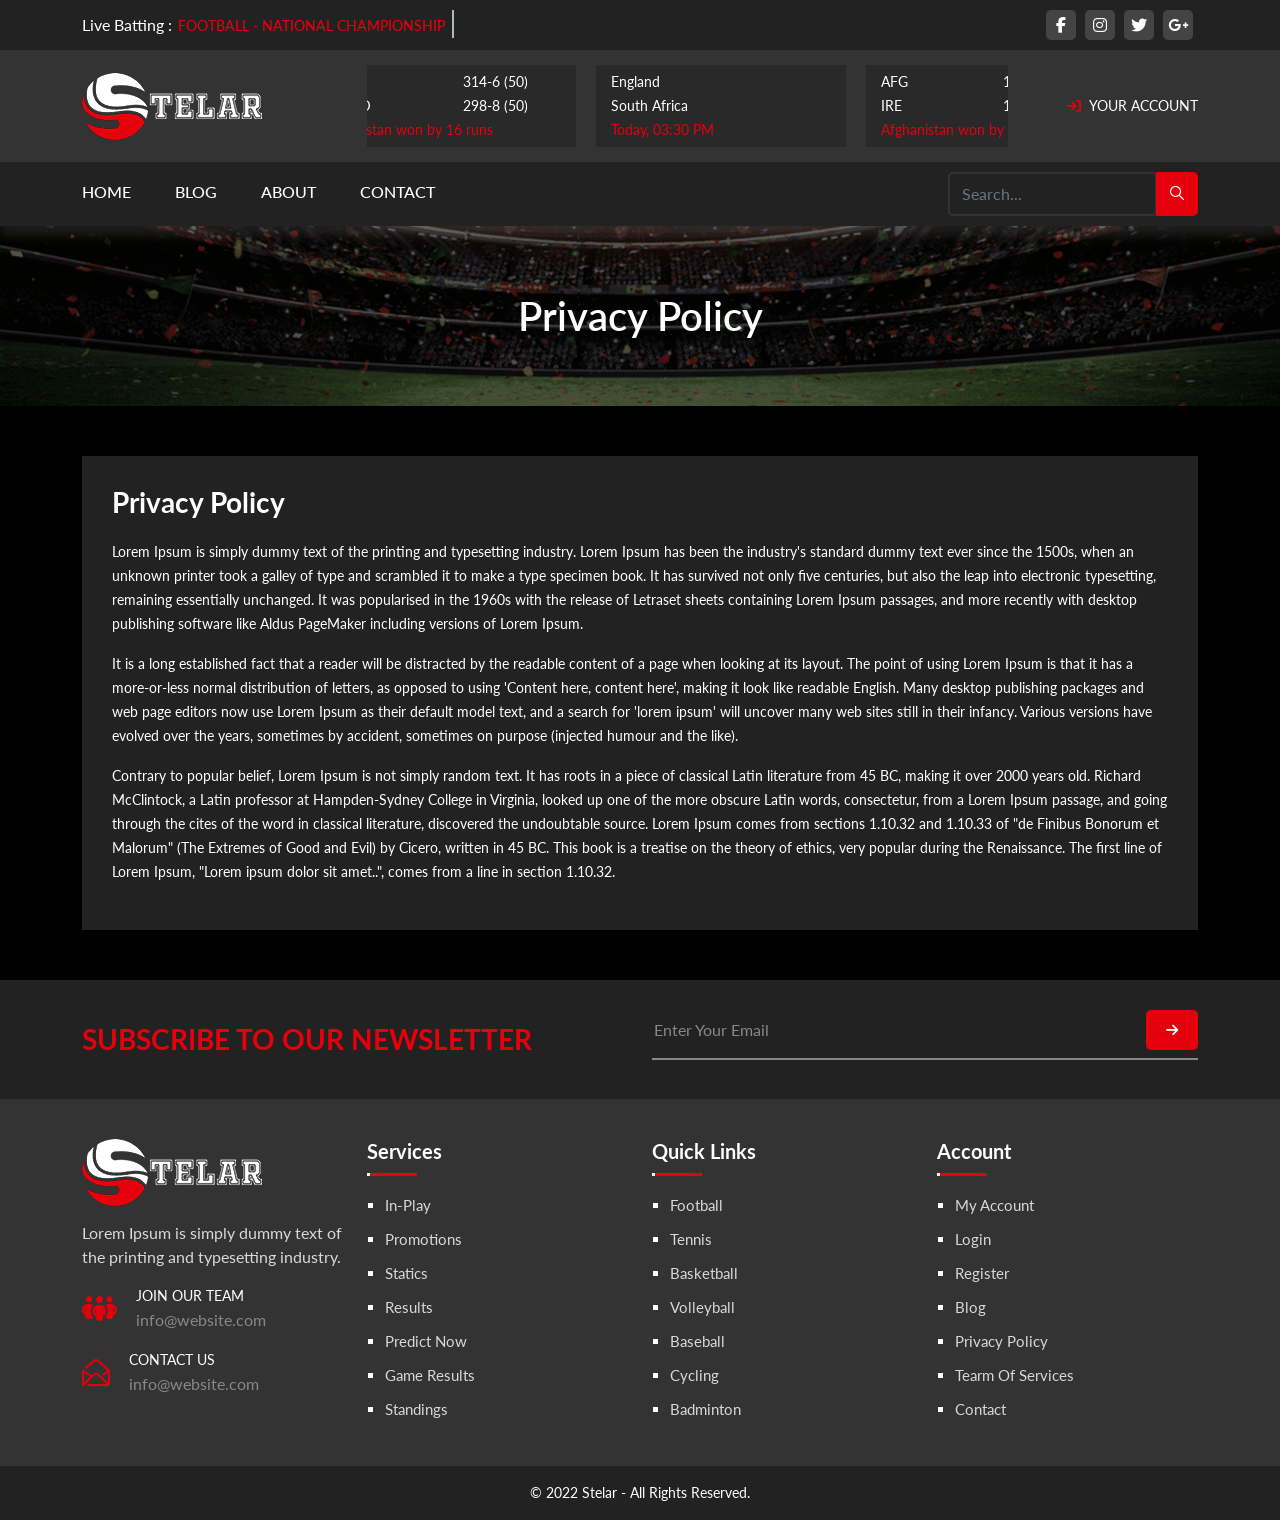
<file: policy.html>
<!DOCTYPE HTML>
<html lang="en-US">
  <head>
    <meta charset="UTF-8">
    <meta http-equiv="x-ua-compatible" content="ie=edge">
    <title>Stelar - Online Betting HTML5 Website Template</title>
    <meta name="description" content="Stelar">
    <meta name="viewport" content="width=device-width, initial-scale=1">
    <!-- Favicon -->
    <link rel="icon" type="image/png" href="assets/images/favicon.png">
    <!-- bootstrap CSS -->
    <link rel="stylesheet" href="assets/css/bootstrap.min.css" type="text/css" media="all" />
    <!-- nivo-slider CSS -->
    <link rel="stylesheet" href="assets/css/animate.css" type="text/css" media="all" />
    <!-- Animated Text CSS -->
    <link rel="stylesheet" href="assets/css/animated-text.css" type="text/css" media="all" />
    <!-- owl-carousel CSS -->
    <link rel="stylesheet" href="assets/css/owl.carousel.css" type="text/css" media="all" />
    <!-- font-awesome CSS -->
    <link rel="stylesheet" href="https://cdnjs.cloudflare.com/ajax/libs/font-awesome/6.1.1/css/all.min.css" />
    <!-- icomoon CSS -->
    <link rel="stylesheet" href="assets/css/icomoon-style.css" type="text/css" media="all" />
    <!-- marquee carousel CSS -->
    <link rel="stylesheet" href="assets/marquee-carousel/stylesheets/carouselTicker.css" type="text/css" media="all" />
    <!-- Main Style CSS -->
    <link rel="stylesheet" href="style.css" type="text/css" media="all" />
    <!-- Font -->
    <link href="https://fonts.googleapis.com/css2?family=Lato:wght@400;700&display=swap" rel="stylesheet">
  </head>
  <body class="homepage">
    <div class="loader">
      <i class="fa-solid fa-spinner"></i>
    </div>
    <!-- HEADER DEFAULT MANU AREA -->
    <header>
      <div class="cryptco-main-menu one_page hidden-xs hidden-sm header--fixed headrooma">
        <div class="header_top">
          <div class="container">
            <div class="row">
              <div class="col-md-6">
                <h2 class="cd-headline clip is-full-width">
                  <span class="cd-heading">Live Batting : </span>
                  <span class="cd-words-wrapper">
                    <b class="is-visible">FOOTBALL - NATIONAL CHAMPIONSHIP</b>
                    <b>TENNIS - NATIONAL CHAMPIONSHIP</b>
                    <b>BASKETBALL - NBA FINALS</b>
                    <b>ICE HOCKEY - HOCKEY LEAGUE</b>
                    <b>CYCLING - UCI ROAD</b>
                    <b>TABLE TENNIS - WORLD CHAMPIONSHIP</b>
                    <b>BASEBALL - MLB </b>
                    <b>BADMINTON - WORLD CHAMPIONSHIP</b>
                    <b>HOCKEY - NATIONAL LEAGUE</b>
                  </span>
                </h2>
              </div>
              <div class="col-md-6 text-end">
                <div class="header-social">
                  <a href="#">
                    <i class="fa-brands fa-facebook-f"></i>
                  </a>
                  <a href="#">
                    <i class="fa-brands fa-instagram"></i>
                  </a>
                  <a href="#">
                    <i class="fa-brands fa-twitter"></i>
                  </a>
                  <a href="#">
                    <i class="fa-brands fa-google-plus-g"></i>
                  </a>
                </div>
              </div>
            </div>
          </div>
        </div>
        <div class="cryptco_nav_area fluid">
          <div class="container">
            <div class="row align-items-center logo-left">
              <!-- LOGO -->
              <div class="col-lg-3 logo_outer">
                <div class="logo">
                  <a class="main_sticky" href="index.html" title="stelar">
                    <img src="assets/images/logo.png" alt="stelar" class="w-100" />
                  </a>
                </div>
              </div>
              <div class="col-lg-7 header_live_score">
                <div style="width: 100%; margin: 0 auto;">
                  <div class="carouselTicker carouselTicker-start">
                    <ul class="carouselTicker__list">
                      <li class="carouselTicker__item">
                        <div class="live_bating_section">
                          <div class="live_hmscg_bwl_txt live_ovr_flo row">
                            <div class="live_ovr_flo live_hmscg_tm_nm col-sm-6">PAK</div>
                            <div class="live_ovr_flo col-sm-6">314-6 (50)</div>
                          </div>
                          <div class="live_hmscg_bwl_txt row">
                            <div class="live_ovr_flo live_hmscg_tm_nm col-sm-6">NED</div>
                            <div class="live_ovr_flo col-sm-6">298-8 (50)</div>
                          </div>
                          <div class="live_text_complete">Pakistan won by 16 runs</div>
                        </div>
                      </li>
                      <li class="carouselTicker__item">
                        <div class="live_bating_section">
                          <div class="live_hmscg_bwl_txt live_ovr_flo row">
                            <div class="live_ovr_flo live_hmscg_tm_nm col-sm-6">England</div>
                            <div class="live_ovr_flo col-sm-6"></div>
                          </div>
                          <div class="live_hmscg_bwl_txt row">
                            <div class="live_ovr_flo live_hmscg_tm_nm col-sm-6">South Africa </div>
                            <div class="live_ovr_flo col-sm-6"></div>
                          </div>
                          <div class="live_text_complete">Today, 03:30 PM</div>
                        </div>
                      </li>
                      <li class="carouselTicker__item">
                        <div class="live_bating_section">
                          <div class="live_hmscg_bwl_txt live_ovr_flo row">
                            <div class="live_ovr_flo live_hmscg_tm_nm col-sm-6">AFG</div>
                            <div class="live_ovr_flo col-sm-6">132-6 (11)</div>
                          </div>
                          <div class="live_hmscg_bwl_txt row">
                            <div class="live_ovr_flo live_hmscg_tm_nm col-sm-6">IRE</div>
                            <div class="live_ovr_flo col-sm-6">105 (11)</div>
                          </div>
                          <div class="live_text_complete">Afghanistan won by 27 runs</div>
                        </div>
                      </li>
                      <li class="carouselTicker__item">
                        <div class="live_bating_section">
                          <div class="live_hmscg_bwl_txt live_ovr_flo row">
                            <div class="live_ovr_flo live_hmscg_tm_nm col-sm-6">West Indies </div>
                            <div class="live_ovr_flo col-sm-6"></div>
                          </div>
                          <div class="live_hmscg_bwl_txt row">
                            <div class="live_ovr_flo live_hmscg_tm_nm col-sm-6">New Zealand </div>
                            <div class="live_ovr_flo col-sm-6"></div>
                          </div>
                          <div class="live_text_complete">Today, 11:30 PM</div>
                        </div>
                      </li>
                      <li class="carouselTicker__item">
                        <div class="live_bating_section">
                          <div class="live_hmscg_bwl_txt live_ovr_flo row">
                            <div class="live_ovr_flo live_hmscg_tm_nm col-sm-6">MCR</div>
                            <div class="live_ovr_flo col-sm-6">149-9 (100)</div>
                          </div>
                          <div class="live_hmscg_bwl_txt row">
                            <div class="live_ovr_flo live_hmscg_tm_nm col-sm-6">WEF</div>
                            <div class="live_ovr_flo col-sm-6">102 (89)</div>
                          </div>
                          <div class="live_text_complete">Manchester won by 47 runs</div>
                        </div>
                      </li>
                    </ul>
                  </div>
                </div>
              </div>
              <div class="col-lg-2 phone_menu text-end">
                <a class="link link-icon link-icon-left link-classic" href="login.html">
                  <i class="fa-solid fa-arrow-right-to-bracket"></i>
                  <span>YOUR ACCOUNT</span>
                </a>
              </div>
            </div>
          </div>
        </div>
        <div class="header_bottom">
          <div class="container">
            <div class="row">
              <!-- MAIN MENU -->
              <div class="col-lg-9 col-sm-2 phone_menu">
                <nav class="cryptco_menu main-search-menu ">
                  <div class="navbar-header d-lg-none">
                    <button type="button" id="show-themability_megamenu" data-toggle="collapse" class="navbar-toggle">
                      <i class="fa-solid fa-bars"></i>
                    </button>
                  </div>
                  <div class="main-menu-outer">
                    <div class="d-lg-none menu_title">Menu <i class="fa-solid fa-xmark"></i>
                    </div>
                    <ul class="main-menu nav_scroll">
                      <li>
                        <a href="index.html">Home</a>
                      </li>
                      <li>
                        <a href="blog.html">Blog</a>
                      </li>
                      <li>
                        <a href="about.html">About</a>
                      </li>
                      <li>
                        <a href="contact.html">Contact</a>
                      </li>
                      <li class="telephone text-right d-lg-none">
                        <a class="link link-icon link-icon-left link-classic" href="login.html">
                          <i class="fa-solid fa-arrow-right-to-bracket"></i>
                          <span>YOUR ACCOUNT</span>
                        </a>
                      </li>
                    </ul>
                  </div>
                </nav>
              </div>
              <!-- END MAIN MENU -->
              <!-- Contact -->
              <div class="col-lg-3 col-sm-10 search_outer">
                <div class="header-search">
                  <div id="themabilitySearch" class="input-group themability-search">
                    <input type="text" name="search" value="" placeholder="Search..." class="form-control input-lg ui-autocomplete-input" autocomplete="off">
                    <span class="btn-search input-group-btn">
                      <button type="button" class="btn btn-default btn-lg">
                        <i class="search-icon icon-search"></i>
                      </button>
                    </span>
                  </div>
                </div>
              </div>
              <!-- .Contact -->
            </div>
          </div>
        </div>
      </div>
    </header>
    <!-- .HEADER MENU AREA -->
    <!-- -->
    <div class="main_content">
      <div class="breadcrumb">
        <div class="container">
          <span>Privacy Policy</span>
        </div>
      </div>
      <div class="container">
        <div class="privacy_content">
          <h3 class="title">Privacy Policy</h3>
          <p> Lorem Ipsum is simply dummy text of the printing and typesetting industry. Lorem Ipsum has been the industry's standard dummy text ever since the 1500s, when an unknown printer took a galley of type and scrambled it to make a type specimen book. It has survived not only five centuries, but also the leap into electronic typesetting, remaining essentially unchanged. It was popularised in the 1960s with the release of Letraset sheets containing Lorem Ipsum passages, and more recently with desktop publishing software like Aldus PageMaker including versions of Lorem Ipsum. </p>
          <p> It is a long established fact that a reader will be distracted by the readable content of a page when looking at its layout. The point of using Lorem Ipsum is that it has a more-or-less normal distribution of letters, as opposed to using 'Content here, content here', making it look like readable English. Many desktop publishing packages and web page editors now use Lorem Ipsum as their default model text, and a search for 'lorem ipsum' will uncover many web sites still in their infancy. Various versions have evolved over the years, sometimes by accident, sometimes on purpose (injected humour and the like). </p>
          <p> Contrary to popular belief, Lorem Ipsum is not simply random text. It has roots in a piece of classical Latin literature from 45 BC, making it over 2000 years old. Richard McClintock, a Latin professor at Hampden-Sydney College in Virginia, looked up one of the more obscure Latin words, consectetur, from a Lorem Ipsum passage, and going through the cites of the word in classical literature, discovered the undoubtable source. Lorem Ipsum comes from sections 1.10.32 and 1.10.33 of "de Finibus Bonorum et Malorum" (The Extremes of Good and Evil) by Cicero, written in 45 BC. This book is a treatise on the theory of ethics, very popular during the Renaissance. The first line of Lorem Ipsum, "Lorem ipsum dolor sit amet..", comes from a line in section 1.10.32. </p>
        </div>
      </div>
    </div>
    <!-- . -->
    <!-- FOOTER AREA -->
    <footer class="mt-50">
      <div class="footer_news">
        <div class="container">
          <div class="newsletter_form">
            <div class="row">
              <div class="col-lg-6">
                <h3 class="newsletter_title">SUBSCRIBE TO OUR NEWSLETTER</h3>
              </div>
              <div class="col-lg-6">
                <form method="post" action="?submitted=true">
                  <input type="email" id="email" name="email" placeholder="Enter Your Email" required="">
                  <button class="btn">
                    <i class="fa-solid fa-arrow-right"></i>
                  </button>
                </form>
              </div>
            </div>
          </div>
        </div>
      </div>
      <div class="footer_top">
        <div class="container">
          <div class="row">
            <div class="col-lg-3 col-sm-6">
              <div class="logo">
                <img src="assets/images/logo.png" alt="Image">
                <div class="footer_desc">Lorem Ipsum is simply dummy text of the printing and typesetting industry. </div>
              </div>
              <div class="single-store-location">
                <div class="footer_contact">
                  <i class="fa-solid fa-people-group"></i>
                  <div class="footer_contact_info">
                    <div>JOIN OUR TEAM</div>
                    <a href="mailto:info@website.com">info@website.com</a>
                  </div>
                </div>
                <div class="footer_contact">
                  <i class="icon-email"></i>
                  <div class="footer_contact_info">
                    <div>CONTACT US</div>
                    <a href="tel:+1123456789">info@website.com</a>
                  </div>
                </div>
              </div>
            </div>
            <div class="col-lg-3 col-sm-6">
              <h6 class="widget-title">Services</h6>
              <div class="footer-menu">
                <div class="menu-services-container">
                  <ul id="menu-services" class="menu menu-services">
                    <li class="menu-item">
                      <a href="#">In-Play</a>
                    </li>
                    <li class="menu-item">
                      <a href="#">Promotions</a>
                    </li>
                    <li class="menu-item">
                      <a href="#">Statics</a>
                    </li>
                    <li class="menu-item">
                      <a href="#">Results</a>
                    </li>
                    <li class="menu-item">
                      <a href="#">Predict Now</a>
                    </li>
                    <li class="menu-item">
                      <a href="#">Game Results</a>
                    </li>
                    <li class="menu-item">
                      <a href="#">Standings</a>
                    </li>
                  </ul>
                </div>
              </div>
            </div>
            <div class="col-lg-3 col-sm-6">
              <h6 class="widget-title">Quick Links</h6>
              <div class="footer-menu">
                <div class="menu-services-container">
                  <ul id="menu-link" class="menu menu-services">
                    <li class="menu-item">
                      <a href="#">Football</a>
                    </li>
                    <li class="menu-item">
                      <a href="#">Tennis</a>
                    </li>
                    <li class="menu-item">
                      <a href="#">Basketball</a>
                    </li>
                    <li class="menu-item">
                      <a href="#">Volleyball</a>
                    </li>
                    <li class="menu-item">
                      <a href="#">Baseball</a>
                    </li>
                    <li class="menu-item">
                      <a href="#">Cycling</a>
                    </li>
                    <li class="menu-item">
                      <a href="#">Badminton</a>
                    </li>
                  </ul>
                </div>
              </div>
            </div>
            <div class="col-lg-3 col-sm-6">
              <h6 class="widget-title">Account</h6>
              <div class="footer-menu">
                <div class="menu-services-container">
                  <ul id="menu-account" class="menu menu-services">
                    <li class="menu-item">
                      <a href="login.html">My Account</a>
                    </li>
                    <li class="menu-item">
                      <a href="login.html">Login</a>
                    </li>
                    <li class="menu-item">
                      <a href="register.html">Register</a>
                    </li>
                    <li class="menu-item">
                      <a href="blog.html">Blog</a>
                    </li>
                    <li class="menu-item">
                      <a href="policy.html">Privacy Policy</a>
                    </li>
                    <li class="menu-item">
                      <a href="#">Tearm Of Services</a>
                    </li>
                    <li class="menu-item">
                      <a href="contact.html">Contact</a>
                    </li>
                  </ul>
                </div>
              </div>
            </div>
          </div>
        </div>
      </div>
      <div class="footer-bottom">
        <div class="container">
          <div class="row">
            <div class="col-md-12">
              <p class="footer_bottom_inner">© 2022 Stelar - All Rights Reserved.</p>
            </div>
          </div>
        </div>
      </div>
    </footer>
    <!-- .FOOTER AREA -->
    <!-- Main jquery js -->
    <script type="text/javascript" src="assets/js/vendor/jquery-3.2.1.min.js"></script>
    <!-- bootstrap js -->
    <script type="text/javascript" src="assets/js/bootstrap.min.js"></script>
    <!-- owl-carousel js -->
    <script type="text/javascript" src="assets/js/owl.carousel.min.js"></script>
    <!-- scrollUp js -->
    <script type="text/javascript" src="assets/js/jquery.scrollUp.js"></script>
    <!-- wow js -->
    <script type="text/javascript" src="assets/js/wow.js"></script>
    <!-- animated text js -->
    <script type="text/javascript" src="assets/js/animated-text.js"></script>
    <!-- sports_modal_script_js -->
    <script type="text/javascript" src="assets/js/sports_modal_script.js"></script>
    <!-- Main js -->
    <script type="text/javascript" src="assets/js/theme.js"></script>
    <!-- marquee carousel CSS -->
    <script type="text/javascript" src="assets/marquee-carousel/javascripts/jquery.carouselTicker.js"></script>
    <script type="text/javascript" src="assets/marquee-carousel/javascripts/start.js"></script>
  </body>
</html>
</file>
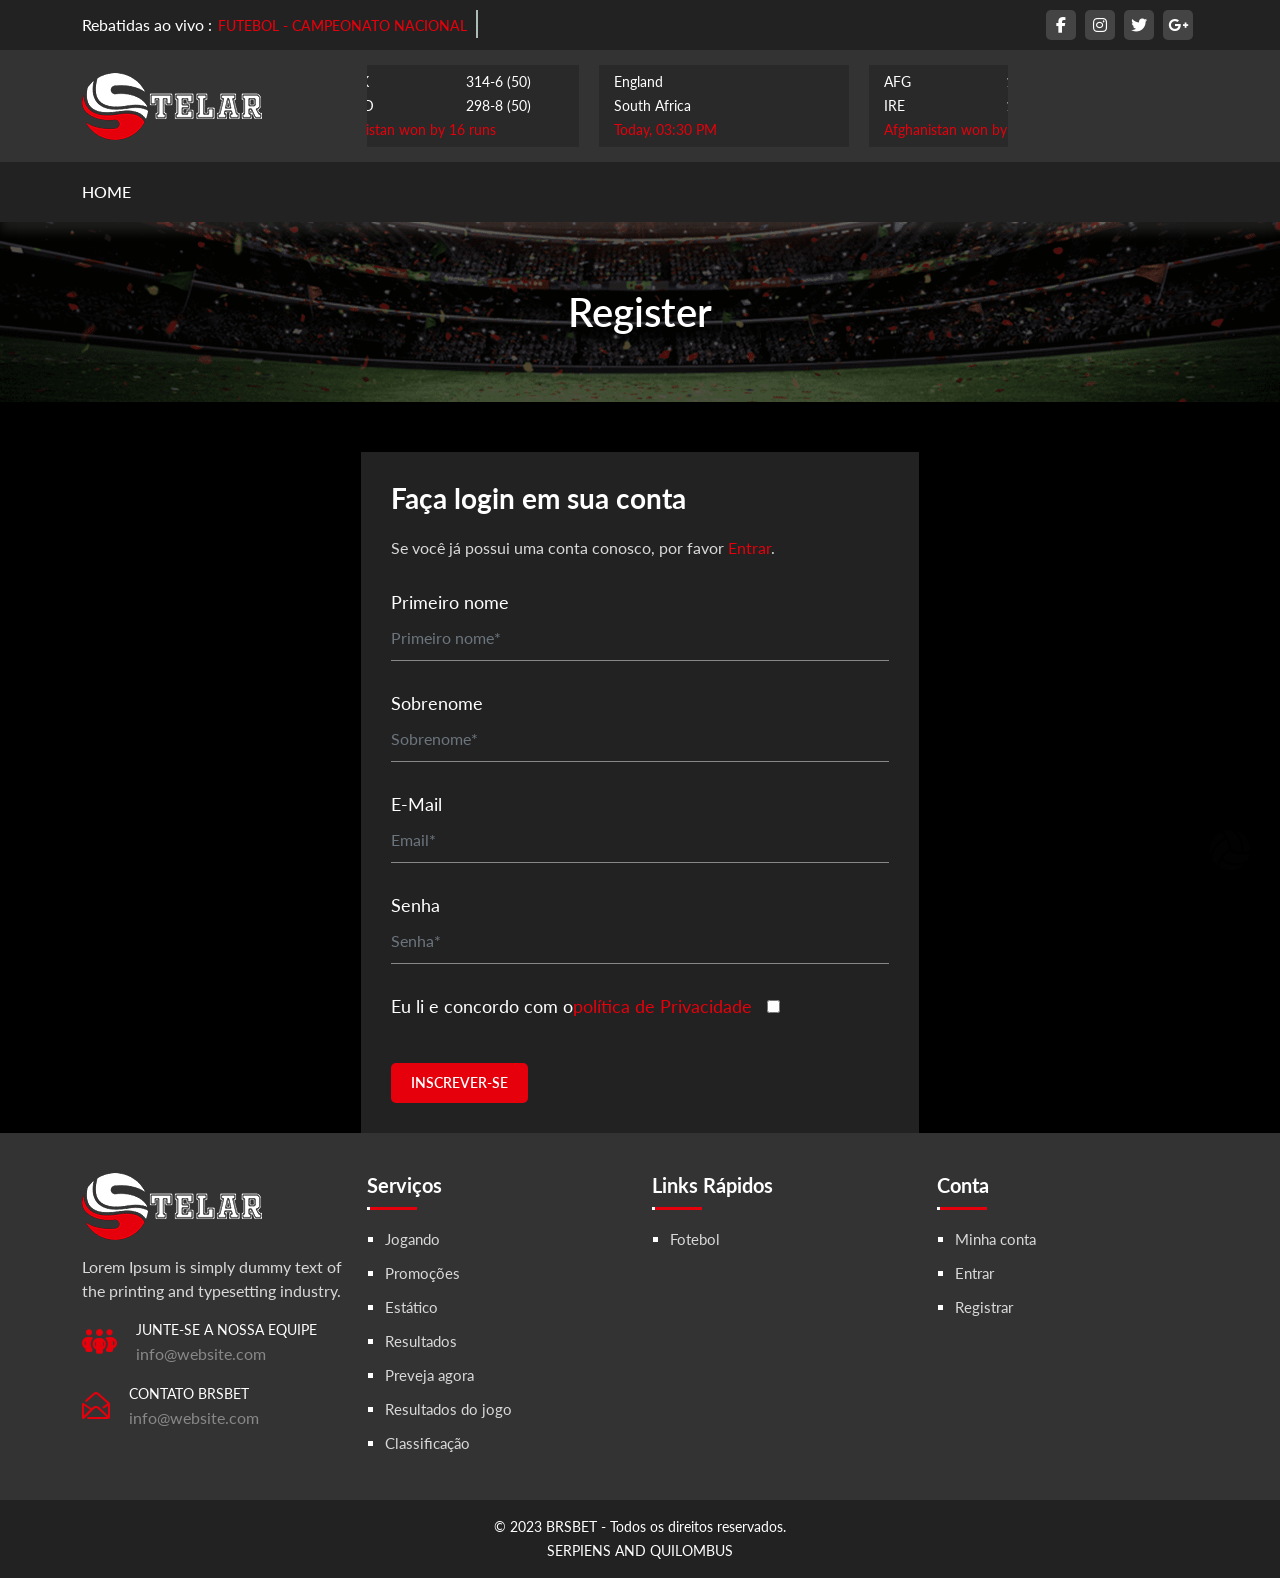
<file: register.html>
<!DOCTYPE HTML>
<html lang="en-US">
  <head>
    <meta charset="UTF-8">
    <meta http-equiv="x-ua-compatible" content="ie=edge">
    <title>Stelar - Online Betting HTML5 Website Template</title>
    <meta name="description" content="Stelar">
    <meta name="viewport" content="width=device-width, initial-scale=1">
    <!-- Favicon -->
    <link rel="icon" type="image/png" href="assets/images/favicon.png">
    <!-- bootstrap CSS -->
    <link rel="stylesheet" href="assets/css/bootstrap.min.css" type="text/css" media="all" />
    <!-- nivo-slider CSS -->
    <link rel="stylesheet" href="assets/css/animate.css" type="text/css" media="all" />
    <!-- Animated Text CSS -->
    <link rel="stylesheet" href="assets/css/animated-text.css" type="text/css" media="all" />
    <!-- owl-carousel CSS -->
    <link rel="stylesheet" href="assets/css/owl.carousel.css" type="text/css" media="all" />
    <!-- font-awesome CSS -->
    <link rel="stylesheet" href="https://cdnjs.cloudflare.com/ajax/libs/font-awesome/6.1.1/css/all.min.css" />
    <!-- icomoon CSS -->
    <link rel="stylesheet" href="assets/css/icomoon-style.css" type="text/css" media="all" />
    <!-- marquee carousel CSS -->
    <link rel="stylesheet" href="assets/marquee-carousel/stylesheets/carouselTicker.css" type="text/css" media="all" />
    <!-- Main Style CSS -->
    <link rel="stylesheet" href="style.css" type="text/css" media="all" />
    <!-- Font -->
    <link href="https://fonts.googleapis.com/css2?family=Lato:wght@400;700&display=swap" rel="stylesheet">
  </head>
  <body class="homepage">
    <div class="loader">
      <i class="fa-solid fa-spinner"></i>
    </div>
    <!-- HEADER DEFAULT MANU AREA -->
    <header>
      <div class="cryptco-main-menu one_page hidden-xs hidden-sm header--fixed headrooma">
        <div class="header_top">
          <div class="container">
            <div class="row">
              <div class="col-md-6">
                <h2 class="cd-headline clip is-full-width">
                  <span class="cd-heading">Rebatidas ao vivo : </span>
                  <span class="cd-words-wrapper">
                    <b class="is-visible">FUTEBOL - CAMPEONATO NACIONAL</b>
                    
                  </span>
                </h2>
              </div>
              <div class="col-md-6 text-end">
                <div class="header-social">
                  <a href="#">
                    <i class="fa-brands fa-facebook-f"></i>
                  </a>
                  <a href="#">
                    <i class="fa-brands fa-instagram"></i>
                  </a>
                  <a href="#">
                    <i class="fa-brands fa-twitter"></i>
                  </a>
                  <a href="#">
                    <i class="fa-brands fa-google-plus-g"></i>
                  </a>
                </div>
              </div>
            </div>
          </div>
        </div>
        <div class="cryptco_nav_area fluid">
          <div class="container">
            <div class="row align-items-center logo-left">
              <div class="col-lg-3 logo_outer">
                <div class="logo">
                  <a class="main_sticky" href="index.html" title="stelar">
                    <img src="assets/images/logo.png" alt="stelar" class="w-100" />
                  </a>
                </div>
              </div>
              <div class="col-lg-7 header_live_score">
                <div style="width: 100%; margin: 0 auto;">
                  <div class="carouselTicker carouselTicker-start">
                    <ul class="carouselTicker__list">
                      <li class="carouselTicker__item">
                        <div class="live_bating_section">
                          <div class="live_hmscg_bwl_txt live_ovr_flo row">
                            <div class="live_ovr_flo live_hmscg_tm_nm col-sm-6">PAK</div>
                            <div class="live_ovr_flo col-sm-6">314-6 (50)</div>
                          </div>
                          <div class="live_hmscg_bwl_txt row">
                            <div class="live_ovr_flo live_hmscg_tm_nm col-sm-6">NED</div>
                            <div class="live_ovr_flo col-sm-6">298-8 (50)</div>
                          </div>
                          <div class="live_text_complete">Pakistan won by 16 runs</div>
                        </div>
                      </li>
                      <li class="carouselTicker__item">
                        <div class="live_bating_section">
                          <div class="live_hmscg_bwl_txt live_ovr_flo row">
                            <div class="live_ovr_flo live_hmscg_tm_nm col-sm-6">England</div>
                            <div class="live_ovr_flo col-sm-6"></div>
                          </div>
                          <div class="live_hmscg_bwl_txt row">
                            <div class="live_ovr_flo live_hmscg_tm_nm col-sm-6">South Africa</div>
                            <div class="live_ovr_flo col-sm-6"></div>
                          </div>
                          <div class="live_text_complete">Today, 03:30 PM</div>
                        </div>
                      </li>
                      <li class="carouselTicker__item">
                        <div class="live_bating_section">
                          <div class="live_hmscg_bwl_txt live_ovr_flo row">
                            <div class="live_ovr_flo live_hmscg_tm_nm col-sm-6">AFG</div>
                            <div class="live_ovr_flo col-sm-6">132-6 (11)</div>
                          </div>
                          <div class="live_hmscg_bwl_txt row">
                            <div class="live_ovr_flo live_hmscg_tm_nm col-sm-6">IRE</div>
                            <div class="live_ovr_flo col-sm-6">105 (11)</div>
                          </div>
                          <div class="live_text_complete">Afghanistan won by 27 runs</div>
                        </div>
                      </li>
                      <li class="carouselTicker__item">
                        <div class="live_bating_section">
                          <div class="live_hmscg_bwl_txt live_ovr_flo row">
                            <div class="live_ovr_flo live_hmscg_tm_nm col-sm-6">West Indies</div>
                            <div class="live_ovr_flo col-sm-6"></div>
                          </div>
                          <div class="live_hmscg_bwl_txt row">
                            <div class="live_ovr_flo live_hmscg_tm_nm col-sm-6">New Zealand</div>
                            <div class="live_ovr_flo col-sm-6"></div>
                          </div>
                          <div class="live_text_complete">Today, 11:30 PM</div>
                        </div>
                      </li>
                      <li class="carouselTicker__item">
                        <div class="live_bating_section">
                          <div class="live_hmscg_bwl_txt live_ovr_flo row">
                            <div class="live_ovr_flo live_hmscg_tm_nm col-sm-6">MCR</div>
                            <div class="live_ovr_flo col-sm-6">149-9 (100)</div>
                          </div>
                          <div class="live_hmscg_bwl_txt row">
                            <div class="live_ovr_flo live_hmscg_tm_nm col-sm-6">WEF</div>
                            <div class="live_ovr_flo col-sm-6">102 (89)</div>
                          </div>
                          <div class="live_text_complete">Manchester won by 47 runs</div>
                        </div>
                      </li>
                    </ul>
                  </div>
                </div>
              </div>
            </div>
          </div>
        </div>
        <div class="header_bottom">
          <div class="container">
            <div class="row">
              <!-- MAIN MENU -->
              <div class="col-lg-9 col-sm-2 phone_menu">
                <nav class="cryptco_menu main-search-menu ">
                  <div class="navbar-header d-lg-none">
                    <button type="button" id="show-themability_megamenu" data-toggle="collapse" class="navbar-toggle">
                      <i class="fa-solid fa-bars"></i>
                    </button>
                  </div>
                  <div class="main-menu-outer">
                    <div class="d-lg-none menu_title">Menu <i class="fa-solid fa-xmark"></i>
                    </div>
                    <ul class="main-menu nav_scroll">
                      <li>
                        <a href="index.html">Home</a>
                      </li>
                      <li class="telephone text-right d-lg-none">
                        <a class="link link-icon link-icon-left link-classic" href="login.html">
                          <i class="fa-solid fa-arrow-right-to-bracket"></i>
                          <span>Entrar</span>
                        </a>
                      </li>
                    </ul>
                  </div>
                </nav>
              </div>
              <!-- END MAIN MENU -->
              <!-- Contact 
              <div class="col-lg-3 col-sm-10 search_outer">
                <div class="header-search">
                  <div id="themabilitySearch" class="input-group themability-search">
                    <input type="text" name="search" value="" placeholder="Search..." class="form-control input-lg ui-autocomplete-input" autocomplete="off">
                    <span class="btn-search input-group-btn">
                      <button type="button" class="btn btn-default btn-lg">
                        <i class="search-icon icon-search"></i>
                      </button>
                    </span>
                  </div>
                </div>
              </div>
               .Contact -->
            </div>
          </div>
        </div>
      </div>
    </header>
    <!-- .HEADER MENU AREA -->
    <!-- Register Form -->
    <div class="main_content">
      <div class="breadcrumb">
        <div class="container">
          <span>Register</span>
        </div>
      </div>
      <div class="container">
        <div class="account-register col-lg-6 mx-auto form-div">
          <h3 class="title">Faça login em sua conta</h3>
          <p class="sub_title">Se você já possui uma conta conosco, por favor <a href="login.html">Entrar</a>. </p>
          <form action="#" class="register-form-box">
            <div class="form-group">
              <div class="col-xs-12">
                <label>Primeiro nome</label>
                <input type="text" name="firstname" placeholder="Primeiro nome*" class="form-control">
              </div>
            </div>
            <div class="form-group">
              <div class="col-xs-12">
                <label>Sobrenome</label>
                <input type="text" name="lastname" placeholder="Sobrenome*" class="form-control">
              </div>
            </div>
            <div class="form-group">
              <div class="col-xs-12">
                <label>E-Mail</label>
                <input type="text" name="email" placeholder="Email*" class="form-control">
              </div>
            </div>
            <div class="form-group">
              <div class="col-xs-12">
                <label>Senha</label>
                <input type="password" name="password" placeholder="Senha*" class="form-control">
              </div>
            </div>
            <div class="form-group register_policy">
              <label>Eu li e concordo com o<a href="policy.html">política de Privacidade</a>
                <input type="checkbox" name="agree" value="1">
              </label>
            </div>
            <div class="col-xs-12">
              <button class="btn" type="submit">INSCREVER-SE</button>
            </div>
          </form>
        </div>
      </div>
    </div>
    <!-- .Register Form -->
    <!-- FOOTER AREA -->
    <footer class="mt-60">
      <div class="footer_top">
        <div class="container">
          <div class="row">
            <div class="col-lg-3 col-sm-6">
              <div class="logo">
                <img src="assets/images/logo.png" alt="Image">
                <div class="footer_desc">Lorem Ipsum is simply dummy text of the printing and typesetting industry.</div>
              </div>
              <div class="single-store-location">
                <div class="footer_contact">
                  <i class="fa-solid fa-people-group"></i>
                  <div class="footer_contact_info">
                    <div>JUNTE-SE A NOSSA EQUIPE</div>
                    <a href="mailto:info@website.com">info@website.com</a>
                  </div>
                </div>
                <div class="footer_contact">
                  <i class="icon-email"></i>
                  <div class="footer_contact_info">
                    <div>CONTATO BRSBET</div>
                    <a href="tel:+1123456789">info@website.com</a>
                  </div>
                </div>
              </div>
            </div>
            <div class="col-lg-3 col-sm-6">
              <h6 class="widget-title">Serviços</h6>
              <div class="footer-menu">
                <div class="menu-services-container">
                  <ul id="menu-services" class="menu menu-services">
                    <li class="menu-item">
                      <a href="#">Jogando</a>
                    </li>
                    <li class="menu-item">
                      <a href="#">Promoções</a>
                    </li>
                    <li class="menu-item">
                      <a href="#">Estático</a>
                    </li>
                    <li class="menu-item">
                      <a href="#">Resultados</a>
                    </li>
                    <li class="menu-item">
                      <a href="#">Preveja agora</a>
                    </li>
                    <li class="menu-item">
                      <a href="#">Resultados do jogo</a>
                    </li>
                    <li class="menu-item">
                      <a href="#">Classificação</a>
                    </li>
                  </ul>
                </div>
              </div>
            </div>
            <div class="col-lg-3 col-sm-6">
              <h6 class="widget-title">Links Rápidos</h6>
              <div class="footer-menu">
                <div class="menu-services-container">
                  <ul id="menu-link" class="menu menu-services">
                    <li class="menu-item">
                      <a href="#">Fotebol</a>
                    </li>
                  </ul>
                </div>
              </div>
            </div>
            <div class="col-lg-3 col-sm-6">
              <h6 class="widget-title">Conta</h6>
              <div class="footer-menu">
                <div class="menu-services-container">
                  <ul id="menu-account" class="menu menu-services">
                    <li class="menu-item">
                      <a href="login.html">Minha conta</a>
                    </li>
                    <li class="menu-item">
                      <a href="login.html">Entrar</a>
                    </li>
                    <li class="menu-item">
                      <a href="register.html">Registrar</a>
                    </li>
                  </ul>
                </div>
              </div>
            </div>
          </div>
        </div>
      </div>
      <div class="footer-bottom">
        <div class="container">
          <div class="row">
            <div class="col-md-12">
              <p class="footer_bottom_inner">© 2023 BRSBET - Todos os direitos reservados.</p>
              <p class="footer_bottom_inner">SERPIENS AND QUILOMBUS</p>
            </div>
          </div>
        </div>
      </div>
    </footer>
    <!-- .FOOTER AREA -->
    <!-- Main jquery js -->
    <script type="text/javascript" src="assets/js/vendor/jquery-3.2.1.min.js"></script>
    <!-- bootstrap js -->
    <script type="text/javascript" src="assets/js/bootstrap.min.js"></script>
    <!-- owl-carousel js -->
    <script type="text/javascript" src="assets/js/owl.carousel.min.js"></script>
    <!-- scrollUp js -->
    <script type="text/javascript" src="assets/js/jquery.scrollUp.js"></script>
    <!-- wow js -->
    <script type="text/javascript" src="assets/js/wow.js"></script>
    <!-- animated text js -->
    <script type="text/javascript" src="assets/js/animated-text.js"></script>
    <!-- sports_modal_script_js -->
    <script type="text/javascript" src="assets/js/sports_modal_script.js"></script>
    <!-- Main js -->
    <script type="text/javascript" src="assets/js/theme.js"></script>
    <!-- marquee carousel CSS -->
    <script type="text/javascript" src="assets/marquee-carousel/javascripts/jquery.carouselTicker.js"></script>
    <script type="text/javascript" src="assets/marquee-carousel/javascripts/start.js"></script>
  </body>
</html>
</file>
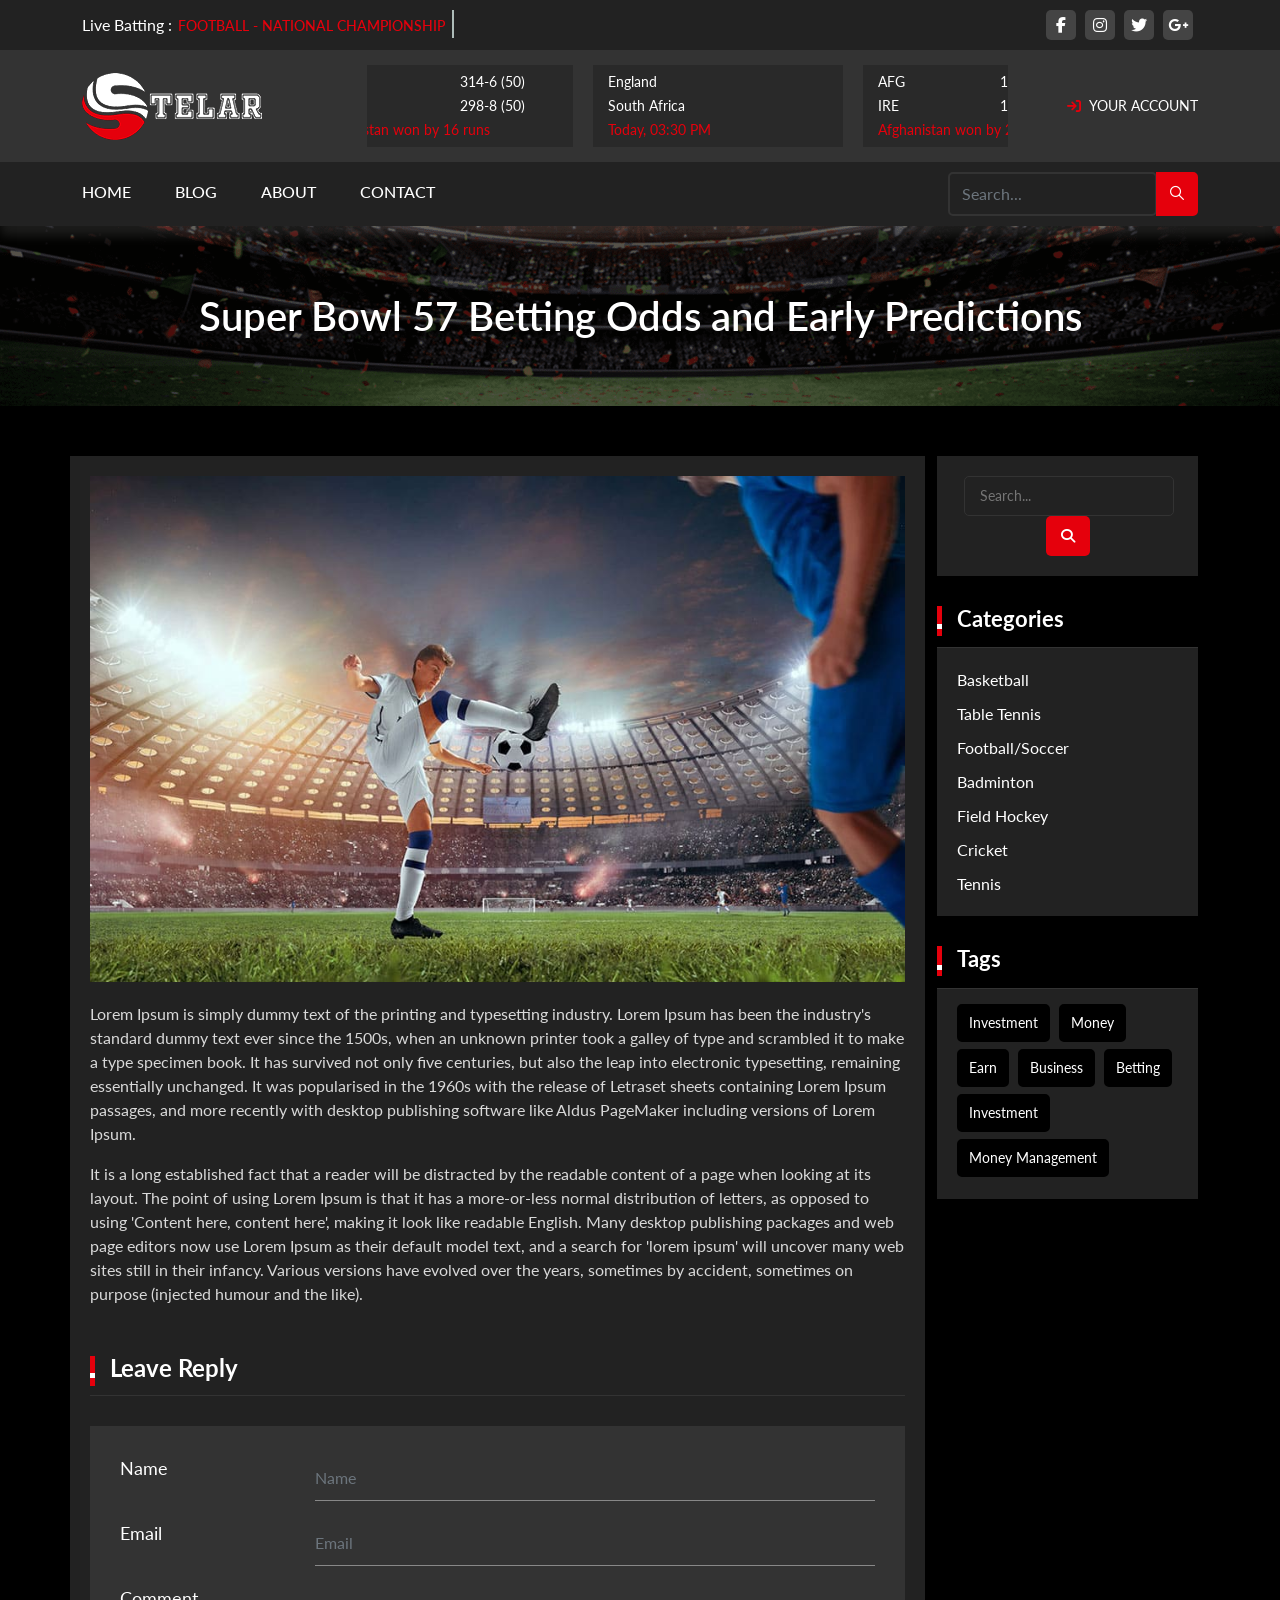
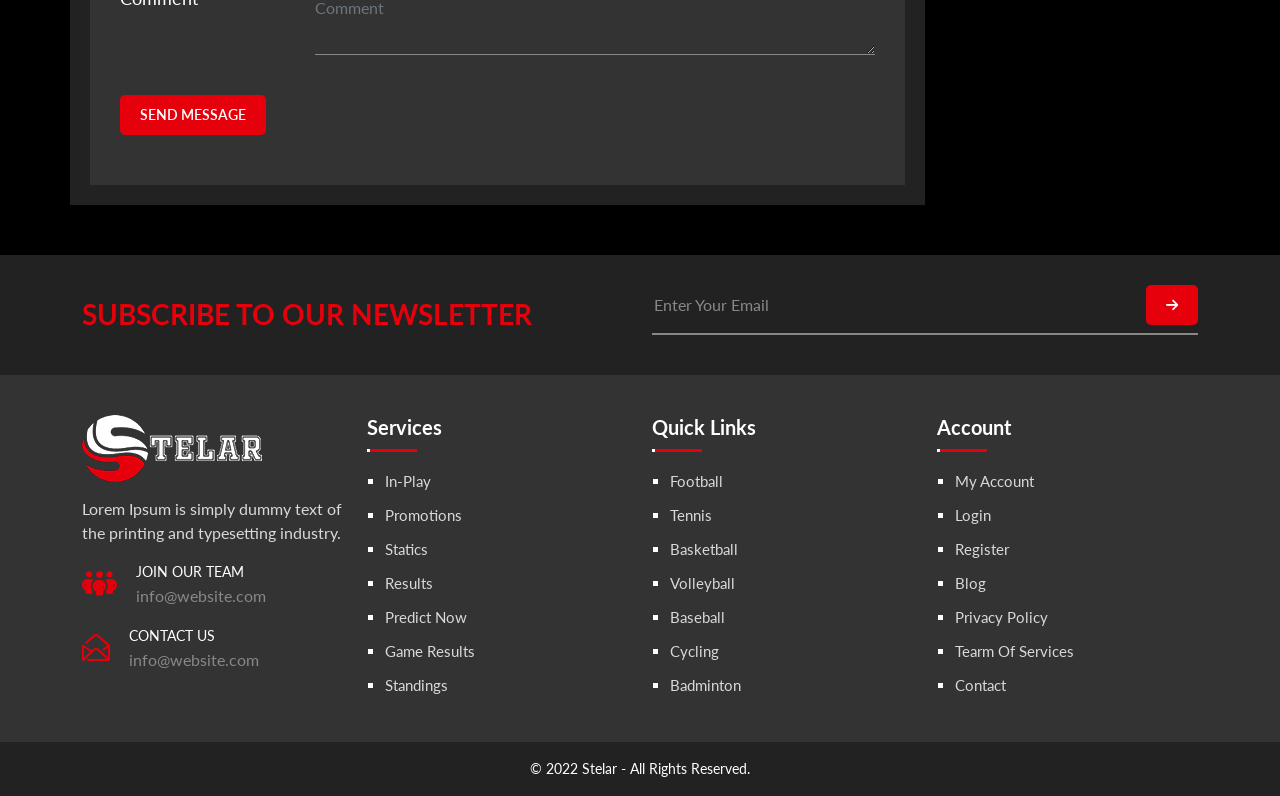
<file: super-bowl-57-betting-odds-and-early-predictions.html>
<!DOCTYPE HTML>
<html lang="en-US">
  <head>
    <meta charset="UTF-8">
    <meta http-equiv="x-ua-compatible" content="ie=edge">
    <title>Stelar - Online Betting HTML5 Website Template</title>
    <meta name="description" content="Stelar">
    <meta name="viewport" content="width=device-width, initial-scale=1">
    <!-- Favicon -->
    <link rel="icon" type="image/png" href="assets/images/favicon.png">
    <!-- bootstrap CSS -->
    <link rel="stylesheet" href="assets/css/bootstrap.min.css" type="text/css" media="all" />
    <!-- nivo-slider CSS -->
    <link rel="stylesheet" href="assets/css/animate.css" type="text/css" media="all" />
    <!-- Animated Text CSS -->
    <link rel="stylesheet" href="assets/css/animated-text.css" type="text/css" media="all" />
    <!-- owl-carousel CSS -->
    <link rel="stylesheet" href="assets/css/owl.carousel.css" type="text/css" media="all" />
    <!-- font-awesome CSS -->
    <link rel="stylesheet" href="https://cdnjs.cloudflare.com/ajax/libs/font-awesome/6.1.1/css/all.min.css" />
    <!-- icomoon CSS -->
    <link rel="stylesheet" href="assets/css/icomoon-style.css" type="text/css" media="all" />
    <!-- marquee carousel CSS -->
    <link rel="stylesheet" href="assets/marquee-carousel/stylesheets/carouselTicker.css" type="text/css" media="all" />
    <!-- Main Style CSS -->
    <link rel="stylesheet" href="style.css" type="text/css" media="all" />
    <!-- Font -->
    <link href="https://fonts.googleapis.com/css2?family=Lato:wght@400;700&display=swap" rel="stylesheet">
  </head>
  <body class="homepage">
    <div class="loader">
      <i class="fa-solid fa-spinner"></i>
    </div>
    <!-- HEADER DEFAULT MANU AREA -->
    <header>
      <div class="cryptco-main-menu one_page hidden-xs hidden-sm header--fixed headrooma">
        <div class="header_top">
          <div class="container">
            <div class="row">
              <div class="col-md-6">
                <h2 class="cd-headline clip is-full-width">
                  <span class="cd-heading">Live Batting : </span>
                  <span class="cd-words-wrapper">
                    <b class="is-visible">FOOTBALL - NATIONAL CHAMPIONSHIP</b>
                    <b>TENNIS - NATIONAL CHAMPIONSHIP</b>
                    <b>BASKETBALL - NBA FINALS</b>
                    <b>ICE HOCKEY - HOCKEY LEAGUE</b>
                    <b>CYCLING - UCI ROAD</b>
                    <b>TABLE TENNIS - WORLD CHAMPIONSHIP</b>
                    <b>BASEBALL - MLB </b>
                    <b>BADMINTON - WORLD CHAMPIONSHIP</b>
                    <b>HOCKEY - NATIONAL LEAGUE</b>
                  </span>
                </h2>
              </div>
              <div class="col-md-6 text-end">
                <div class="header-social">
                  <a href="#">
                    <i class="fa-brands fa-facebook-f"></i>
                  </a>
                  <a href="#">
                    <i class="fa-brands fa-instagram"></i>
                  </a>
                  <a href="#">
                    <i class="fa-brands fa-twitter"></i>
                  </a>
                  <a href="#">
                    <i class="fa-brands fa-google-plus-g"></i>
                  </a>
                </div>
              </div>
            </div>
          </div>
        </div>
        <div class="cryptco_nav_area fluid">
          <div class="container">
            <div class="row align-items-center logo-left">
              <!-- LOGO -->
              <div class="col-lg-3 logo_outer">
                <div class="logo">
                  <a class="main_sticky" href="index.html" title="stelar">
                    <img src="assets/images/logo.png" alt="stelar" class="w-100" />
                  </a>
                </div>
              </div>
              <div class="col-lg-7 header_live_score">
                <div style="width: 100%; margin: 0 auto;">
                  <div class="carouselTicker carouselTicker-start">
                    <ul class="carouselTicker__list">
                      <li class="carouselTicker__item">
                        <div class="live_bating_section">
                          <div class="live_hmscg_bwl_txt live_ovr_flo row">
                            <div class="live_ovr_flo live_hmscg_tm_nm col-sm-6">PAK</div>
                            <div class="live_ovr_flo col-sm-6">314-6 (50)</div>
                          </div>
                          <div class="live_hmscg_bwl_txt row">
                            <div class="live_ovr_flo live_hmscg_tm_nm col-sm-6">NED</div>
                            <div class="live_ovr_flo col-sm-6">298-8 (50)</div>
                          </div>
                          <div class="live_text_complete">Pakistan won by 16 runs</div>
                        </div>
                      </li>
                      <li class="carouselTicker__item">
                        <div class="live_bating_section">
                          <div class="live_hmscg_bwl_txt live_ovr_flo row">
                            <div class="live_ovr_flo live_hmscg_tm_nm col-sm-6">England</div>
                            <div class="live_ovr_flo col-sm-6"></div>
                          </div>
                          <div class="live_hmscg_bwl_txt row">
                            <div class="live_ovr_flo live_hmscg_tm_nm col-sm-6">South Africa </div>
                            <div class="live_ovr_flo col-sm-6"></div>
                          </div>
                          <div class="live_text_complete">Today, 03:30 PM</div>
                        </div>
                      </li>
                      <li class="carouselTicker__item">
                        <div class="live_bating_section">
                          <div class="live_hmscg_bwl_txt live_ovr_flo row">
                            <div class="live_ovr_flo live_hmscg_tm_nm col-sm-6">AFG</div>
                            <div class="live_ovr_flo col-sm-6">132-6 (11)</div>
                          </div>
                          <div class="live_hmscg_bwl_txt row">
                            <div class="live_ovr_flo live_hmscg_tm_nm col-sm-6">IRE</div>
                            <div class="live_ovr_flo col-sm-6">105 (11)</div>
                          </div>
                          <div class="live_text_complete">Afghanistan won by 27 runs</div>
                        </div>
                      </li>
                      <li class="carouselTicker__item">
                        <div class="live_bating_section">
                          <div class="live_hmscg_bwl_txt live_ovr_flo row">
                            <div class="live_ovr_flo live_hmscg_tm_nm col-sm-6">West Indies </div>
                            <div class="live_ovr_flo col-sm-6"></div>
                          </div>
                          <div class="live_hmscg_bwl_txt row">
                            <div class="live_ovr_flo live_hmscg_tm_nm col-sm-6">New Zealand </div>
                            <div class="live_ovr_flo col-sm-6"></div>
                          </div>
                          <div class="live_text_complete">Today, 11:30 PM</div>
                        </div>
                      </li>
                      <li class="carouselTicker__item">
                        <div class="live_bating_section">
                          <div class="live_hmscg_bwl_txt live_ovr_flo row">
                            <div class="live_ovr_flo live_hmscg_tm_nm col-sm-6">MCR</div>
                            <div class="live_ovr_flo col-sm-6">149-9 (100)</div>
                          </div>
                          <div class="live_hmscg_bwl_txt row">
                            <div class="live_ovr_flo live_hmscg_tm_nm col-sm-6">WEF</div>
                            <div class="live_ovr_flo col-sm-6">102 (89)</div>
                          </div>
                          <div class="live_text_complete">Manchester won by 47 runs</div>
                        </div>
                      </li>
                    </ul>
                  </div>
                </div>
              </div>
              <div class="col-lg-2 phone_menu text-end">
                <a class="link link-icon link-icon-left link-classic" href="login.html">
                  <i class="fa-solid fa-arrow-right-to-bracket"></i>
                  <span>YOUR ACCOUNT</span>
                </a>
              </div>
            </div>
          </div>
        </div>
        <div class="header_bottom">
          <div class="container">
            <div class="row">
              <!-- MAIN MENU -->
              <div class="col-lg-9 col-sm-2 phone_menu">
                <nav class="cryptco_menu main-search-menu ">
                  <div class="navbar-header d-lg-none">
                    <button type="button" id="show-themability_megamenu" data-toggle="collapse" class="navbar-toggle">
                      <i class="fa-solid fa-bars"></i>
                    </button>
                  </div>
                  <div class="main-menu-outer">
                    <div class="d-lg-none menu_title">Menu <i class="fa-solid fa-xmark"></i>
                    </div>
                    <ul class="main-menu nav_scroll">
                      <li>
                        <a href="index.html">Home</a>
                      </li>
                      <li>
                        <a href="blog.html">Blog</a>
                      </li>
                      <li>
                        <a href="about.html">About</a>
                      </li>
                      <li>
                        <a href="contact.html">Contact</a>
                      </li>
                      <li class="telephone text-right d-lg-none">
                        <a class="link link-icon link-icon-left link-classic" href="login.html">
                          <i class="fa-solid fa-arrow-right-to-bracket"></i>
                          <span>YOUR ACCOUNT</span>
                        </a>
                      </li>
                    </ul>
                  </div>
                </nav>
              </div>
              <!-- END MAIN MENU -->
              <!-- Contact -->
              <div class="col-lg-3 col-sm-10 search_outer">
                <div class="header-search">
                  <div id="themabilitySearch" class="input-group themability-search">
                    <input type="text" name="search" value="" placeholder="Search..." class="form-control input-lg ui-autocomplete-input" autocomplete="off">
                    <span class="btn-search input-group-btn">
                      <button type="button" class="btn btn-default btn-lg">
                        <i class="search-icon icon-search"></i>
                      </button>
                    </span>
                  </div>
                </div>
              </div>
              <!-- .Contact -->
            </div>
          </div>
        </div>
      </div>
    </header>
    <!-- .HEADER MENU AREA -->
    <!-- -->
    <div class="main_content">
      <div class="breadcrumb">
        <div class="container">
          <span>Super Bowl 57 Betting Odds and Early Predictions</span>
        </div>
      </div>
      <div class="container">
        <div class="blog_single">
          <div class="row">
            <div class="col-lg-9 column_left">
              <div class="blog_image">
                <img src="assets/images/blog/blog1.jpg" alt="" loading="lazy">
              </div>
              <div class="single_blog_info">
                <p> Lorem Ipsum is simply dummy text of the printing and typesetting industry. Lorem Ipsum has been the industry's standard dummy text ever since the 1500s, when an unknown printer took a galley of type and scrambled it to make a type specimen book. It has survived not only five centuries, but also the leap into electronic typesetting, remaining essentially unchanged. It was popularised in the 1960s with the release of Letraset sheets containing Lorem Ipsum passages, and more recently with desktop publishing software like Aldus PageMaker including versions of Lorem Ipsum. </p>
                <p> It is a long established fact that a reader will be distracted by the readable content of a page when looking at its layout. The point of using Lorem Ipsum is that it has a more-or-less normal distribution of letters, as opposed to using 'Content here, content here', making it look like readable English. Many desktop publishing packages and web page editors now use Lorem Ipsum as their default model text, and a search for 'lorem ipsum' will uncover many web sites still in their infancy. Various versions have evolved over the years, sometimes by accident, sometimes on purpose (injected humour and the like). </p>
              </div>
              <div class="blog_comment_form mt-50">
                <div class="title-main">
                  <h2 class="product-title">Leave Reply</h2>
                </div>
                <div class="form-div">
                  <form method="post" action="?submitted=true">
                    <div class="form-group">
                      <div class="row">
                        <div class="col-sm-3">
                          <label>Name</label>
                        </div>
                        <div class="col-sm-9">
                          <input class="form-control" placeholder="Name" type="text" name="lastname" required>
                        </div>
                      </div>
                    </div>
                    <div class="form-group">
                      <div class="row">
                        <div class="col-sm-3">
                          <label>Email</label>
                        </div>
                        <div class="col-sm-9">
                          <input class="form-control" placeholder="Email" type="email" name="email" required>
                        </div>
                      </div>
                    </div>
                    <div class="form-group">
                      <div class="row">
                        <div class="col-sm-3">
                          <label>Comment</label>
                        </div>
                        <div class="col-sm-9">
                          <textarea class="form-control" placeholder="Comment" name="subject" required></textarea>
                        </div>
                      </div>
                    </div>
                    <div class="form-group">
                      <div class="row">
                        <div class="col-sm-3"></div>
                        <div class="col-sm-9 form-message">
                          <div class="submitted">Your reply has been sent successfully</div>
                        </div>
                      </div>
                    </div>
                    <div class="form-group">
                      <div class="col-xs-12">
                        <button type="submit" value="Send Message" class="button">Send Message</button>
                      </div>
                    </div>
                  </form>
                </div>
              </div>
            </div>
            <div class="col-lg-3 column_right">
              <div class="blog_search">
                <div class="blog_search_info">
                  <form role="search" method="get" class="search-form">
                    <input type="text" class="" placeholder="Search..." value="" name="s">
                    <button type="submit" class="btn blog_search_btn">
                      <i class="fa-solid fa-magnifying-glass"></i>
                    </button>
                  </form>
                </div>
              </div>
              <div class="blog_category">
                <div class="blog_sidebar_title product-title">
                  <h4>Categories</h4>
                </div>
                <div class="blog_sidebar_info">
                  <ul>
                    <li>
                      <a href="#">Basketball</a>
                    </li>
                    <li>
                      <a href="#">Table Tennis</a>
                    </li>
                    <li>
                      <a href="#">Football/Soccer</a>
                    </li>
                    <li>
                      <a href="#">Badminton</a>
                    </li>
                    <li>
                      <a href="#">Field Hockey</a>
                    </li>
                    <li>
                      <a href="#">Cricket</a>
                    </li>
                    <li>
                      <a href="#">Tennis</a>
                    </li>
                  </ul>
                </div>
              </div>
              <div class="blog_tag">
                <div class="blog_sidebar_title product-title">
                  <h4>Tags</h4>
                </div>
                <div class="blog_sidebar_info">
                  <span>
                    <a href="#">Investment</a>
                  </span>
                  <span>
                    <a href="#">Money</a>
                  </span>
                  <span>
                    <a href="#">Earn</a>
                  </span>
                  <span>
                    <a href="#">Business</a>
                  </span>
                  <span>
                    <a href="#">Betting</a>
                  </span>
                  <span>
                    <a href="#">Investment</a>
                  </span>
                  <span>
                    <a href="#">Money Management</a>
                  </span>
                </div>
              </div>
            </div>
          </div>
        </div>
      </div>
    </div>
    <!-- -->
    <!-- FOOTER AREA -->
    <footer class="mt-50">
      <div class="footer_news">
        <div class="container">
          <div class="newsletter_form">
            <div class="row">
              <div class="col-lg-6">
                <h3 class="newsletter_title">SUBSCRIBE TO OUR NEWSLETTER</h3>
              </div>
              <div class="col-lg-6">
                <form method="post" action="?submitted=true">
                  <input type="email" id="email" name="email" placeholder="Enter Your Email" required="">
                  <button class="btn">
                    <i class="fa-solid fa-arrow-right"></i>
                  </button>
                </form>
              </div>
            </div>
          </div>
        </div>
      </div>
      <div class="footer_top">
        <div class="container">
          <div class="row">
            <div class="col-lg-3 col-sm-6">
              <div class="logo">
                <img src="assets/images/logo.png" alt="Image">
                <div class="footer_desc">Lorem Ipsum is simply dummy text of the printing and typesetting industry. </div>
              </div>
              <div class="single-store-location">
                <div class="footer_contact">
                  <i class="fa-solid fa-people-group"></i>
                  <div class="footer_contact_info">
                    <div>JOIN OUR TEAM</div>
                    <a href="mailto:info@website.com">info@website.com</a>
                  </div>
                </div>
                <div class="footer_contact">
                  <i class="icon-email"></i>
                  <div class="footer_contact_info">
                    <div>CONTACT US</div>
                    <a href="tel:+1123456789">info@website.com</a>
                  </div>
                </div>
              </div>
            </div>
            <div class="col-lg-3 col-sm-6">
              <h6 class="widget-title">Services</h6>
              <div class="footer-menu">
                <div class="menu-services-container">
                  <ul id="menu-services" class="menu menu-services">
                    <li class="menu-item">
                      <a href="#">In-Play</a>
                    </li>
                    <li class="menu-item">
                      <a href="#">Promotions</a>
                    </li>
                    <li class="menu-item">
                      <a href="#">Statics</a>
                    </li>
                    <li class="menu-item">
                      <a href="#">Results</a>
                    </li>
                    <li class="menu-item">
                      <a href="#">Predict Now</a>
                    </li>
                    <li class="menu-item">
                      <a href="#">Game Results</a>
                    </li>
                    <li class="menu-item">
                      <a href="#">Standings</a>
                    </li>
                  </ul>
                </div>
              </div>
            </div>
            <div class="col-lg-3 col-sm-6">
              <h6 class="widget-title">Quick Links</h6>
              <div class="footer-menu">
                <div class="menu-services-container">
                  <ul id="menu-link" class="menu menu-services">
                    <li class="menu-item">
                      <a href="#">Football</a>
                    </li>
                    <li class="menu-item">
                      <a href="#">Tennis</a>
                    </li>
                    <li class="menu-item">
                      <a href="#">Basketball</a>
                    </li>
                    <li class="menu-item">
                      <a href="#">Volleyball</a>
                    </li>
                    <li class="menu-item">
                      <a href="#">Baseball</a>
                    </li>
                    <li class="menu-item">
                      <a href="#">Cycling</a>
                    </li>
                    <li class="menu-item">
                      <a href="#">Badminton</a>
                    </li>
                  </ul>
                </div>
              </div>
            </div>
            <div class="col-lg-3 col-sm-6">
              <h6 class="widget-title">Account</h6>
              <div class="footer-menu">
                <div class="menu-services-container">
                  <ul id="menu-account" class="menu menu-services">
                    <li class="menu-item">
                      <a href="login.html">My Account</a>
                    </li>
                    <li class="menu-item">
                      <a href="login.html">Login</a>
                    </li>
                    <li class="menu-item">
                      <a href="register.html">Register</a>
                    </li>
                    <li class="menu-item">
                      <a href="blog.html">Blog</a>
                    </li>
                    <li class="menu-item">
                      <a href="policy.html">Privacy Policy</a>
                    </li>
                    <li class="menu-item">
                      <a href="#">Tearm Of Services</a>
                    </li>
                    <li class="menu-item">
                      <a href="contact.html">Contact</a>
                    </li>
                  </ul>
                </div>
              </div>
            </div>
          </div>
        </div>
      </div>
      <div class="footer-bottom">
        <div class="container">
          <div class="row">
            <div class="col-md-12">
              <p class="footer_bottom_inner">© 2022 Stelar - All Rights Reserved.</p>
            </div>
          </div>
        </div>
      </div>
    </footer>
    <!-- .FOOTER AREA -->
    <!-- Main jquery js -->
    <script type="text/javascript" src="assets/js/vendor/jquery-3.2.1.min.js"></script>
    <!-- bootstrap js -->
    <script type="text/javascript" src="assets/js/bootstrap.min.js"></script>
    <!-- owl-carousel js -->
    <script type="text/javascript" src="assets/js/owl.carousel.min.js"></script>
    <!-- scrollUp js -->
    <script type="text/javascript" src="assets/js/jquery.scrollUp.js"></script>
    <!-- wow js -->
    <script type="text/javascript" src="assets/js/wow.js"></script>
    <!-- animated text js -->
    <script type="text/javascript" src="assets/js/animated-text.js"></script>
    <!-- sports_modal_script_js -->
    <script type="text/javascript" src="assets/js/sports_modal_script.js"></script>
    <!-- Main js -->
    <script type="text/javascript" src="assets/js/theme.js"></script>
    <!-- marquee carousel CSS -->
    <script type="text/javascript" src="assets/marquee-carousel/javascripts/jquery.carouselTicker.js"></script>
    <script type="text/javascript" src="assets/marquee-carousel/javascripts/start.js"></script>
  </body>
</html>
</file>
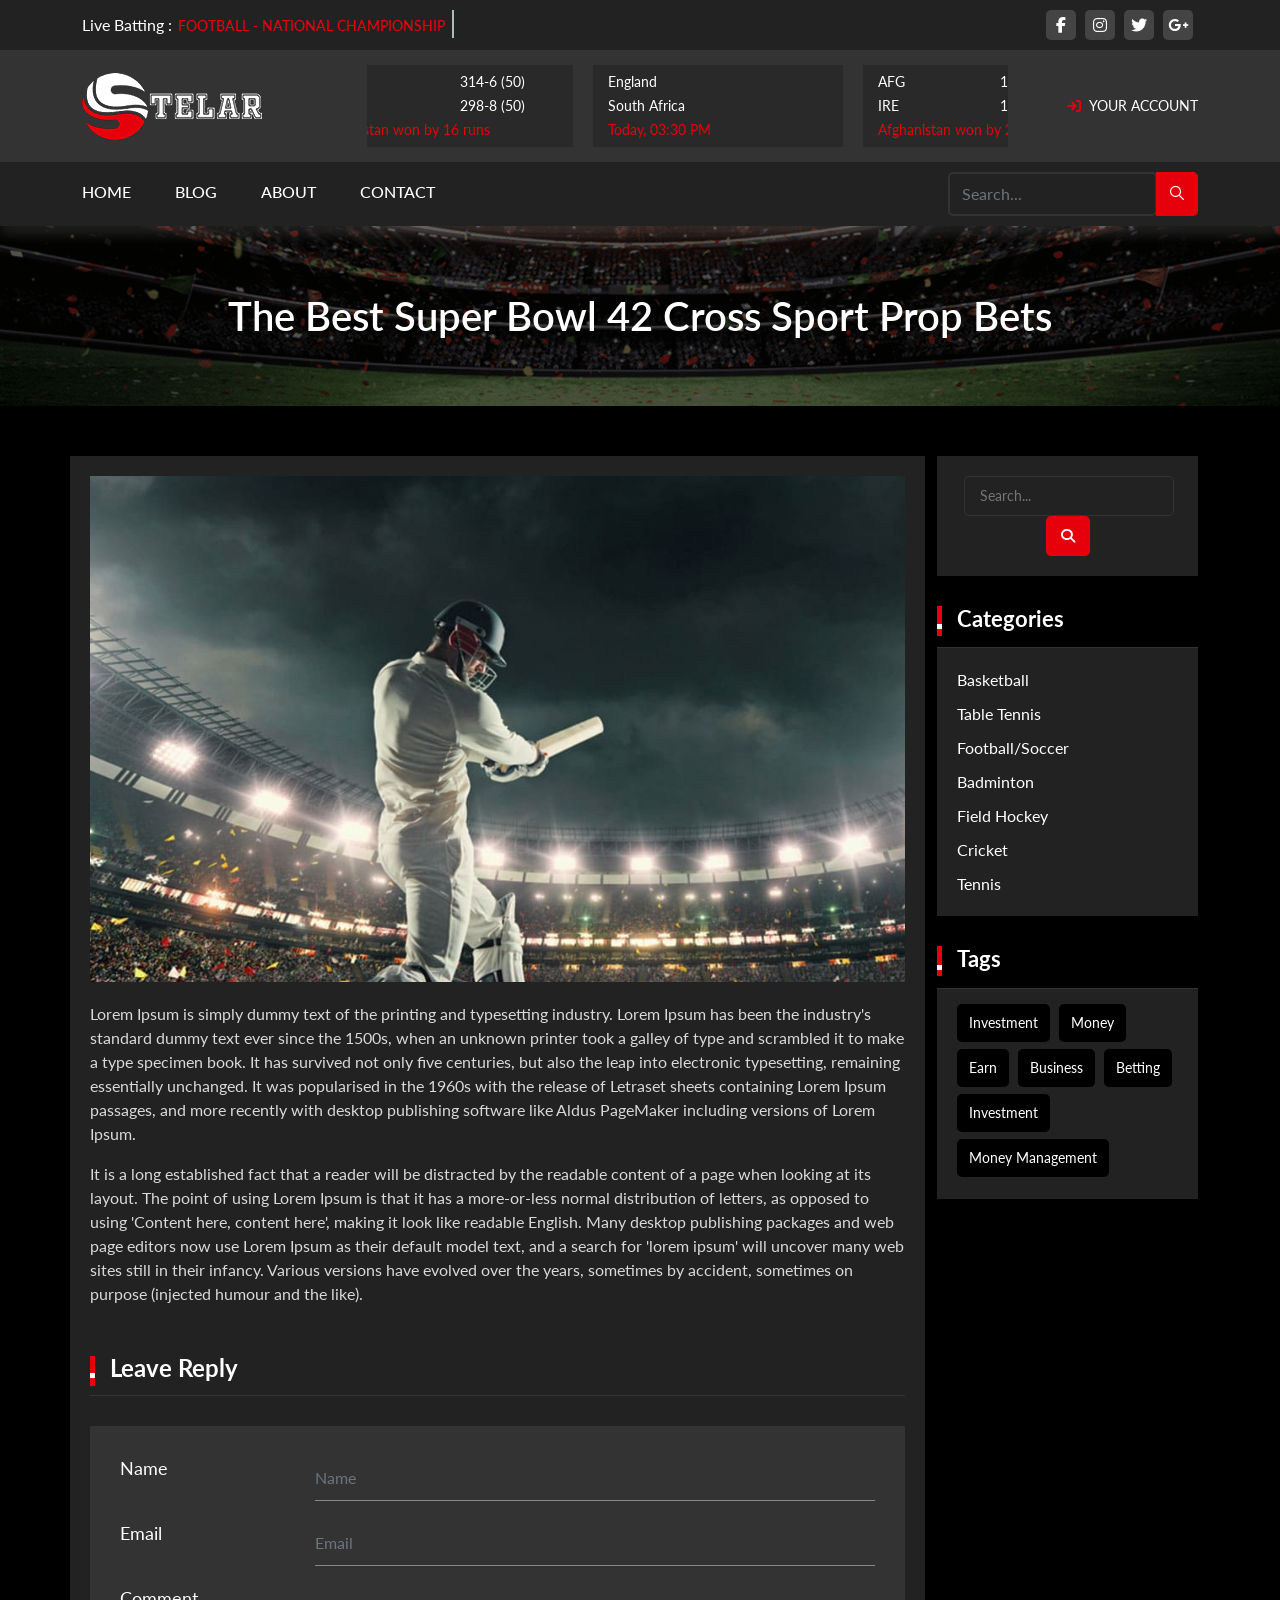
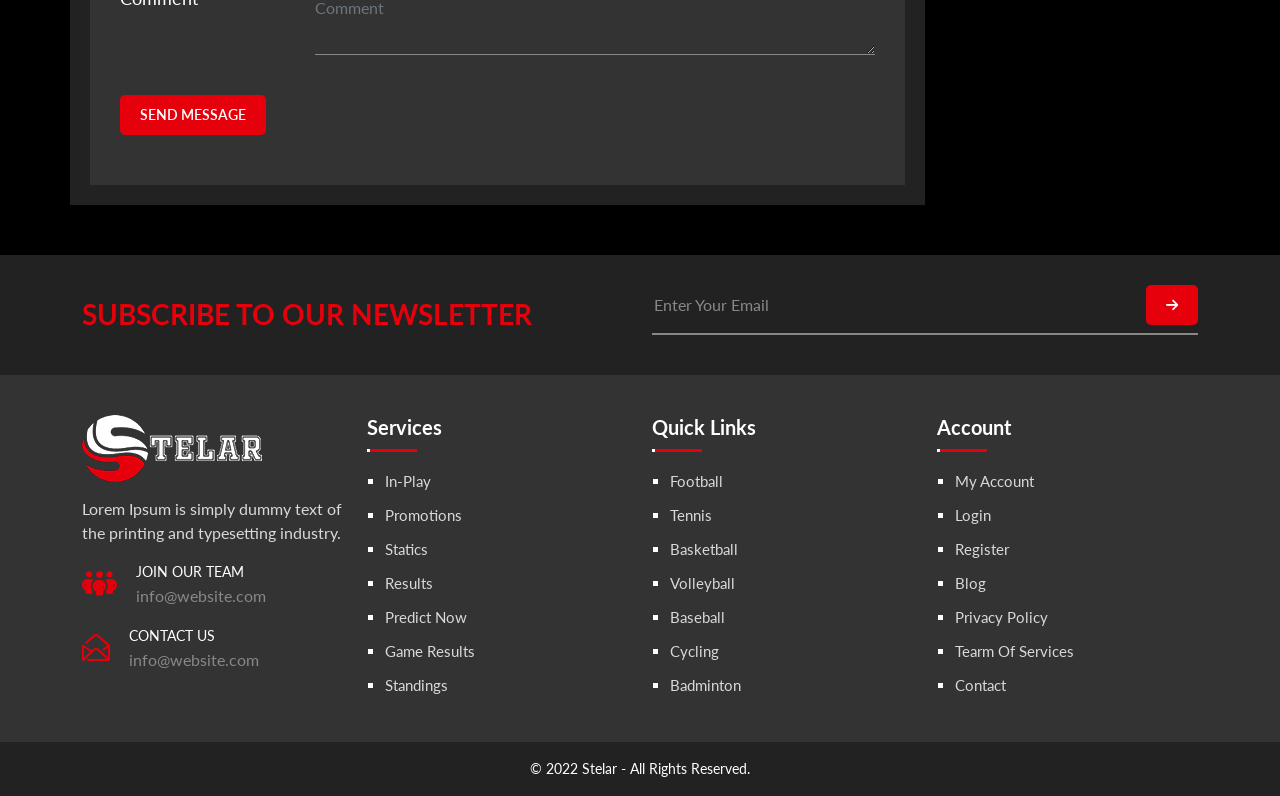
<file: the-best-super-bowl-42-cross-sport-prop-bets.html>
<!DOCTYPE HTML>
<html lang="en-US">
  <head>
    <meta charset="UTF-8">
    <meta http-equiv="x-ua-compatible" content="ie=edge">
    <title>Stelar - Online Betting HTML5 Website Template</title>
    <meta name="description" content="Stelar">
    <meta name="viewport" content="width=device-width, initial-scale=1">
    <!-- Favicon -->
    <link rel="icon" type="image/png" href="assets/images/favicon.png">
    <!-- bootstrap CSS -->
    <link rel="stylesheet" href="assets/css/bootstrap.min.css" type="text/css" media="all" />
    <!-- nivo-slider CSS -->
    <link rel="stylesheet" href="assets/css/animate.css" type="text/css" media="all" />
    <!-- Animated Text CSS -->
    <link rel="stylesheet" href="assets/css/animated-text.css" type="text/css" media="all" />
    <!-- owl-carousel CSS -->
    <link rel="stylesheet" href="assets/css/owl.carousel.css" type="text/css" media="all" />
    <!-- font-awesome CSS -->
    <link rel="stylesheet" href="https://cdnjs.cloudflare.com/ajax/libs/font-awesome/6.1.1/css/all.min.css" />
    <!-- icomoon CSS -->
    <link rel="stylesheet" href="assets/css/icomoon-style.css" type="text/css" media="all" />
    <!-- marquee carousel CSS -->
    <link rel="stylesheet" href="assets/marquee-carousel/stylesheets/carouselTicker.css" type="text/css" media="all" />
    <!-- Main Style CSS -->
    <link rel="stylesheet" href="style.css" type="text/css" media="all" />
    <!-- Font -->
    <link href="https://fonts.googleapis.com/css2?family=Lato:wght@400;700&display=swap" rel="stylesheet">
  </head>
  <body class="homepage">
    <div class="loader">
      <i class="fa-solid fa-spinner"></i>
    </div>
    <!-- HEADER DEFAULT MANU AREA -->
    <header>
      <div class="cryptco-main-menu one_page hidden-xs hidden-sm header--fixed headrooma">
        <div class="header_top">
          <div class="container">
            <div class="row">
              <div class="col-md-6">
                <h2 class="cd-headline clip is-full-width">
                  <span class="cd-heading">Live Batting : </span>
                  <span class="cd-words-wrapper">
                    <b class="is-visible">FOOTBALL - NATIONAL CHAMPIONSHIP</b>
                    <b>TENNIS - NATIONAL CHAMPIONSHIP</b>
                    <b>BASKETBALL - NBA FINALS</b>
                    <b>ICE HOCKEY - HOCKEY LEAGUE</b>
                    <b>CYCLING - UCI ROAD</b>
                    <b>TABLE TENNIS - WORLD CHAMPIONSHIP</b>
                    <b>BASEBALL - MLB </b>
                    <b>BADMINTON - WORLD CHAMPIONSHIP</b>
                    <b>HOCKEY - NATIONAL LEAGUE</b>
                  </span>
                </h2>
              </div>
              <div class="col-md-6 text-end">
                <div class="header-social">
                  <a href="#">
                    <i class="fa-brands fa-facebook-f"></i>
                  </a>
                  <a href="#">
                    <i class="fa-brands fa-instagram"></i>
                  </a>
                  <a href="#">
                    <i class="fa-brands fa-twitter"></i>
                  </a>
                  <a href="#">
                    <i class="fa-brands fa-google-plus-g"></i>
                  </a>
                </div>
              </div>
            </div>
          </div>
        </div>
        <div class="cryptco_nav_area fluid">
          <div class="container">
            <div class="row align-items-center logo-left">
              <!-- LOGO -->
              <div class="col-lg-3 logo_outer">
                <div class="logo">
                  <a class="main_sticky" href="index.html" title="stelar">
                    <img src="assets/images/logo.png" alt="stelar" class="w-100" />
                  </a>
                </div>
              </div>
              <div class="col-lg-7 header_live_score">
                <div style="width: 100%; margin: 0 auto;">
                  <div class="carouselTicker carouselTicker-start">
                    <ul class="carouselTicker__list">
                      <li class="carouselTicker__item">
                        <div class="live_bating_section">
                          <div class="live_hmscg_bwl_txt live_ovr_flo row">
                            <div class="live_ovr_flo live_hmscg_tm_nm col-sm-6">PAK</div>
                            <div class="live_ovr_flo col-sm-6">314-6 (50)</div>
                          </div>
                          <div class="live_hmscg_bwl_txt row">
                            <div class="live_ovr_flo live_hmscg_tm_nm col-sm-6">NED</div>
                            <div class="live_ovr_flo col-sm-6">298-8 (50)</div>
                          </div>
                          <div class="live_text_complete">Pakistan won by 16 runs</div>
                        </div>
                      </li>
                      <li class="carouselTicker__item">
                        <div class="live_bating_section">
                          <div class="live_hmscg_bwl_txt live_ovr_flo row">
                            <div class="live_ovr_flo live_hmscg_tm_nm col-sm-6">England</div>
                            <div class="live_ovr_flo col-sm-6"></div>
                          </div>
                          <div class="live_hmscg_bwl_txt row">
                            <div class="live_ovr_flo live_hmscg_tm_nm col-sm-6">South Africa </div>
                            <div class="live_ovr_flo col-sm-6"></div>
                          </div>
                          <div class="live_text_complete">Today, 03:30 PM</div>
                        </div>
                      </li>
                      <li class="carouselTicker__item">
                        <div class="live_bating_section">
                          <div class="live_hmscg_bwl_txt live_ovr_flo row">
                            <div class="live_ovr_flo live_hmscg_tm_nm col-sm-6">AFG</div>
                            <div class="live_ovr_flo col-sm-6">132-6 (11)</div>
                          </div>
                          <div class="live_hmscg_bwl_txt row">
                            <div class="live_ovr_flo live_hmscg_tm_nm col-sm-6">IRE</div>
                            <div class="live_ovr_flo col-sm-6">105 (11)</div>
                          </div>
                          <div class="live_text_complete">Afghanistan won by 27 runs</div>
                        </div>
                      </li>
                      <li class="carouselTicker__item">
                        <div class="live_bating_section">
                          <div class="live_hmscg_bwl_txt live_ovr_flo row">
                            <div class="live_ovr_flo live_hmscg_tm_nm col-sm-6">West Indies </div>
                            <div class="live_ovr_flo col-sm-6"></div>
                          </div>
                          <div class="live_hmscg_bwl_txt row">
                            <div class="live_ovr_flo live_hmscg_tm_nm col-sm-6">New Zealand </div>
                            <div class="live_ovr_flo col-sm-6"></div>
                          </div>
                          <div class="live_text_complete">Today, 11:30 PM</div>
                        </div>
                      </li>
                      <li class="carouselTicker__item">
                        <div class="live_bating_section">
                          <div class="live_hmscg_bwl_txt live_ovr_flo row">
                            <div class="live_ovr_flo live_hmscg_tm_nm col-sm-6">MCR</div>
                            <div class="live_ovr_flo col-sm-6">149-9 (100)</div>
                          </div>
                          <div class="live_hmscg_bwl_txt row">
                            <div class="live_ovr_flo live_hmscg_tm_nm col-sm-6">WEF</div>
                            <div class="live_ovr_flo col-sm-6">102 (89)</div>
                          </div>
                          <div class="live_text_complete">Manchester won by 47 runs</div>
                        </div>
                      </li>
                    </ul>
                  </div>
                </div>
              </div>
              <div class="col-lg-2 phone_menu text-end">
                <a class="link link-icon link-icon-left link-classic" href="login.html">
                  <i class="fa-solid fa-arrow-right-to-bracket"></i>
                  <span>YOUR ACCOUNT</span>
                </a>
              </div>
            </div>
          </div>
        </div>
        <div class="header_bottom">
          <div class="container">
            <div class="row">
              <!-- MAIN MENU -->
              <div class="col-lg-9 col-sm-2 phone_menu">
                <nav class="cryptco_menu main-search-menu ">
                  <div class="navbar-header d-lg-none">
                    <button type="button" id="show-themability_megamenu" data-toggle="collapse" class="navbar-toggle">
                      <i class="fa-solid fa-bars"></i>
                    </button>
                  </div>
                  <div class="main-menu-outer">
                    <div class="d-lg-none menu_title">Menu <i class="fa-solid fa-xmark"></i>
                    </div>
                    <ul class="main-menu nav_scroll">
                      <li>
                        <a href="index.html">Home</a>
                      </li>
                      <li>
                        <a href="blog.html">Blog</a>
                      </li>
                      <li>
                        <a href="about.html">About</a>
                      </li>
                      <li>
                        <a href="contact.html">Contact</a>
                      </li>
                      <li class="telephone text-right d-lg-none">
                        <a class="link link-icon link-icon-left link-classic" href="login.html">
                          <i class="fa-solid fa-arrow-right-to-bracket"></i>
                          <span>YOUR ACCOUNT</span>
                        </a>
                      </li>
                    </ul>
                  </div>
                </nav>
              </div>
              <!-- END MAIN MENU -->
              <!-- Contact -->
              <div class="col-lg-3 col-sm-10 search_outer">
                <div class="header-search">
                  <div id="themabilitySearch" class="input-group themability-search">
                    <input type="text" name="search" value="" placeholder="Search..." class="form-control input-lg ui-autocomplete-input" autocomplete="off">
                    <span class="btn-search input-group-btn">
                      <button type="button" class="btn btn-default btn-lg">
                        <i class="search-icon icon-search"></i>
                      </button>
                    </span>
                  </div>
                </div>
              </div>
              <!-- .Contact -->
            </div>
          </div>
        </div>
      </div>
    </header>
    <!-- .HEADER MENU AREA -->
    <!-- -->
    <div class="main_content">
      <div class="breadcrumb">
        <div class="container">
          <span>The Best Super Bowl 42 Cross Sport Prop Bets</span>
        </div>
      </div>
      <div class="container">
        <div class="blog_single">
          <div class="row">
            <div class="col-lg-9 column_left">
              <div class="blog_image">
                <img src="assets/images/blog/blog3.jpg" alt="" loading="lazy">
              </div>
              <div class="single_blog_info">
                <p> Lorem Ipsum is simply dummy text of the printing and typesetting industry. Lorem Ipsum has been the industry's standard dummy text ever since the 1500s, when an unknown printer took a galley of type and scrambled it to make a type specimen book. It has survived not only five centuries, but also the leap into electronic typesetting, remaining essentially unchanged. It was popularised in the 1960s with the release of Letraset sheets containing Lorem Ipsum passages, and more recently with desktop publishing software like Aldus PageMaker including versions of Lorem Ipsum. </p>
                <p> It is a long established fact that a reader will be distracted by the readable content of a page when looking at its layout. The point of using Lorem Ipsum is that it has a more-or-less normal distribution of letters, as opposed to using 'Content here, content here', making it look like readable English. Many desktop publishing packages and web page editors now use Lorem Ipsum as their default model text, and a search for 'lorem ipsum' will uncover many web sites still in their infancy. Various versions have evolved over the years, sometimes by accident, sometimes on purpose (injected humour and the like). </p>
              </div>
              <div class="blog_comment_form mt-50">
                <div class="title-main">
                  <h2 class="product-title">Leave Reply</h2>
                </div>
                <div class="form-div">
                  <form method="post" action="?submitted=true">
                    <div class="form-group">
                      <div class="row">
                        <div class="col-sm-3">
                          <label>Name</label>
                        </div>
                        <div class="col-sm-9">
                          <input class="form-control" placeholder="Name" type="text" name="lastname" required>
                        </div>
                      </div>
                    </div>
                    <div class="form-group">
                      <div class="row">
                        <div class="col-sm-3">
                          <label>Email</label>
                        </div>
                        <div class="col-sm-9">
                          <input class="form-control" placeholder="Email" type="email" name="email" required>
                        </div>
                      </div>
                    </div>
                    <div class="form-group">
                      <div class="row">
                        <div class="col-sm-3">
                          <label>Comment</label>
                        </div>
                        <div class="col-sm-9">
                          <textarea class="form-control" placeholder="Comment" name="subject" required></textarea>
                        </div>
                      </div>
                    </div>
                    <div class="form-group">
                      <div class="row">
                        <div class="col-sm-3"></div>
                        <div class="col-sm-9 form-message">
                          <div class="submitted">Your reply has been sent successfully</div>
                        </div>
                      </div>
                    </div>
                    <div class="form-group">
                      <div class="col-xs-12">
                        <button type="submit" value="Send Message" class="button">Send Message</button>
                      </div>
                    </div>
                  </form>
                </div>
              </div>
            </div>
            <div class="col-lg-3 column_right">
              <div class="blog_search">
                <div class="blog_search_info">
                  <form role="search" method="get" class="search-form">
                    <input type="text" class="" placeholder="Search..." value="" name="s">
                    <button type="submit" class="btn blog_search_btn">
                      <i class="fa-solid fa-magnifying-glass"></i>
                    </button>
                  </form>
                </div>
              </div>
              <div class="blog_category">
                <div class="blog_sidebar_title product-title">
                  <h4>Categories</h4>
                </div>
                <div class="blog_sidebar_info">
                  <ul>
                    <li>
                      <a href="#">Basketball</a>
                    </li>
                    <li>
                      <a href="#">Table Tennis</a>
                    </li>
                    <li>
                      <a href="#">Football/Soccer</a>
                    </li>
                    <li>
                      <a href="#">Badminton</a>
                    </li>
                    <li>
                      <a href="#">Field Hockey</a>
                    </li>
                    <li>
                      <a href="#">Cricket</a>
                    </li>
                    <li>
                      <a href="#">Tennis</a>
                    </li>
                  </ul>
                </div>
              </div>
              <div class="blog_tag">
                <div class="blog_sidebar_title product-title">
                  <h4>Tags</h4>
                </div>
                <div class="blog_sidebar_info">
                  <span>
                    <a href="#">Investment</a>
                  </span>
                  <span>
                    <a href="#">Money</a>
                  </span>
                  <span>
                    <a href="#">Earn</a>
                  </span>
                  <span>
                    <a href="#">Business</a>
                  </span>
                  <span>
                    <a href="#">Betting</a>
                  </span>
                  <span>
                    <a href="#">Investment</a>
                  </span>
                  <span>
                    <a href="#">Money Management</a>
                  </span>
                </div>
              </div>
            </div>
          </div>
        </div>
      </div>
    </div>
    <!-- -->
    <!-- FOOTER AREA -->
    <footer class="mt-50">
      <div class="footer_news">
        <div class="container">
          <div class="newsletter_form">
            <div class="row">
              <div class="col-lg-6">
                <h3 class="newsletter_title">SUBSCRIBE TO OUR NEWSLETTER</h3>
              </div>
              <div class="col-lg-6">
                <form method="post" action="?submitted=true">
                  <input type="email" id="email" name="email" placeholder="Enter Your Email" required="">
                  <button class="btn">
                    <i class="fa-solid fa-arrow-right"></i>
                  </button>
                </form>
              </div>
            </div>
          </div>
        </div>
      </div>
      <div class="footer_top">
        <div class="container">
          <div class="row">
            <div class="col-lg-3 col-sm-6">
              <div class="logo">
                <img src="assets/images/logo.png" alt="Image">
                <div class="footer_desc">Lorem Ipsum is simply dummy text of the printing and typesetting industry. </div>
              </div>
              <div class="single-store-location">
                <div class="footer_contact">
                  <i class="fa-solid fa-people-group"></i>
                  <div class="footer_contact_info">
                    <div>JOIN OUR TEAM</div>
                    <a href="mailto:info@website.com">info@website.com</a>
                  </div>
                </div>
                <div class="footer_contact">
                  <i class="icon-email"></i>
                  <div class="footer_contact_info">
                    <div>CONTACT US</div>
                    <a href="tel:+1123456789">info@website.com</a>
                  </div>
                </div>
              </div>
            </div>
            <div class="col-lg-3 col-sm-6">
              <h6 class="widget-title">Services</h6>
              <div class="footer-menu">
                <div class="menu-services-container">
                  <ul id="menu-services" class="menu menu-services">
                    <li class="menu-item">
                      <a href="#">In-Play</a>
                    </li>
                    <li class="menu-item">
                      <a href="#">Promotions</a>
                    </li>
                    <li class="menu-item">
                      <a href="#">Statics</a>
                    </li>
                    <li class="menu-item">
                      <a href="#">Results</a>
                    </li>
                    <li class="menu-item">
                      <a href="#">Predict Now</a>
                    </li>
                    <li class="menu-item">
                      <a href="#">Game Results</a>
                    </li>
                    <li class="menu-item">
                      <a href="#">Standings</a>
                    </li>
                  </ul>
                </div>
              </div>
            </div>
            <div class="col-lg-3 col-sm-6">
              <h6 class="widget-title">Quick Links</h6>
              <div class="footer-menu">
                <div class="menu-services-container">
                  <ul id="menu-link" class="menu menu-services">
                    <li class="menu-item">
                      <a href="#">Football</a>
                    </li>
                    <li class="menu-item">
                      <a href="#">Tennis</a>
                    </li>
                    <li class="menu-item">
                      <a href="#">Basketball</a>
                    </li>
                    <li class="menu-item">
                      <a href="#">Volleyball</a>
                    </li>
                    <li class="menu-item">
                      <a href="#">Baseball</a>
                    </li>
                    <li class="menu-item">
                      <a href="#">Cycling</a>
                    </li>
                    <li class="menu-item">
                      <a href="#">Badminton</a>
                    </li>
                  </ul>
                </div>
              </div>
            </div>
            <div class="col-lg-3 col-sm-6">
              <h6 class="widget-title">Account</h6>
              <div class="footer-menu">
                <div class="menu-services-container">
                  <ul id="menu-account" class="menu menu-services">
                    <li class="menu-item">
                      <a href="login.html">My Account</a>
                    </li>
                    <li class="menu-item">
                      <a href="login.html">Login</a>
                    </li>
                    <li class="menu-item">
                      <a href="register.html">Register</a>
                    </li>
                    <li class="menu-item">
                      <a href="blog.html">Blog</a>
                    </li>
                    <li class="menu-item">
                      <a href="policy.html">Privacy Policy</a>
                    </li>
                    <li class="menu-item">
                      <a href="#">Tearm Of Services</a>
                    </li>
                    <li class="menu-item">
                      <a href="contact.html">Contact</a>
                    </li>
                  </ul>
                </div>
              </div>
            </div>
          </div>
        </div>
      </div>
      <div class="footer-bottom">
        <div class="container">
          <div class="row">
            <div class="col-md-12">
              <p class="footer_bottom_inner">© 2022 Stelar - All Rights Reserved.</p>
            </div>
          </div>
        </div>
      </div>
    </footer>
    <!-- .FOOTER AREA -->
    <!-- Main jquery js -->
    <script type="text/javascript" src="assets/js/vendor/jquery-3.2.1.min.js"></script>
    <!-- bootstrap js -->
    <script type="text/javascript" src="assets/js/bootstrap.min.js"></script>
    <!-- owl-carousel js -->
    <script type="text/javascript" src="assets/js/owl.carousel.min.js"></script>
    <!-- scrollUp js -->
    <script type="text/javascript" src="assets/js/jquery.scrollUp.js"></script>
    <!-- wow js -->
    <script type="text/javascript" src="assets/js/wow.js"></script>
    <!-- animated text js -->
    <script type="text/javascript" src="assets/js/animated-text.js"></script>
    <!-- sports_modal_script_js -->
    <script type="text/javascript" src="assets/js/sports_modal_script.js"></script>
    <!-- Main js -->
    <script type="text/javascript" src="assets/js/theme.js"></script>
    <!-- marquee carousel CSS -->
    <script type="text/javascript" src="assets/marquee-carousel/javascripts/jquery.carouselTicker.js"></script>
    <script type="text/javascript" src="assets/marquee-carousel/javascripts/start.js"></script>
  </body>
</html>
</file>
<file: assets/css/icomoon-style.css>
@font-face {
  font-family: 'icomoon';
  src:  url('../fonts/icomoon.eot?sh6ek2');
  src:  url('../fonts/icomoon.eot?sh6ek2#iefix') format('embedded-opentype'),
    url('../fonts/icomoon.ttf?sh6ek2') format('truetype'),
    url('../fonts/icomoon.woff?sh6ek2') format('woff'),
    url('../fonts/icomoon.svg?sh6ek2#icomoon') format('svg');
  font-weight: normal;
  font-style: normal;
  font-display: block;
}

[class^="icon-"], [class*=" icon-"] {
  /* use !important to prevent issues with browser extensions that change fonts */
  font-family: 'icomoon' !important;
  speak: never;
  font-style: normal;
  font-weight: normal;
  font-variant: normal;
  text-transform: none;
  line-height: 1;

  /* Better Font Rendering =========== */
  -webkit-font-smoothing: antialiased;
  -moz-osx-font-smoothing: grayscale;
}

.icon-crypto-bag:before {
  content: "\e923";
}
.icon-bitcoin:before {
  content: "\e924";
}
.icon-support:before {
  content: "\e921";
}
.icon-blog:before {
  content: "\e922";
}
.icon-Coin-Offering:before {
  content: "\e91c";
}
.icon-faqs:before {
  content: "\e91d";
}
.icon-payment:before {
  content: "\e91e";
}
.icon-research:before {
  content: "\e91f";
}
.icon-tracing:before {
  content: "\e920";
}
.icon-account:before {
  content: "\e919";
}
.icon-identity:before {
  content: "\e91a";
}
.icon-trading:before {
  content: "\e91b";
}
.icon-quotes:before {
  content: "\e918";
}
.icon-cart:before {
  content: "\e915";
}
.icon-email:before {
  content: "\e916";
}
.icon-user2:before {
  content: "\e917";
}
.icon-grid:before {
  content: "\e913";
}
.icon-list:before {
  content: "\e914";
}
.icon-bag:before {
  content: "\e90c";
}
.icon-customer-service:before {
  content: "\e90d";
}
.icon-gift:before {
  content: "\e90e";
}
.icon-newslatter:before {
  content: "\e90f";
}
.icon-shipping:before {
  content: "\e910";
}
.icon-user1:before {
  content: "\e911";
}
.icon-wallet:before {
  content: "\e912";
}
.icon-mail:before {
  content: "\e90b";
}
.icon-menu:before {
  content: "\e90a";
}
.icon-close:before {
  content: "\e903";
}
.icon-eye:before {
  content: "\e904";
}
.icon-like:before {
  content: "\e905";
}
.icon-search:before {
  content: "\e906";
}
.icon-shopping-bag:before {
  content: "\e907";
}
.icon-shuffle-arrows:before {
  content: "\e908";
}
.icon-user:before {
  content: "\e909";
}
.icon-circle-arrow:before {
  content: "\e900";
}
.icon-payment1:before {
  content: "\e901";
}
.icon-truck:before {
  content: "\e902";
}
</file>
<file: assets/marquee-carousel/stylesheets/carouselTicker.css>
/**
 * CSS style for carouselTicker
 **/

.carouselTicker__list {
  padding: 0;
  list-style-type: none;
  overflow: hidden;
  display: flex;
}

.carouselTicker__item {
  min-width: 250px;
}

.carouselTicker__loader {
  position: absolute;
  left: 0;
  right: 0;
  top: 0;
  bottom: 0;
  background: #fff url("../images/loader.gif") center center no-repeat;
}

/**
 * CSS style for vertical direction
 **/

.carouselTicker_vertical .carouselTicker__list {
  margin: 0;
}

.carouselTicker_vertical .carouselTicker__item {
  margin: 0 0 5px 0;
  border: 4px solid red;
  width: 100px;
  height: 60px;
  line-height: 60px;
  text-align: center;
}

#carouselTicker .carouselTicker__item,
#carouselTicker-destructor-example .carouselTicker__item,
#carouselTicker-buttons-controls-example .carouselTicker__item {
  width: auto;
  height: auto;
  line-height: normal;
}

.carouselTicker__item img {
  vertical-align: top;
}
</file>
<file: style.css>
:root {
    --main-color: #e5000c;
    --primary-color: #000;
    --primary-light-color: #333;
    --secondary-color: #fff;
    --light-color: #888;
    --grey-color: #222;
    --border-color: #ddd;
    --background-color: #f5f5f5;
    --light-font-color: #d9d9d9;
}

/* common */
body {
    font-family: 'Lato', sans-serif;
    font-size: 14px;
    font-weight: 400;
    line-height: 24px;
    color: var(--secondary-color);
    background: var(--primary-color);
}

p {

    font-weight: 400;
    font-style: normal;
}

h1,
h2,
h3,
h4,
h5,
h6 {
    font-family: 'Lato', sans-serif;
    color: var(--secondary-color);
    font-style: normal;
    margin-bottom: 0;
    margin-top: 11px;
    line-height: 1.2;
    font-weight: 700;
    -webkit-transition: .5s;
    transition: .5s;
    font-size: 36px;
}

.fa,
.fa-brands,
.fab {
    vertical-align: middle;
}

a {
    -webkit-transition: all 0.3s ease-out 0s;
    transition: all 0.3s ease-out 0s;
}

a {
    color: var(--primary-color);
    text-decoration: none;
}

a:focus,
.btn:focus {
    text-decoration: none;
    outline: none;
}

a:focus,
a:hover {
    color: var(--main-color);
    text-decoration: none;
}

.uppercase {
    text-transform: uppercase;
}

.capitalize {
    text-transform: capitalize;
}

h1 a,
h2 a,
h3 a,
h4 a,
h5 a,
h6 a {
    color: inherit;
    -webkit-transition: .5s;
    transition: .5s;
}

h1 {
    font-size: 36px;
}

h2 {
    font-size: 24px;

}

h3 {
    font-size: 28px;
}

h4 {
    font-size: 22px;
}

h5 {
    font-size: 18px;
}

h6 {
    font-size: 16px;
}

ul {
    margin: 0px;
    padding: 0px;
}

input:focus,
button:focus {
    border-color: transparent;
    outline-color: transparent;
}

.form-control:focus {
    box-shadow: none;
}

textarea:focus {
    border-color: transparent;
    outline-color: transparent;
}

hr {
    margin: 60px 0;
    padding: 0px;
    border-bottom: 1px solid var(--border-color);
    border-top: 0px;
}

hr.style-2 {
    border-bottom: 1px dashed var(--border-color);
}

hr.mp-0 {
    margin: 0;
    border-bottom: 1px solid var(--border-color);
}

hr.mtb-40 {
    margin: 40px 0;
    border-bottom: 1px solid var(--border-color);
    border-top: 0px;
}

label {
    color: var(--primary-color);
    cursor: pointer;
    font-size: 14px;
    font-weight: 400;
}

a,
i,
cite,
em,
var,
address,
dfn,
ol,
li,
ul {
    font-style: normal;
    font-weight: 400;
}

img {
    max-width: 100%;
    height: auto;
}

.tab-content>.tab-pane {
    outline: none;
}

.btn,
.button {
    background: var(--main-color);
    border: none;
    padding: 8px 20px;
    font-size: 14px;
    border-radius: 5px;
    text-transform: uppercase;
    font-weight: 600;
    color: var(--secondary-color);
    display: inline-block;
    line-height: inherit;
}

.btn:hover,
.button:hover {
    background: var(--secondary-color);
    color: var(--primary-color);
}

.form-group {
    margin-bottom: 20px;
}

.btn,
.btn:focus {
    outline: none;
    box-shadow: none;
}

.mt-50 {
    margin-top: 50px;
}

.mt-80 {
    margin-top: 80px;
}

/* .common */

/*==================
loader
====================*/
.loader {
    position: fixed;
    left: 0;
    top: 0;
    width: 100%;
    height: 100%;
    z-index: 999999;
    background-color: var(--secondary-color);
    opacity: 1;
    text-align: center;
    vertical-align: middle;
    display: flex;
    align-items: center;
    justify-content: center;
    font-size: 50px;
    color: var(--main-color);
}

.loader i {
    animation: rotateme 1s linear 0s infinite;
}
/*==================
.loader
====================*/

/*==================
MAIN MENU CSS
==================*/
.cryptco_menu .main-menu {
    list-style: none;
}

.cryptco_menu .main-menu li {
    display: inline-block;
    position: relative;
    padding: 18px 20px;
    outline: none;
}

.cryptco_menu .main-menu li:first-child {
    padding-left: 0;
}

.cryptco_menu .main-menu li a {
    display: block;
    -webkit-transition: .5s;
    transition: .5s;
    position: relative;
    color: var(--secondary-color);
    font-size: 16px;
    font-weight: 500;
    text-transform: uppercase;
    letter-spacing: 0px;
}

.cryptco_menu .main-menu li a::after,
.cryptco_menu .main-menu li a::before {
    bottom: -5px;
    content: "";
    height: 3px;
    left: 0;
    position: absolute;
    opacity: 0;
}

.cryptco_menu .main-menu li a::before {
    background: var(--main-color);
    width: 50px;
}

.cryptco_menu .main-menu li a::after {
    animation: left-to-right 7s linear infinite;
    background: var(--secondary-color);
    display: block;
    margin: auto;
    width: 3px;
}

.cryptco_menu .main-menu li:hover a:before,
.cryptco_menu .main-menu li.current a:before,
.cryptco_menu .main-menu li:hover a:after,
.cryptco_menu .main-menu li.current a:after {
    opacity: 1;
}

.cryptco_menu .main-menu li:last-child a {
    margin-right: 0px;
}

.cryptco_menu .main-menu li.current a,
.cryptco_menu .main-menu li:hover a {
    color: var(--main-color);
    background-color: transparent;
}

.cryptco-main-menu .logo a.main_sticky_main_l {
    display: block;
}

.cryptco-main-menu .logo a.main_sticky_l {
    display: none;
}

.logo-left {
    padding: 15px 0;
}

header {
    background: var(--primary-light-color);
    box-shadow: 0 10px 10px rgb(255 255 255 / 10%);
    position: relative;
}

.header_top {
    background: var(--grey-color);
    padding: 10px 0;
    color: var(--secondary-color);
}

.header_bottom {
    background: var(--grey-color);
}

.telephone a {
    float: right;
    color: var(--secondary-color);
}

.telephone a:hover {
    color: var(--main-color);
}

.telephone i {
    padding-right: 10px;
}

.logo img {
    max-width: 180px;
    width: 100%;
}

.menu_area.mobile-menu {
    display: none;
}

.phone_menu a {
    color: var(--secondary-color);
}

.phone_menu i {
    margin-right: 5px;
    color: var(--main-color);
}

.phone_menu span {
    font-size: 14px;
}

.header-social a {
    width: 30px;
    height: 30px;
    background: #444;
    color: var(--secondary-color);
    display: inline-block;
    text-align: center;
    margin-right: 5px;
    font-size: 16px;
    border-radius: 5px;
}

.header-social a i {
    line-height: 30px;
}

.header-social a:hover {
    color: var(--main-color);
}

.header-search {
    margin: 10px 0 10px auto;
    max-width: 250px;
}

.header-search input {
    background: var(--primary-light-color);
    border: none;
}

.header-search button {
    padding: 8px 12px;
}

.live_hmscg_bwl_txt {
    color: var(--secondary-color);
    font-weight: 400;
    font-size: 14px;
}

.live_text_complete {
    color: var(--main-color);
}

.carouselTicker__item {
    margin-right: 20px;
}

.live-bating {
    display: flex;
}

.live_bating_section {
    padding: 5px 15px;
    background: rgba(0, 0, 0, 0.2);
}

#themabilitySearch input {
    color: var(--secondary-color);
    background: transparent;
    border: 2px solid var(--primary-light-color);
    border-radius: 5px;
}

#themabilitySearch button {
    border: 2px solid var(--main-color);
    border-radius: 0 5px 5px 0;
}

#themabilitySearch button:hover {
    border-color: var(--secondary-color);
}
/*==================
Main Menu Css
==================*/

/*==================
CUROUSEL SLIDER AREA
====================*/
.single_slide {
    max-width: 800px;
    left: 0;
    right: 00;
    margin: auto;
    text-align: center;
    top: 20px;
}

.slider_text_thumb {
    padding-bottom: 12px;
}

.slider_text_inner h1 {
    color: var(--secondary-color);
    font-size: 2.5vw;
    text-transform: capitalize;
}

.slider_desc {
    font-size: 17px;
    color: var(--secondary-color);
    margin-top: 20px;
    padding: 0 10px;
}

.slider_text_inner h2 {
    color: var(--secondary-color);
    font-size: 2vw;
    font-weight: 500;
    margin: 20px 0 40px;
}

.slider_text_inner h3 {
    color: var(--main-color);
    text-transform: uppercase;
}

.single_slider_button a {
    position: relative;
    z-index: 1;
    padding: 13px 30px;
    line-height: inherit;
    font-size: 16px;
}

.single_slider_button a:after {
    position: absolute;
    content: "";
    top: 0;
    right: 0;
    height: 100%;
    width: 0;
    transition: .5s;
    z-index: -1;
    border-radius: 7px;
    background: var(--primary-color);
}

.single_slider_button a:hover,
.single_slider_button a:focus {
    color: var(--secondary-color);
    background: var(--primary-color);
}

.single_slider_button :hover:after {
    width: 100%;
    left: 0;
}

h2.cd-headline.clip {
    margin: 0;
    line-height: inherit;
}

.cd-headline.clip span {
    display: inline-block;
    padding: 0 0 0;
}

.cd-headline.clip span b {
    font-size: 14px;
    display: inline-block;
    color: var(--main-color);
    font-weight: 500;
}

.cd-headline.clip .cd-heading {
    font-size: 16px;
    color: var(--secondary-color);
    font-weight: 400;
}

.slider_area .artbox {
    margin: 0;
}

.slider_area .artbox .movable-image {
    position: absolute;
    left: 0;
    right: 0;
    margin: auto;
    bottom: 0;
    transition: 1s;
    cursor: grab;
}
.slider_area .artbox .movable-image:hover{
    filter: brightness(1.5) grayscale(1);   
}
.slider_img > img {
    width: 100%;
}

/*==================
.CUROUSEL SLIDER AREA
====================*/

/*==================
About Area Home
====================*/
.about_area_content {
    margin: 0 50px;
}

.about_area_content .about_area_desc {
    font-size: 16px;
    color: var(--light-font-color);
}

.about_area_content .about_area_btn {
    padding: 15px 30px;
    display: inline-block;
    margin-top: 20px;
}
/*==================
.About Area Home
====================*/

/*==================
Upcoming Match
==================*/
article.game-result {
    background: var(--grey-color);
    padding: 30px;
    border-radius: 3px;
}

.game-info-share {
    position: absolute;
    bottom: -30px;
    left: 0;
    right: 0;
    border-radius: 3px;
    display: inline-block;
    width: fit-content;
    margin: auto;
    opacity: 0;
}

.game-info-middle .button-share-outline .game-info-share a {
    flex-grow: 1;
    flex-basis: 25%;
    opacity: 0;
    visibility: hidden;
    transform: translateY(200%);
    transition: all .3s ease;
    color: var(--secondary-color);
    display: inline-block;
    line-height: 40px;
    margin: 0 5px;
}

.game-info-middle .button-share-outline:hover .game-info-share a {
    opacity: 1;
    visibility: visible;
    transform: translateY(0);
}

.game-info-middle .button-share-outline:hover .game-info-share {
    bottom: 0;
    opacity: 1;
}

.game-info-middle .button-share-outline:hover .game-info-share a:nth-child(1) {
    transition-delay: 100ms;
}

.game-info-middle .button-share-outline:hover .game-info-share a:nth-child(2) {
    transition-delay: 150ms;
}

.game-info-middle .button-share-outline:hover .game-info-share a:nth-child(3) {
    transition-delay: 200ms;
}

.game-info-middle .button-share-outline:hover .game-info-share a:nth-child(4) {
    transition-delay: 250ms;
}

.game-info-middle .button-share-outline {
    position: relative;
    overflow: hidden;
    margin-bottom: 10px;
    display: inline-block;
}

.game-info-middle ul.game-info-share {
    position: absolute;
    left: 0;
    right: 0;
}

.game-info-middle .button-share-outline:hover {
    background: var(--main-color);
    border-radius: 5px;
    transition: all .5s ease;
}

.game-info-middle .time-big {
    color: var(--light-color);
    text-transform: uppercase;
    font-weight: 600;
}

.game-info-middle .heading-3 {
    color: var(--main-color);
    font-size: 30px;
    display: block;
    padding-bottom: 5px;
}

.button-share-outline:hover .button {
    opacity: 0;
}

.button-share-outline .button {
    background: transparent;
    color: var(--secondary-color);
    border: 2px solid var(--secondary-color);
    padding: 6px 40px;
}

.game-info .game-info-subtitle {
    color: var(--light-color);
    text-transform: uppercase;
}

.game-info-main {
    margin-top: 30px;
    display: flex;
    align-items: center;
    justify-content: space-around;
}

.game-info-main .game-info-team {
    border: 1px solid var(--primary-light-color);
    padding: 30px 10px;
    max-width: 200px;
    width: 100%;
}

.game-info-middle {
    max-width: 200px;
    width: 100%;
    padding: 0 10px;
}

.game-result-divider-wrap .game-info-team-divider {
    background: var(--secondary-color);
    color: var(--main-color);
    width: 50px;
    height: 50px;
    display: block;
    font-size: 24px;
    font-weight: 600;
    line-height: 50px;
    margin: 15px auto;
    border-radius: 50%;
}

.game-info-team .game-result-team-name {
    font-size: 16px;
    text-transform: uppercase;
    font-weight: 600;
}

.game-info-team .game-result-team-country {
    color: var(--light-color);
}

.upcoming_match .btn-calendar {
    position: absolute;
    right: 0;
    top: 0;
    padding: 0px 10px;
    background: transparent;
    border: 1px solid var(--light-color);
    font-size: 12px;
    color: var(--secondary-color);
}

.upcoming_match .btn-calendar:hover {
    background: var(--main-color);
}

.upcoming_match h3.game-info-title {
    text-transform: uppercase;
    font-size: 26px;
}

.game-info-main .game-info-team img {
    margin: auto;
}
/*==================
.Upcoming Match
==================*/

/*==================
Counter
==================*/
#counter .con .theme-text-secondary {
    color: var(--main-color);
    font-size: 18px;
    font-weight: 600;
    margin-top: 10px;
}

#counter .con span {
    font-weight: 600;
    font-size: 40px;
}

#counter .list img {
    background: var(--grey-color);
    border-radius: 50%;
    max-width: 120px;
    padding: 10px;
}

#counter .list .image-icon {
    margin-bottom: 30px;
}
/*==================
.Counter
==================*/

/*==================
Score Board
==================*/
.score_board #pills-tab {
    position: -webkit-sticky;
    position: sticky;
    top: 0;
    justify-content: space-around;
    background: var(--grey-color);
    z-index: 1;
    box-shadow: 0 2px 4px 2px rgb(255 255 255 / 10%);
    padding: 10px;
    display: block;
    overflow: auto;
    white-space: nowrap;
}

.score_board #pills-tab li {
    min-width: 180px;
    display: inline-block;
    text-align: center;
}

.score_board #pills-tab.nav-pills .nav-link {
    background: transparent;
    color: var(--light-font-color);
    padding: 0 10px;
    margin: auto;
}

.score_board #pills-tab.nav-pills .nav-link.active,
.score_board #pills-tab.nav-pills .nav-link:hover {
    color: var(--main-color);
}

.score_board .sport-table-header {
    background: var(--grey-color);
    padding: 10px 15px;
    text-transform: uppercase;
    font-size: 16px;
}

.score_board .tab-content>.tab-pane .isotope-item {
    margin: 50px 0 0 0;
}

.score_board .sport-table-header p {
    margin: 0;
}

.score_board .score_list_img {
    font-size: 40px;
    margin-bottom: 10px;
}

.score_board .score_list_title {
    font-size: 14px;
    text-transform: uppercase;
    font-weight: 600;
}

.score_board .sport-table-wager a {
    color: var(--secondary-color);
    width: 100%;
    display: inline-block;
    text-align: center;
    background: var(--grey-color);
    cursor: pointer;
    margin: 5px;
    padding: 5px;
}

.score_board .sport-table-wager a:hover {
    color: var(--main-color);
}

.score_board .sport-table-wager a span {
    display: block;
}

.sport-table-outer .table-responsive {
    border: 1px solid #555;
    border-top: 0;
    padding-bottom: 5px;
}

.sport-table-icon {
    text-align: center;
    padding: 5px;
    font-size: 30px;
    color: var(--main-color);
}

.sport-table .table-responsive tr:nth-child(even) .sport-table-icon {
    color: var(--secondary-color);
}

.sport-table-title {
    display: flex;
    justify-content: space-between;
    border-right: 1px solid var(--primary-light-color);
    padding-right: 15px;
    text-transform: uppercase;
}

.sport-table-title .sport-table-title-team,
.sport-table-title .sport-table-title-score {
    display: block;
}

.sport-table-title .sport-table-title-score span {
    margin-left: 12px;
}

.sport-table-bonus .sport-table-bonus-icon.fa-solid.fa-chevron-right {
    margin-left: 8px;
}

.sport-table .table {
    color: var(--secondary-color);
    margin: 0;
}

.sport-table .table td {
    vertical-align: middle;
    border-color: #555;
    padding: 8px 15px;
}

.sport-table .table tr:last-child td {
    border: none;
}

.sport-table .table td:nth-child(2) {
    min-width: 250px;
}

.sport-table .table td:nth-child(3) {
    min-width: 600px;
}

.sport-table .sport-table-bonus {
    display: flex;
    align-items: center;
    justify-content: center;
}

/*==================
.Score Board
==================*/

/*==================
Modal
==================*/
#sportModal .modal-content {
    color: var(--primary-color);
    border: 2px solid var(--main-color);
}

#sportModal .modal-header {
    background: var(--main-color);
}

#sportModal #sportModalTitle {
    color: var(--secondary-color);
    margin: 0;
}

#sportModal .modal-footer>p {
    text-transform: uppercase;
    font-weight: 600;
    display: flex;
    justify-content: space-between;
}

#sportModal .modal-footer {
    display: block;
    padding: 20px 30px;
    text-align: center;
}

#sportModal .modal-body {
    text-align: center;
}

#sportModal .modal-sport-wager-title .modal-sport-wager {
    color: var(--main-color);
    text-transform: uppercase;
    font-weight: 600;
}

#sportModal p.modal-sport-confrontation {
    text-transform: uppercase;
    font-weight: 600;
}

#sportModal p.modal-sport-live {
    color: var(--light-color);
}

#sportModal .modal-footer>p.modal-sport-win {
    font-size: 16px;
}

#sportModal .modal-footer>p .modal-sport-win-right {
    color: var(--main-color);
}

#sportModal .stepper>* {
    width: 40px;
    height: 40px;
    line-height: 40px;
    vertical-align: middle;
    border: none;
    background: #555;
    color: var(--secondary-color);
    text-align: center;
}

#sportModal .stepper span {
    cursor: pointer;
}

#sportModal .stepper>input {
    background: var(--background-color);
    color: var(--primary-color);
    padding: 0 5px;
    font-size: 24px;
}

.stepper-sport .stepper input::-webkit-outer-spin-button,
.stepper-sport .stepper input::-webkit-inner-spin-button {
    -webkit-appearance: none;
}

#sportModal .stepper span:hover {
    background: var(--main-color);
}

#sportModal .modal-sport-place {
    margin-top: 20px;
}

#sportModal .modal-sport-place:hover {
    background: var(--primary-color);
    color: var(--secondary-color);
}

#sportModal .modal-header button.close {
    background: transparent;
    border: none;
    color: var(--secondary-color);
    font-size: 26px;
}

#sportModal .modal-header button.close:hover {
    color: var(--primary-color);
}

.sport-table .sport-table-wager {
    display: flex;
}

#pills-tabContent .modal-dialog {
    max-width: 400px;
}

.stepper {
    -webkit-tap-highlight-color: rgba(0, 0, 0, 0);
}

/*==================
.Modal
==================*/

/*==================
FOOTER
==================*/
footer {
    background: var(--primary-light-color);
}

.footer_top h6 {
    font-size: 20px;
    color: var(--secondary-color);
    margin: 0 0 25px;
    position: relative;
}

.footer-menu .menu-services li {
    font-size: 15px;
    padding: 5px 0;
    list-style-type: square;
}

.footer_top a {
    color: var(--secondary-color);
}

.footer_top a:hover {
    color: var(--main-color);
}

.footer_top {
    padding: 40px 0;
}

.footer-bottom {
    background: var(--grey-color);
    padding: 15px 0;
}

.footer-bottom .footer_bottom_inner {
    text-align: center;
    margin: 0;
    color: var(--secondary-color);
}

.footer-menu .menu-services li a {
    color: var(--light-font-color);
}

.footer-menu .menu-services li a:hover {
    color: var(--main-color);
}

.single-store-location i {
    margin-right: 15px;
    color: var(--main-color);
    font-size: 28px;
    vertical-align: middle;
    display: inline-block;
}

.footer_contact {
    color: var(--secondary-color);
    padding-top: 15px;
}

.footer_contact_info {
    display: inline-block;
    vertical-align: middle;
}

.footer_contact_info a {
    color: var(--light-color);
    font-size: 16px;
}

.footer_desc {
    color: var(--light-font-color);
    font-size: 16px;
    margin-top: 15px;
}

.footer-menu ul {
    margin-left: 18px;
}

.footer-menu .menu-services li::marker {
    color: var(--secondary-color);
}

.footer_news {
    background: var(--grey-color);
    padding: 30px 0;
}

.footer_news .newsletter_title {
    padding: 13px 0;
    color: var(--main-color);
    margin: 0;
}

.footer_news input {
    width: 100%;
    background: transparent;
    border: none;
    outline: none;
    color: var(--light-color);
    font-size: 16px;
}

.footer_news input::placeholder {
    color: var(--light-color);
}

.footer_news form {
    display: flex;
    padding-bottom: 8px;
    border-bottom: 2px solid var(--light-color);
}

.single-store-location p {
    color: var(--secondary-color);
}

.footer_top h6:before {
    content: "";
    background: var(--main-color);
    width: 50px;
    height: 3px;
    position: absolute;
    left: 0;
    bottom: -13px;
}

.footer_top h6:after {
    content: "";
    background: var(--secondary-color);
    width: 3px;
    height: 3px;
    display: block;
    animation: left-to-right 7s linear infinite;
    position: absolute;
    bottom: -13px;
    left: 0;
    margin: auto;
}

/*==================
.FOOTER
==================*/

/*==================
SCROLL TOP CSS
==================*/
#scrollUp {
    bottom: 30px;
    font-size: 40px;
    height: 40px;
    line-height: 40px;
    right: 30px;
    text-align: center;
    width: 40px;
    border-radius: 5px;
    -webkit-animation: bounce 5s linear infinite;
    animation: bounce 5s linear infinite;
    transition: all 0.5s ease;
    -webkit-transition: all 0.5s ease;
    -moz-transition: all 0.5s ease;
    -ms-transition: all 0.5s ease;
    -o-transition: all 0.5s ease;
}

#scrollUp i {
    color: var(--secondary-color);
}

#scrollUp:hover i {
    color: var(--main-color);
}

/*==================
    Title
==================*/
.title-main {
    margin-bottom: 30px;
    position: relative;
}

.product-title {
    font-size: 24px;
    position: relative;
    margin: 0 0 20px;
    text-transform: capitalize;
    line-height: inherit;
    border-bottom: 1px solid var(--primary-light-color);
    padding-bottom: 15px;
    padding-left: 20px;
}

.product-title:before {
    content: "";
    background: var(--main-color);
    width: 5px;
    height: 30px;
    position: absolute;
    left: 0;
    bottom: 0;
    top: 0;
}

.product-title:after {
    content: "";
    background: var(--secondary-color);
    width: 5px;
    height: 5px;
    display: block;
    animation: top-to-bottom 7s linear infinite;
    position: absolute;
    bottom: 0;
    top: 0;
    left: 0;
    margin: auto;
}

.title-main .title-desc {
    margin: 20px 0 0 0;
}

.title {
    margin: 0 0 20px;
}

.title-main .product-title-inner {
    font-size: 24px;
    color: var(--main-color);
    font-weight: 600;
    margin-top: 30px;
}

.title-main .product-title-inner2 {
    font-size: 16px;
}

/*==================
.Title
==================*/

/*==================
Owl Nav
==================*/
.owl-nav {
    display: flex;
    justify-content: space-between;
    position: absolute;
    top: 50%;
    width: 100%;
}

.owl-nav>div {
    width: 30px;
    height: 30px;
    background: red;
    text-align: center;
    border-radius: 5px;
    margin: 0 -15px;
    line-height: 30px;
}

.owl-nav>div i {
    vertical-align: top;
    line-height: 30px;
}

.owl-nav>div.disabled {
    opacity: 0.5;
    cursor: default !important;
}

.owl-nav>div:hover {
    background: var(--secondary-color);
    color: var(--primary-color);
}

.owl-dots {
    text-align: center;
}

.owl-dots .owl-dot {
    height: 8px;
    width: 8px;
    background: var(--main-color);
    display: inline-block;
    margin: 0 3px;
}

.owl-dots .owl-dot:hover {
    background: var(--secondary-color);
}

/*==================
.Owl Nav
==================*/

/*==================
Blog
==================*/
.blog_more .btn {
    background: var(--main-color);
    font-size: 16px;
    font-weight: 500;
    padding: 8px 20px;
    border: none;
}

.blog_more .btn:focus,
.blog_more .btn:hover {
    background: var(--primary-color);
    color: var(--secondary-color);
}

.blog_section {
    background: var(--grey-color);
    box-shadow: 0px 3px 10px 0 rgb(0 0 0 / 5%);
    padding: 20px;
}

.blog-category .blog_section {
    margin-bottom: 50px;
}

.blog_description {
    margin-top: 20px;
}

.blog_image img {
    width: 100%;
}

.blog_section .blog-inner-desc {
    font-size: 15px;
    margin-bottom: 18px;
    margin-top: 13px;
    color: var(--light-font-color);
}

.blog_section .blog-title {
    margin-top: 0;
}

.comment_title h4 {
    margin: 0px 0 30px;
    padding: 10px 20px;
    font-size: 20px;
    font-weight: 500;
}

.single_blog_info p {
    color: var(--light-font-color);
    font-size: 16px;
}

.single_blog_info {
    margin-top: 20px;
}

.blog_search_info input {
    border: 1px solid var(--primary-light-color);
    padding: 7px 15px;
    vertical-align: middle;
    background: transparent;
    border-radius: 5px;
    margin-right: -3px;
    color: var(--secondary-color);
    outline: none;
}

.blog_search_info .btn.blog_search_btn {
    padding: 8px 15px;
}

.blog_search_info .btn.blog_search_btn:hover {
    background: var(--primary-color);
    color: var(--secondary-color);
}

/*==================
.Blog
==================*/

/*==================
testimonial
==================*/
.home-customer {
    background: url(assets/images/background.png);
    padding: 50px 0;
}

.customer_section {
    width: 60%;
    margin: auto;
    padding: 50px 0;
}

.customer_section:after {
    position: absolute;
    content: "";
    left: 0;
    right: 0;
    margin: auto;
    background: #242424;
    width: 30%;
    top: 50px;
    bottom: 0px;
    z-index: -1;
}

.customer_description {
    color: var(--grey-color);
    font-size: 16px;
}

.customer_image {
    max-width: 150px;
    max-height: 150px;
    box-shadow: 0px 1px 5px 0 rgb(0 0 0 / 10%);
    margin: -50px auto auto auto;
    background: var(--main-color);
    padding: 15px;
    border-radius: 0 50%;
}

.customer_image img {
    border-radius: 0 50%;
}

.customer_image h3.user_name {
    font-size: 16px;
    font-weight: 600;
}

.customer_description p {
    color: var(--light-font-color);
    font-size: 22px;
    line-height: 1.6;
    font-style: italic;
}

.customer_description i {
    color: var(--main-color);
    font-style: italic;
    font-size: 50px;
    opacity: 0.5;
    margin: 20px 0 15px;
}

.customer_description .user_player:before {
    content: "";
    height: 3px;
    width: 100px;
    background: var(--main-color);
    display: block;
    margin: 20px auto;
}

.customer_description .user_player {
    color: var(--light-font-color);
}

.customer_description .user_name {
    margin-top: 20px;
    color: var(--light-font-color);
    font-size: 22px;
}

.customer_description .user_name:before {
    content: "-";
    color: var(--main-color);
    vertical-align: middle;
    margin: 0 8px;
}

/*==================
.testimonial
==================*/

/*==================
Contact Page
==================*/
.contact_form form input,
.contact_form form textarea {
    background: transparent;
    border: none;
    border-bottom: 1px solid var(--light-color);
    margin-bottom: 30px;
    padding: 10px 0px;
    outline: none;
    box-shadow: none;
    width: 100%;
    color: var(--secondary-color);
}

.company_info .company_section i {
    background: var(--main-color);
    padding: 5px;
    width: 70px;
    height: 70px;
    text-align: center;
    line-height: 60px;
    border-radius: 50%;
    font-size: 28px;
    margin-bottom: 15px;
}

.company_section {
    background: var(--secondary-color);
    margin: 15px auto;
    padding: 20px;
    border-radius: 5px;
    text-align: center;
    box-shadow: 0 2px 5px rgb(0 0 0 / 7%);
}

.company_section .title {
    font-size: 16px;
    margin-bottom: 5px;
    font-weight: 600;
    text-transform: uppercase;
}

.contact_form label {
    color: var(--secondary-color);
    font-size: 18px;
}

.contact_form .contact_title {
    margin: 0 0 20px 0;
}

.contact-form-box .forgot_link {
    font-size: 16px;
}

.contact_inner {
    align-items: end;
}

.submitted {
    display: none;
    color: #72c02c;
    margin-top: -15px;
    margin-bottom: 15px;
}

.contact_main_title .contact_title {
    color: var(--main-color);
    font-style: italic;
}

.contact_main_title p {
    margin-top: 15px;
    font-size: 16px;
    margin-bottom: 40px;
    color: var(--light-font-color);
}

.contact_form {
    background: var(--grey-color);
    padding: 30px;
}

/*==================
.Contact Page
==================*/

/*==================
breadcrumb
==================*/
.breadcrumb {
    background: url(assets/images/breadcrumb.png)no-repeat scroll center center;
    background-size: cover;
    text-align: center;
    padding: 60px 10px;
    font-size: 40px;
    font-weight: 600;
    color: var(--secondary-color);
    line-height: 1.5;
    margin-bottom: 50px;
}

/*==================
.breadcrumb
==================*/

/*==================
Category Sidebar
==================*/
.column_right>div+div {
    margin-top: 30px;
}

.blog_single .column_left {
    padding: 20px;
    background: var(--grey-color);
}

.blog_sidebar_title h4 {
    margin: 0 0 20px;
}

.blog_sidebar_info {
    padding: 15px 20px;
    background: var(--grey-color)
}

.blog_sidebar_info ul li {
    font-size: 16px;
    padding: 5px 0;
    display: block;
}

.blog_sidebar_info ul li a {
    color: var(--secondary-color);
}

.blog_sidebar_info ul li a:hover {
    color: var(--main-color);
}

.blog_comment_form .form-div {
    background: var(--primary-light-color);
}

.blog_sidebar_title h4 {
    margin: 0;
}

.blog_search_info {
    padding: 20px;
    text-align: center;
    background: var(--grey-color);
}

.blog_tag .blog_sidebar_info span a {
    padding: 5px 10px;
    margin: 0 5px 7px 0;
    display: inline-block;
    border: 2px solid var(--primary-color);
    border-radius: 5px;
    background: var(--primary-color);
    color: var(--secondary-color);
}

.blog_tag .blog_sidebar_info span a:hover {
    background: var(--secondary-color);
    color: var(--primary-color);
    border-color: var(--secondary-color);
}

.blog_comment_form .form-control {
    margin-bottom: 0;
}

/*==================
.Category Sidebar
==================*/

/*==================
About page
==================*/
.counter_live span {
    margin: 0 5px;
    font-size: 50px;
    font-weight: 600;
    line-height: 1;
}

.counter_live span.counter_info {
    display: block;
    font-size: 20px;
    color: var(--secondary-color);
    margin-top: 15px;
    text-transform: capitalize;
    line-height: 1.2;
}

.counter_section {
    background: var(--main-color);
    padding: 25px 5px;
    border-radius: 5px;
}

.about_desc p {
    color: var(--light-font-color);
    font-size: 16px;
}

.about_desc .subtitle {
    color: var(--main-color);
    font-style: italic;
}

.about_desc h2 {
    margin-bottom: 20px;
}

/*==================
.About page
==================*/

/*==================
Policy page
==================*/
.privacy_content {
    background: var(--grey-color);
    padding: 30px;
}

/*==================
.Policy page
==================*/

/*==================
Login & Register page
==================*/
.register_policy a {
    color: var(--primary-color);
}

.register_policy a:hover {
    color: var(--main-color);
}

.register_policy input[type="checkbox"] {
    width: auto;
    margin-left: 10px;
}

.account-register .sub_title {
    font-size: 16px;
    margin-bottom: 30px;
    color: var(--light-font-color);
}

.blog_sidebar_title.product-title {
    margin: 0;
}

.form-div {
    background: var(--grey-color);
    padding: 30px;
}

.form-div form input,
.form-div form textarea {
    background: transparent;
    border: none;
    border-bottom: 1px solid var(--light-color);
    margin-bottom: 30px;
    padding: 10px 0px;
    outline: none;
    box-shadow: none;
    width: 100%;
    color: var(--secondary-color);
    border-radius: 0;
}

.form-div label {
    color: var(--secondary-color);
    font-size: 18px;
}

.form-div .form-control:focus {
    box-shadow: none;
    background: transparent;
    color: var(--secondary-color);
    border-color: var(--light-color);
}

.form-div a {
    color: var(--main-color);
}

.form-div a:hover {
    color: var(--light-font-color);
}

.dont_account .btn {
    color: var(--secondary-color);
}

.dont_account .btn:hover {
    color: var(--primary-color);
}

/*==================
.Login page
==================*/

@media(max-width: 1700px) {
    .slider_img .artbox .movable-image {
        max-width: 70%;
    }
}

@media(max-width: 1199px) and (min-width: 768px) {
    .help_block {
        display: block;
        text-align: center;
        margin-top: 20px;
    }

    .help_block .icons {
        margin: -40px auto 20px auto;
    }
}

@media(max-width: 1440px) {
    .slider_text_inner h3 {
        margin-top: 0;
        font-size: 22px;
    }

    .slider_text_inner h1 {
        font-size: 2vw;
    }

    .slider_desc {
        font-size: 16px;
        margin-top: 10px;
    }
}

@media(max-width: 1199px) {
    .about_area_content {
        margin: 0;
    }

    .single_slider_button a {
        padding: 8px 30px;
        font-size: 14px;
    }

    .customer_section:after {
        width: 50%;
    }

    .customer_section {
        width: 80%;
    }
}

@media(max-width: 991px) {
    .cryptco_menu .main-menu-outer {
        position: fixed;
        left: 0;
        top: 0;
        z-index: 9;
        background: var(--secondary-color);
        min-width: 250px;
        height: 100vh;
        overflow-x: hidden;
        overflow-y: auto;
        visibility: hidden;
        -webkit-transform: translate3d(-280px, 0, 0);
        transform: translate3d(-280px, 0, 0);
        -webkit-transition: all 0.5s ease-in-out 0s;
        transition: all 0.5s ease-in-out 0s;
    }

    .cryptco_menu .main-menu-outer.main-menu-active {
        visibility: visible;
        -webkit-transform: translate3d(0, 0, 0);
        transform: translate3d(0, 0, 0);
    }

    .cryptco_menu .main-menu {
        text-align: left;
        padding: 5px;
    }

    .cryptco_menu .main-menu li {
        display: block;
    }

    .cryptco_menu .main-menu li a {
        color: var(--primary-color);
    }

    .cryptco_menu .main-menu li:first-child,
    .cryptco_menu .main-menu li {
        padding: 10px;
    }

    .cryptco_menu .menu_title {
        background: var(--main-color);
        font-weight: 600;
        text-transform: uppercase;
        padding: 10px 20px;
        text-align: left;
    }

    .cryptco_menu .menu_title i {
        float: right;
        font-size: 24px;
        color: var(--secondary-color);
    }

    .telephone a {
        float: unset;
    }

    .phone_menu {
        text-align: left;
    }

    #show-themability_megamenu {
        border: none;
        border-radius: 5px;
        background: var(--main-color);
        width: 40px;
        height: 40px;
        font-size: 20px;
        margin: 10px 0;
    }

    body.active {
        overflow: hidden;
    }

    .telephone {
        margin-right: 20px;
    }

    .footer_top .col-lg-3.col-sm-6:nth-child(3),
    .footer_top .col-lg-3.col-sm-6:nth-child(4) {
        margin-top: 30px;
    }

    .crypto_portfolio_description {
        margin-top: 30px;
    }

    .product-title {
        font-size: 20px;
    }

    .homepage header.fixed-header {
        position: fixed;
        background: rgb(0 0 0 / 70%);
    }

    .btn,
    .button {
        padding: 8px 20px;
    }

    .slider_text_inner h2 {
        margin: 20px 0 30px;
        font-size: 18px;
    }

    .crypto_solution_block {
        padding: 30px 20px;
    }

    .column_right {
        margin-top: 30px;
    }

    .breadcrumb {
        font-size: 32px;
        padding: 40px 10px;
        margin-bottom: 30px;
    }

    .title {
        font-size: 22px;
        margin: 0 0 15px;
    }

    .form-div {
        padding: 20px;
    }

    .cd-headline.clip .cd-heading {
        font-size: 14px;
    }

    .cd-headline.clip span b {
        font-size: 12px;
    }

    .footer_news .newsletter_title {
        padding-top: 0;
        font-size: 20px;
    }

    #counter .con span {
        font-size: 30px;
    }

    #counter .list img {
        max-width: 100px;
    }

    #counter .con .theme-text-secondary {
        font-size: 16px;
    }

    .cryptco_nav_area .phone_menu {
        display: none;
    }

    #show-themability_megamenu i {
        margin: 0;
        color: var(--secondary-color);
    }

    .slider_area .artbox .movable-image {
        position: unset;
    }

    .slider_area .artbox {
        text-align: center;
        margin-top: -15%;
    }

    .slider_img .artbox .movable-image {
        max-width: 90%;
    }

    .single_slide {
        top: 10%;
    }

    .logo_outer {
        width: 45%;
    }

    .cryptco_nav_area .header_live_score {
        width: 55%;
    }

    .live_text_complete,
    .live_hmscg_bwl_txt .live_ovr_flo {
        font-size: 12px;
    }

    .live_bating_section {
        padding: 5px;
    }

    .carouselTicker__item {
        min-width: 200px;
    }

    .contact_form {
        margin-bottom: 30px;
    }

    .logo-left {
        padding: 5px 0;
    }

    .header-search {
        margin: 5px 0 5px auto;
        max-width: 200px;
    }

    #themabilitySearch button {
        padding: 4px 9px;
    }

    #themabilitySearch input {
        padding: 2px 10px;
    }

    #show-themability_megamenu {
        margin: 5px 0;
        width: 36px;
        height: 36px;
    }
}

@media(max-width: 767px) {
    .help_block {
        margin-bottom: 40px;
        padding: 15px 15px;
    }

    .help_block .icons {
        margin-right: 15px;
    }

    .slider_text_inner h2 {
        margin: 20px 0;
    }

    .home-team .team-outer,
    .popular_cryptocurrencies,
    .home-team,
    .crypto_solution {
        padding: 30px 0;
    }

    .crypto_solution_block {
        padding: 20px 10px;
    }

    .crypto_solution_desc {
        font-size: 15px;
        margin-top: 20px;
    }

    .counter_live span {
        font-size: 30px;
    }

    .counter_section {
        padding: 20px 5px;
    }

    .counter_live span.counter_info {
        margin-top: 10px;
    }

    .header_top h2.cd-headline.clip {
        text-align: center;
    }

    .header-social {
        text-align: center;
        margin-top: 5px;
    }

    .upcoming_match h3.game-info-title {
        font-size: 20px;
    }

    .score_board .score_list_title {
        font-size: 13px;
    }

    .score_board #pills-tab li {
        min-width: 100px;
    }

    .score_board .score_list_img {
        font-size: 30px;
    }

    .title-main {
        margin-bottom: 20px;
    }

    .about_area_content .about_area_btn {
        margin-top: 0;
    }

    .customer_section:after {
        width: 70%;
    }

    .customer_section {
        width: 100%;
    }

    .customer_description p {
        font-size: 18px;
    }

    .customer_section {
        padding-bottom: 30px;
    }

    .contact_main_title h1 {
        font-size: 24px;
    }

    .dont_account {
        margin-top: 30px;
    }

    .blog_section .blog-title {
        font-size: 18px;
    }

    .footer_top {
        padding: 40px 10px;
    }

    .footer_news {
        padding: 30px 10px;
    }

    .owl-nav>div {
        margin: 0 -7px;
    }
}

@media(max-width: 575px) {
    .footer_top .col-lg-3.col-sm-6:nth-child(2) {
        margin-top: 30px;
    }

    .single_slider_button a {
        font-size: 10px;
        padding: 2px 10px;
    }

    .slider_text_inner h2 {
        margin: 10px 0;
        font-size: 14px;
    }

    .cd-headline.clip span b {
        font-size: 14px;
    }

    .slider_text_inner h1 {
        font-size: 16px;
    }

    .counter_live .col-sm-4+.col-sm-4 .counter_section {
        margin-top: 15px;
    }

    article.game-result {
        padding: 20px 10px;
    }

    .game-info-main .game-info-team {
        padding: 0;
        border: none;
    }

    .game-info-team .game-result-team-name {
        font-size: 12px;
    }

    .game-info-middle .heading-3 {
        font-size: 22px;
    }

    .game-result-divider-wrap .game-info-team-divider {
        width: 40px;
        height: 40px;
        line-height: 40px;
        font-size: 18px;
    }

    #counter>div {
        width: 50%;
    }

    #counter .list .image-icon {
        margin-bottom: 20px;
    }

    #counter .con span {
        font-size: 24px;
    }

    #counter .con .theme-text-secondary {
        margin-bottom: 25px;
    }

    .live_bating_section .col-sm-6 {
        width: 50%;
    }

    .header_bottom .search_outer {
        width: 80%;
    }

    .header_bottom .phone_menu {
        width: 20%;
    }

    .cd-headline.clip span {
        display: block;
        text-align: center;
        margin: auto;
    }

    .header-social a {
        width: 26px;
        height: 26px;
        font-size: 14px;
    }

    .header-social a i {
        line-height: 26px;
    }
}

@media(max-width: 480px) {
    .portfolio_desc_inner {
        display: block;
        text-align: center;
    }

    .portfolio_desc_inner .iconleft i {
        margin: 0 0 15px;
    }

    .portfolio_img:before {
        max-width: 260px;
    }

    .slider_desc {
        display: none;
    }

    .slider_text_inner h1 {
        margin: 10px 0;
    }
}

/*==================
Animation
==================*/
@-webkit-keyframes top-to-bottom {
    0% {
        transform: translateY(-20px);
    }

    50% {
        transform: translateY(10px);
    }

    100% {
        transform: translateY(-20px);
    }
}

@-webkit-keyframes left-to-right {
    0% {
        transform: translateX(0px);
    }

    50% {
        transform: translateX(50px);
    }

    100% {
        transform: translateX(0px);
    }
}

/*==================
.Animation
==================*/
</file>
<file: assets/css/animated-text.css>
.cd-words-wrapper{display:inline-block;position:relative;text-align:left}.cd-words-wrapper b{display:inline-block;position:absolute;white-space:nowrap;left:0;top:0}.cd-words-wrapper b.is-visible{position:relative}.no-js .cd-words-wrapper b{opacity:0}.no-js .cd-words-wrapper b.is-visible{opacity:1}.cd-headline.rotate-1 .cd-words-wrapper{-webkit-perspective:300px;-moz-perspective:300px;perspective:300px}.cd-headline.rotate-1 b{opacity:0;-webkit-transform-origin:50% 100%;-moz-transform-origin:50% 100%;-ms-transform-origin:50% 100%;-o-transform-origin:50% 100%;transform-origin:50% 100%;-webkit-transform:rotateX(180deg);-moz-transform:rotateX(180deg);-ms-transform:rotateX(180deg);-o-transform:rotateX(180deg);transform:rotateX(180deg)}.cd-headline.rotate-1 b.is-visible{opacity:1;-webkit-transform:rotateX(0deg);-moz-transform:rotateX(0deg);-ms-transform:rotateX(0deg);-o-transform:rotateX(0deg);transform:rotateX(0deg);-webkit-animation:cd-rotate-1-in 1.2s;-moz-animation:cd-rotate-1-in 1.2s;animation:cd-rotate-1-in 1.2s}.cd-headline.rotate-1 b.is-hidden{-webkit-transform:rotateX(180deg);-moz-transform:rotateX(180deg);-ms-transform:rotateX(180deg);-o-transform:rotateX(180deg);transform:rotateX(180deg);-webkit-animation:cd-rotate-1-out 1.2s;-moz-animation:cd-rotate-1-out 1.2s;animation:cd-rotate-1-out 1.2s}@-webkit-keyframes cd-rotate-1-in{0%{-webkit-transform:rotateX(180deg);opacity:0}35%{-webkit-transform:rotateX(120deg);opacity:0}65%{opacity:0}100%{-webkit-transform:rotateX(360deg);opacity:1}}@-moz-keyframes cd-rotate-1-in{0%{-moz-transform:rotateX(180deg);opacity:0}35%{-moz-transform:rotateX(120deg);opacity:0}65%{opacity:0}100%{-moz-transform:rotateX(360deg);opacity:1}}@keyframes cd-rotate-1-in{0%{-webkit-transform:rotateX(180deg);-moz-transform:rotateX(180deg);-ms-transform:rotateX(180deg);-o-transform:rotateX(180deg);transform:rotateX(180deg);opacity:0}35%{-webkit-transform:rotateX(120deg);-moz-transform:rotateX(120deg);-ms-transform:rotateX(120deg);-o-transform:rotateX(120deg);transform:rotateX(120deg);opacity:0}65%{opacity:0}100%{-webkit-transform:rotateX(360deg);-moz-transform:rotateX(360deg);-ms-transform:rotateX(360deg);-o-transform:rotateX(360deg);transform:rotateX(360deg);opacity:1}}@-webkit-keyframes cd-rotate-1-out{0%{-webkit-transform:rotateX(0deg);opacity:1}35%{-webkit-transform:rotateX(-40deg);opacity:1}65%{opacity:0}100%{-webkit-transform:rotateX(180deg);opacity:0}}@-moz-keyframes cd-rotate-1-out{0%{-moz-transform:rotateX(0deg);opacity:1}35%{-moz-transform:rotateX(-40deg);opacity:1}65%{opacity:0}100%{-moz-transform:rotateX(180deg);opacity:0}}@keyframes cd-rotate-1-out{0%{-webkit-transform:rotateX(0deg);-moz-transform:rotateX(0deg);-ms-transform:rotateX(0deg);-o-transform:rotateX(0deg);transform:rotateX(0deg);opacity:1}35%{-webkit-transform:rotateX(-40deg);-moz-transform:rotateX(-40deg);-ms-transform:rotateX(-40deg);-o-transform:rotateX(-40deg);transform:rotateX(-40deg);opacity:1}65%{opacity:0}100%{-webkit-transform:rotateX(180deg);-moz-transform:rotateX(180deg);-ms-transform:rotateX(180deg);-o-transform:rotateX(180deg);transform:rotateX(180deg);opacity:0}}.cd-headline.type .cd-words-wrapper{vertical-align:top;overflow:hidden}.cd-headline.type .cd-words-wrapper::after{content:'';position:absolute;right:0;top:50%;bottom:auto;-webkit-transform:translateY(-50%);-moz-transform:translateY(-50%);-ms-transform:translateY(-50%);-o-transform:translateY(-50%);transform:translateY(-50%);height:90%;width:1px;background-color:#aebcb9}.cd-headline.type .cd-words-wrapper.waiting::after{-webkit-animation:cd-pulse 1s infinite;-moz-animation:cd-pulse 1s infinite;animation:cd-pulse 1s infinite}.cd-headline.type .cd-words-wrapper.selected{background-color:#aebcb9}.cd-headline.type .cd-words-wrapper.selected::after{visibility:hidden}.cd-headline.type .cd-words-wrapper.selected b{color:#0d0d0d}.cd-headline.type b{visibility:hidden}.cd-headline.type b.is-visible{visibility:visible}.cd-headline.type i{position:absolute;visibility:hidden}.cd-headline.type i.in{position:relative;visibility:visible}@-webkit-keyframes cd-pulse{0%{-webkit-transform:translateY(-50%) scale(1);opacity:1}40%{-webkit-transform:translateY(-50%) scale(0.9);opacity:0}100%{-webkit-transform:translateY(-50%) scale(0);opacity:0}}@-moz-keyframes cd-pulse{0%{-moz-transform:translateY(-50%) scale(1);opacity:1}40%{-moz-transform:translateY(-50%) scale(0.9);opacity:0}100%{-moz-transform:translateY(-50%) scale(0);opacity:0}}@keyframes cd-pulse{0%{-webkit-transform:translateY(-50%) scale(1);-moz-transform:translateY(-50%) scale(1);-ms-transform:translateY(-50%) scale(1);-o-transform:translateY(-50%) scale(1);transform:translateY(-50%) scale(1);opacity:1}40%{-webkit-transform:translateY(-50%) scale(0.9);-moz-transform:translateY(-50%) scale(0.9);-ms-transform:translateY(-50%) scale(0.9);-o-transform:translateY(-50%) scale(0.9);transform:translateY(-50%) scale(0.9);opacity:0}100%{-webkit-transform:translateY(-50%) scale(0);-moz-transform:translateY(-50%) scale(0);-ms-transform:translateY(-50%) scale(0);-o-transform:translateY(-50%) scale(0);transform:translateY(-50%) scale(0);opacity:0}}.cd-headline.rotate-2 .cd-words-wrapper{-webkit-perspective:300px;-moz-perspective:300px;perspective:300px}.cd-headline.rotate-2 i, .cd-headline.rotate-2 em{display:inline-block;-webkit-backface-visibility:hidden;backface-visibility:hidden}.cd-headline.rotate-2 b{opacity:0}.cd-headline.rotate-2 i{-webkit-transform-style:preserve-3d;-moz-transform-style:preserve-3d;-ms-transform-style:preserve-3d;-o-transform-style:preserve-3d;transform-style:preserve-3d;-webkit-transform:translateZ(-20px) rotateX(90deg);-moz-transform:translateZ(-20px) rotateX(90deg);-ms-transform:translateZ(-20px) rotateX(90deg);-o-transform:translateZ(-20px) rotateX(90deg);transform:translateZ(-20px) rotateX(90deg);opacity:0}.is-visible .cd-headline.rotate-2 i{opacity:1}.cd-headline.rotate-2 i.in{-webkit-animation:cd-rotate-2-in 0.4s forwards;-moz-animation:cd-rotate-2-in 0.4s forwards;animation:cd-rotate-2-in 0.4s forwards}.cd-headline.rotate-2 i.out{-webkit-animation:cd-rotate-2-out 0.4s forwards;-moz-animation:cd-rotate-2-out 0.4s forwards;animation:cd-rotate-2-out 0.4s forwards}.cd-headline.rotate-2 em{-webkit-transform:translateZ(20px);-moz-transform:translateZ(20px);-ms-transform:translateZ(20px);-o-transform:translateZ(20px);transform:translateZ(20px)}.no-csstransitions .cd-headline.rotate-2 i{-webkit-transform:rotateX(0deg);-moz-transform:rotateX(0deg);-ms-transform:rotateX(0deg);-o-transform:rotateX(0deg);transform:rotateX(0deg);opacity:0}.no-csstransitions .cd-headline.rotate-2 i em{-webkit-transform:scale(1);-moz-transform:scale(1);-ms-transform:scale(1);-o-transform:scale(1);transform:scale(1)}.no-csstransitions .cd-headline.rotate-2 .is-visible i{opacity:1}@-webkit-keyframes cd-rotate-2-in{0%{opacity:0;-webkit-transform:translateZ(-20px) rotateX(90deg)}60%{opacity:1;-webkit-transform:translateZ(-20px) rotateX(-10deg)}100%{opacity:1;-webkit-transform:translateZ(-20px) rotateX(0deg)}}@-moz-keyframes cd-rotate-2-in{0%{opacity:0;-moz-transform:translateZ(-20px) rotateX(90deg)}60%{opacity:1;-moz-transform:translateZ(-20px) rotateX(-10deg)}100%{opacity:1;-moz-transform:translateZ(-20px) rotateX(0deg)}}@keyframes cd-rotate-2-in{0%{opacity:0;-webkit-transform:translateZ(-20px) rotateX(90deg);-moz-transform:translateZ(-20px) rotateX(90deg);-ms-transform:translateZ(-20px) rotateX(90deg);-o-transform:translateZ(-20px) rotateX(90deg);transform:translateZ(-20px) rotateX(90deg)}60%{opacity:1;-webkit-transform:translateZ(-20px) rotateX(-10deg);-moz-transform:translateZ(-20px) rotateX(-10deg);-ms-transform:translateZ(-20px) rotateX(-10deg);-o-transform:translateZ(-20px) rotateX(-10deg);transform:translateZ(-20px) rotateX(-10deg)}100%{opacity:1;-webkit-transform:translateZ(-20px) rotateX(0deg);-moz-transform:translateZ(-20px) rotateX(0deg);-ms-transform:translateZ(-20px) rotateX(0deg);-o-transform:translateZ(-20px) rotateX(0deg);transform:translateZ(-20px) rotateX(0deg)}}@-webkit-keyframes cd-rotate-2-out{0%{opacity:1;-webkit-transform:translateZ(-20px) rotateX(0)}60%{opacity:0;-webkit-transform:translateZ(-20px) rotateX(-100deg)}100%{opacity:0;-webkit-transform:translateZ(-20px) rotateX(-90deg)}}@-moz-keyframes cd-rotate-2-out{0%{opacity:1;-moz-transform:translateZ(-20px) rotateX(0)}60%{opacity:0;-moz-transform:translateZ(-20px) rotateX(-100deg)}100%{opacity:0;-moz-transform:translateZ(-20px) rotateX(-90deg)}}@keyframes cd-rotate-2-out{0%{opacity:1;-webkit-transform:translateZ(-20px) rotateX(0);-moz-transform:translateZ(-20px) rotateX(0);-ms-transform:translateZ(-20px) rotateX(0);-o-transform:translateZ(-20px) rotateX(0);transform:translateZ(-20px) rotateX(0)}60%{opacity:0;-webkit-transform:translateZ(-20px) rotateX(-100deg);-moz-transform:translateZ(-20px) rotateX(-100deg);-ms-transform:translateZ(-20px) rotateX(-100deg);-o-transform:translateZ(-20px) rotateX(-100deg);transform:translateZ(-20px) rotateX(-100deg)}100%{opacity:0;-webkit-transform:translateZ(-20px) rotateX(-90deg);-moz-transform:translateZ(-20px) rotateX(-90deg);-ms-transform:translateZ(-20px) rotateX(-90deg);-o-transform:translateZ(-20px) rotateX(-90deg);transform:translateZ(-20px) rotateX(-90deg)}}.cd-headline.loading-bar span{display:inline-block;padding: .2em 0}.cd-headline.loading-bar .cd-words-wrapper{overflow:hidden;vertical-align:top}.cd-headline.loading-bar .cd-words-wrapper::after{content:'';position:absolute;left:0;bottom:0;height:3px;width:0;background:#0096a7;z-index:2;-webkit-transition:width 0.3s -0.1s;-moz-transition:width 0.3s -0.1s;transition:width 0.3s -0.1s}.cd-headline.loading-bar .cd-words-wrapper.is-loading::after{width:100%;-webkit-transition:width 3s;-moz-transition:width 3s;transition:width 3s}.cd-headline.loading-bar b{top: .2em;opacity:0;-webkit-transition:opacity 0.3s;-moz-transition:opacity 0.3s;transition:opacity 0.3s}.cd-headline.loading-bar b.is-visible{opacity:1;top:0}.cd-headline.slide span{display:inline-block;padding: .2em 0}.cd-headline.slide .cd-words-wrapper{overflow:hidden;vertical-align:top}.cd-headline.slide b{opacity:0;top: .2em}.cd-headline.slide b.is-visible{top:0;opacity:1;-webkit-animation:slide-in 0.6s;-moz-animation:slide-in 0.6s;animation:slide-in 0.6s}.cd-headline.slide b.is-hidden{-webkit-animation:slide-out 0.6s;-moz-animation:slide-out 0.6s;animation:slide-out 0.6s}@-webkit-keyframes slide-in{0%{opacity:0;-webkit-transform:translateY(-100%)}60%{opacity:1;-webkit-transform:translateY(20%)}100%{opacity:1;-webkit-transform:translateY(0)}}@-moz-keyframes slide-in{0%{opacity:0;-moz-transform:translateY(-100%)}60%{opacity:1;-moz-transform:translateY(20%)}100%{opacity:1;-moz-transform:translateY(0)}}@keyframes slide-in{0%{opacity:0;-webkit-transform:translateY(-100%);-moz-transform:translateY(-100%);-ms-transform:translateY(-100%);-o-transform:translateY(-100%);transform:translateY(-100%)}60%{opacity:1;-webkit-transform:translateY(20%);-moz-transform:translateY(20%);-ms-transform:translateY(20%);-o-transform:translateY(20%);transform:translateY(20%)}100%{opacity:1;-webkit-transform:translateY(0);-moz-transform:translateY(0);-ms-transform:translateY(0);-o-transform:translateY(0);transform:translateY(0)}}@-webkit-keyframes slide-out{0%{opacity:1;-webkit-transform:translateY(0)}60%{opacity:0;-webkit-transform:translateY(120%)}100%{opacity:0;-webkit-transform:translateY(100%)}}@-moz-keyframes slide-out{0%{opacity:1;-moz-transform:translateY(0)}60%{opacity:0;-moz-transform:translateY(120%)}100%{opacity:0;-moz-transform:translateY(100%)}}@keyframes slide-out{0%{opacity:1;-webkit-transform:translateY(0);-moz-transform:translateY(0);-ms-transform:translateY(0);-o-transform:translateY(0);transform:translateY(0)}60%{opacity:0;-webkit-transform:translateY(120%);-moz-transform:translateY(120%);-ms-transform:translateY(120%);-o-transform:translateY(120%);transform:translateY(120%)}100%{opacity:0;-webkit-transform:translateY(100%);-moz-transform:translateY(100%);-ms-transform:translateY(100%);-o-transform:translateY(100%);transform:translateY(100%)}}.cd-headline.clip span{display:inline-block;padding: .2em 0}.cd-headline.clip .cd-words-wrapper{overflow:hidden;vertical-align:top}.cd-headline.clip .cd-words-wrapper::after{content:'';position:absolute;top:0;right:0;width:2px;height:100%;background-color:#aebcb9}.cd-headline.clip b{opacity:0}.cd-headline.clip b.is-visible{opacity:1}.cd-headline.zoom .cd-words-wrapper{-webkit-perspective:300px;-moz-perspective:300px;perspective:300px}.cd-headline.zoom b{opacity:0}.cd-headline.zoom b.is-visible{opacity:1;-webkit-animation:zoom-in 0.8s;-moz-animation:zoom-in 0.8s;animation:zoom-in 0.8s}.cd-headline.zoom b.is-hidden{-webkit-animation:zoom-out 0.8s;-moz-animation:zoom-out 0.8s;animation:zoom-out 0.8s}@-webkit-keyframes zoom-in{0%{opacity:0;-webkit-transform:translateZ(100px)}100%{opacity:1;-webkit-transform:translateZ(0)}}@-moz-keyframes zoom-in{0%{opacity:0;-moz-transform:translateZ(100px)}100%{opacity:1;-moz-transform:translateZ(0)}}@keyframes zoom-in{0%{opacity:0;-webkit-transform:translateZ(100px);-moz-transform:translateZ(100px);-ms-transform:translateZ(100px);-o-transform:translateZ(100px);transform:translateZ(100px)}100%{opacity:1;-webkit-transform:translateZ(0);-moz-transform:translateZ(0);-ms-transform:translateZ(0);-o-transform:translateZ(0);transform:translateZ(0)}}@-webkit-keyframes zoom-out{0%{opacity:1;-webkit-transform:translateZ(0)}100%{opacity:0;-webkit-transform:translateZ(-100px)}}@-moz-keyframes zoom-out{0%{opacity:1;-moz-transform:translateZ(0)}100%{opacity:0;-moz-transform:translateZ(-100px)}}@keyframes zoom-out{0%{opacity:1;-webkit-transform:translateZ(0);-moz-transform:translateZ(0);-ms-transform:translateZ(0);-o-transform:translateZ(0);transform:translateZ(0)}100%{opacity:0;-webkit-transform:translateZ(-100px);-moz-transform:translateZ(-100px);-ms-transform:translateZ(-100px);-o-transform:translateZ(-100px);transform:translateZ(-100px)}}.cd-headline.rotate-3 .cd-words-wrapper{-webkit-perspective:300px;-moz-perspective:300px;perspective:300px}.cd-headline.rotate-3 b{opacity:0}.cd-headline.rotate-3 i{display:inline-block;-webkit-transform:rotateY(180deg);-moz-transform:rotateY(180deg);-ms-transform:rotateY(180deg);-o-transform:rotateY(180deg);transform:rotateY(180deg);-webkit-backface-visibility:hidden;backface-visibility:hidden}.is-visible .cd-headline.rotate-3 i{-webkit-transform:rotateY(0deg);-moz-transform:rotateY(0deg);-ms-transform:rotateY(0deg);-o-transform:rotateY(0deg);transform:rotateY(0deg)}.cd-headline.rotate-3 i.in{-webkit-animation:cd-rotate-3-in 0.6s forwards;-moz-animation:cd-rotate-3-in 0.6s forwards;animation:cd-rotate-3-in 0.6s forwards}.cd-headline.rotate-3 i.out{-webkit-animation:cd-rotate-3-out 0.6s forwards;-moz-animation:cd-rotate-3-out 0.6s forwards;animation:cd-rotate-3-out 0.6s forwards}.no-csstransitions .cd-headline.rotate-3 i{-webkit-transform:rotateY(0deg);-moz-transform:rotateY(0deg);-ms-transform:rotateY(0deg);-o-transform:rotateY(0deg);transform:rotateY(0deg);opacity:0}.no-csstransitions .cd-headline.rotate-3 .is-visible i{opacity:1}@-webkit-keyframes cd-rotate-3-in{0%{-webkit-transform:rotateY(180deg)}100%{-webkit-transform:rotateY(0deg)}}@-moz-keyframes cd-rotate-3-in{0%{-moz-transform:rotateY(180deg)}100%{-moz-transform:rotateY(0deg)}}@keyframes cd-rotate-3-in{0%{-webkit-transform:rotateY(180deg);-moz-transform:rotateY(180deg);-ms-transform:rotateY(180deg);-o-transform:rotateY(180deg);transform:rotateY(180deg)}100%{-webkit-transform:rotateY(0deg);-moz-transform:rotateY(0deg);-ms-transform:rotateY(0deg);-o-transform:rotateY(0deg);transform:rotateY(0deg)}}@-webkit-keyframes cd-rotate-3-out{0%{-webkit-transform:rotateY(0)}100%{-webkit-transform:rotateY(-180deg)}}@-moz-keyframes cd-rotate-3-out{0%{-moz-transform:rotateY(0)}100%{-moz-transform:rotateY(-180deg)}}@keyframes cd-rotate-3-out{0%{-webkit-transform:rotateY(0);-moz-transform:rotateY(0);-ms-transform:rotateY(0);-o-transform:rotateY(0);transform:rotateY(0)}100%{-webkit-transform:rotateY(-180deg);-moz-transform:rotateY(-180deg);-ms-transform:rotateY(-180deg);-o-transform:rotateY(-180deg);transform:rotateY(-180deg)}}.cd-headline.scale b{opacity:0}.cd-headline.scale i{display:inline-block;opacity:0;-webkit-transform:scale(0);-moz-transform:scale(0);-ms-transform:scale(0);-o-transform:scale(0);transform:scale(0)}.is-visible .cd-headline.scale i{opacity:1}.cd-headline.scale i.in{-webkit-animation:scale-up 0.6s forwards;-moz-animation:scale-up 0.6s forwards;animation:scale-up 0.6s forwards}.cd-headline.scale i.out{-webkit-animation:scale-down 0.6s forwards;-moz-animation:scale-down 0.6s forwards;animation:scale-down 0.6s forwards}.no-csstransitions .cd-headline.scale i{-webkit-transform:scale(1);-moz-transform:scale(1);-ms-transform:scale(1);-o-transform:scale(1);transform:scale(1);opacity:0}.no-csstransitions .cd-headline.scale .is-visible i{opacity:1}@-webkit-keyframes scale-up{0%{-webkit-transform:scale(0);opacity:0}60%{-webkit-transform:scale(1.2);opacity:1}100%{-webkit-transform:scale(1);opacity:1}}@-moz-keyframes scale-up{0%{-moz-transform:scale(0);opacity:0}60%{-moz-transform:scale(1.2);opacity:1}100%{-moz-transform:scale(1);opacity:1}}@keyframes scale-up{0%{-webkit-transform:scale(0);-moz-transform:scale(0);-ms-transform:scale(0);-o-transform:scale(0);transform:scale(0);opacity:0}60%{-webkit-transform:scale(1.2);-moz-transform:scale(1.2);-ms-transform:scale(1.2);-o-transform:scale(1.2);transform:scale(1.2);opacity:1}100%{-webkit-transform:scale(1);-moz-transform:scale(1);-ms-transform:scale(1);-o-transform:scale(1);transform:scale(1);opacity:1}}@-webkit-keyframes scale-down{0%{-webkit-transform:scale(1);opacity:1}60%{-webkit-transform:scale(0);opacity:0}}@-moz-keyframes scale-down{0%{-moz-transform:scale(1);opacity:1}60%{-moz-transform:scale(0);opacity:0}}@keyframes scale-down{0%{-webkit-transform:scale(1);-moz-transform:scale(1);-ms-transform:scale(1);-o-transform:scale(1);transform:scale(1);opacity:1}60%{-webkit-transform:scale(0);-moz-transform:scale(0);-ms-transform:scale(0);-o-transform:scale(0);transform:scale(0);opacity:0}}.cd-headline.push b{opacity:0}.cd-headline.push b.is-visible{opacity:1;-webkit-animation:push-in 0.6s;-moz-animation:push-in 0.6s;animation:push-in 0.6s}.cd-headline.push b.is-hidden{-webkit-animation:push-out 0.6s;-moz-animation:push-out 0.6s;animation:push-out 0.6s}@-webkit-keyframes push-in{0%{opacity:0;-webkit-transform:translateX(-100%)}60%{opacity:1;-webkit-transform:translateX(10%)}100%{opacity:1;-webkit-transform:translateX(0)}}@-moz-keyframes push-in{0%{opacity:0;-moz-transform:translateX(-100%)}60%{opacity:1;-moz-transform:translateX(10%)}100%{opacity:1;-moz-transform:translateX(0)}}@keyframes push-in{0%{opacity:0;-webkit-transform:translateX(-100%);-moz-transform:translateX(-100%);-ms-transform:translateX(-100%);-o-transform:translateX(-100%);transform:translateX(-100%)}60%{opacity:1;-webkit-transform:translateX(10%);-moz-transform:translateX(10%);-ms-transform:translateX(10%);-o-transform:translateX(10%);transform:translateX(10%)}100%{opacity:1;-webkit-transform:translateX(0);-moz-transform:translateX(0);-ms-transform:translateX(0);-o-transform:translateX(0);transform:translateX(0)}}@-webkit-keyframes push-out{0%{opacity:1;-webkit-transform:translateX(0)}60%{opacity:0;-webkit-transform:translateX(110%)}100%{opacity:0;-webkit-transform:translateX(100%)}}@-moz-keyframes push-out{0%{opacity:1;-moz-transform:translateX(0)}60%{opacity:0;-moz-transform:translateX(110%)}100%{opacity:0;-moz-transform:translateX(100%)}}@keyframes push-out{0%{opacity:1;-webkit-transform:translateX(0);-moz-transform:translateX(0);-ms-transform:translateX(0);-o-transform:translateX(0);transform:translateX(0)}60%{opacity:0;-webkit-transform:translateX(110%);-moz-transform:translateX(110%);-ms-transform:translateX(110%);-o-transform:translateX(110%);transform:translateX(110%)}100%{opacity:0;-webkit-transform:translateX(100%);-moz-transform:translateX(100%);-ms-transform:translateX(100%);-o-transform:translateX(100%);transform:translateX(100%)}}
</file>
